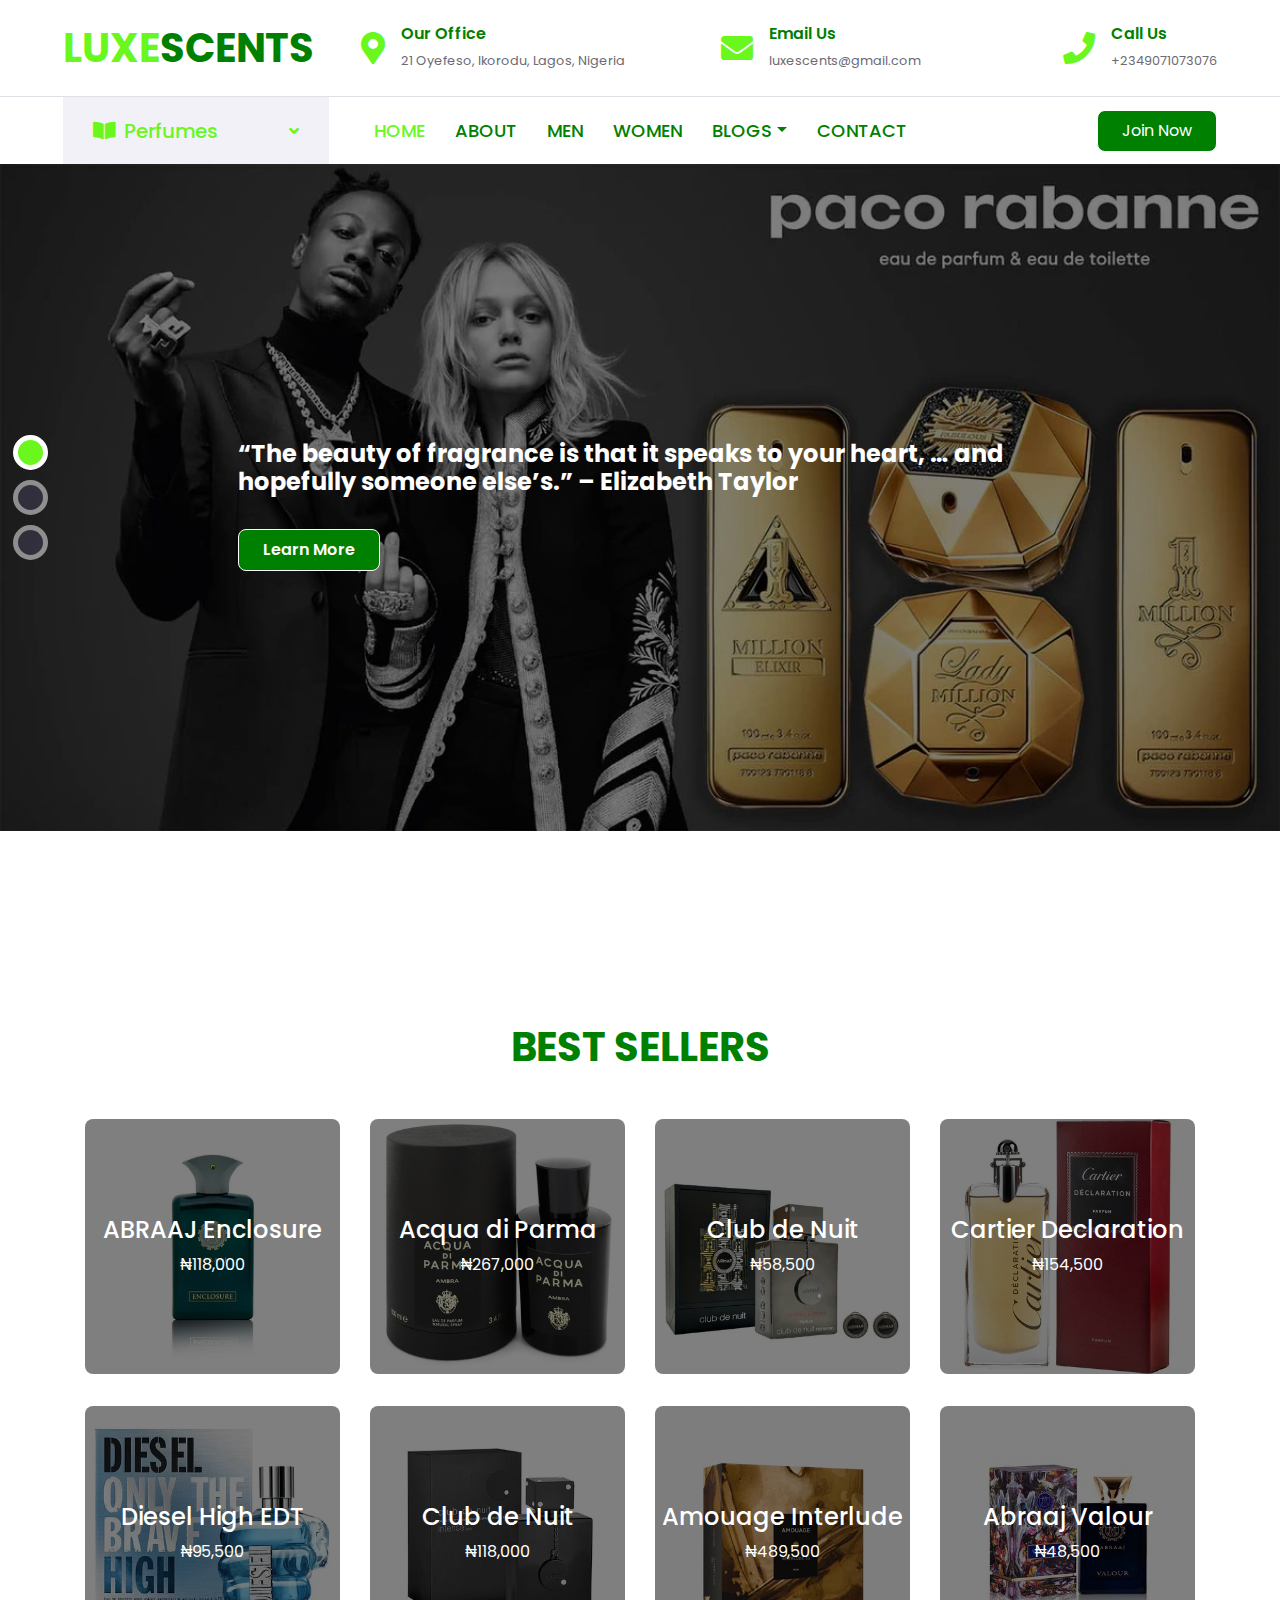
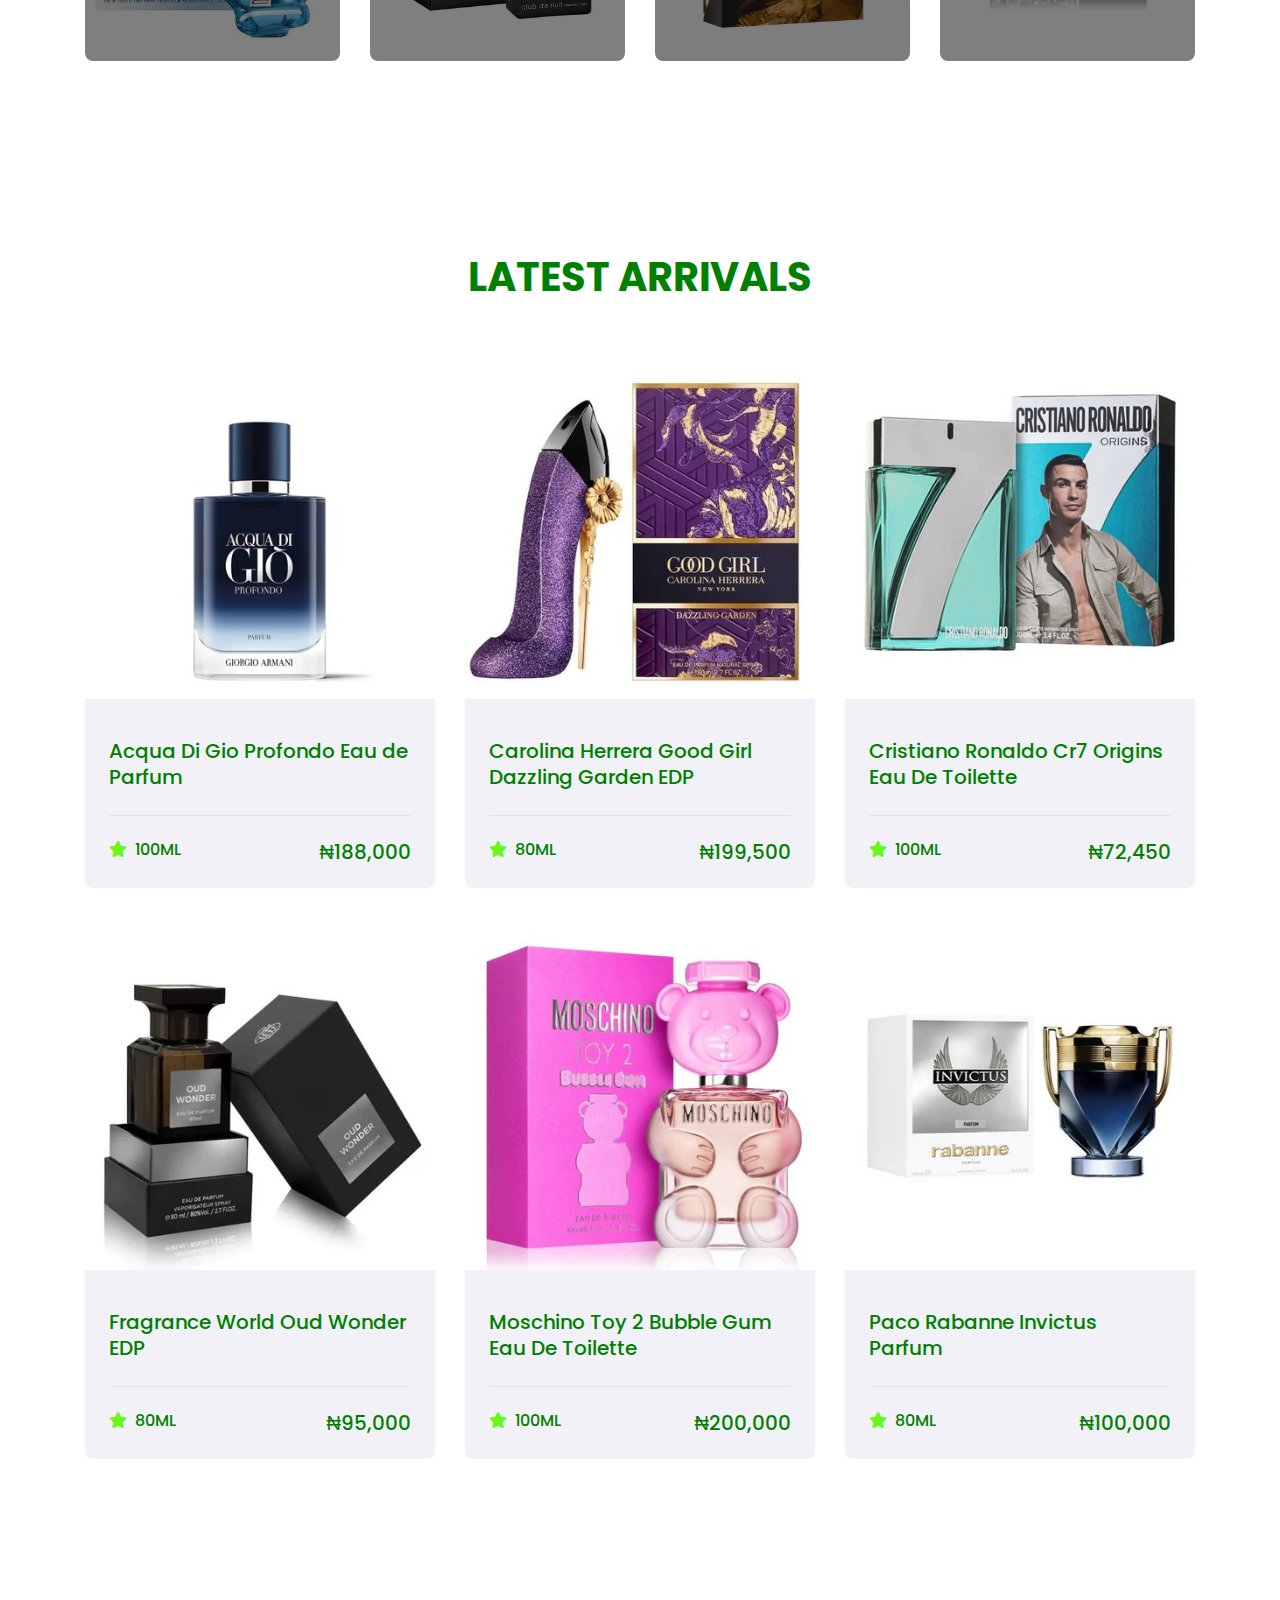
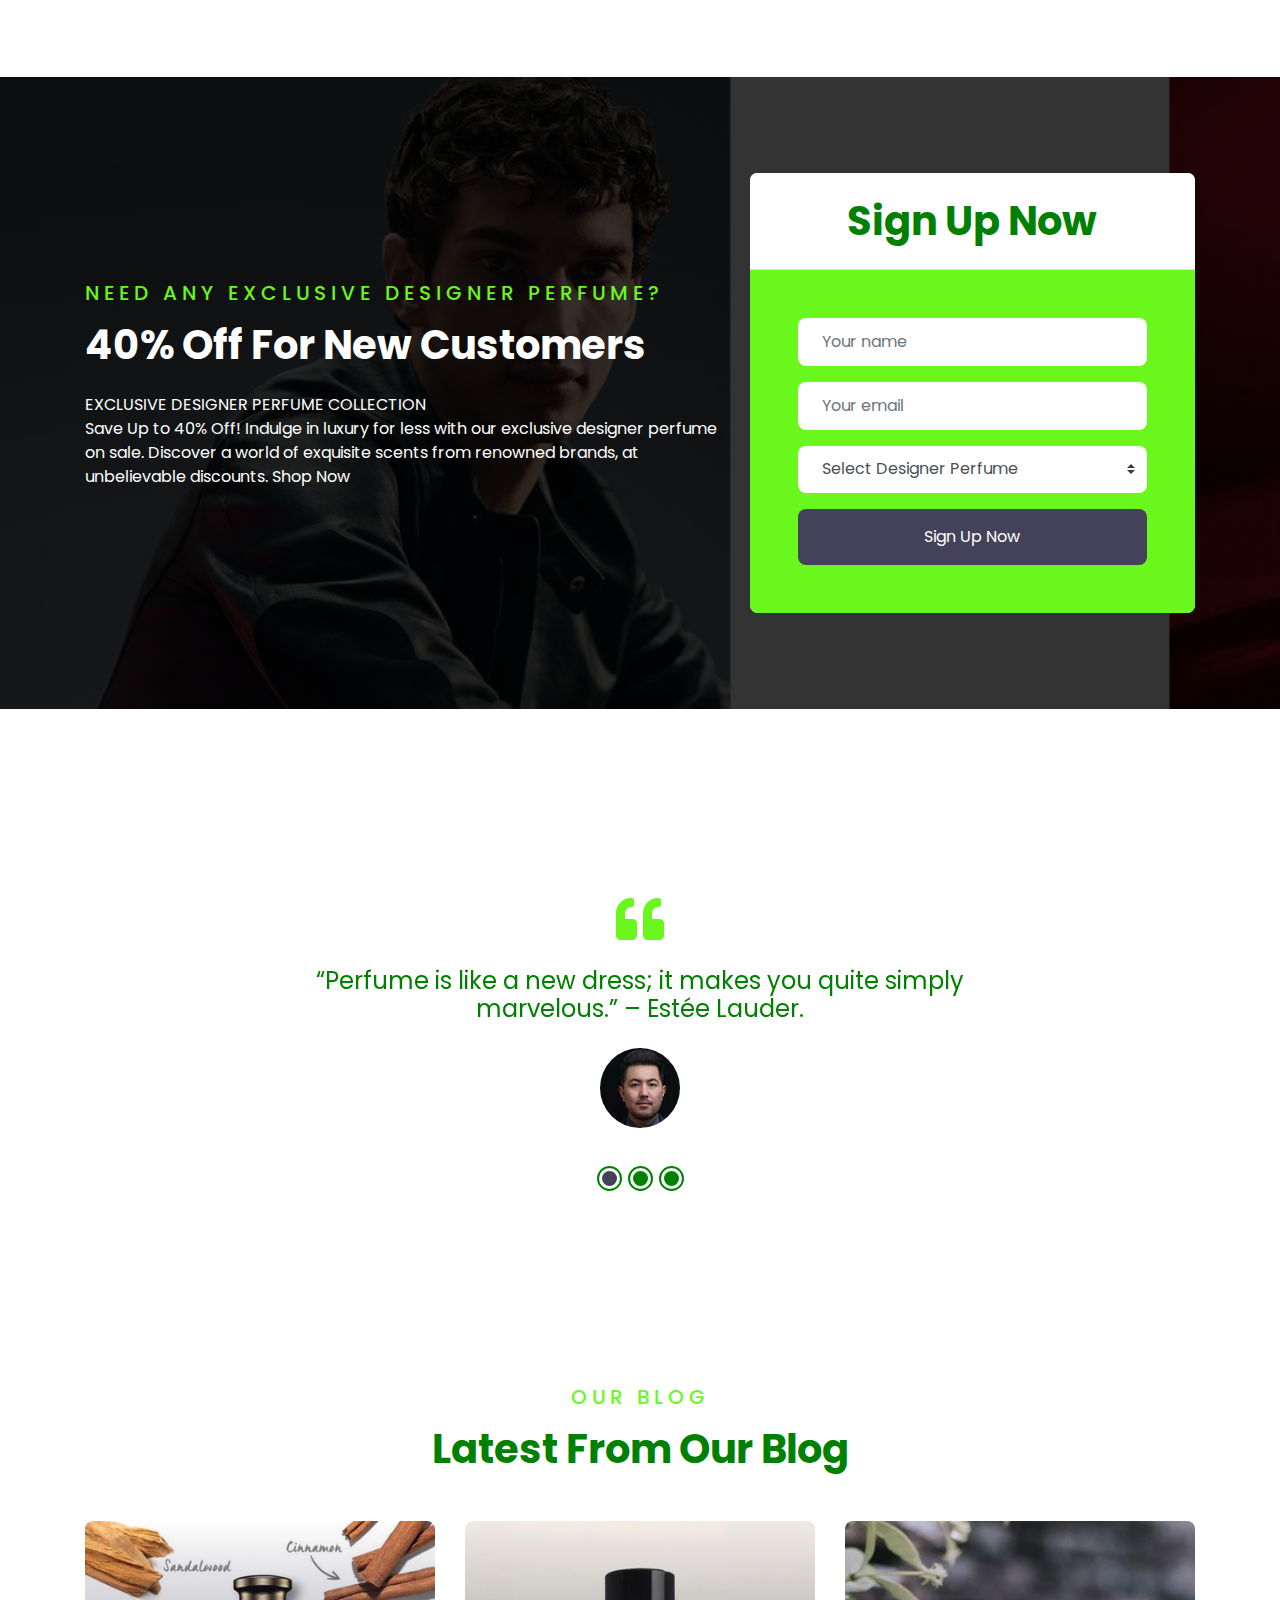
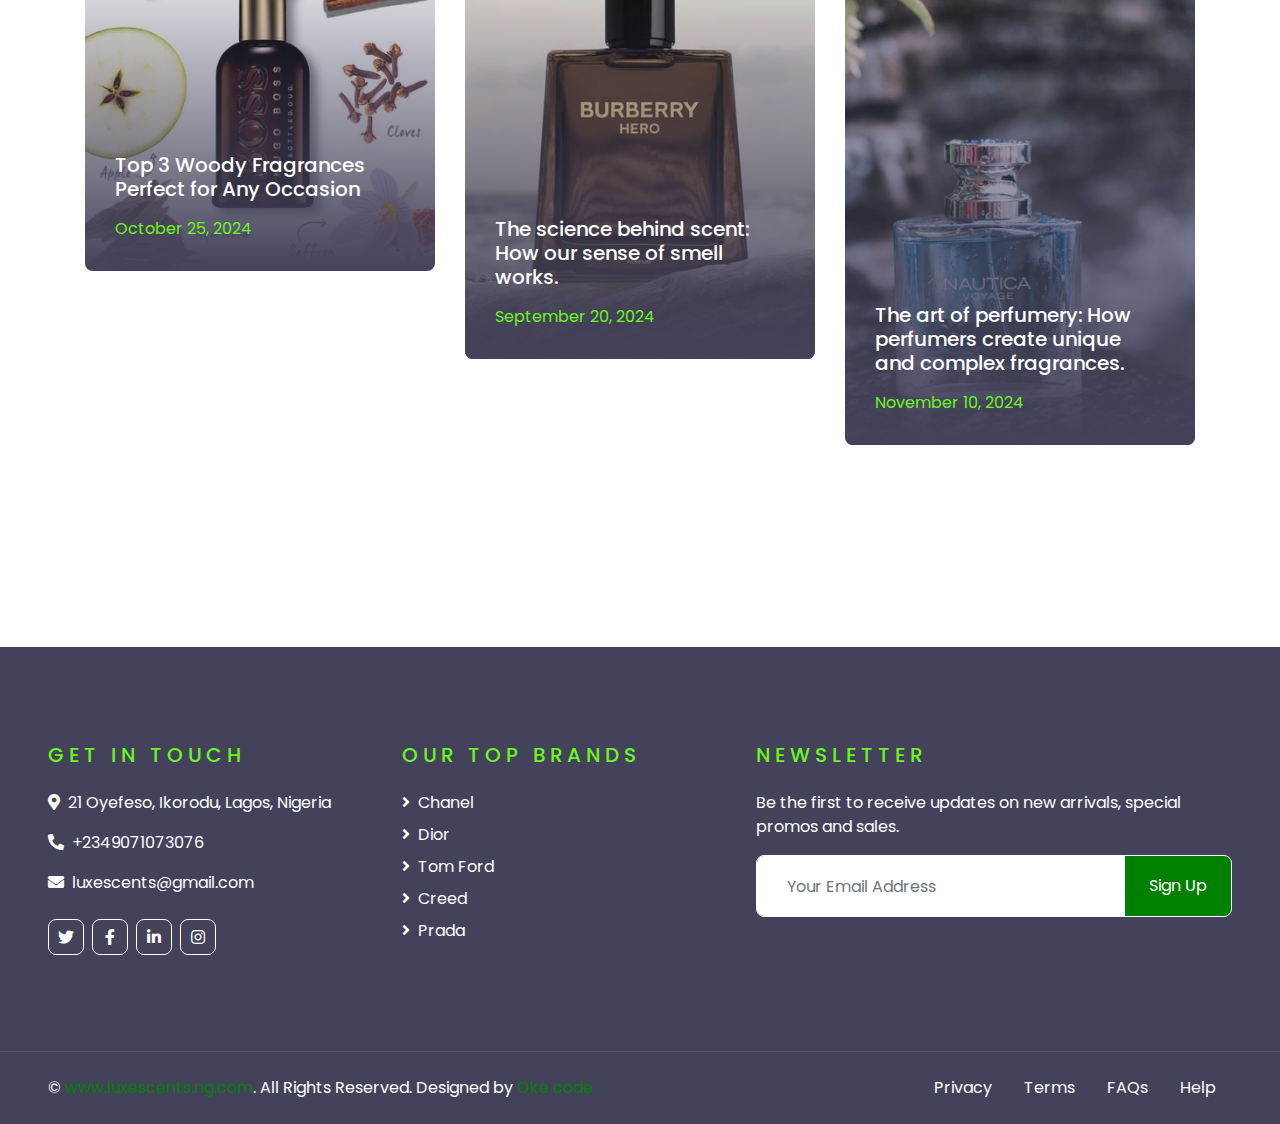
<file: index.html>
<!DOCTYPE html>
<html lang="en">

<head>
    <meta charset="utf-8">
    <title>LUXE SCENTS - Online Perfume Store</title>
    <meta content="width=device-width, initial-scale=1.0" name="viewport">
    <meta content="Free HTML Templates" name="keywords">
    <meta content="Free HTML Templates" name="description">

    <!-- Favicon -->
    <link href="img/favicon.ico" rel="icon">

    <!-- Google Web Fonts -->
    <link rel="preconnect" href="https://fonts.gstatic.com">
    <link href="https://fonts.googleapis.com/css2?family=Poppins:wght@400;500;600;700&display=swap" rel="stylesheet"> 

    <!-- Font Awesome -->
    <link href="https://cdnjs.cloudflare.com/ajax/libs/font-awesome/5.10.0/css/all.min.css" rel="stylesheet">

    <!-- Libraries Stylesheet -->
    <link href="lib/owlcarousel/assets/owl.carousel.min.css" rel="stylesheet">

    <!-- Customized Bootstrap Stylesheet -->
    <link href="css/style.css" rel="stylesheet">
</head>

<body>
    <!-- Topbar Start -->
    <div class="container-fluid d-none d-lg-block">
        <div class="row align-items-center py-4 px-xl-5">
            <div class="col-lg-3">
                <a href="" class="text-decoration-none">
                    <h1 class="m-0"><span class="text-primary">LUXE</span>SCENTS</h1>
                </a>
            </div>
            <div class="col-lg-3 text-right">
                <div class="d-inline-flex align-items-center">
                    <i class="fa fa-2x fa-map-marker-alt text-primary mr-3"></i>
                    <div class="text-left">
                        <h6 class="font-weight-semi-bold mb-1">Our Office</h6>
                        <small>21 Oyefeso, Ikorodu, Lagos, Nigeria</small>
                    </div>
                </div>
            </div>
            <div class="col-lg-3 text-right">
                <div class="d-inline-flex align-items-center">
                    <i class="fa fa-2x fa-envelope text-primary mr-3"></i>
                    <div class="text-left">
                        <h6 class="font-weight-semi-bold mb-1">Email Us</h6>
                        <small>luxescents@gmail.com</small>
                    </div>
                </div>
            </div>
            <div class="col-lg-3 text-right">
                <div class="d-inline-flex align-items-center">
                    <i class="fa fa-2x fa-phone text-primary mr-3"></i>
                    <div class="text-left">
                        <h6 class="font-weight-semi-bold mb-1">Call Us</h6>
                        <small>+2349071073076</small>
                    </div>
                </div>
            </div>
        </div>
    </div>
    <!-- Topbar End -->


    <!-- Navbar Start -->
    <div class="container-fluid">
        <div class="row border-top px-xl-5">
            <div class="col-lg-3 d-none d-lg-block">
                <a class="d-flex align-items-center justify-content-between bg-secondary w-100 text-decoration-none" data-toggle="collapse" href="#navbar-vertical" style="height: 67px; padding: 0 30px;">
                    <h5 class="text-primary m-0"><i class="fa fa-book-open mr-2"></i>Perfumes</h5>
                    <i class="fa fa-angle-down text-primary"></i>
                </a>
                <nav class="collapse position-absolute navbar navbar-vertical navbar-light align-items-start p-0 border border-top-0 border-bottom-0 bg-light" id="navbar-vertical" style="width: calc(100% - 30px); z-index: 9;">
                    <div class="navbar-nav w-100">
                        <div class="nav-item dropdown">
                            <a href="#" class="nav-link" data-toggle="dropdown">Designer Perfume <i class="fa fa-angle-down float-right mt-1"></i></a>
                            <div class="dropdown-menu position-absolute bg-secondary border-0 rounded-0 w-100 m-0">
                                <a href="" class="dropdown-item">Sauvage</a>
                                <a href="" class="dropdown-item">Chanel</a>
                                <a href="" class="dropdown-item">Tom Ford</a>
                            </div>
                        </div>
                        <a href="" class="nav-item nav-link">Body Mist</a>
                        <a href="" class="nav-item nav-link">Roll-on Deodorant</a>
                        <a href="" class="nav-item nav-link">Oils</a>
                        <a href="" class="nav-item nav-link">Cologne</a>
                    </div>
                </nav>
            </div>
            <div class="col-lg-9">
                <nav class="navbar navbar-expand-lg bg-light navbar-light py-3 py-lg-0 px-0">
                    <a href="" class="text-decoration-none d-block d-lg-none">
                        <h1 class="m-0"><span class="text-primary">LUXE</span>SCENTS</h1>
                    </a>
                    <button type="button" class="navbar-toggler" data-toggle="collapse" data-target="#navbarCollapse">
                        <span class="navbar-toggler-icon"></span>
                    </button>
                    <div class="collapse navbar-collapse justify-content-between" id="navbarCollapse">
                        <div class="navbar-nav py-0">
                            <a href="index.html" class="nav-item nav-link active">HOME</a>
                            <a href="about.html" class="nav-item nav-link">ABOUT</a>
                            <a href="men.html" class="nav-item nav-link">MEN</a>
                            <a href="women.html" class="nav-item nav-link">WOMEN</a>
                            <div class="nav-item dropdown">
                                <a href="#" class="nav-link dropdown-toggle" data-toggle="dropdown">BLOGS</a>
                                <div class="dropdown-menu rounded-0 m-0">
                                    <a href="blog.html" class="dropdown-item">BLOG LIST</a>
                                   
                                </div>
                            </div>
                            <a href="contact.html" class="nav-item nav-link">CONTACT</a>
                        </div>
                        <a class="btn btn-primary py-2 px-4 ml-auto d-none d-lg-block" href="">Join Now</a>
                    </div>
                </nav>
            </div>
        </div>
    </div>
    <!-- Navbar End -->


    <!-- Carousel Start -->
    <div class="container-fluid p-0 pb-5 mb-5">
        <div id="header-carousel" class="carousel slide carousel-fade" data-ride="carousel">
            <ol class="carousel-indicators">
                <li data-target="#header-carousel" data-slide-to="0" class="active"></li>
                <li data-target="#header-carousel" data-slide-to="1"></li>
                <li data-target="#header-carousel" data-slide-to="2"></li>
            </ol>
            <div class="carousel-inner">
                <div class="carousel-item active" style="min-height: 300px;">
                    <img class="position-relative w-100" src="img/carousel-1.jpg" style="min-height: 300px; object-fit: cover;">
                    <div class="carousel-caption d-flex align-items-center justify-content-center">
                        <div class="p-5" style="width: 100%; max-width: 900px;">
                            <h5 class="text-white text-uppercase mb-md-3"></h5>
                            <h1 class="display-3 text-white mb-md-4">“The beauty of fragrance is that it speaks to your heart, … and hopefully someone else’s.” – Elizabeth Taylor</h1>
                            <a href="" class="btn btn-primary py-md-2 px-md-4 font-weight-semi-bold mt-2">Learn More</a>
                        </div>
                    </div>
                </div>
                <div class="carousel-item" style="min-height: 300px;">
                    <img class="position-relative w-100" src="img/carousel-2.jpg" style="min-height: 300px; object-fit: cover;">
                    <div class="carousel-caption d-flex align-items-center justify-content-center">
                        <div class="p-5" style="width: 100%; max-width: 900px;">
                            <h5 class="text-white text-uppercase mb-md-3"></h5>
                            <h1 class="display-3 text-white mb-md-4">“Good manners and good cologne is what transforms the man into a gentleman!”- Tom Ford</h1>
                            <a href="" class="btn btn-primary py-md-2 px-md-4 font-weight-semi-bold mt-2">Learn More</a>
                        </div>
                    </div>
                </div>
                <div class="carousel-item" style="min-height: 300px;">
                    <img class="position-relative w-100" src="img/carousel-3.jpg" style="min-height: 300px; object-fit: cover;">
                    <div class="carousel-caption d-flex align-items-center justify-content-center">
                        <div class="p-5" style="width: 100%; max-width: 900px;">
                            <h5 class="text-white text-uppercase mb-md-3"></h5>
                            <h1 class="display-3 text-white mb-md-4">“A perfume is like a piece of clothing, a message, a way of presenting oneself a costume, that differs according to the woman who wears it.” – Paloma Picasso
</h1>
						<a href="" class="btn btn-primary py-md-2 px-md-4 font-weight-semi-bold mt-2">Learn More</a>
                        </div>
                    </div>
                </div>
            </div>
        </div>
    </div>
    <!-- Carousel End -->


   <!-- About Start -->
    <!-- <div class="container-fluid py-5">
        <div class="container py-5">
            <div class="row align-items-center">
                <div class="col-lg-5">
                    <img class="img-fluid rounded mb-4 mb-lg-0" src="img/about.jpg" alt="">
                </div>
                <div class="col-lg-7">
                    <div class="text-left mb-4">
                        <h5 class="text-primary text-uppercase mb-3" style="letter-spacing: 5px;">About Us</h5>
                        <h1>Innovative Way To Learn</h1>
                    </div>
                    <p>Aliquyam accusam clita nonumy ipsum sit sea clita ipsum clita, ipsum dolores amet voluptua duo dolores et sit ipsum rebum, sadipscing et erat eirmod diam kasd labore clita est. Diam sanctus gubergren sit rebum clita amet, sea est sea vero sed et. Sadipscing labore tempor at sit dolor clita consetetur diam. Diam ut diam tempor no et, lorem dolore invidunt no nonumy stet ea labore, dolor justo et sit gubergren diam sed sed no ipsum. Sit tempor ut nonumy elitr dolores justo aliquyam ipsum stet</p>
                    <a href="" class="btn btn-primary py-md-2 px-md-4 font-weight-semi-bold mt-2">Learn More</a>
                </div>
            </div>
        </div>
    </div> -->
    <!-- About End -->


    <!-- Category Start -->
    <div class="container-fluid py-5">
        <div class="container pt-5 pb-3">
            <div class="text-center mb-5">
				 <h1>BEST SELLERS</h1>
                <!-- <h5 class="text-primary text-uppercase mb-3" style="letter-spacing: 5px;">
					Your Favourite Designer Fragrances at the best prices you will find online in Nigeria
				</h5> -->  
            </div>
            <div class="row">
                <div class="col-lg-3 col-md-6 mb-4">
                    <div class="cat-item position-relative overflow-hidden rounded mb-2">
                        <img class="img-fluid" src="img/cat-1.jpg" alt="">
                        <a class="cat-overlay text-white text-decoration-none" href="">
                            <h4 class="text-white font-weight-medium" >ABRAAJ Enclosure</h4>
                            <span>&#8358;118,000</span>
                        </a>
                    </div>
                </div>
                <div class="col-lg-3 col-md-6 mb-4">
                    <div class="cat-item position-relative overflow-hidden rounded mb-2">
                        <img class="img-fluid" src="img/cat-2.jpg" alt="">
                        <a class="cat-overlay text-white text-decoration-none" href="">
                            <h4 class="text-white font-weight-medium">Acqua di Parma</h4>
                            <span>&#8358;267,000</span>
                        </a>
                    </div>
                </div>
                <div class="col-lg-3 col-md-6 mb-4">
                    <div class="cat-item position-relative overflow-hidden rounded mb-2">
                        <img class="img-fluid" src="img/cat-3.jpg" alt="">
                        <a class="cat-overlay text-white text-decoration-none" href="">
                            <h4 class="text-white font-weight-medium">Club de Nuit</h4>
                            <span>&#8358;58,500</span>
                        </a>
                    </div>
                </div>
                <div class="col-lg-3 col-md-6 mb-4">
                    <div class="cat-item position-relative overflow-hidden rounded mb-2">
                        <img class="img-fluid" src="img/cat-4.jpg" alt="">
                        <a class="cat-overlay text-white text-decoration-none" href="">
                            <h4 class="text-white font-weight-medium">Cartier Declaration</h4>
                            <span>&#8358;154,500</span>
                        </a>
                    </div>
                </div>
                <div class="col-lg-3 col-md-6 mb-4">
                    <div class="cat-item position-relative overflow-hidden rounded mb-2">
                        <img class="img-fluid" src="img/cat-5.jpg" alt="">
                        <a class="cat-overlay text-white text-decoration-none" href="">
                            <h4 class="text-white font-weight-medium">Diesel High EDT</h4>
                            <span>&#8358;95,500</span>
                        </a>
                    </div>
                </div>
                <div class="col-lg-3 col-md-6 mb-4">
                    <div class="cat-item position-relative overflow-hidden rounded mb-2">
                        <img class="img-fluid" src="img/cat-6.jpg" alt="">
                        <a class="cat-overlay text-white text-decoration-none" href="">
                            <h4 class="text-white font-weight-medium">Club de Nuit</h4>
                            <span>&#8358;118,000</span>
                        </a>
                    </div>
                </div>
                <div class="col-lg-3 col-md-6 mb-4">
                    <div class="cat-item position-relative overflow-hidden rounded mb-2">
                        <img class="img-fluid" src="img/cat-7.jpg" alt="">
                        <a class="cat-overlay text-white text-decoration-none" href="">
                            <h4 class="text-white font-weight-medium">Amouage Interlude</h4>
                            <span>&#8358;489,500</span>
                        </a>
                    </div>
                </div>
                <div class="col-lg-3 col-md-6 mb-4">
                    <div class="cat-item position-relative overflow-hidden rounded mb-2">
                        <img class="img-fluid" src="img/cat-8.jpg" alt="">
                        <a class="cat-overlay text-white text-decoration-none" href="">
                            <h4 class="text-white font-weight-medium">Abraaj Valour </h4>
                            <span>&#8358;48,500</span>
                        </a>
                    </div>
                </div>
            </div>
        </div>
    </div>
    <!-- Category Start -->


    <!-- Courses Start -->
    <div class="container-fluid py-5">
        <div class="container py-5">
            <div class="text-center mb-5">
                <!-- <h5 class="text-primary text-uppercase mb-3" style="letter-spacing: 5px;">Courses</h5> -->
                <h1>LATEST ARRIVALS</h1>
            </div>
            <div class="row">
                <div class="col-lg-4 col-md-6 mb-4">
                    <div class="rounded overflow-hidden mb-2">
                        <img class="img-fluid" src="img/course-1.jpg" alt="">
                        <div class="bg-secondary p-4">
                            <div class="d-flex justify-content-between mb-3">
                                <!-- <small class="m-0"><i class="fa fa-users text-primary mr-2"></i>25 Students</small>
                                <small class="m-0"><i class="far fa-clock text-primary mr-2"></i>01h 30m</small> -->
                            </div>
                            <a class="h5" href="detail_page.html">Acqua Di Gio Profondo Eau de Parfum</a>
                            <div class="border-top mt-4 pt-4">
                                <div class="d-flex justify-content-between">
                                    <h6 class="m-0"><i class="fa fa-star text-primary mr-2"></i>100ML<small></small></h6>
                                    <h5 class="m-0">&#8358;188,000</h5>
                                </div>
                            </div>
                        </div>
                    </div>
                </div>
                <div class="col-lg-4 col-md-6 mb-4">
                    <div class="rounded overflow-hidden mb-2">
                        <img class="img-fluid" src="img/course-2.jpg" alt="">
                        <div class="bg-secondary p-4">
                            <div class="d-flex justify-content-between mb-3">
                                <!-- <small class="m-0"><i class="fa fa-users text-primary mr-2"></i>25 Students</small>
                                <small class="m-0"><i class="far fa-clock text-primary mr-2"></i>01h 30m</small> -->
                            </div>
                            <a class="h5" href="">Carolina Herrera Good Girl Dazzling Garden EDP</a>
                            <div class="border-top mt-4 pt-4">
                                <div class="d-flex justify-content-between">
                                    <h6 class="m-0"><i class="fa fa-star text-primary mr-2"></i>80ML <small></small></h6>
                                    <h5 class="m-0">&#8358;199,500</h5>
                                </div>
                            </div>
                        </div>
                    </div>
                </div>
                <div class="col-lg-4 col-md-6 mb-4">
                    <div class="rounded overflow-hidden mb-2">
                        <img class="img-fluid" src="img/course-3.jpg" alt="">
                        <div class="bg-secondary p-4">
                            <div class="d-flex justify-content-between mb-3">
                                <!-- <small class="m-0"><i class="fa fa-users text-primary mr-2"></i>25 Students</small>
                                <small class="m-0"><i class="far fa-clock text-primary mr-2"></i>01h 30m</small> -->
                            </div>
                            <a class="h5" href="">Cristiano Ronaldo Cr7 Origins Eau De Toilette</a>
                            <div class="border-top mt-4 pt-4">
                                <div class="d-flex justify-content-between">
                                    <h6 class="m-0"><i class="fa fa-star text-primary mr-2"></i>100ML<small></small></h6>
                                    <h5 class="m-0">&#8358;72,450</h5>
                                </div>
                            </div>
                        </div>
                    </div>
                </div>
                <div class="col-lg-4 col-md-6 mb-4">
                    <div class="rounded overflow-hidden mb-2">
                        <img class="img-fluid" src="img/course-4.jpg" alt="">
                        <div class="bg-secondary p-4">
                            <div class="d-flex justify-content-between mb-3">
                               <!--  <small class="m-0"><i class="fa fa-users text-primary mr-2"></i>25 Students</small>
                                <small class="m-0"><i class="far fa-clock text-primary mr-2"></i>01h 30m</small> -->
                            </div>
                            <a class="h5" href="">Fragrance World Oud Wonder EDP</a>
                            <div class="border-top mt-4 pt-4">
                                <div class="d-flex justify-content-between">
                                    <h6 class="m-0"><i class="fa fa-star text-primary mr-2"></i>80ML <small></small></h6>
                                    <h5 class="m-0">&#8358;95,000</h5>
                                </div>
                            </div>
                        </div>
                    </div>
                </div>
                <div class="col-lg-4 col-md-6 mb-4">
                    <div class="rounded overflow-hidden mb-2">
                        <img class="img-fluid" src="img/course-5.jpg" alt="">
                        <div class="bg-secondary p-4">
                            <div class="d-flex justify-content-between mb-3">
                               <!--  <small class="m-0"><i class="fa fa-users text-primary mr-2"></i>25 Students</small>
                                <small class="m-0"><i class="far fa-clock text-primary mr-2"></i>01h 30m</small> -->
                            </div>
                            <a class="h5" href="">Moschino Toy 2 Bubble Gum Eau De Toilette</a>
                            <div class="border-top mt-4 pt-4">
                                <div class="d-flex justify-content-between">
                                    <h6 class="m-0"><i class="fa fa-star text-primary mr-2"></i>100ML <small></small></h6>
                                    <h5 class="m-0">&#8358;200,000</h5>
                                </div>
                            </div>
                        </div>
                    </div>
                </div>
                <div class="col-lg-4 col-md-6 mb-4">
                    <div class="rounded overflow-hidden mb-2">
                        <img class="img-fluid" src="img/course-6.jpg" alt="">
                        <div class="bg-secondary p-4">
                            <div class="d-flex justify-content-between mb-3">
                                <!-- <small class="m-0"><i class="fa fa-users text-primary mr-2"></i>25 Students</small>
                                <small class="m-0"><i class="far fa-clock text-primary mr-2"></i>01h 30m</small> -->
                            </div>
                            <a class="h5" href="">Paco Rabanne Invictus Parfum</a>
                            <div class="border-top mt-4 pt-4">
                                <div class="d-flex justify-content-between">
                                    <h6 class="m-0"><i class="fa fa-star text-primary mr-2"></i>80ML<small></small></h6>
                                    <h5 class="m-0">&#8358;100,000</h5>
                                </div>
                            </div>
                        </div>
                    </div>
                </div>
            </div>
        </div>
    </div>
    <!-- Courses End -->


    <!-- Registration Start -->
    <div class="container-fluid bg-registration py-5" style="margin: 90px 0;">
        <div class="container py-5">
            <div class="row align-items-center">
                <div class="col-lg-7 mb-5 mb-lg-0">
                    <div class="mb-4">
                        <h5 class="text-primary text-uppercase mb-3" style="letter-spacing: 5px;">Need Any Exclusive Designer Perfume?</h5>
                        <h1 class="text-white">40% Off For New Customers</h1>
                    </div>
                    <p class="text-white">EXCLUSIVE DESIGNER PERFUME COLLECTION <br />Save Up to 40% Off! Indulge in luxury for less with our exclusive designer perfume on sale. Discover a world of exquisite scents from renowned brands, at unbelievable discounts. Shop Now</p>
                    <!-- <ul class="list-inline text-white m-0">
                        <li class="py-2"><i class="fa fa-check text-primary mr-3"></i>Labore eos amet dolor amet diam</li>
                        <li class="py-2"><i class="fa fa-check text-primary mr-3"></i>Etsea et sit dolor amet ipsum</li>
                        <li class="py-2"><i class="fa fa-check text-primary mr-3"></i>Diam dolor diam elitripsum vero.</li>
                    </ul> -->
                </div>
                <div class="col-lg-5">
                    <div class="card border-0">
                        <div class="card-header bg-light text-center p-4">
                            <h1 class="m-0">Sign Up Now</h1>
                        </div>
                        <div class="card-body rounded-bottom bg-primary p-5">
                            <form>
                                <div class="form-group">
                                    <input type="text" class="form-control border-0 p-4" placeholder="Your name" required="required" />
                                </div>
                                <div class="form-group">
                                    <input type="email" class="form-control border-0 p-4" placeholder="Your email" required="required" />
                                </div>
                                <div class="form-group">
                                    <select class="custom-select border-0 px-4" style="height: 47px;">
                                        <option selected>Select Designer Perfume</option>
                                        <option value="1">TOM Ford</option>
                                        <option value="2">Giorgio Armani</option>
                                        <option value="3">Calvin Klein</option>
										<option value="3">Chloé</option>
										<option value="3">Gucci</option>
										<option value="3">Saint Laurent</option>
										<option value="3">Cartier</option>
										<option value="3">Chanel</option>
										<option value="3">Hermes</option>
										<option value="3">Jean Paul Gaultier</option>
										<option value="3">Jimmy Choo</option>
										<option value="3">Michael Kors</option>
										<option value="3">Roberto Cavalli</option>
										<option value="3">Prada</option>
										<option value="3">Armani</option>
                                    </select>
                                </div>
                                <div>
                                    <button class="btn btn-dark btn-block border-0 py-3" type="submit">Sign Up Now</button>
                                </div>
                            </form>
                        </div>
                    </div>
                </div>
            </div>
        </div>
    </div>
    <!-- Registration End -->


    <!-- Team Start -->
    <!-- <div class="container-fluid py-5">
        <div class="container pt-5 pb-3">
            <div class="text-center mb-5">
                <h5 class="text-primary text-uppercase mb-3" style="letter-spacing: 5px;">Teachers</h5>
                <h1>Meet Our Teachers</h1>
            </div>
            <div class="row">
                <div class="col-md-6 col-lg-3 text-center team mb-4">
                    <div class="team-item rounded overflow-hidden mb-2">
                        <div class="team-img position-relative">
                            <img class="img-fluid" src="img/team-1.jpg" alt="">
                            <div class="team-social">
                                <a class="btn btn-outline-light btn-square mx-1" href="#"><i class="fab fa-twitter"></i></a>
                                <a class="btn btn-outline-light btn-square mx-1" href="#"><i class="fab fa-facebook-f"></i></a>
                                <a class="btn btn-outline-light btn-square mx-1" href="#"><i class="fab fa-linkedin-in"></i></a>
                            </div>
                        </div>
                        <div class="bg-secondary p-4">
                            <h5>Jhon Doe</h5>
                            <p class="m-0">Web Designer</p>
                        </div>
                    </div>
                </div>
                <div class="col-md-6 col-lg-3 text-center team mb-4">
                    <div class="team-item rounded overflow-hidden mb-2">
                        <div class="team-img position-relative">
                            <img class="img-fluid" src="img/team-2.jpg" alt="">
                            <div class="team-social">
                                <a class="btn btn-outline-light btn-square mx-1" href="#"><i class="fab fa-twitter"></i></a>
                                <a class="btn btn-outline-light btn-square mx-1" href="#"><i class="fab fa-facebook-f"></i></a>
                                <a class="btn btn-outline-light btn-square mx-1" href="#"><i class="fab fa-linkedin-in"></i></a>
                            </div>
                        </div>
                        <div class="bg-secondary p-4">
                            <h5>Jhon Doe</h5>
                            <p class="m-0">Web Designer</p>
                        </div>
                    </div>
                </div>
                <div class="col-md-6 col-lg-3 text-center team mb-4">
                    <div class="team-item rounded overflow-hidden mb-2">
                        <div class="team-img position-relative">
                            <img class="img-fluid" src="img/team-3.jpg" alt="">
                            <div class="team-social">
                                <a class="btn btn-outline-light btn-square mx-1" href="#"><i class="fab fa-twitter"></i></a>
                                <a class="btn btn-outline-light btn-square mx-1" href="#"><i class="fab fa-facebook-f"></i></a>
                                <a class="btn btn-outline-light btn-square mx-1" href="#"><i class="fab fa-linkedin-in"></i></a>
                            </div>
                        </div>
                        <div class="bg-secondary p-4">
                            <h5>Jhon Doe</h5>
                            <p class="m-0">Web Designer</p>
                        </div>
                    </div>
                </div>
                <div class="col-md-6 col-lg-3 text-center team mb-4">
                    <div class="team-item rounded overflow-hidden mb-2">
                        <div class="team-img position-relative">
                            <img class="img-fluid" src="img/team-4.jpg" alt="">
                            <div class="team-social">
                                <a class="btn btn-outline-light btn-square mx-1" href="#"><i class="fab fa-twitter"></i></a>
                                <a class="btn btn-outline-light btn-square mx-1" href="#"><i class="fab fa-facebook-f"></i></a>
                                <a class="btn btn-outline-light btn-square mx-1" href="#"><i class="fab fa-linkedin-in"></i></a>
                            </div>
                        </div>
                        <div class="bg-secondary p-4">
                            <h5>Jhon Doe</h5>
                            <p class="m-0">Web Designer</p>
                        </div>
                    </div>
                </div>
            </div>
        </div>
    </div> -->
    <!-- Team End -->


    <!-- Testimonial Start -->
    <div class="container-fluid py-5">
        <div class="container py-5">
           <!--  <div class="text-center mb-5">
                <h5 class="text-primary text-uppercase mb-3" style="letter-spacing: 5px;">Testimonial</h5>
                <h1>What Say Our Students</h1>
            </div> -->
            <div class="row justify-content-center">
                <div class="col-lg-8">
                    <div class="owl-carousel testimonial-carousel">
                        <div class="text-center">
                            <i class="fa fa-3x fa-quote-left text-primary mb-4"></i>
                            <h4 class="font-weight-normal mb-4">“Perfume is like a new dress; it makes you quite simply marvelous.” – Estée Lauder.</h4>
                            <img class="img-fluid mx-auto mb-3" src="img/testimonial-1.jpg" alt="">
                            <!-- <h5 class="m-0">Client Name</h5>
                            <span>Profession</span> -->
                        </div>
                        <div class="text-center">
                            <i class="fa fa-3x fa-quote-left text-primary mb-4"></i>
                            <h4 class="font-weight-normal mb-4">“No elegance is possible without perfume. It is the unseen, unforgettable, ultimate accessory.” – Coco Chanel</h4>
                            <img class="img-fluid mx-auto mb-3" src="img/testimonial-2.jpg" alt="">
                            <!-- <h5 class="m-0">Client Name</h5>
                            <span>Profession</span> -->
                        </div>
                        <div class="text-center">
                            <i class="fa fa-3x fa-quote-left text-primary mb-4"></i>
                            <h4 class="font-weight-normal mb-4">"Good Manners and Good Colognes is What Transforms a Man into a Gentleman" – TOM FORD</h4>
                            <img class="img-fluid mx-auto mb-3" src="img/testimonial-3.jpg" alt="">
                            <!-- <h5 class="m-0">Client Name</h5>
                            <span>Profession</span> -->
                        </div>
                    </div>
                </div>
            </div>
        </div>
    </div>
    <!-- Testimonial End -->


    <!-- Blog Start -->
    <div class="container-fluid py-5">
        <div class="container pt-5 pb-3">
            <div class="text-center mb-5">
                <h5 class="text-primary text-uppercase mb-3" style="letter-spacing: 5px;">Our Blog</h5>
                <h1>Latest From Our Blog</h1>
            </div>
            <div class="row pb-3">
                <div class="col-lg-4 mb-4">
                    <div class="blog-item position-relative overflow-hidden rounded mb-2">
                        <img class="img-fluid" src="img/blog-1.jpg" alt="">
                        <a class="blog-overlay text-decoration-none" href="">
                            <h5 class="text-white mb-3">Top 3 Woody Fragrances Perfect for Any Occasion</h5>
                            <p class="text-primary m-0">October 25, 2024</p>
                        </a>
                    </div>
                </div>
                <div class="col-lg-4 mb-4">
                    <div class="blog-item position-relative overflow-hidden rounded mb-2">
                        <img class="img-fluid" src="img/blog-2.jpg" alt="">
                        <a class="blog-overlay text-decoration-none" href="">
                            <h5 class="text-white mb-3">The science behind scent: How our sense of smell works.</h5>
                            <p class="text-primary m-0">September 20, 2024</p>
                        </a>
                    </div>
                </div>
                <div class="col-lg-4 mb-4">
                    <div class="blog-item position-relative overflow-hidden rounded mb-2">
                        <img class="img-fluid" src="img/blog-3.jpg" alt="">
                        <a class="blog-overlay text-decoration-none" href="">
                            <h5 class="text-white mb-3">The art of perfumery: How perfumers create unique and complex fragrances.</h5>
                            <p class="text-primary m-0">November 10, 2024</p>
                        </a>
                    </div>
                </div>
            </div>
        </div>
    </div>
    <!-- Blog End -->


    <!-- Footer Start -->
    <div class="container-fluid bg-dark text-white py-5 px-sm-3 px-lg-5" style="margin-top: 90px;">
        <div class="row pt-5">
            <div class="col-lg-7 col-md-12">
                <div class="row">
                    <div class="col-md-6 mb-5">
                        <h5 class="text-primary text-uppercase mb-4" style="letter-spacing: 5px;">Get In Touch</h5>
                        <p><i class="fa fa-map-marker-alt mr-2"></i>21 Oyefeso, Ikorodu, Lagos, Nigeria</p>
                        <p><i class="fa fa-phone-alt mr-2"></i>+2349071073076</p>
                        <p><i class="fa fa-envelope mr-2"></i>luxescents@gmail.com</p>
                        <div class="d-flex justify-content-start mt-4">
                            <a class="btn btn-outline-light btn-square mr-2" href="#"><i class="fab fa-twitter"></i></a>
                            <a class="btn btn-outline-light btn-square mr-2" href="#"><i class="fab fa-facebook-f"></i></a>
                            <a class="btn btn-outline-light btn-square mr-2" href="#"><i class="fab fa-linkedin-in"></i></a>
                            <a class="btn btn-outline-light btn-square" href="#"><i class="fab fa-instagram"></i></a>
                        </div>
                    </div>
                    <div class="col-md-6 mb-5">
                        <h5 class="text-primary text-uppercase mb-4" style="letter-spacing: 5px;">Our Top Brands</h5>
                        <div class="d-flex flex-column justify-content-start">
                            <a class="text-white mb-2" href="#"><i class="fa fa-angle-right mr-2"></i>Chanel</a>
                            <a class="text-white mb-2" href="#"><i class="fa fa-angle-right mr-2"></i>Dior</a>
                            <a class="text-white mb-2" href="#"><i class="fa fa-angle-right mr-2"></i>Tom Ford</a>
                            <a class="text-white mb-2" href="#"><i class="fa fa-angle-right mr-2"></i>Creed</a>
                            <a class="text-white" href="#"><i class="fa fa-angle-right mr-2"></i>Prada</a>
                        </div>
                    </div>
                </div>
            </div>
            <div class="col-lg-5 col-md-12 mb-5">
                <h5 class="text-primary text-uppercase mb-4" style="letter-spacing: 5px;">Newsletter</h5>
                <p>Be the first to receive updates on new arrivals, special promos and sales.</p>
                <div class="w-100">
                    <div class="input-group">
                        <input type="text" class="form-control border-light" style="padding: 30px;" placeholder="Your Email Address">
                        <div class="input-group-append">
                            <button class="btn btn-primary px-4">Sign Up</button>
                        </div>
                    </div>
                </div>
            </div>
        </div>
    </div>
    <div class="container-fluid bg-dark text-white border-top py-4 px-sm-3 px-md-5" style="border-color: rgba(256, 256, 256, .1) !important;">
        <div class="row">
            <div class="col-lg-6 text-center text-md-left mb-3 mb-md-0">
                <p class="m-0 text-white">&copy; <a href="#">www.luxescents.ng.com</a>. All Rights Reserved. Designed by <a href="https://htmlcodex.com">Oke code</a>
                </p>
            </div>
            <div class="col-lg-6 text-center text-md-right">
                <ul class="nav d-inline-flex">
                    <li class="nav-item">
                        <a class="nav-link text-white py-0" href="#">Privacy</a>
                    </li>
                    <li class="nav-item">
                        <a class="nav-link text-white py-0" href="#">Terms</a>
                    </li>
                    <li class="nav-item">
                        <a class="nav-link text-white py-0" href="#">FAQs</a>
                    </li>
                    <li class="nav-item">
                        <a class="nav-link text-white py-0" href="#">Help</a>
                    </li>
                </ul>
            </div>
        </div>
    </div>
    <!-- Footer End -->


    <!-- Back to Top -->
    <a href="#" class="btn btn-lg btn-primary btn-lg-square back-to-top"><i class="fa fa-angle-double-up"></i></a>


    <!-- JavaScript Libraries -->
    <script src="https://code.jquery.com/jquery-3.4.1.min.js"></script>
    <script src="https://stackpath.bootstrapcdn.com/bootstrap/4.4.1/js/bootstrap.bundle.min.js"></script>
    <script src="lib/easing/easing.min.js"></script>
    <script src="lib/owlcarousel/owl.carousel.min.js"></script>

    <!-- Contact Javascript File -->
    <script src="mail/jqBootstrapValidation.min.js"></script>
    <script src="mail/contact.js"></script>

    <!-- Template Javascript -->
    <script src="js/main.js"></script>
</body>

</html>
</file>
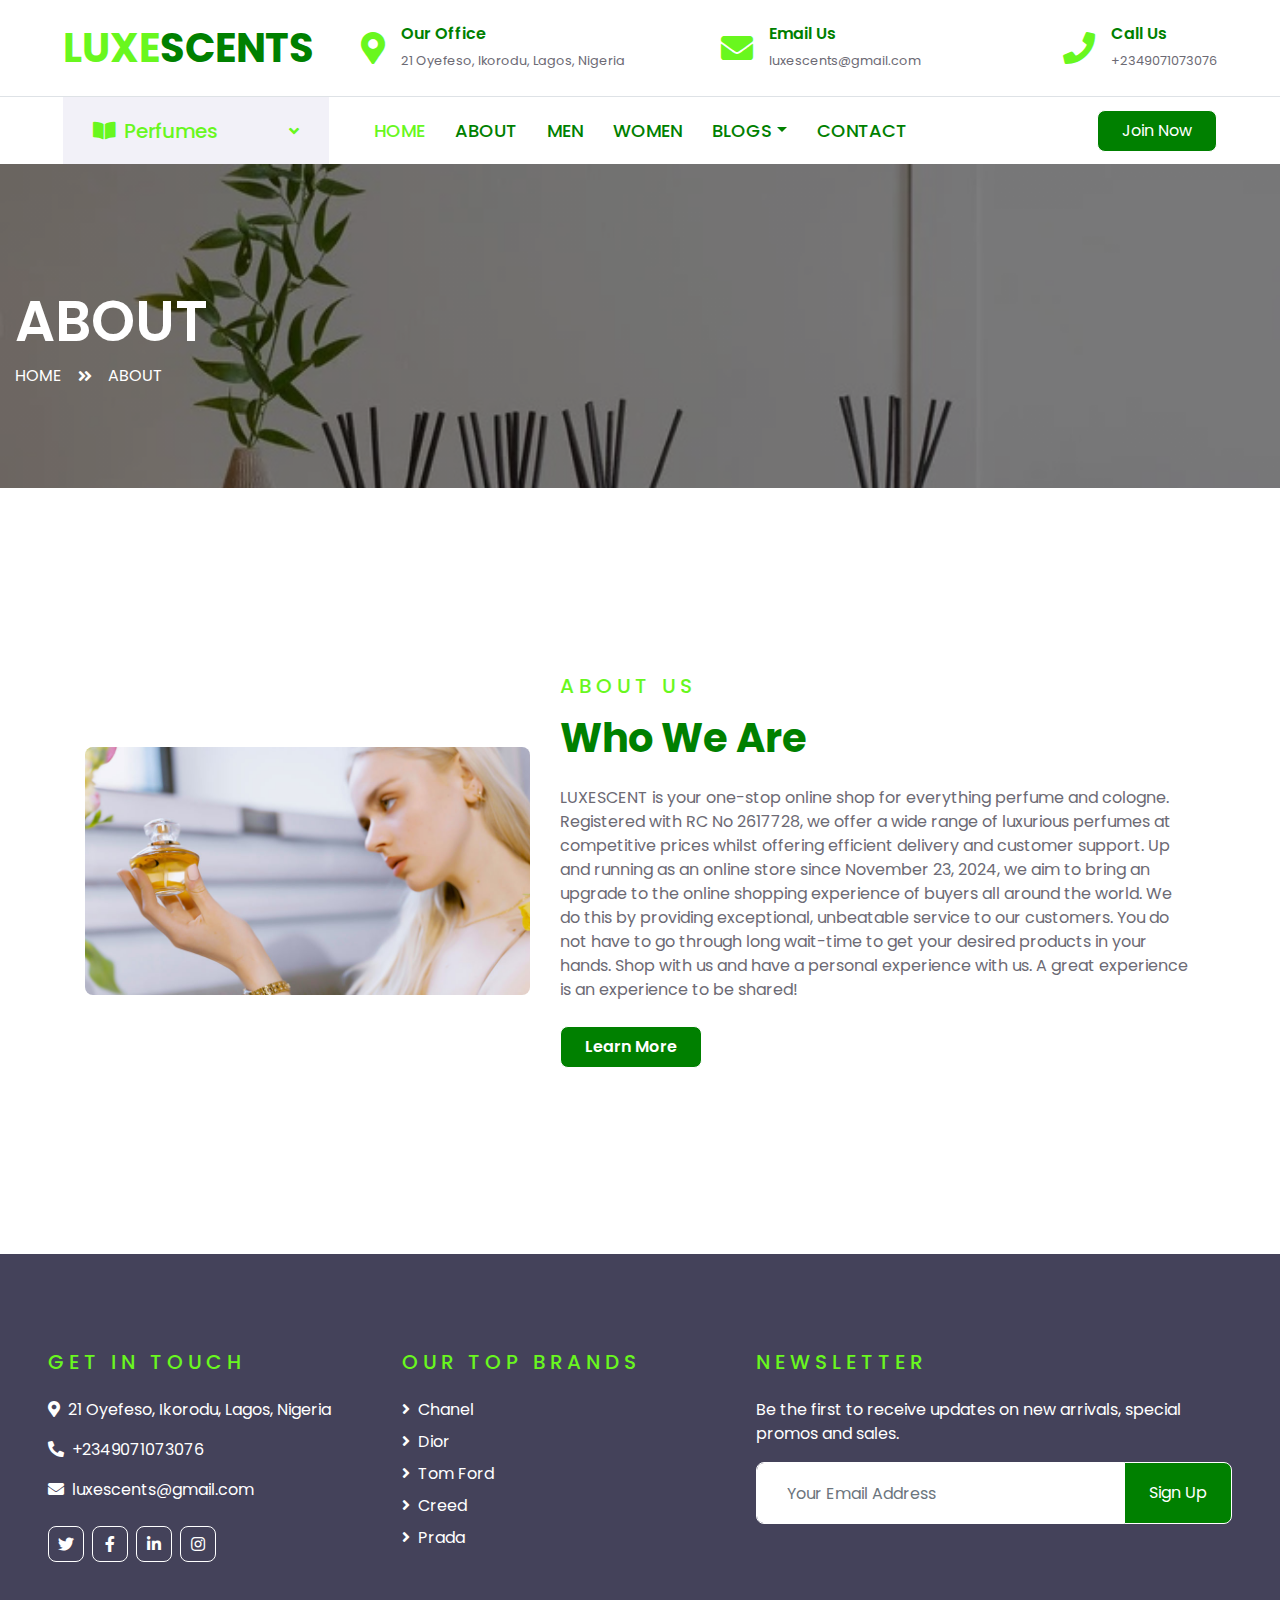
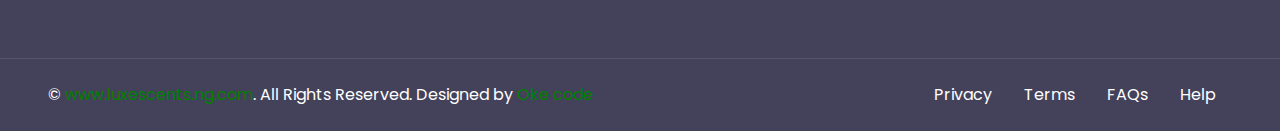
<file: about.html>
<!DOCTYPE html>
<html lang="en">

<head>
    <meta charset="utf-8">
    <title>LUXE SCENTS - Online Perfume Store</title>
    <meta content="width=device-width, initial-scale=1.0" name="viewport">
    <meta content="Free HTML Templates" name="keywords">
    <meta content="Free HTML Templates" name="description">

    <!-- Favicon -->
    <link href="img/favicon.ico" rel="icon">

    <!-- Google Web Fonts -->
    <link rel="preconnect" href="https://fonts.gstatic.com">
    <link href="https://fonts.googleapis.com/css2?family=Poppins:wght@400;500;600;700&display=swap" rel="stylesheet"> 

    <!-- Font Awesome -->
    <link href="https://cdnjs.cloudflare.com/ajax/libs/font-awesome/5.10.0/css/all.min.css" rel="stylesheet">

    <!-- Libraries Stylesheet -->
    <link href="lib/owlcarousel/assets/owl.carousel.min.css" rel="stylesheet">

    <!-- Customized Bootstrap Stylesheet -->
    <link href="css/style.css" rel="stylesheet">
</head>

<body>
    <!-- Topbar Start -->
    <div class="container-fluid d-none d-lg-block">
        <div class="row align-items-center py-4 px-xl-5">
            <div class="col-lg-3">
                <a href="" class="text-decoration-none">
                    <h1 class="m-0"><span class="text-primary">LUXE</span>SCENTS</h1>
                </a>
            </div>
            <div class="col-lg-3 text-right">
                <div class="d-inline-flex align-items-center">
                    <i class="fa fa-2x fa-map-marker-alt text-primary mr-3"></i>
                    <div class="text-left">
                        <h6 class="font-weight-semi-bold mb-1">Our Office</h6>
                        <small>21 Oyefeso, Ikorodu, Lagos, Nigeria</small>
                    </div>
                </div>
            </div>
            <div class="col-lg-3 text-right">
                <div class="d-inline-flex align-items-center">
                    <i class="fa fa-2x fa-envelope text-primary mr-3"></i>
                    <div class="text-left">
                        <h6 class="font-weight-semi-bold mb-1">Email Us</h6>
                        <small>luxescents@gmail.com</small>
                    </div>
                </div>
            </div>
            <div class="col-lg-3 text-right">
                <div class="d-inline-flex align-items-center">
                    <i class="fa fa-2x fa-phone text-primary mr-3"></i>
                    <div class="text-left">
                        <h6 class="font-weight-semi-bold mb-1">Call Us</h6>
                        <small>+2349071073076</small>
                    </div>
                </div>
            </div>
        </div>
    </div>
    <!-- Topbar End -->


    <!-- Navbar Start -->
    <div class="container-fluid">
        <div class="row border-top px-xl-5">
            <div class="col-lg-3 d-none d-lg-block">
                <a class="d-flex align-items-center justify-content-between bg-secondary w-100 text-decoration-none" data-toggle="collapse" href="#navbar-vertical" style="height: 67px; padding: 0 30px;">
                    <h5 class="text-primary m-0"><i class="fa fa-book-open mr-2"></i>Perfumes</h5>
                    <i class="fa fa-angle-down text-primary"></i>
                </a>
                <nav class="collapse position-absolute navbar navbar-vertical navbar-light align-items-start p-0 border border-top-0 border-bottom-0 bg-light" id="navbar-vertical" style="width: calc(100% - 30px); z-index: 9;">
                    <div class="navbar-nav w-100">
                        <div class="nav-item dropdown">
                            <a href="#" class="nav-link" data-toggle="dropdown">Designer Perfume <i class="fa fa-angle-down float-right mt-1"></i></a>
                            <div class="dropdown-menu position-absolute bg-secondary border-0 rounded-0 w-100 m-0">
                                <a href="" class="dropdown-item">Sauvage</a>
                                <a href="" class="dropdown-item">Chanel</a>
                                <a href="" class="dropdown-item">Tom Ford</a>
                            </div>
                        </div>
                        <a href="" class="nav-item nav-link">Body Mist</a>
                        <a href="" class="nav-item nav-link">Roll-on Deodorant</a>
                        <a href="" class="nav-item nav-link">Oils</a>
                        <a href="" class="nav-item nav-link">Cologne</a>
                    </div>
                </nav>
            </div>
            <div class="col-lg-9">
                <nav class="navbar navbar-expand-lg bg-light navbar-light py-3 py-lg-0 px-0">
                    <a href="" class="text-decoration-none d-block d-lg-none">
                        <h1 class="m-0"><span class="text-primary">LUXE</span>SCENTS</h1>
                    </a>
                    <button type="button" class="navbar-toggler" data-toggle="collapse" data-target="#navbarCollapse">
                        <span class="navbar-toggler-icon"></span>
                    </button>
                    <div class="collapse navbar-collapse justify-content-between" id="navbarCollapse">
                        <div class="navbar-nav py-0">
                            <a href="index.html" class="nav-item nav-link active">HOME</a>
                            <a href="about.html" class="nav-item nav-link">ABOUT</a>
                            <a href="men.html" class="nav-item nav-link">MEN</a>
                            <a href="women.html" class="nav-item nav-link">WOMEN</a>
                             <div class="nav-item dropdown">
                                <a href="#" class="nav-link dropdown-toggle" data-toggle="dropdown">BLOGS</a>
                                <div class="dropdown-menu rounded-0 m-0">
                                    <a href="blog.html" class="dropdown-item">BLOG LIST</a>
                                   
                                </div>
                            </div>
                            <a href="contact.html" class="nav-item nav-link">CONTACT</a>
                        </div>
                        <a class="btn btn-primary py-2 px-4 ml-auto d-none d-lg-block" href="">Join Now</a>
                    </div>
                </nav>
            </div>
        </div>
    </div>
    <!-- Navbar End -->


    <!-- Header Start -->
    <div class="container-fluid page-header" style="margin-bottom: 90px;">
			<img
        <div class="container">
            <div class="d-flex flex-column justify-content-center" style="min-height: 300px">
                <h3 class="display-4 text-white text-uppercase">About</h3>
                <div class="d-inline-flex text-white">
                    <p class="m-0 text-uppercase"><a class="text-white" href="index.html">Home</a></p>
                    <i class="fa fa-angle-double-right pt-1 px-3"></i>
                    <p class="m-0 text-uppercase">About</p>
                </div>
            </div>
        </div>
    </div>
    <!-- Header End -->


    <!-- About Start -->
    <div class="container-fluid py-5">
        <div class="container py-5">
            <div class="row align-items-center">
                <div class="col-lg-5">
                    <img class="img-fluid rounded mb-4 mb-lg-0" src="img/about.jpg" alt="">
                </div>
                <div class="col-lg-7">
                    <div class="text-left mb-4">
                        <h5 class="text-primary text-uppercase mb-3" style="letter-spacing: 5px;">About Us</h5>
                        <h1>Who We Are</h1>
                    </div>
                    <p>LUXESCENT is your one-stop online shop for everything perfume and cologne. Registered with RC No 2617728, we offer a wide range of luxurious perfumes at competitive prices whilst offering efficient delivery and customer support. Up and running as an online store since November 23, 2024, we aim to bring an upgrade to the online shopping experience of buyers all around the world. We do this by providing exceptional, unbeatable service to our customers. You do not have to go through long wait-time to get your desired products in your hands. Shop with us and have a personal experience with us. A great experience is an experience to be shared!</p>
                    <a href="" class="btn btn-primary py-md-2 px-md-4 font-weight-semi-bold mt-2">Learn More</a>
                </div>
            </div>
        </div>
    </div>
    <!-- About End -->


    <!-- Registration Start -->
    <!-- <div class="container-fluid bg-registration py-5" style="margin: 90px 0;">
        <div class="container py-5">
            <div class="row align-items-center">
                <div class="col-lg-7 mb-5 mb-lg-0">
                    <div class="mb-4">
                        <h5 class="text-primary text-uppercase mb-3" style="letter-spacing: 5px;">Need Any Courses</h5>
                        <h1 class="text-white">30% Off For New Students</h1>
                    </div>
                    <p class="text-white">Invidunt lorem justo sanctus clita. Erat lorem labore ea, justo dolor lorem ipsum ut sed eos,
                        ipsum et dolor kasd sit ea justo. Erat justo sed sed diam. Ea et erat ut sed diam sea ipsum est
                        dolor</p>
                    <ul class="list-inline text-white m-0">
                        <li class="py-2"><i class="fa fa-check text-primary mr-3"></i>Labore eos amet dolor amet diam</li>
                        <li class="py-2"><i class="fa fa-check text-primary mr-3"></i>Etsea et sit dolor amet ipsum</li>
                        <li class="py-2"><i class="fa fa-check text-primary mr-3"></i>Diam dolor diam elitripsum vero.</li>
                    </ul>
                </div>
                <div class="col-lg-5">
                    <div class="card border-0">
                        <div class="card-header bg-light text-center p-4">
                            <h1 class="m-0">Sign Up Now</h1>
                        </div>
                        <div class="card-body rounded-bottom bg-primary p-5">
                            <form>
                                <div class="form-group">
                                    <input type="text" class="form-control border-0 p-4" placeholder="Your name" required="required" />
                                </div>
                                <div class="form-group">
                                    <input type="email" class="form-control border-0 p-4" placeholder="Your email" required="required" />
                                </div>
                                <div class="form-group">
                                    <select class="custom-select border-0 px-4" style="height: 47px;">
                                        <option selected>Select a course</option>
                                        <option value="1">Course 1</option>
                                        <option value="2">Course 1</option>
                                        <option value="3">Course 1</option>
                                    </select>
                                </div>
                                <div>
                                    <button class="btn btn-dark btn-block border-0 py-3" type="submit">Sign Up Now</button>
                                </div>
                            </form>
                        </div>
                    </div>
                </div>
            </div>
        </div>
    </div> -->
    <!-- Registration End -->


    <!-- Testimonial Start -->
    <!-- <div class="container-fluid py-5">
        <div class="container py-5">
            <div class="text-center mb-5">
                <h5 class="text-primary text-uppercase mb-3" style="letter-spacing: 5px;">Testimonial</h5>
                <h1>What Say Our Students</h1>
            </div>
            <div class="row justify-content-center">
                <div class="col-lg-8">
                    <div class="owl-carousel testimonial-carousel">
                        <div class="text-center">
                            <i class="fa fa-3x fa-quote-left text-primary mb-4"></i>
                            <h4 class="font-weight-normal mb-4">Dolor eirmod diam stet kasd sed. Aliqu rebum est eos. Rebum elitr dolore et eos labore, stet justo sed est sed. Diam sed sed dolor stet amet eirmod eos labore diam</h4>
                            <img class="img-fluid mx-auto mb-3" src="img/testimonial-1.jpg" alt="">
                            <h5 class="m-0">Client Name</h5>
                            <span>Profession</span>
                        </div>
                        <div class="text-center">
                            <i class="fa fa-3x fa-quote-left text-primary mb-4"></i>
                            <h4 class="font-weight-normal mb-4">Dolor eirmod diam stet kasd sed. Aliqu rebum est eos. Rebum elitr dolore et eos labore, stet justo sed est sed. Diam sed sed dolor stet amet eirmod eos labore diam</h4>
                            <img class="img-fluid mx-auto mb-3" src="img/testimonial-2.jpg" alt="">
                            <h5 class="m-0">Client Name</h5>
                            <span>Profession</span>
                        </div>
                        <div class="text-center">
                            <i class="fa fa-3x fa-quote-left text-primary mb-4"></i>
                            <h4 class="font-weight-normal mb-4">Dolor eirmod diam stet kasd sed. Aliqu rebum est eos. Rebum elitr dolore et eos labore, stet justo sed est sed. Diam sed sed dolor stet amet eirmod eos labore diam</h4>
                            <img class="img-fluid mx-auto mb-3" src="img/testimonial-3.jpg" alt="">
                            <h5 class="m-0">Client Name</h5>
                            <span>Profession</span>
                        </div>
                    </div>
                </div>
            </div>
        </div>
    </div> -->
    <!-- Testimonial End -->


    <!-- Footer Start -->
   <div class="container-fluid bg-dark text-white py-5 px-sm-3 px-lg-5" style="margin-top: 90px;">
        <div class="row pt-5">
            <div class="col-lg-7 col-md-12">
                <div class="row">
                    <div class="col-md-6 mb-5">
                        <h5 class="text-primary text-uppercase mb-4" style="letter-spacing: 5px;">Get In Touch</h5>
                        <p><i class="fa fa-map-marker-alt mr-2"></i>21 Oyefeso, Ikorodu, Lagos, Nigeria</p>
                        <p><i class="fa fa-phone-alt mr-2"></i>+2349071073076</p>
                        <p><i class="fa fa-envelope mr-2"></i>luxescents@gmail.com</p>
                        <div class="d-flex justify-content-start mt-4">
                            <a class="btn btn-outline-light btn-square mr-2" href="#"><i class="fab fa-twitter"></i></a>
                            <a class="btn btn-outline-light btn-square mr-2" href="#"><i class="fab fa-facebook-f"></i></a>
                            <a class="btn btn-outline-light btn-square mr-2" href="#"><i class="fab fa-linkedin-in"></i></a>
                            <a class="btn btn-outline-light btn-square" href="#"><i class="fab fa-instagram"></i></a>
                        </div>
                    </div>
                    <div class="col-md-6 mb-5">
                        <h5 class="text-primary text-uppercase mb-4" style="letter-spacing: 5px;">Our Top Brands</h5>
                        <div class="d-flex flex-column justify-content-start">
                            <a class="text-white mb-2" href="#"><i class="fa fa-angle-right mr-2"></i>Chanel</a>
                            <a class="text-white mb-2" href="#"><i class="fa fa-angle-right mr-2"></i>Dior</a>
                            <a class="text-white mb-2" href="#"><i class="fa fa-angle-right mr-2"></i>Tom Ford</a>
                            <a class="text-white mb-2" href="#"><i class="fa fa-angle-right mr-2"></i>Creed</a>
                            <a class="text-white" href="#"><i class="fa fa-angle-right mr-2"></i>Prada</a>
                        </div>
                    </div>
                </div>
            </div>
            <div class="col-lg-5 col-md-12 mb-5">
                <h5 class="text-primary text-uppercase mb-4" style="letter-spacing: 5px;">Newsletter</h5>
                <p>Be the first to receive updates on new arrivals, special promos and sales.</p>
                <div class="w-100">
                    <div class="input-group">
                        <input type="text" class="form-control border-light" style="padding: 30px;" placeholder="Your Email Address">
                        <div class="input-group-append">
                            <button class="btn btn-primary px-4">Sign Up</button>
                        </div>
                    </div>
                </div>
            </div>
        </div>
    </div>
    <div class="container-fluid bg-dark text-white border-top py-4 px-sm-3 px-md-5" style="border-color: rgba(256, 256, 256, .1) !important;">
        <div class="row">
            <div class="col-lg-6 text-center text-md-left mb-3 mb-md-0">
                <p class="m-0 text-white">&copy; <a href="#">www.luxescents.ng.com</a>. All Rights Reserved. Designed by <a href="https://htmlcodex.com">Oke code</a>
                </p>
            </div>
            <div class="col-lg-6 text-center text-md-right">
                <ul class="nav d-inline-flex">
                    <li class="nav-item">
                        <a class="nav-link text-white py-0" href="#">Privacy</a>
                    </li>
                    <li class="nav-item">
                        <a class="nav-link text-white py-0" href="#">Terms</a>
                    </li>
                    <li class="nav-item">
                        <a class="nav-link text-white py-0" href="#">FAQs</a>
                    </li>
                    <li class="nav-item">
                        <a class="nav-link text-white py-0" href="#">Help</a>
                    </li>
                </ul>
            </div>
        </div>
    </div>
    <!-- Footer End -->


    <!-- Back to Top -->
    <a href="#" class="btn btn-lg btn-primary btn-lg-square back-to-top"><i class="fa fa-angle-double-up"></i></a>


    <!-- JavaScript Libraries -->
    <script src="https://code.jquery.com/jquery-3.4.1.min.js"></script>
    <script src="https://stackpath.bootstrapcdn.com/bootstrap/4.4.1/js/bootstrap.bundle.min.js"></script>
    <script src="lib/easing/easing.min.js"></script>
    <script src="lib/owlcarousel/owl.carousel.min.js"></script>

    <!-- Contact Javascript File -->
    <script src="mail/jqBootstrapValidation.min.js"></script>
    <script src="mail/contact.js"></script>

    <!-- Template Javascript -->
    <script src="js/main.js"></script>
</body>

</html>
</file>
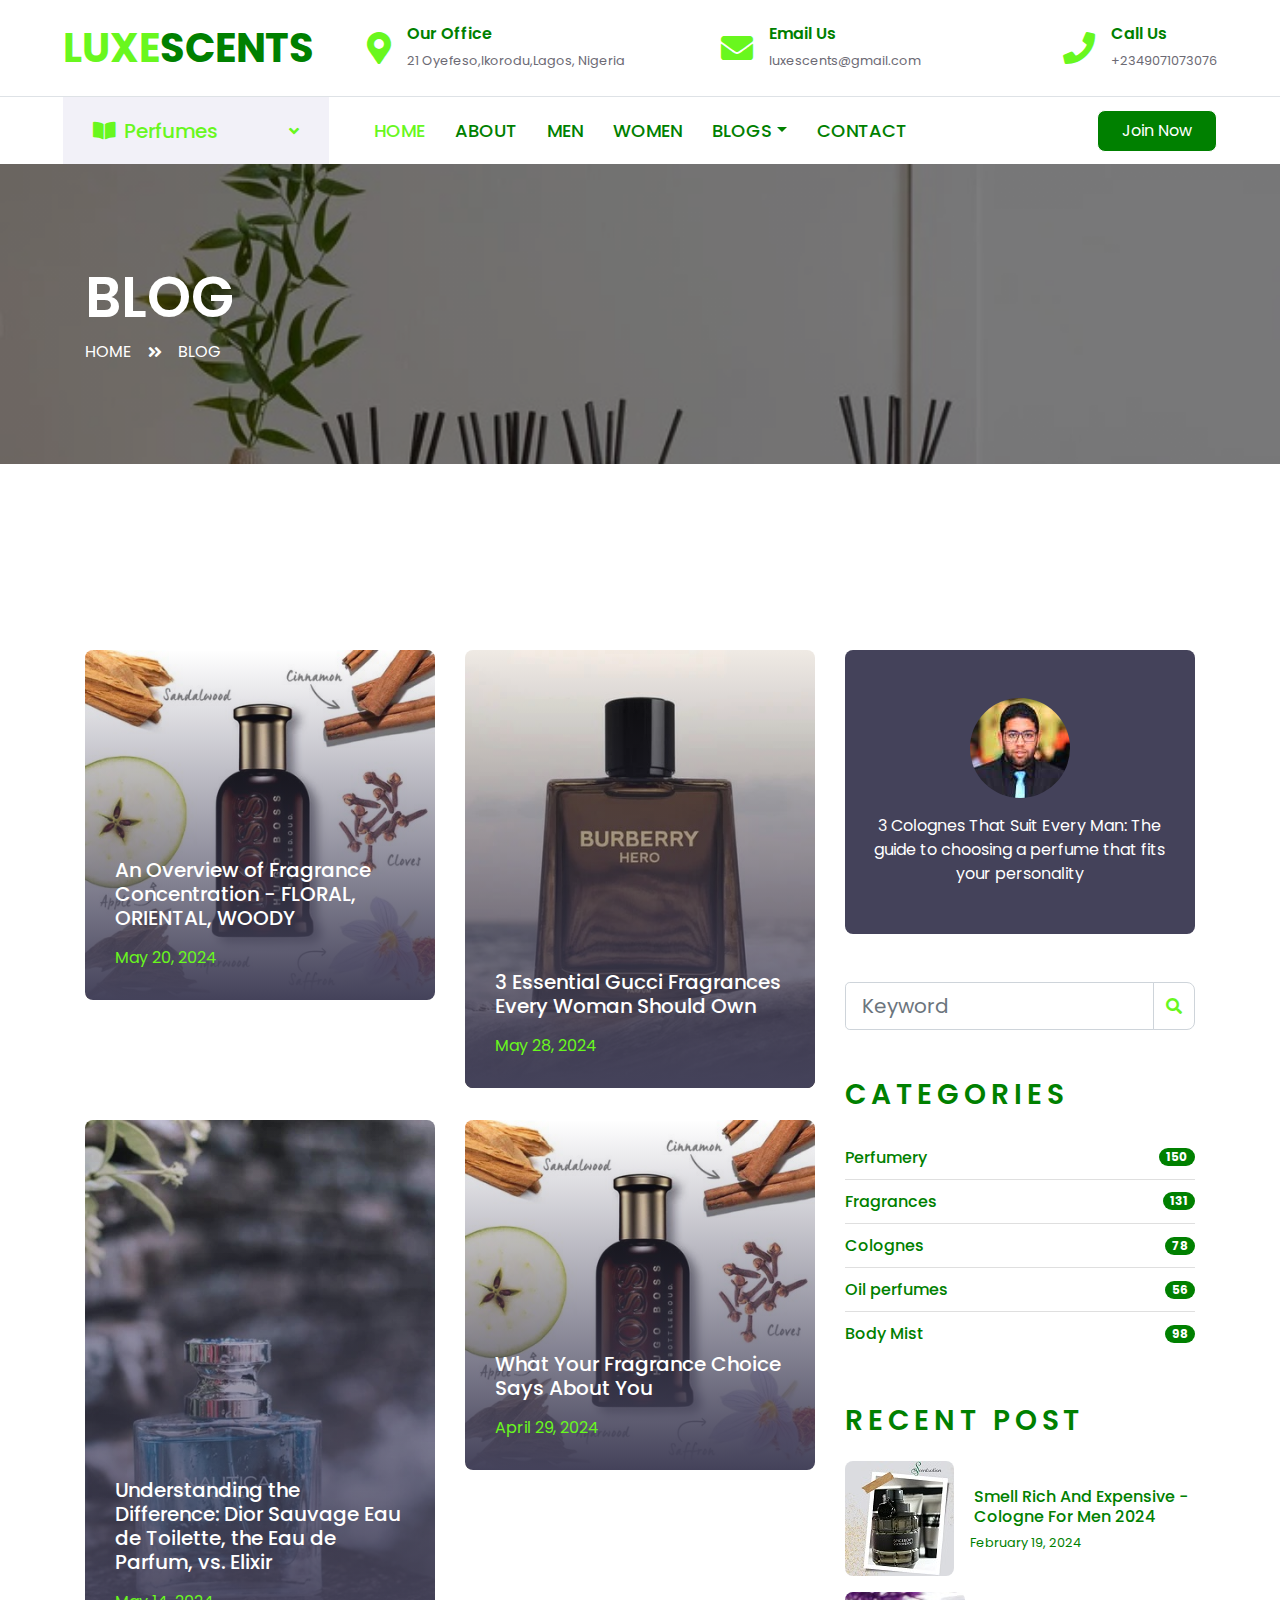
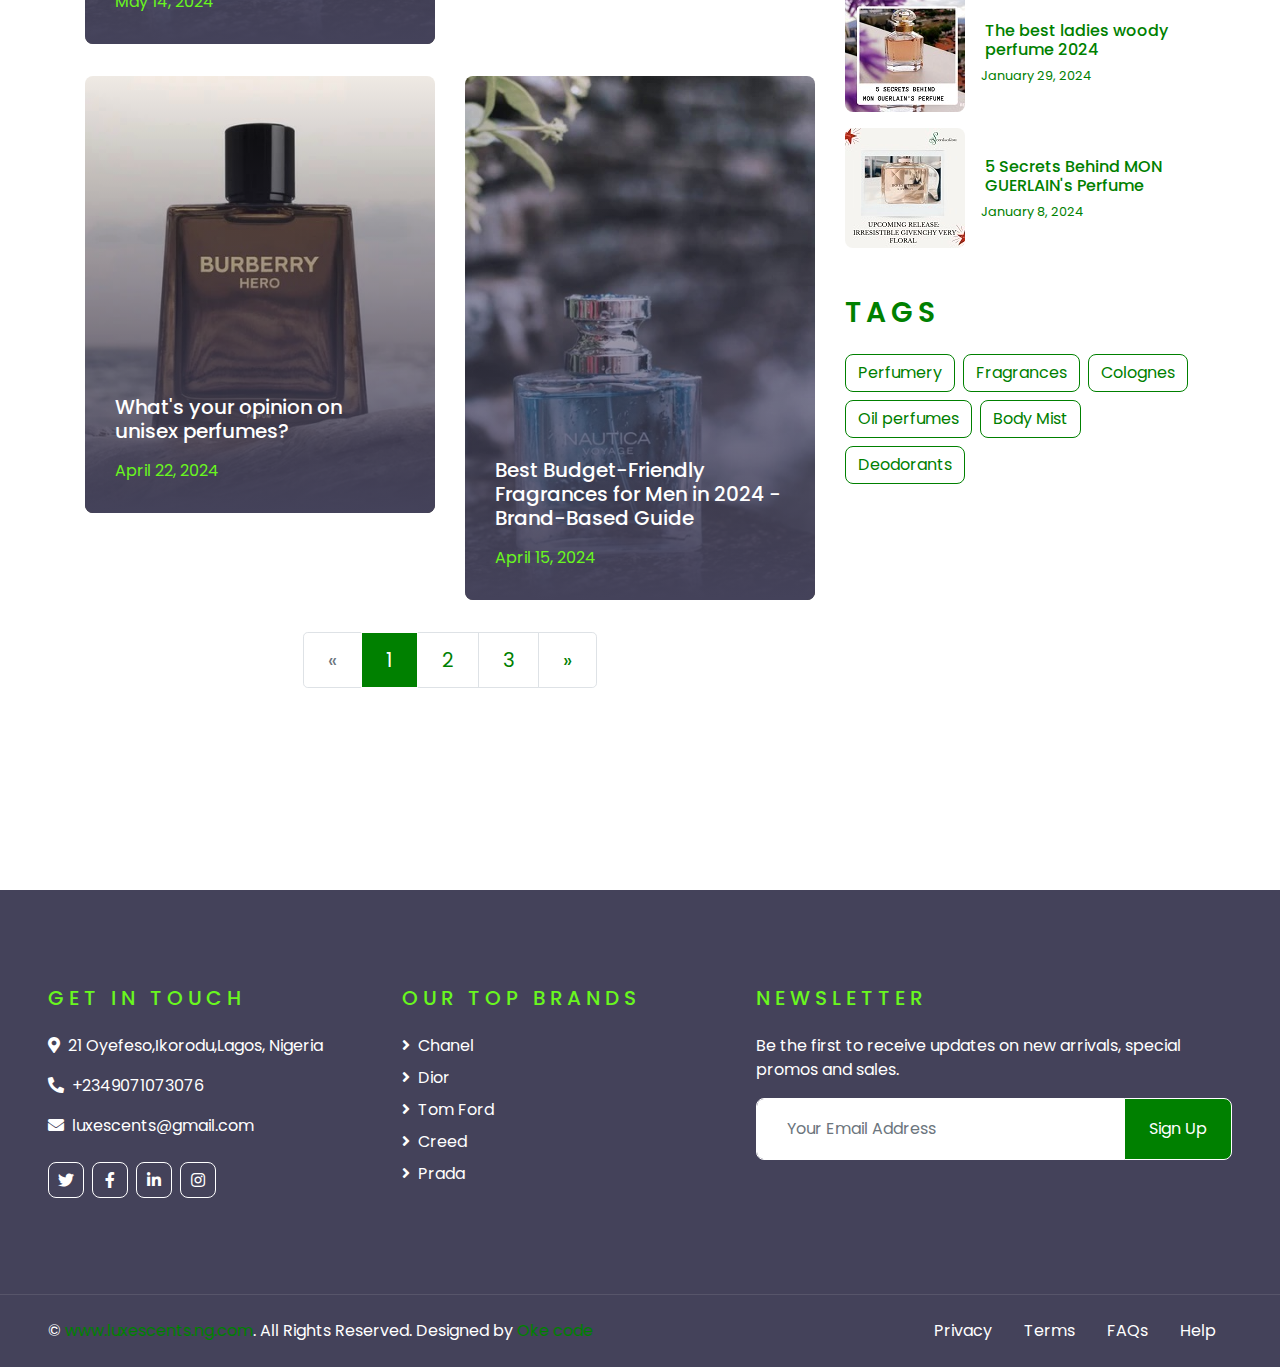
<file: blog.html>
<!DOCTYPE html>
<html lang="en">

<head>
    <meta charset="utf-8">
    <title>LUXE SCENTS - Online Perfume Store</title>
    <meta content="width=device-width, initial-scale=1.0" name="viewport">
    <meta content="Free HTML Templates" name="keywords">
    <meta content="Free HTML Templates" name="description">

    <!-- Favicon -->
    <link href="img/favicon.ico" rel="icon">

    <!-- Google Web Fonts -->
    <link rel="preconnect" href="https://fonts.gstatic.com">
    <link href="https://fonts.googleapis.com/css2?family=Poppins:wght@400;500;600;700&display=swap" rel="stylesheet"> 

    <!-- Font Awesome -->
    <link href="https://cdnjs.cloudflare.com/ajax/libs/font-awesome/5.10.0/css/all.min.css" rel="stylesheet">

    <!-- Libraries Stylesheet -->
    <link href="lib/owlcarousel/assets/owl.carousel.min.css" rel="stylesheet">

    <!-- Customized Bootstrap Stylesheet -->
    <link href="css/style.css" rel="stylesheet">
</head>

<body>
    <!-- Topbar Start -->
    <div class="container-fluid d-none d-lg-block">
        <div class="row align-items-center py-4 px-xl-5">
            <div class="col-lg-3">
                <a href="" class="text-decoration-none">
                    <h1 class="m-0"><span class="text-primary">LUXE</span>SCENTS</h1>
                </a>
            </div>
            <div class="col-lg-3 text-right">
                <div class="d-inline-flex align-items-center">
                    <i class="fa fa-2x fa-map-marker-alt text-primary mr-3"></i>
                    <div class="text-left">
                        <h6 class="font-weight-semi-bold mb-1">Our Office</h6>
                        <small>21 Oyefeso,Ikorodu,Lagos, Nigeria</small>
                    </div>
                </div>
            </div>
            <div class="col-lg-3 text-right">
                <div class="d-inline-flex align-items-center">
                    <i class="fa fa-2x fa-envelope text-primary mr-3"></i>
                    <div class="text-left">
                        <h6 class="font-weight-semi-bold mb-1">Email Us</h6>
                        <small>luxescents@gmail.com</small>
                    </div>
                </div>
            </div>
            <div class="col-lg-3 text-right">
                <div class="d-inline-flex align-items-center">
                    <i class="fa fa-2x fa-phone text-primary mr-3"></i>
                    <div class="text-left">
                        <h6 class="font-weight-semi-bold mb-1">Call Us</h6>
                        <small>+2349071073076</small>
                    </div>
                </div>
            </div>
        </div>
    </div>
    <!-- Topbar End -->


    <!-- Navbar Start -->
    <div class="container-fluid">
        <div class="row border-top px-xl-5">
            <div class="col-lg-3 d-none d-lg-block">
                <a class="d-flex align-items-center justify-content-between bg-secondary w-100 text-decoration-none" data-toggle="collapse" href="#navbar-vertical" style="height: 67px; padding: 0 30px;">
                    <h5 class="text-primary m-0"><i class="fa fa-book-open mr-2"></i>Perfumes</h5>
                    <i class="fa fa-angle-down text-primary"></i>
                </a>
                <nav class="collapse position-absolute navbar navbar-vertical navbar-light align-items-start p-0 border border-top-0 border-bottom-0 bg-light" id="navbar-vertical" style="width: calc(100% - 30px); z-index: 9;">
                    <div class="navbar-nav w-100">
                        <div class="nav-item dropdown">
                            <a href="#" class="nav-link" data-toggle="dropdown">Designer Perfume <i class="fa fa-angle-down float-right mt-1"></i></a>
                            <div class="dropdown-menu position-absolute bg-secondary border-0 rounded-0 w-100 m-0">
                                <a href="" class="dropdown-item">Sauvage</a>
                                <a href="" class="dropdown-item">Chanel</a>
                                <a href="" class="dropdown-item">Tom Ford</a>
                            </div>
                        </div>
                        <a href="" class="nav-item nav-link">Body Mist</a>
                        <a href="" class="nav-item nav-link">Roll-on Deodorant</a>
                        <a href="" class="nav-item nav-link">Oils</a>
                        <a href="" class="nav-item nav-link">Cologne</a>
                    </div>
                </nav>
            </div>
            <div class="col-lg-9">
                <nav class="navbar navbar-expand-lg bg-light navbar-light py-3 py-lg-0 px-0">
                    <a href="" class="text-decoration-none d-block d-lg-none">
                        <h1 class="m-0"><span class="text-primary">LUXE</span>SCENTS</h1>
                    </a>
                    <button type="button" class="navbar-toggler" data-toggle="collapse" data-target="#navbarCollapse">
                        <span class="navbar-toggler-icon"></span>
                    </button>
                    <div class="collapse navbar-collapse justify-content-between" id="navbarCollapse">
                        <div class="navbar-nav py-0">
                            <a href="index.html" class="nav-item nav-link active">HOME</a>
                            <a href="about.html" class="nav-item nav-link">ABOUT</a>
                            <a href="men.html" class="nav-item nav-link">MEN</a>
                            <a href="women.html" class="nav-item nav-link">WOMEN</a>
                            <div class="nav-item dropdown">
                                <a href="#" class="nav-link dropdown-toggle" data-toggle="dropdown">BLOGS</a>
                                <div class="dropdown-menu rounded-0 m-0">
                                    <a href="blog.html" class="dropdown-item">BLOG LIST</a>
                                   
                                </div>
                            </div>
                            <a href="contact.html" class="nav-item nav-link">CONTACT</a>
                        </div>
                        <a class="btn btn-primary py-2 px-4 ml-auto d-none d-lg-block" href="">Join Now</a>
                    </div>
                </nav>
            </div>
        </div>
    </div>
    <!-- Navbar End -->


    <!-- Header Start -->
    <div class="container-fluid page-header" style="margin-bottom: 90px;">
        <div class="container">
            <div class="d-flex flex-column justify-content-center" style="min-height: 300px">
                <h3 class="display-4 text-white text-uppercase">Blog</h3>
                <div class="d-inline-flex text-white">
                    <p class="m-0 text-uppercase"><a class="text-white" href="index.html">Home</a></p>
                    <i class="fa fa-angle-double-right pt-1 px-3"></i>
                    <p class="m-0 text-uppercase">Blog</p>
                </div>
            </div>
        </div>
    </div>
    <!-- Header End -->


    <!-- Blog Start -->
    <div class="container-fluid py-5">
        <div class="container py-5">
            <div class="row">
                <div class="col-lg-8">
                    <div class="row pb-3">
                        <div class="col-lg-6 mb-4">
                            <div class="blog-item position-relative overflow-hidden rounded mb-2">
                                <img class="img-fluid" src="img/blog-1.jpg" alt="">
                                <a class="blog-overlay text-decoration-none" href="">
                                    <h5 class="text-white mb-3">An Overview of Fragrance Concentration - FLORAL, ORIENTAL, WOODY</h5>
                                    <p class="text-primary m-0">May 20, 2024</p>
                                </a>
                            </div>
                        </div>
                        <div class="col-lg-6 mb-4">
                            <div class="blog-item position-relative overflow-hidden rounded mb-2">
                                <img class="img-fluid" src="img/blog-2.jpg" alt="">
                                <a class="blog-overlay text-decoration-none" href="">
                                    <h5 class="text-white mb-3">3 Essential Gucci Fragrances Every Woman Should Own</h5>
                                    <p class="text-primary m-0">May 28, 2024</p>
                                </a>
                            </div>
                        </div>
                        <div class="col-lg-6 mb-4">
                            <div class="blog-item position-relative overflow-hidden rounded mb-2">
                                <img class="img-fluid" src="img/blog-3.jpg" alt="">
                                <a class="blog-overlay text-decoration-none" href="">
                                    <h5 class="text-white mb-3">Understanding the Difference: Dior Sauvage Eau de Toilette, the Eau de Parfum, vs. Elixir</h5>
                                    <p class="text-primary m-0">May 14, 2024</p>
                                </a>
                            </div>
                        </div>
                        <div class="col-lg-6 mb-4">
                            <div class="blog-item position-relative overflow-hidden rounded mb-2">
                                <img class="img-fluid" src="img/blog-1.jpg" alt="">
                                <a class="blog-overlay text-decoration-none" href="">
                                    <h5 class="text-white mb-3">What Your Fragrance Choice Says About You</h5>
                                    <p class="text-primary m-0">April 29, 2024</p>
                                </a>
                            </div>
                        </div>
                        <div class="col-lg-6 mb-4">
                            <div class="blog-item position-relative overflow-hidden rounded mb-2">
                                <img class="img-fluid" src="img/blog-2.jpg" alt="">
                                <a class="blog-overlay text-decoration-none" href="">
                                    <h5 class="text-white mb-3">What's your opinion on unisex perfumes?</h5>
                                    <p class="text-primary m-0">April 22, 2024</p>
                                </a>
                            </div>
                        </div>
                        <div class="col-lg-6 mb-4">
                            <div class="blog-item position-relative overflow-hidden rounded mb-2">
                                <img class="img-fluid" src="img/blog-3.jpg" alt="">
                                <a class="blog-overlay text-decoration-none" href="">
                                    <h5 class="text-white mb-3">Best Budget-Friendly Fragrances for Men in 2024 - Brand-Based Guide</h5>
                                    <p class="text-primary m-0">April 15, 2024</p>
                                </a>
                            </div>
                        </div>
                        <div class="col-12">
                            <nav aria-label="Page navigation">
                                <ul class="pagination pagination-lg justify-content-center mb-0">
                                  <li class="page-item disabled">
                                    <a class="page-link" href="#" aria-label="Previous">
                                      <span aria-hidden="true">&laquo;</span>
                                      <span class="sr-only">Previous</span>
                                    </a>
                                  </li>
                                  <li class="page-item active"><a class="page-link" href="#">1</a></li>
                                  <li class="page-item"><a class="page-link" href="#">2</a></li>
                                  <li class="page-item"><a class="page-link" href="#">3</a></li>
                                  <li class="page-item">
                                    <a class="page-link" href="#" aria-label="Next">
                                      <span aria-hidden="true">&raquo;</span>
                                      <span class="sr-only">Next</span>
                                    </a>
                                  </li>
                                </ul>
                              </nav>
                        </div>
                    </div>
                </div>
    
                <div class="col-lg-4 mt-5 mt-lg-0">
                    <!-- Author Bio -->
                    <div class="d-flex flex-column text-center bg-dark rounded mb-5 py-5 px-4">
                        <img src="img/user.jpg" class="img-fluid rounded-circle mx-auto mb-3" style="width: 100px;">
                       <!--  <h3 class="text-primary mb-3">John Doe</h3>
                        <h3 class="text-uppercase mb-4" style="letter-spacing: 5px;">Tag Cloud</h3> -->
                        <p class="text-white m-0">3 Colognes That Suit Every Man: The guide to choosing a perfume that fits your personality</p>
                    </div>
    
                    <!-- Search Form -->
                    <div class="mb-5">
                        <form action="">
                            <div class="input-group">
                                <input type="text" class="form-control form-control-lg" placeholder="Keyword">
                                <div class="input-group-append">
                                    <span class="input-group-text bg-transparent text-primary"><i
                                            class="fa fa-search"></i></span>
                                </div>
                            </div>
                        </form>
                    </div>
    
                    <!-- Category List -->
                    <div class="mb-5">
                        <h3 class="text-uppercase mb-4" style="letter-spacing: 5px;">Categories</h3>
                        <ul class="list-group list-group-flush">
                            <li class="list-group-item d-flex justify-content-between align-items-center px-0">
                                <a href="" class="text-decoration-none h6 m-0">Perfumery</a>
                                <span class="badge badge-primary badge-pill">150</span>
                            </li>
                            <li class="list-group-item d-flex justify-content-between align-items-center px-0">
                                <a href="" class="text-decoration-none h6 m-0">Fragrances</a>
                                <span class="badge badge-primary badge-pill">131</span>
                            </li>
                            <li class="list-group-item d-flex justify-content-between align-items-center px-0">
                                <a href="" class="text-decoration-none h6 m-0">Colognes</a>
                                <span class="badge badge-primary badge-pill">78</span>
                            </li>
                            <li class="list-group-item d-flex justify-content-between align-items-center px-0">
                                <a href="" class="text-decoration-none h6 m-0">Oil perfumes</a>
                                <span class="badge badge-primary badge-pill">56</span>
                            </li>
                            <li class="list-group-item d-flex justify-content-between align-items-center px-0">
                                <a href="" class="text-decoration-none h6 m-0">Body Mist</a>
                                <span class="badge badge-primary badge-pill">98</span>
                            </li>
                        </ul>
                    </div>
    
                    <!-- Recent Post -->
                    <div class="mb-5">
                        <h3 class="text-uppercase mb-4" style="letter-spacing: 5px;">Recent Post</h3>
                        <a class="d-flex align-items-center text-decoration-none mb-3" href="">
                            <img class="img-fluid rounded" src="img/blog-80x80.jpg" alt="">
                            <div class="pl-3">
                                <h6 class="m-1">Smell Rich And Expensive - Cologne For Men 2024</h6>
                                <small>February 19, 2024</small>
                            </div>
                        </a>
                        <a class="d-flex align-items-center text-decoration-none mb-3" href="">
                            <img class="img-fluid rounded" src="img/blog2.jpg" alt="">
                            <div class="pl-3">
                                <h6 class="m-1">The best ladies woody perfume 2024</h6>
                                <small>January 29, 2024</small>
                            </div>
                        </a>
                        <a class="d-flex align-items-center text-decoration-none mb-3" href="">
                            <img class="img-fluid rounded" src="img/blog3.jpg" alt="">
                            <div class="pl-3">
                                <h6 class="m-1">5 Secrets Behind MON GUERLAIN's Perfume</h6>
                                <small>January 8, 2024</small>
                            </div>
                        </a>
                    </div>
    
                    <!-- Tag Cloud -->
                    <div class="mb-5">
                        <h3 class="text-uppercase mb-4" style="letter-spacing: 5px;">Tags</h3>
                        <div class="d-flex flex-wrap m-n1">
                            <a href="" class="btn btn-outline-primary m-1">Perfumery</a>
                            <a href="" class="btn btn-outline-primary m-1">Fragrances</a>
                            <a href="" class="btn btn-outline-primary m-1">Colognes</a>
                            <a href="" class="btn btn-outline-primary m-1">Oil perfumes</a>
                            <a href="" class="btn btn-outline-primary m-1">Body Mist</a>
                            <a href="" class="btn btn-outline-primary m-1">Deodorants</a>
                        </div>
                    </div>
                </div>
            </div>
        </div>
    </div>
    <!-- Blog End -->


    <!-- Footer Start -->
    <div class="container-fluid bg-dark text-white py-5 px-sm-3 px-lg-5" style="margin-top: 90px;">
        <div class="row pt-5">
            <div class="col-lg-7 col-md-12">
                <div class="row">
                    <div class="col-md-6 mb-5">
                        <h5 class="text-primary text-uppercase mb-4" style="letter-spacing: 5px;">Get In Touch</h5>
                        <p><i class="fa fa-map-marker-alt mr-2"></i>21 Oyefeso,Ikorodu,Lagos, Nigeria</p>
                        <p><i class="fa fa-phone-alt mr-2"></i>+2349071073076</p>
                        <p><i class="fa fa-envelope mr-2"></i>luxescents@gmail.com</p>
                        <div class="d-flex justify-content-start mt-4">
                            <a class="btn btn-outline-light btn-square mr-2" href="#"><i class="fab fa-twitter"></i></a>
                            <a class="btn btn-outline-light btn-square mr-2" href="#"><i class="fab fa-facebook-f"></i></a>
                            <a class="btn btn-outline-light btn-square mr-2" href="#"><i class="fab fa-linkedin-in"></i></a>
                            <a class="btn btn-outline-light btn-square" href="#"><i class="fab fa-instagram"></i></a>
                        </div>
                    </div>
                    <div class="col-md-6 mb-5">
                        <h5 class="text-primary text-uppercase mb-4" style="letter-spacing: 5px;">Our Top Brands</h5>
                        <div class="d-flex flex-column justify-content-start">
                            <a class="text-white mb-2" href="#"><i class="fa fa-angle-right mr-2"></i>Chanel</a>
                            <a class="text-white mb-2" href="#"><i class="fa fa-angle-right mr-2"></i>Dior</a>
                            <a class="text-white mb-2" href="#"><i class="fa fa-angle-right mr-2"></i>Tom Ford</a>
                            <a class="text-white mb-2" href="#"><i class="fa fa-angle-right mr-2"></i>Creed</a>
                            <a class="text-white" href="#"><i class="fa fa-angle-right mr-2"></i>Prada</a>
                        </div>
                    </div>
                </div>
            </div>
            <div class="col-lg-5 col-md-12 mb-5">
                <h5 class="text-primary text-uppercase mb-4" style="letter-spacing: 5px;">Newsletter</h5>
                <p>Be the first to receive updates on new arrivals, special promos and sales.</p>
                <div class="w-100">
                    <div class="input-group">
                        <input type="text" class="form-control border-light" style="padding: 30px;" placeholder="Your Email Address">
                        <div class="input-group-append">
                            <button class="btn btn-primary px-4">Sign Up</button>
                        </div>
                    </div>
                </div>
            </div>
        </div>
    </div>
    <div class="container-fluid bg-dark text-white border-top py-4 px-sm-3 px-md-5" style="border-color: rgba(256, 256, 256, .1) !important;">
        <div class="row">
            <div class="col-lg-6 text-center text-md-left mb-3 mb-md-0">
                <p class="m-0 text-white">&copy; <a href="#">www.luxescents.ng.com</a>. All Rights Reserved. Designed by <a href="https://htmlcodex.com">Oke code</a>
                </p>
            </div>
            <div class="col-lg-6 text-center text-md-right">
                <ul class="nav d-inline-flex">
                    <li class="nav-item">
                        <a class="nav-link text-white py-0" href="#">Privacy</a>
                    </li>
                    <li class="nav-item">
                        <a class="nav-link text-white py-0" href="#">Terms</a>
                    </li>
                    <li class="nav-item">
                        <a class="nav-link text-white py-0" href="#">FAQs</a>
                    </li>
                    <li class="nav-item">
                        <a class="nav-link text-white py-0" href="#">Help</a>
                    </li>
                </ul>
            </div>
        </div>
    </div>
    <!-- Footer End -->


    <!-- Back to Top -->
    <a href="#" class="btn btn-lg btn-primary btn-lg-square back-to-top"><i class="fa fa-angle-double-up"></i></a>


    <!-- JavaScript Libraries -->
    <script src="https://code.jquery.com/jquery-3.4.1.min.js"></script>
    <script src="https://stackpath.bootstrapcdn.com/bootstrap/4.4.1/js/bootstrap.bundle.min.js"></script>
    <script src="lib/easing/easing.min.js"></script>
    <script src="lib/owlcarousel/owl.carousel.min.js"></script>

    <!-- Contact Javascript File -->
    <script src="mail/jqBootstrapValidation.min.js"></script>
    <script src="mail/contact.js"></script>

    <!-- Template Javascript -->
    <script src="js/main.js"></script>
</body>

</html>
</file>
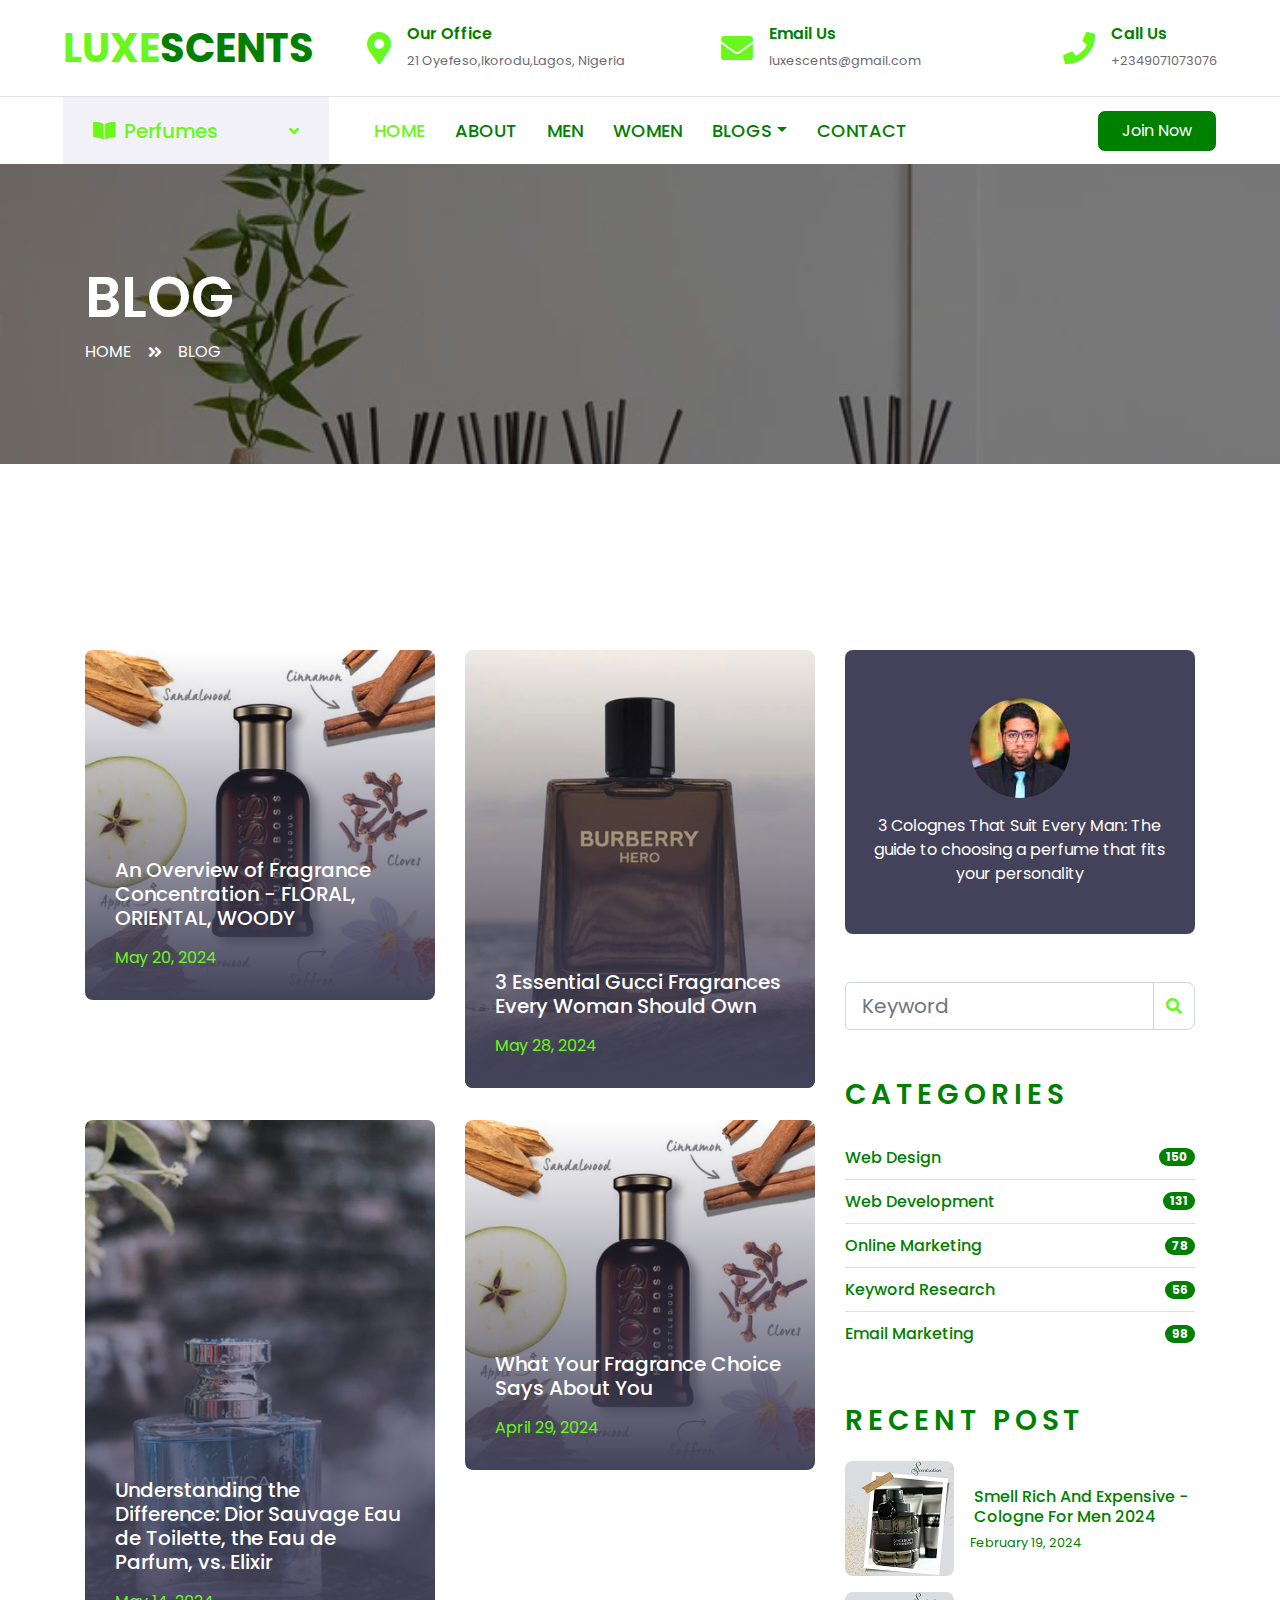
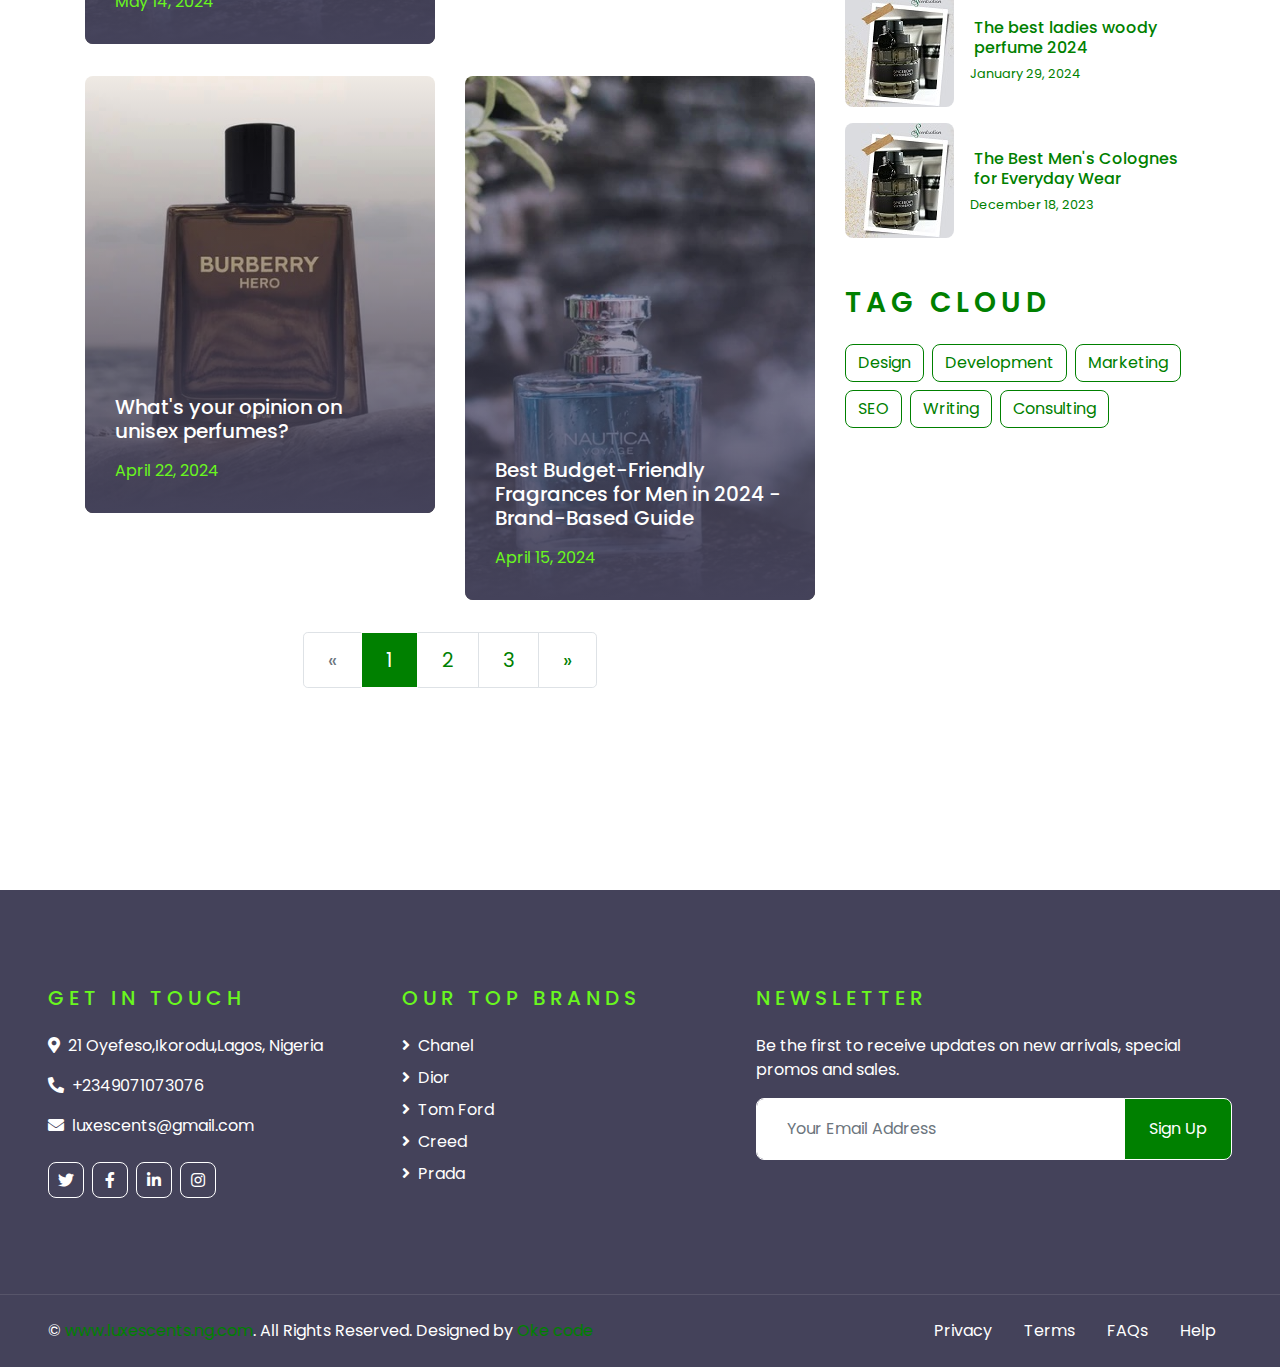
<file: brand.html>
<!DOCTYPE html>
<html lang="en">

<head>
    <meta charset="utf-8">
    <title>LUXE SCENTS - Online Perfume Store</title>
    <meta content="width=device-width, initial-scale=1.0" name="viewport">
    <meta content="Free HTML Templates" name="keywords">
    <meta content="Free HTML Templates" name="description">

    <!-- Favicon -->
    <link href="img/favicon.ico" rel="icon">

    <!-- Google Web Fonts -->
    <link rel="preconnect" href="https://fonts.gstatic.com">
    <link href="https://fonts.googleapis.com/css2?family=Poppins:wght@400;500;600;700&display=swap" rel="stylesheet"> 

    <!-- Font Awesome -->
    <link href="https://cdnjs.cloudflare.com/ajax/libs/font-awesome/5.10.0/css/all.min.css" rel="stylesheet">

    <!-- Libraries Stylesheet -->
    <link href="lib/owlcarousel/assets/owl.carousel.min.css" rel="stylesheet">

    <!-- Customized Bootstrap Stylesheet -->
    <link href="css/style.css" rel="stylesheet">
</head>

<body>
    <!-- Topbar Start -->
    <div class="container-fluid d-none d-lg-block">
        <div class="row align-items-center py-4 px-xl-5">
            <div class="col-lg-3">
                <a href="" class="text-decoration-none">
                    <h1 class="m-0"><span class="text-primary">LUXE</span>SCENTS</h1>
                </a>
            </div>
            <div class="col-lg-3 text-right">
                <div class="d-inline-flex align-items-center">
                    <i class="fa fa-2x fa-map-marker-alt text-primary mr-3"></i>
                    <div class="text-left">
                        <h6 class="font-weight-semi-bold mb-1">Our Office</h6>
                        <small>21 Oyefeso,Ikorodu,Lagos, Nigeria</small>
                    </div>
                </div>
            </div>
            <div class="col-lg-3 text-right">
                <div class="d-inline-flex align-items-center">
                    <i class="fa fa-2x fa-envelope text-primary mr-3"></i>
                    <div class="text-left">
                        <h6 class="font-weight-semi-bold mb-1">Email Us</h6>
                        <small>luxescents@gmail.com</small>
                    </div>
                </div>
            </div>
            <div class="col-lg-3 text-right">
                <div class="d-inline-flex align-items-center">
                    <i class="fa fa-2x fa-phone text-primary mr-3"></i>
                    <div class="text-left">
                        <h6 class="font-weight-semi-bold mb-1">Call Us</h6>
                        <small>+2349071073076</small>
                    </div>
                </div>
            </div>
        </div>
    </div>
    <!-- Topbar End -->


    <!-- Navbar Start -->
    <div class="container-fluid">
        <div class="row border-top px-xl-5">
            <div class="col-lg-3 d-none d-lg-block">
                <a class="d-flex align-items-center justify-content-between bg-secondary w-100 text-decoration-none" data-toggle="collapse" href="#navbar-vertical" style="height: 67px; padding: 0 30px;">
                    <h5 class="text-primary m-0"><i class="fa fa-book-open mr-2"></i>Perfumes</h5>
                    <i class="fa fa-angle-down text-primary"></i>
                </a>
                <nav class="collapse position-absolute navbar navbar-vertical navbar-light align-items-start p-0 border border-top-0 border-bottom-0 bg-light" id="navbar-vertical" style="width: calc(100% - 30px); z-index: 9;">
                    <div class="navbar-nav w-100">
                        <div class="nav-item dropdown">
                            <a href="#" class="nav-link" data-toggle="dropdown">Designer Perfume <i class="fa fa-angle-down float-right mt-1"></i></a>
                            <div class="dropdown-menu position-absolute bg-secondary border-0 rounded-0 w-100 m-0">
                                <a href="" class="dropdown-item">Sauvage</a>
                                <a href="" class="dropdown-item">Chanel</a>
                                <a href="" class="dropdown-item">Tom Ford</a>
                            </div>
                        </div>
                        <a href="" class="nav-item nav-link">Body Mist</a>
                        <a href="" class="nav-item nav-link">Roll-on Deodorant</a>
                        <a href="" class="nav-item nav-link">Oils</a>
                        <a href="" class="nav-item nav-link">Cologne</a>
                    </div>
                </nav>
            </div>
            <div class="col-lg-9">
                <nav class="navbar navbar-expand-lg bg-light navbar-light py-3 py-lg-0 px-0">
                    <a href="" class="text-decoration-none d-block d-lg-none">
                        <h1 class="m-0"><span class="text-primary">LUXE</span>SCENTS</h1>
                    </a>
                    <button type="button" class="navbar-toggler" data-toggle="collapse" data-target="#navbarCollapse">
                        <span class="navbar-toggler-icon"></span>
                    </button>
                    <div class="collapse navbar-collapse justify-content-between" id="navbarCollapse">
                        <div class="navbar-nav py-0">
                            <a href="index.html" class="nav-item nav-link active">HOME</a>
                            <a href="about.html" class="nav-item nav-link">ABOUT</a>
                            <a href="men.html" class="nav-item nav-link">MEN</a>
                            <a href="women.html" class="nav-item nav-link">WOMEN</a>
                            <div class="nav-item dropdown">
                                <a href="#" class="nav-link dropdown-toggle" data-toggle="dropdown">BLOGS</a>
                                <div class="dropdown-menu rounded-0 m-0">
                                    <a href="blog.html" class="dropdown-item">BLOG LIST</a>
                                   
                                </div>
                            </div>
                            <a href="contact.html" class="nav-item nav-link">CONTACT</a>
                        </div>
                        <a class="btn btn-primary py-2 px-4 ml-auto d-none d-lg-block" href="">Join Now</a>
                    </div>
                </nav>
            </div>
        </div>
    </div>
    <!-- Navbar End -->


    <!-- Header Start -->
    <div class="container-fluid page-header" style="margin-bottom: 90px;">
        <div class="container">
            <div class="d-flex flex-column justify-content-center" style="min-height: 300px">
                <h3 class="display-4 text-white text-uppercase">Blog</h3>
                <div class="d-inline-flex text-white">
                    <p class="m-0 text-uppercase"><a class="text-white" href="index.html">Home</a></p>
                    <i class="fa fa-angle-double-right pt-1 px-3"></i>
                    <p class="m-0 text-uppercase">Blog</p>
                </div>
            </div>
        </div>
    </div>
    <!-- Header End -->


    <!-- Blog Start -->
    <div class="container-fluid py-5">
        <div class="container py-5">
            <div class="row">
                <div class="col-lg-8">
                    <div class="row pb-3">
                        <div class="col-lg-6 mb-4">
                            <div class="blog-item position-relative overflow-hidden rounded mb-2">
                                <img class="img-fluid" src="img/blog-1.jpg" alt="">
                                <a class="blog-overlay text-decoration-none" href="">
                                    <h5 class="text-white mb-3">An Overview of Fragrance Concentration - FLORAL, ORIENTAL, WOODY</h5>
                                    <p class="text-primary m-0">May 20, 2024</p>
                                </a>
                            </div>
                        </div>
                        <div class="col-lg-6 mb-4">
                            <div class="blog-item position-relative overflow-hidden rounded mb-2">
                                <img class="img-fluid" src="img/blog-2.jpg" alt="">
                                <a class="blog-overlay text-decoration-none" href="">
                                    <h5 class="text-white mb-3">3 Essential Gucci Fragrances Every Woman Should Own</h5>
                                    <p class="text-primary m-0">May 28, 2024</p>
                                </a>
                            </div>
                        </div>
                        <div class="col-lg-6 mb-4">
                            <div class="blog-item position-relative overflow-hidden rounded mb-2">
                                <img class="img-fluid" src="img/blog-3.jpg" alt="">
                                <a class="blog-overlay text-decoration-none" href="">
                                    <h5 class="text-white mb-3">Understanding the Difference: Dior Sauvage Eau de Toilette, the Eau de Parfum, vs. Elixir</h5>
                                    <p class="text-primary m-0">May 14, 2024</p>
                                </a>
                            </div>
                        </div>
                        <div class="col-lg-6 mb-4">
                            <div class="blog-item position-relative overflow-hidden rounded mb-2">
                                <img class="img-fluid" src="img/blog-1.jpg" alt="">
                                <a class="blog-overlay text-decoration-none" href="">
                                    <h5 class="text-white mb-3">What Your Fragrance Choice Says About You</h5>
                                    <p class="text-primary m-0">April 29, 2024</p>
                                </a>
                            </div>
                        </div>
                        <div class="col-lg-6 mb-4">
                            <div class="blog-item position-relative overflow-hidden rounded mb-2">
                                <img class="img-fluid" src="img/blog-2.jpg" alt="">
                                <a class="blog-overlay text-decoration-none" href="">
                                    <h5 class="text-white mb-3">What's your opinion on unisex perfumes?</h5>
                                    <p class="text-primary m-0">April 22, 2024</p>
                                </a>
                            </div>
                        </div>
                        <div class="col-lg-6 mb-4">
                            <div class="blog-item position-relative overflow-hidden rounded mb-2">
                                <img class="img-fluid" src="img/blog-3.jpg" alt="">
                                <a class="blog-overlay text-decoration-none" href="">
                                    <h5 class="text-white mb-3">Best Budget-Friendly Fragrances for Men in 2024 - Brand-Based Guide</h5>
                                    <p class="text-primary m-0">April 15, 2024</p>
                                </a>
                            </div>
                        </div>
                        <div class="col-12">
                            <nav aria-label="Page navigation">
                                <ul class="pagination pagination-lg justify-content-center mb-0">
                                  <li class="page-item disabled">
                                    <a class="page-link" href="#" aria-label="Previous">
                                      <span aria-hidden="true">&laquo;</span>
                                      <span class="sr-only">Previous</span>
                                    </a>
                                  </li>
                                  <li class="page-item active"><a class="page-link" href="#">1</a></li>
                                  <li class="page-item"><a class="page-link" href="#">2</a></li>
                                  <li class="page-item"><a class="page-link" href="#">3</a></li>
                                  <li class="page-item">
                                    <a class="page-link" href="#" aria-label="Next">
                                      <span aria-hidden="true">&raquo;</span>
                                      <span class="sr-only">Next</span>
                                    </a>
                                  </li>
                                </ul>
                              </nav>
                        </div>
                    </div>
                </div>
    
                <div class="col-lg-4 mt-5 mt-lg-0">
                    <!-- Author Bio -->
                    <div class="d-flex flex-column text-center bg-dark rounded mb-5 py-5 px-4">
                        <img src="img/user.jpg" class="img-fluid rounded-circle mx-auto mb-3" style="width: 100px;">
                       <!--  <h3 class="text-primary mb-3">John Doe</h3>
                        <h3 class="text-uppercase mb-4" style="letter-spacing: 5px;">Tag Cloud</h3> -->
                        <p class="text-white m-0">3 Colognes That Suit Every Man: The guide to choosing a perfume that fits your personality</p>
                    </div>
    
                    <!-- Search Form -->
                    <div class="mb-5">
                        <form action="">
                            <div class="input-group">
                                <input type="text" class="form-control form-control-lg" placeholder="Keyword">
                                <div class="input-group-append">
                                    <span class="input-group-text bg-transparent text-primary"><i
                                            class="fa fa-search"></i></span>
                                </div>
                            </div>
                        </form>
                    </div>
    
                    <!-- Category List -->
                    <div class="mb-5">
                        <h3 class="text-uppercase mb-4" style="letter-spacing: 5px;">Categories</h3>
                        <ul class="list-group list-group-flush">
                            <li class="list-group-item d-flex justify-content-between align-items-center px-0">
                                <a href="" class="text-decoration-none h6 m-0">Web Design</a>
                                <span class="badge badge-primary badge-pill">150</span>
                            </li>
                            <li class="list-group-item d-flex justify-content-between align-items-center px-0">
                                <a href="" class="text-decoration-none h6 m-0">Web Development</a>
                                <span class="badge badge-primary badge-pill">131</span>
                            </li>
                            <li class="list-group-item d-flex justify-content-between align-items-center px-0">
                                <a href="" class="text-decoration-none h6 m-0">Online Marketing</a>
                                <span class="badge badge-primary badge-pill">78</span>
                            </li>
                            <li class="list-group-item d-flex justify-content-between align-items-center px-0">
                                <a href="" class="text-decoration-none h6 m-0">Keyword Research</a>
                                <span class="badge badge-primary badge-pill">56</span>
                            </li>
                            <li class="list-group-item d-flex justify-content-between align-items-center px-0">
                                <a href="" class="text-decoration-none h6 m-0">Email Marketing</a>
                                <span class="badge badge-primary badge-pill">98</span>
                            </li>
                        </ul>
                    </div>
    
                    <!-- Recent Post -->
                    <div class="mb-5">
                        <h3 class="text-uppercase mb-4" style="letter-spacing: 5px;">Recent Post</h3>
                        <a class="d-flex align-items-center text-decoration-none mb-3" href="">
                            <img class="img-fluid rounded" src="img/blog-80x80.jpg" alt="">
                            <div class="pl-3">
                                <h6 class="m-1">Smell Rich And Expensive - Cologne For Men 2024</h6>
                                <small>February 19, 2024</small>
                            </div>
                        </a>
                        <a class="d-flex align-items-center text-decoration-none mb-3" href="">
                            <img class="img-fluid rounded" src="img/blog-80x80.jpg" alt="">
                            <div class="pl-3">
                                <h6 class="m-1">The best ladies woody perfume 2024</h6>
                                <small>January 29, 2024</small>
                            </div>
                        </a>
                        <a class="d-flex align-items-center text-decoration-none mb-3" href="">
                            <img class="img-fluid rounded" src="img/blog-80x80.jpg" alt="">
                            <div class="pl-3">
                                <h6 class="m-1">The Best Men's Colognes for Everyday Wear</h6>
                                <small>December 18, 2023</small>
                            </div>
                        </a>
                    </div>
    
                    <!-- Tag Cloud -->
                    <div class="mb-5">
                        <h3 class="text-uppercase mb-4" style="letter-spacing: 5px;">Tag Cloud</h3>
                        <div class="d-flex flex-wrap m-n1">
                            <a href="" class="btn btn-outline-primary m-1">Design</a>
                            <a href="" class="btn btn-outline-primary m-1">Development</a>
                            <a href="" class="btn btn-outline-primary m-1">Marketing</a>
                            <a href="" class="btn btn-outline-primary m-1">SEO</a>
                            <a href="" class="btn btn-outline-primary m-1">Writing</a>
                            <a href="" class="btn btn-outline-primary m-1">Consulting</a>
                        </div>
                    </div>
                </div>
            </div>
        </div>
    </div>
    <!-- Blog End -->


    <!-- Footer Start -->
    <div class="container-fluid bg-dark text-white py-5 px-sm-3 px-lg-5" style="margin-top: 90px;">
        <div class="row pt-5">
            <div class="col-lg-7 col-md-12">
                <div class="row">
                    <div class="col-md-6 mb-5">
                        <h5 class="text-primary text-uppercase mb-4" style="letter-spacing: 5px;">Get In Touch</h5>
                        <p><i class="fa fa-map-marker-alt mr-2"></i>21 Oyefeso,Ikorodu,Lagos, Nigeria</p>
                        <p><i class="fa fa-phone-alt mr-2"></i>+2349071073076</p>
                        <p><i class="fa fa-envelope mr-2"></i>luxescents@gmail.com</p>
                        <div class="d-flex justify-content-start mt-4">
                            <a class="btn btn-outline-light btn-square mr-2" href="#"><i class="fab fa-twitter"></i></a>
                            <a class="btn btn-outline-light btn-square mr-2" href="#"><i class="fab fa-facebook-f"></i></a>
                            <a class="btn btn-outline-light btn-square mr-2" href="#"><i class="fab fa-linkedin-in"></i></a>
                            <a class="btn btn-outline-light btn-square" href="#"><i class="fab fa-instagram"></i></a>
                        </div>
                    </div>
                    <div class="col-md-6 mb-5">
                        <h5 class="text-primary text-uppercase mb-4" style="letter-spacing: 5px;">Our Top Brands</h5>
                        <div class="d-flex flex-column justify-content-start">
                            <a class="text-white mb-2" href="#"><i class="fa fa-angle-right mr-2"></i>Chanel</a>
                            <a class="text-white mb-2" href="#"><i class="fa fa-angle-right mr-2"></i>Dior</a>
                            <a class="text-white mb-2" href="#"><i class="fa fa-angle-right mr-2"></i>Tom Ford</a>
                            <a class="text-white mb-2" href="#"><i class="fa fa-angle-right mr-2"></i>Creed</a>
                            <a class="text-white" href="#"><i class="fa fa-angle-right mr-2"></i>Prada</a>
                        </div>
                    </div>
                </div>
            </div>
            <div class="col-lg-5 col-md-12 mb-5">
                <h5 class="text-primary text-uppercase mb-4" style="letter-spacing: 5px;">Newsletter</h5>
                <p>Be the first to receive updates on new arrivals, special promos and sales.</p>
                <div class="w-100">
                    <div class="input-group">
                        <input type="text" class="form-control border-light" style="padding: 30px;" placeholder="Your Email Address">
                        <div class="input-group-append">
                            <button class="btn btn-primary px-4">Sign Up</button>
                        </div>
                    </div>
                </div>
            </div>
        </div>
    </div>
    <div class="container-fluid bg-dark text-white border-top py-4 px-sm-3 px-md-5" style="border-color: rgba(256, 256, 256, .1) !important;">
        <div class="row">
            <div class="col-lg-6 text-center text-md-left mb-3 mb-md-0">
                <p class="m-0 text-white">&copy; <a href="#">www.luxescents.ng.com</a>. All Rights Reserved. Designed by <a href="https://htmlcodex.com">Oke code</a>
                </p>
            </div>
            <div class="col-lg-6 text-center text-md-right">
                <ul class="nav d-inline-flex">
                    <li class="nav-item">
                        <a class="nav-link text-white py-0" href="#">Privacy</a>
                    </li>
                    <li class="nav-item">
                        <a class="nav-link text-white py-0" href="#">Terms</a>
                    </li>
                    <li class="nav-item">
                        <a class="nav-link text-white py-0" href="#">FAQs</a>
                    </li>
                    <li class="nav-item">
                        <a class="nav-link text-white py-0" href="#">Help</a>
                    </li>
                </ul>
            </div>
        </div>
    </div>
    <!-- Footer End -->


    <!-- Back to Top -->
    <a href="#" class="btn btn-lg btn-primary btn-lg-square back-to-top"><i class="fa fa-angle-double-up"></i></a>


    <!-- JavaScript Libraries -->
    <script src="https://code.jquery.com/jquery-3.4.1.min.js"></script>
    <script src="https://stackpath.bootstrapcdn.com/bootstrap/4.4.1/js/bootstrap.bundle.min.js"></script>
    <script src="lib/easing/easing.min.js"></script>
    <script src="lib/owlcarousel/owl.carousel.min.js"></script>

    <!-- Contact Javascript File -->
    <script src="mail/jqBootstrapValidation.min.js"></script>
    <script src="mail/contact.js"></script>

    <!-- Template Javascript -->
    <script src="js/main.js"></script>
</body>

</html>
</file>
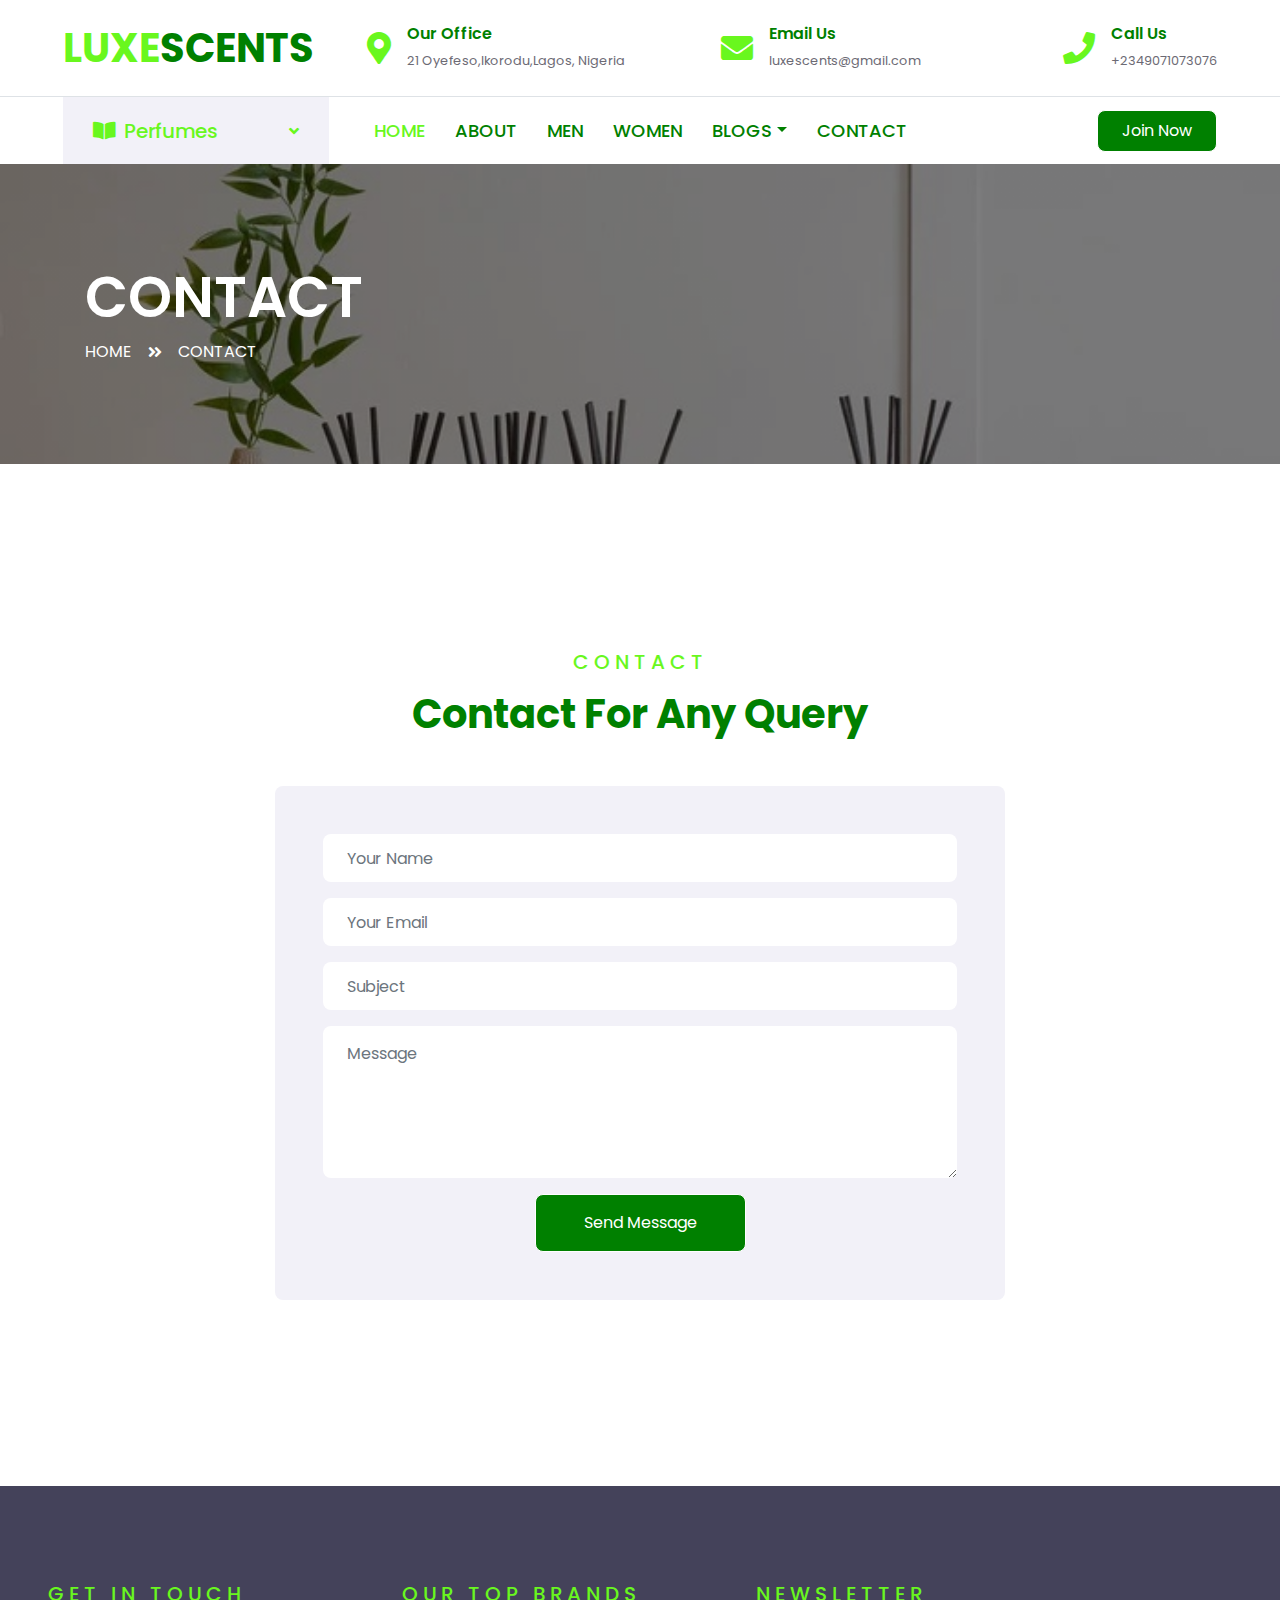
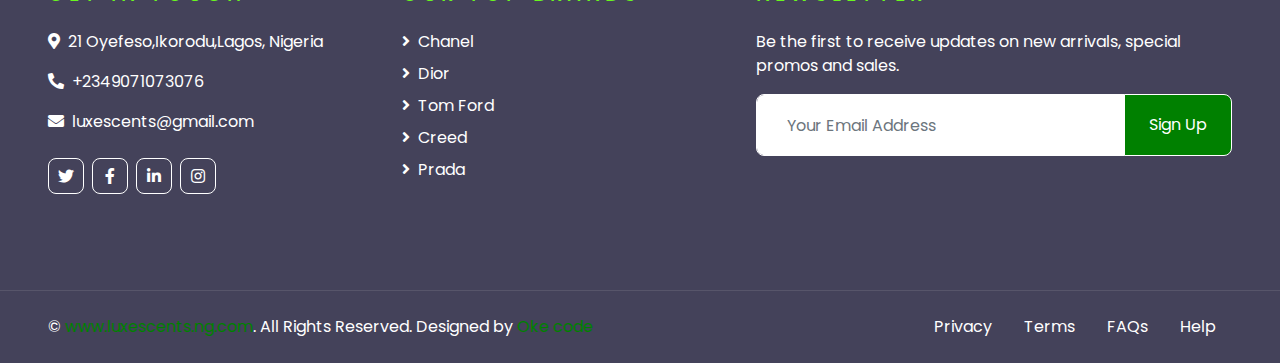
<file: contact.html>
<!DOCTYPE html>
<html lang="en">

<head>
    <meta charset="utf-8">
    <title>LUXE SCENTS - Online Perfume Store</title>
    <meta content="width=device-width, initial-scale=1.0" name="viewport">
    <meta content="Free HTML Templates" name="keywords">
    <meta content="Free HTML Templates" name="description">

    <!-- Favicon -->
    <link href="img/favicon.ico" rel="icon">

    <!-- Google Web Fonts -->
    <link rel="preconnect" href="https://fonts.gstatic.com">
    <link href="https://fonts.googleapis.com/css2?family=Poppins:wght@400;500;600;700&display=swap" rel="stylesheet"> 

    <!-- Font Awesome -->
    <link href="https://cdnjs.cloudflare.com/ajax/libs/font-awesome/5.10.0/css/all.min.css" rel="stylesheet">

    <!-- Libraries Stylesheet -->
    <link href="lib/owlcarousel/assets/owl.carousel.min.css" rel="stylesheet">

    <!-- Customized Bootstrap Stylesheet -->
    <link href="css/style.css" rel="stylesheet">
</head>

<body>
    <!-- Topbar Start -->
    <div class="container-fluid d-none d-lg-block">
        <div class="row align-items-center py-4 px-xl-5">
            <div class="col-lg-3">
                <a href="" class="text-decoration-none">
                    <h1 class="m-0"><span class="text-primary">LUXE</span>SCENTS</h1>
                </a>
            </div>
            <div class="col-lg-3 text-right">
                <div class="d-inline-flex align-items-center">
                    <i class="fa fa-2x fa-map-marker-alt text-primary mr-3"></i>
                    <div class="text-left">
                        <h6 class="font-weight-semi-bold mb-1">Our Office</h6>
                        <small>21 Oyefeso,Ikorodu,Lagos, Nigeria</small>
                    </div>
                </div>
            </div>
            <div class="col-lg-3 text-right">
                <div class="d-inline-flex align-items-center">
                    <i class="fa fa-2x fa-envelope text-primary mr-3"></i>
                    <div class="text-left">
                        <h6 class="font-weight-semi-bold mb-1">Email Us</h6>
                        <small>luxescents@gmail.com</small>
                    </div>
                </div>
            </div>
            <div class="col-lg-3 text-right">
                <div class="d-inline-flex align-items-center">
                    <i class="fa fa-2x fa-phone text-primary mr-3"></i>
                    <div class="text-left">
                        <h6 class="font-weight-semi-bold mb-1">Call Us</h6>
                        <small>+2349071073076</small>
                    </div>
                </div>
            </div>
        </div>
    </div>
    <!-- Topbar End -->


    <!-- Navbar Start -->
    <div class="container-fluid">
        <div class="row border-top px-xl-5">
            <div class="col-lg-3 d-none d-lg-block">
                <a class="d-flex align-items-center justify-content-between bg-secondary w-100 text-decoration-none" data-toggle="collapse" href="#navbar-vertical" style="height: 67px; padding: 0 30px;">
                    <h5 class="text-primary m-0"><i class="fa fa-book-open mr-2"></i>Perfumes</h5>
                    <i class="fa fa-angle-down text-primary"></i>
                </a>
                <nav class="collapse position-absolute navbar navbar-vertical navbar-light align-items-start p-0 border border-top-0 border-bottom-0 bg-light" id="navbar-vertical" style="width: calc(100% - 30px); z-index: 9;">
                    <div class="navbar-nav w-100">
                        <div class="nav-item dropdown">
                            <a href="#" class="nav-link" data-toggle="dropdown">Designer Perfume <i class="fa fa-angle-down float-right mt-1"></i></a>
                            <div class="dropdown-menu position-absolute bg-secondary border-0 rounded-0 w-100 m-0">
                                <a href="" class="dropdown-item">Sauvage</a>
                                <a href="" class="dropdown-item">Chanel</a>
                                <a href="" class="dropdown-item">Tom Ford</a>
                            </div>
                        </div>
                        <a href="" class="nav-item nav-link">Body Mist</a>
                        <a href="" class="nav-item nav-link">Roll-on Deodorant</a>
                        <a href="" class="nav-item nav-link">Oils</a>
                        <a href="" class="nav-item nav-link">Cologne</a>
                    </div>
                </nav>
            </div>
            <div class="col-lg-9">
                <nav class="navbar navbar-expand-lg bg-light navbar-light py-3 py-lg-0 px-0">
                    <a href="" class="text-decoration-none d-block d-lg-none">
                        <h1 class="m-0"><span class="text-primary">LUXE</span>SCENTS</h1>
                    </a>
                    <button type="button" class="navbar-toggler" data-toggle="collapse" data-target="#navbarCollapse">
                        <span class="navbar-toggler-icon"></span>
                    </button>
                    <div class="collapse navbar-collapse justify-content-between" id="navbarCollapse">
                        <div class="navbar-nav py-0">
                            <a href="index.html" class="nav-item nav-link active">HOME</a>
                            <a href="about.html" class="nav-item nav-link">ABOUT</a>
                            <a href="men.html" class="nav-item nav-link">MEN</a>
                            <a href="women.html" class="nav-item nav-link">WOMEN</a>
                             <div class="nav-item dropdown">
                                <a href="#" class="nav-link dropdown-toggle" data-toggle="dropdown">BLOGS</a>
                                <div class="dropdown-menu rounded-0 m-0">
                                    <a href="blog.html" class="dropdown-item">BLOG LIST</a>
                                   
                                </div>
                            </div>
                            <a href="contact.html" class="nav-item nav-link">CONTACT</a>
                        </div>
                        <a class="btn btn-primary py-2 px-4 ml-auto d-none d-lg-block" href="">Join Now</a>
                    </div>
                </nav>
            </div>
        </div>
    </div>
    <!-- Navbar End -->


    <!-- Header Start -->
    <div class="container-fluid page-header" style="margin-bottom: 90px;">
        <div class="container">
            <div class="d-flex flex-column justify-content-center" style="min-height: 300px">
                <h3 class="display-4 text-white text-uppercase">Contact</h3>
                <div class="d-inline-flex text-white">
                    <p class="m-0 text-uppercase"><a class="text-white" href="index.html">Home</a></p>
                    <i class="fa fa-angle-double-right pt-1 px-3"></i>
                    <p class="m-0 text-uppercase">Contact</p>
                </div>
            </div>
        </div>
    </div>
    <!-- Header End -->


    <!-- Contact Start -->
    <div class="container-fluid py-5">
        <div class="container py-5">
            <div class="text-center mb-5">
                <h5 class="text-primary text-uppercase mb-3" style="letter-spacing: 5px;">Contact</h5>
                <h1>Contact For Any Query</h1>
            </div>
            <div class="row justify-content-center">
                <div class="col-lg-8">
                    <div class="contact-form bg-secondary rounded p-5">
                        <div id="success"></div>
                        <form name="sentMessage" id="contactForm" novalidate="novalidate">
                            <div class="control-group">
                                <input type="text" class="form-control border-0 p-4" id="name" placeholder="Your Name" required="required" data-validation-required-message="Please enter your name" />
                                <p class="help-block text-danger"></p>
                            </div>
                            <div class="control-group">
                                <input type="email" class="form-control border-0 p-4" id="email" placeholder="Your Email" required="required" data-validation-required-message="Please enter your email" />
                                <p class="help-block text-danger"></p>
                            </div>
                            <div class="control-group">
                                <input type="text" class="form-control border-0 p-4" id="subject" placeholder="Subject" required="required" data-validation-required-message="Please enter a subject" />
                                <p class="help-block text-danger"></p>
                            </div>
                            <div class="control-group">
                                <textarea class="form-control border-0 py-3 px-4" rows="5" id="message" placeholder="Message" required="required" data-validation-required-message="Please enter your message"></textarea>
                                <p class="help-block text-danger"></p>
                            </div>
                            <div class="text-center">
                                <button class="btn btn-primary py-3 px-5" type="submit" id="sendMessageButton">Send Message</button>
                            </div>
                        </form>
                    </div>
                </div>
            </div>
        </div>
    </div>
    <!-- Contact End -->


    <!-- Footer Start -->
    <div class="container-fluid bg-dark text-white py-5 px-sm-3 px-lg-5" style="margin-top: 90px;">
        <div class="row pt-5">
            <div class="col-lg-7 col-md-12">
                <div class="row">
                    <div class="col-md-6 mb-5">
                        <h5 class="text-primary text-uppercase mb-4" style="letter-spacing: 5px;">Get In Touch</h5>
                        <p><i class="fa fa-map-marker-alt mr-2"></i>21 Oyefeso,Ikorodu,Lagos, Nigeria</p>
                        <p><i class="fa fa-phone-alt mr-2"></i>+2349071073076</p>
                        <p><i class="fa fa-envelope mr-2"></i>luxescents@gmail.com</p>
                        <div class="d-flex justify-content-start mt-4">
                            <a class="btn btn-outline-light btn-square mr-2" href="#"><i class="fab fa-twitter"></i></a>
                            <a class="btn btn-outline-light btn-square mr-2" href="#"><i class="fab fa-facebook-f"></i></a>
                            <a class="btn btn-outline-light btn-square mr-2" href="#"><i class="fab fa-linkedin-in"></i></a>
                            <a class="btn btn-outline-light btn-square" href="#"><i class="fab fa-instagram"></i></a>
                        </div>
                    </div>
                    <div class="col-md-6 mb-5">
                        <h5 class="text-primary text-uppercase mb-4" style="letter-spacing: 5px;">Our Top Brands</h5>
                        <div class="d-flex flex-column justify-content-start">
                            <a class="text-white mb-2" href="#"><i class="fa fa-angle-right mr-2"></i>Chanel</a>
                            <a class="text-white mb-2" href="#"><i class="fa fa-angle-right mr-2"></i>Dior</a>
                            <a class="text-white mb-2" href="#"><i class="fa fa-angle-right mr-2"></i>Tom Ford</a>
                            <a class="text-white mb-2" href="#"><i class="fa fa-angle-right mr-2"></i>Creed</a>
                            <a class="text-white" href="#"><i class="fa fa-angle-right mr-2"></i>Prada</a>
                        </div>
                    </div>
                </div>
            </div>
            <div class="col-lg-5 col-md-12 mb-5">
                <h5 class="text-primary text-uppercase mb-4" style="letter-spacing: 5px;">Newsletter</h5>
                <p>Be the first to receive updates on new arrivals, special promos and sales.</p>
                <div class="w-100">
                    <div class="input-group">
                        <input type="text" class="form-control border-light" style="padding: 30px;" placeholder="Your Email Address">
                        <div class="input-group-append">
                            <button class="btn btn-primary px-4">Sign Up</button>
                        </div>
                    </div>
                </div>
            </div>
        </div>
    </div>
    <div class="container-fluid bg-dark text-white border-top py-4 px-sm-3 px-md-5" style="border-color: rgba(256, 256, 256, .1) !important;">
        <div class="row">
            <div class="col-lg-6 text-center text-md-left mb-3 mb-md-0">
                <p class="m-0 text-white">&copy; <a href="#">www.luxescents.ng.com</a>. All Rights Reserved. Designed by <a href="https://htmlcodex.com">Oke code</a>
                </p>
            </div>
            <div class="col-lg-6 text-center text-md-right">
                <ul class="nav d-inline-flex">
                    <li class="nav-item">
                        <a class="nav-link text-white py-0" href="#">Privacy</a>
                    </li>
                    <li class="nav-item">
                        <a class="nav-link text-white py-0" href="#">Terms</a>
                    </li>
                    <li class="nav-item">
                        <a class="nav-link text-white py-0" href="#">FAQs</a>
                    </li>
                    <li class="nav-item">
                        <a class="nav-link text-white py-0" href="#">Help</a>
                    </li>
                </ul>
            </div>
        </div>
    </div>
    <!-- Footer End -->


    <!-- Back to Top -->
    <a href="#" class="btn btn-lg btn-primary btn-lg-square back-to-top"><i class="fa fa-angle-double-up"></i></a>


    <!-- JavaScript Libraries -->
    <script src="https://code.jquery.com/jquery-3.4.1.min.js"></script>
    <script src="https://stackpath.bootstrapcdn.com/bootstrap/4.4.1/js/bootstrap.bundle.min.js"></script>
    <script src="lib/easing/easing.min.js"></script>
    <script src="lib/owlcarousel/owl.carousel.min.js"></script>

    <!-- Contact Javascript File -->
    <script src="mail/jqBootstrapValidation.min.js"></script>
    <script src="mail/contact.js"></script>

    <!-- Template Javascript -->
    <script src="js/main.js"></script>
</body>

</html>
</file>
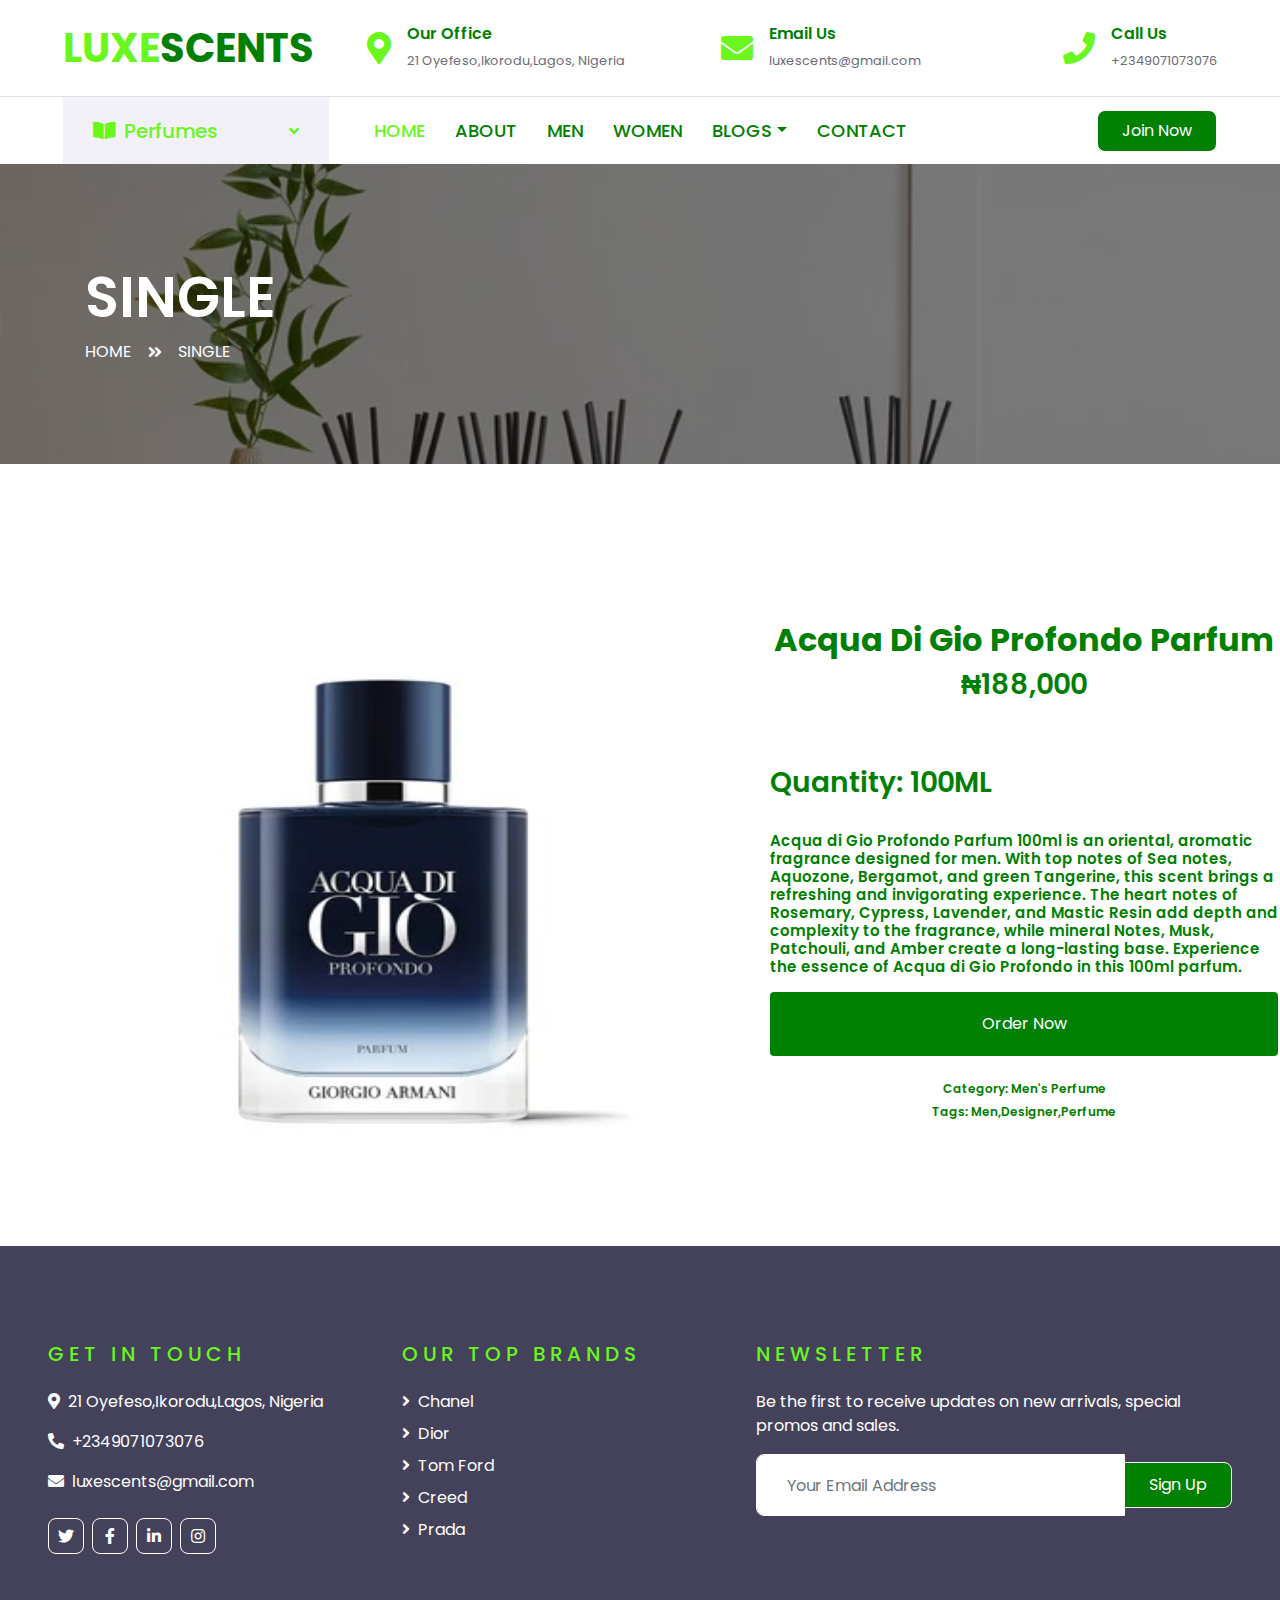
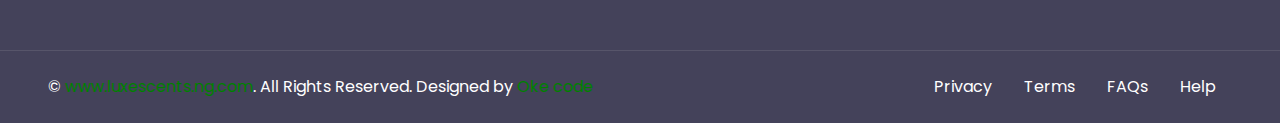
<file: detail_page.html>
<!DOCTYPE html>
<html lang="en">

<head>
    <meta charset="utf-8">
    <title>LUXE SCENTS - Online Perfume Store</title>
    <meta content="width=device-width, initial-scale=1.0" name="viewport">
    <meta content="Free HTML Templates" name="keywords">
    <meta content="Free HTML Templates" name="description">

    <!-- Favicon -->
    <link href="img/favicon.ico" rel="icon">

    <!-- Google Web Fonts -->
    <link rel="preconnect" href="https://fonts.gstatic.com">
    <link href="https://fonts.googleapis.com/css2?family=Poppins:wght@400;500;600;700&display=swap" rel="stylesheet"> 

    <!-- Font Awesome -->
    <link href="https://cdnjs.cloudflare.com/ajax/libs/font-awesome/5.10.0/css/all.min.css" rel="stylesheet">

    <!-- Libraries Stylesheet -->
    <link href="lib/owlcarousel/assets/owl.carousel.min.css" rel="stylesheet">

    <!-- Customized Bootstrap Stylesheet -->
    <link href="css/style.css" rel="stylesheet">
	
	<link href="css/detail_page.css" rel="stylesheet">
</head>

<body>
    <!-- Topbar Start -->
    <div class="container-fluid d-none d-lg-block">
        <div class="row align-items-center py-4 px-xl-5">
            <div class="col-lg-3">
                <a href="" class="text-decoration-none">
                    <h1 class="m-0"><span class="text-primary">LUXE</span>SCENTS</h1>
                </a>
            </div>
            <div class="col-lg-3 text-right">
                <div class="d-inline-flex align-items-center">
                    <i class="fa fa-2x fa-map-marker-alt text-primary mr-3"></i>
                    <div class="text-left">
                        <h6 class="font-weight-semi-bold mb-1">Our Office</h6>
                        <small>21 Oyefeso,Ikorodu,Lagos, Nigeria</small>
                    </div>
                </div>
            </div>
            <div class="col-lg-3 text-right">
                <div class="d-inline-flex align-items-center">
                    <i class="fa fa-2x fa-envelope text-primary mr-3"></i>
                    <div class="text-left">
                        <h6 class="font-weight-semi-bold mb-1">Email Us</h6>
                        <small>luxescents@gmail.com</small>
                    </div>
                </div>
            </div>
            <div class="col-lg-3 text-right">
                <div class="d-inline-flex align-items-center">
                    <i class="fa fa-2x fa-phone text-primary mr-3"></i>
                    <div class="text-left">
                        <h6 class="font-weight-semi-bold mb-1">Call Us</h6>
                        <small>+2349071073076</small>
                    </div>
                </div>
            </div>
        </div>
    </div>
    <!-- Topbar End -->


    <!-- Navbar Start -->
    <div class="container-fluid">
        <div class="row border-top px-xl-5">
            <div class="col-lg-3 d-none d-lg-block">
                <a class="d-flex align-items-center justify-content-between bg-secondary w-100 text-decoration-none" data-toggle="collapse" href="#navbar-vertical" style="height: 67px; padding: 0 30px;">
                    <h5 class="text-primary m-0"><i class="fa fa-book-open mr-2"></i>Perfumes</h5>
                    <i class="fa fa-angle-down text-primary"></i>
                </a>
                <nav class="collapse position-absolute navbar navbar-vertical navbar-light align-items-start p-0 border border-top-0 border-bottom-0 bg-light" id="navbar-vertical" style="width: calc(100% - 30px); z-index: 9;">
                    <div class="navbar-nav w-100">
                        <div class="nav-item dropdown">
                            <a href="#" class="nav-link" data-toggle="dropdown">Designer Perfume <i class="fa fa-angle-down float-right mt-1"></i></a>
                            <div class="dropdown-menu position-absolute bg-secondary border-0 rounded-0 w-100 m-0">
                                <a href="" class="dropdown-item">Sauvage</a>
                                <a href="" class="dropdown-item">Chanel</a>
                                <a href="" class="dropdown-item">Tom Ford</a>
                            </div>
                        </div>
                        <a href="" class="nav-item nav-link">Body Mist</a>
                        <a href="" class="nav-item nav-link">Roll-on Deodorant</a>
                        <a href="" class="nav-item nav-link">Oils</a>
                        <a href="" class="nav-item nav-link">Cologne</a>
                    </div>
                </nav>
            </div>
            <div class="col-lg-9">
                <nav class="navbar navbar-expand-lg bg-light navbar-light py-3 py-lg-0 px-0">
                    <a href="" class="text-decoration-none d-block d-lg-none">
                        <h1 class="m-0"><span class="text-primary">LUXE</span>SCENTS</h1>
                    </a>
                    <button type="button" class="navbar-toggler" data-toggle="collapse" data-target="#navbarCollapse">
                        <span class="navbar-toggler-icon"></span>
                    </button>
                    <div class="collapse navbar-collapse justify-content-between" id="navbarCollapse">
                        <div class="navbar-nav py-0">
                            <a href="index.html" class="nav-item nav-link active">HOME</a>
                            <a href="about.html" class="nav-item nav-link">ABOUT</a>
                            <a href="men.html" class="nav-item nav-link">MEN</a>
                            <a href="women.html" class="nav-item nav-link">WOMEN</a>
                             <div class="nav-item dropdown">
                                <a href="#" class="nav-link dropdown-toggle" data-toggle="dropdown">BLOGS</a>
                                <div class="dropdown-menu rounded-0 m-0">
                                    <a href="blog.html" class="dropdown-item">BLOG LIST</a>
                                   
                                </div>
                            </div>
                            <a href="contact.html" class="nav-item nav-link">CONTACT</a>
                        </div>
                        <a class="btn btn-primary py-2 px-4 ml-auto d-none d-lg-block" href="">Join Now</a>
                    </div>
                </nav>
            </div>
        </div>
    </div>
    <!-- Navbar End -->


    <!-- Header Start -->
    <div class="container-fluid page-header" style="margin-bottom: 90px;">
        <div class="container">
            <div class="d-flex flex-column justify-content-center" style="min-height: 300px">
                <h3 class="display-4 text-white text-uppercase">Single</h3>
                <div class="d-inline-flex text-white">
                    <p class="m-0 text-uppercase"><a class="text-white" href="">Home</a></p>
                    <i class="fa fa-angle-double-right pt-1 px-3"></i>
                    <p class="m-0 text-uppercase">Single</p>
                </div>
            </div>
        </div>
    </div>
    <!-- Header End -->


    <!-- Detail Start -->
    
		<table  border="0" width="100%" height="500px">
			<tr>
				<td width="60%">
					<img src="img/course-1.jpg" alt="images/jpg" width="100%" height="600px"/>
				</td>
				<td width="40%">
					<table border="0" width="100%" height="400px">
						<tr>
							<td height="200px" align="center">
								<h2>Acqua Di Gio Profondo Parfum</h2>
								<h3>&#8358;188,000</h3>
							</td>
						</tr>
						<tr>
							<td height="220px">
								<h3>Quantity: 100ML</h3>
								<br/>
								<h3 style="font-size:15px;" >Acqua di Gio Profondo Parfum 100ml is an oriental, aromatic fragrance designed for men. With top notes of Sea notes, Aquozone, Bergamot, and green Tangerine, this scent brings a refreshing and invigorating experience. The heart notes of Rosemary, Cypress, Lavender, and Mastic Resin add depth and complexity to the fragrance, while mineral Notes, Musk, Patchouli, and Amber create a long-lasting base. Experience the essence of Acqua di Gio Profondo in this 100ml parfum.</h3>
								<a href="checkout_page.html">
									<button> Order Now </button>
								</a>
							</td>
						</tr>
						<tr>
							<td height="80px" align="center" style="background-color:#fff; color:#ffffff;">
								<h3 style="font-size:12px;">Category: Men's Perfume</h3>
								<h3 style="font-size:12px;">Tags: Men,Designer,Perfume</h3>
							</td>
						</tr>
					</table>
				</td>
			</tr>
		</table>					
   
    <!-- Detail End -->


    <!-- Footer Start -->
    <div class="container-fluid bg-dark text-white py-5 px-sm-3 px-lg-5" style="margin-top: 90px;">
        <div class="row pt-5">
            <div class="col-lg-7 col-md-12">
                <div class="row">
                    <div class="col-md-6 mb-5">
                        <h5 class="text-primary text-uppercase mb-4" style="letter-spacing: 5px;">Get In Touch</h5>
                        <p><i class="fa fa-map-marker-alt mr-2"></i>21 Oyefeso,Ikorodu,Lagos, Nigeria</p>
                        <p><i class="fa fa-phone-alt mr-2"></i>+2349071073076</p>
                        <p><i class="fa fa-envelope mr-2"></i>luxescents@gmail.com</p>
                        <div class="d-flex justify-content-start mt-4">
                            <a class="btn btn-outline-light btn-square mr-2" href="#"><i class="fab fa-twitter"></i></a>
                            <a class="btn btn-outline-light btn-square mr-2" href="#"><i class="fab fa-facebook-f"></i></a>
                            <a class="btn btn-outline-light btn-square mr-2" href="#"><i class="fab fa-linkedin-in"></i></a>
                            <a class="btn btn-outline-light btn-square" href="#"><i class="fab fa-instagram"></i></a>
                        </div>
                    </div>
                    <div class="col-md-6 mb-5">
                        <h5 class="text-primary text-uppercase mb-4" style="letter-spacing: 5px;">Our Top Brands</h5>
                        <div class="d-flex flex-column justify-content-start">
                            <a class="text-white mb-2" href="#"><i class="fa fa-angle-right mr-2"></i>Chanel</a>
                            <a class="text-white mb-2" href="#"><i class="fa fa-angle-right mr-2"></i>Dior</a>
                            <a class="text-white mb-2" href="#"><i class="fa fa-angle-right mr-2"></i>Tom Ford</a>
                            <a class="text-white mb-2" href="#"><i class="fa fa-angle-right mr-2"></i>Creed</a>
                            <a class="text-white" href="#"><i class="fa fa-angle-right mr-2"></i>Prada</a>
                        </div>
                    </div>
                </div>
            </div>
            <div class="col-lg-5 col-md-12 mb-5">
                <h5 class="text-primary text-uppercase mb-4" style="letter-spacing: 5px;">Newsletter</h5>
                <p>Be the first to receive updates on new arrivals, special promos and sales.</p>
                <div class="w-100">
                    <div class="input-group">
                        <input type="text" class="form-control border-light" style="padding: 30px;" placeholder="Your Email Address">
                        <div class="input-group-append">
                            <button class="btn btn-primary px-4">Sign Up</button>
                        </div>
                    </div>
                </div>
            </div>
        </div>
    </div>
    <div class="container-fluid bg-dark text-white border-top py-4 px-sm-3 px-md-5" style="border-color: rgba(256, 256, 256, .1) !important;">
        <div class="row">
            <div class="col-lg-6 text-center text-md-left mb-3 mb-md-0">
                <p class="m-0 text-white">&copy; <a href="#">www.luxescents.ng.com</a>. All Rights Reserved. Designed by <a href="https://htmlcodex.com">Oke code</a>
                </p>
            </div>
            <div class="col-lg-6 text-center text-md-right">
                <ul class="nav d-inline-flex">
                    <li class="nav-item">
                        <a class="nav-link text-white py-0" href="#">Privacy</a>
                    </li>
                    <li class="nav-item">
                        <a class="nav-link text-white py-0" href="#">Terms</a>
                    </li>
                    <li class="nav-item">
                        <a class="nav-link text-white py-0" href="#">FAQs</a>
                    </li>
                    <li class="nav-item">
                        <a class="nav-link text-white py-0" href="#">Help</a>
                    </li>
                </ul>
            </div>
        </div>
    </div>
    <!-- Footer End -->


    <!-- Back to Top -->
    <a href="#" class="btn btn-lg btn-primary btn-lg-square back-to-top"><i class="fa fa-angle-double-up"></i></a>


    <!-- JavaScript Libraries -->
    <script src="https://code.jquery.com/jquery-3.4.1.min.js"></script>
    <script src="https://stackpath.bootstrapcdn.com/bootstrap/4.4.1/js/bootstrap.bundle.min.js"></script>
    <script src="lib/easing/easing.min.js"></script>
    <script src="lib/owlcarousel/owl.carousel.min.js"></script>

    <!-- Contact Javascript File -->
    <script src="mail/jqBootstrapValidation.min.js"></script>
    <script src="mail/contact.js"></script>

    <!-- Template Javascript -->
    <script src="js/main.js"></script>
</body>

</html>
</file>
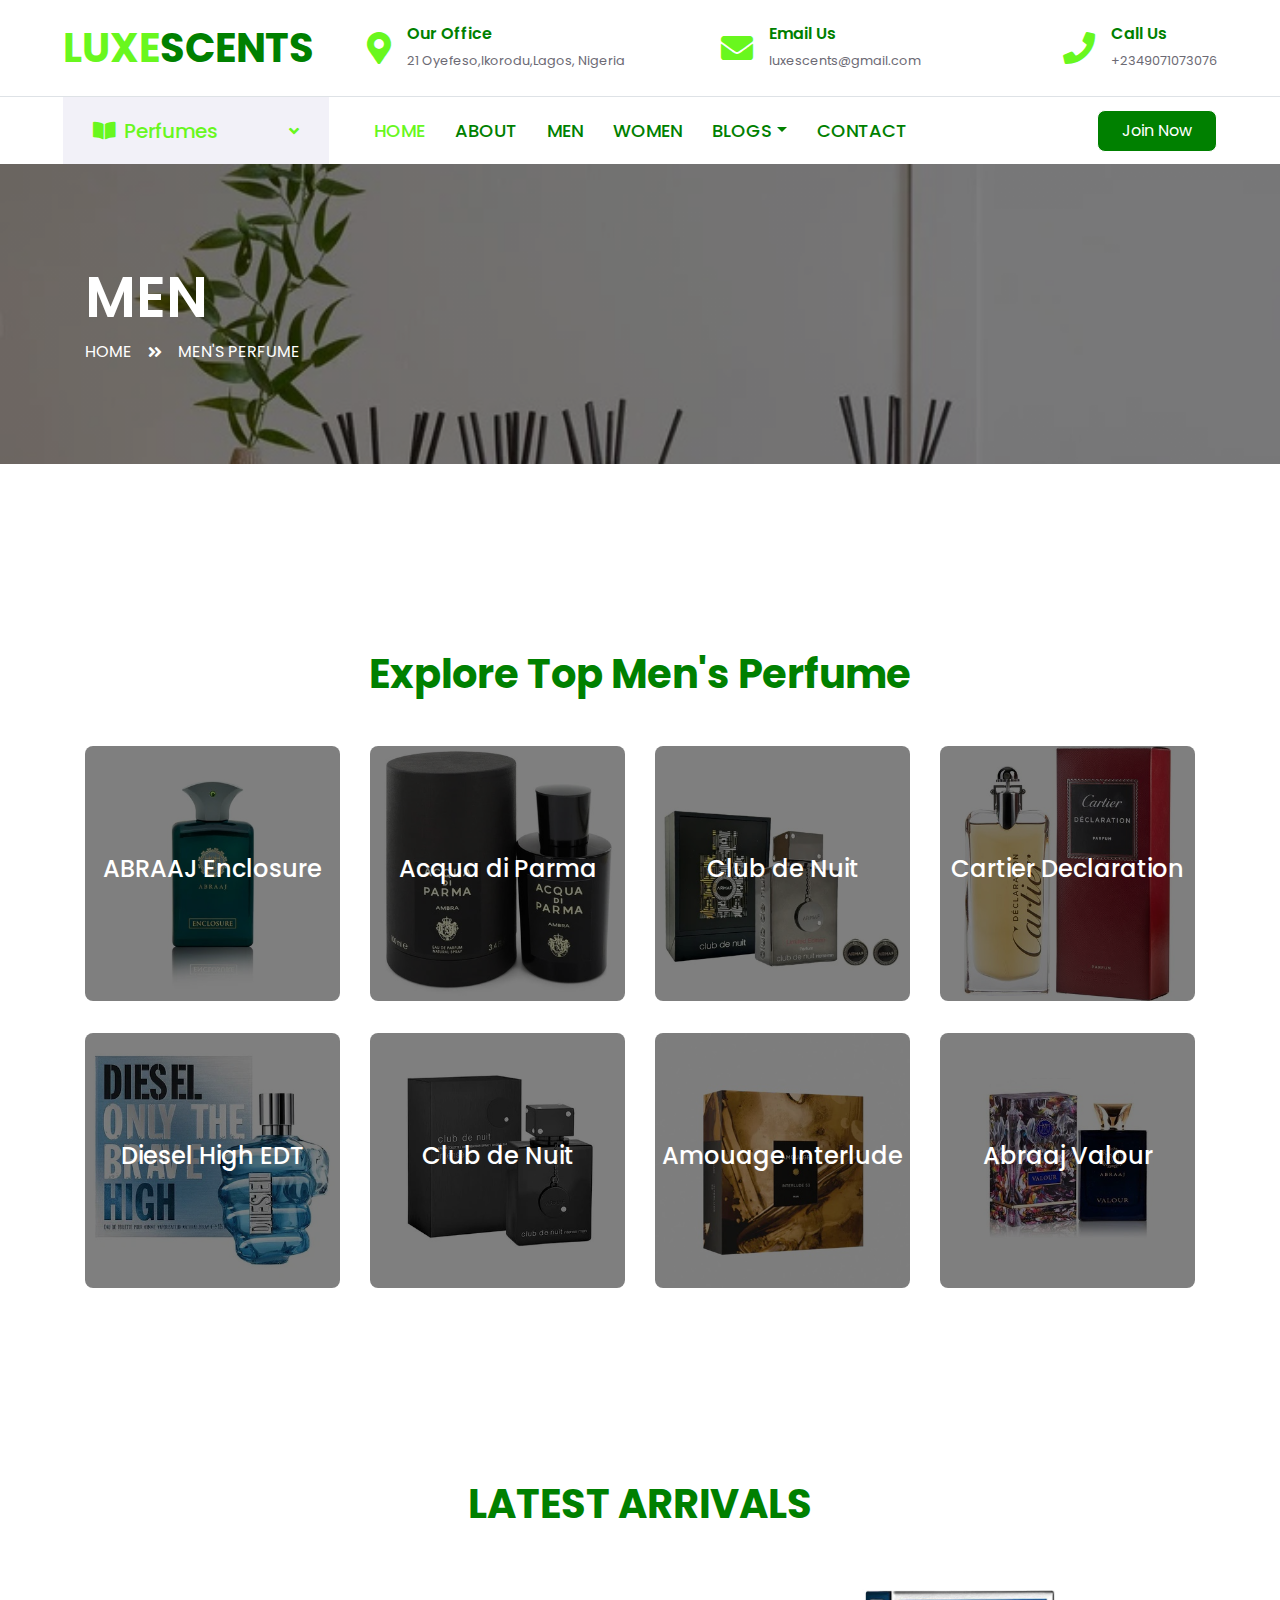
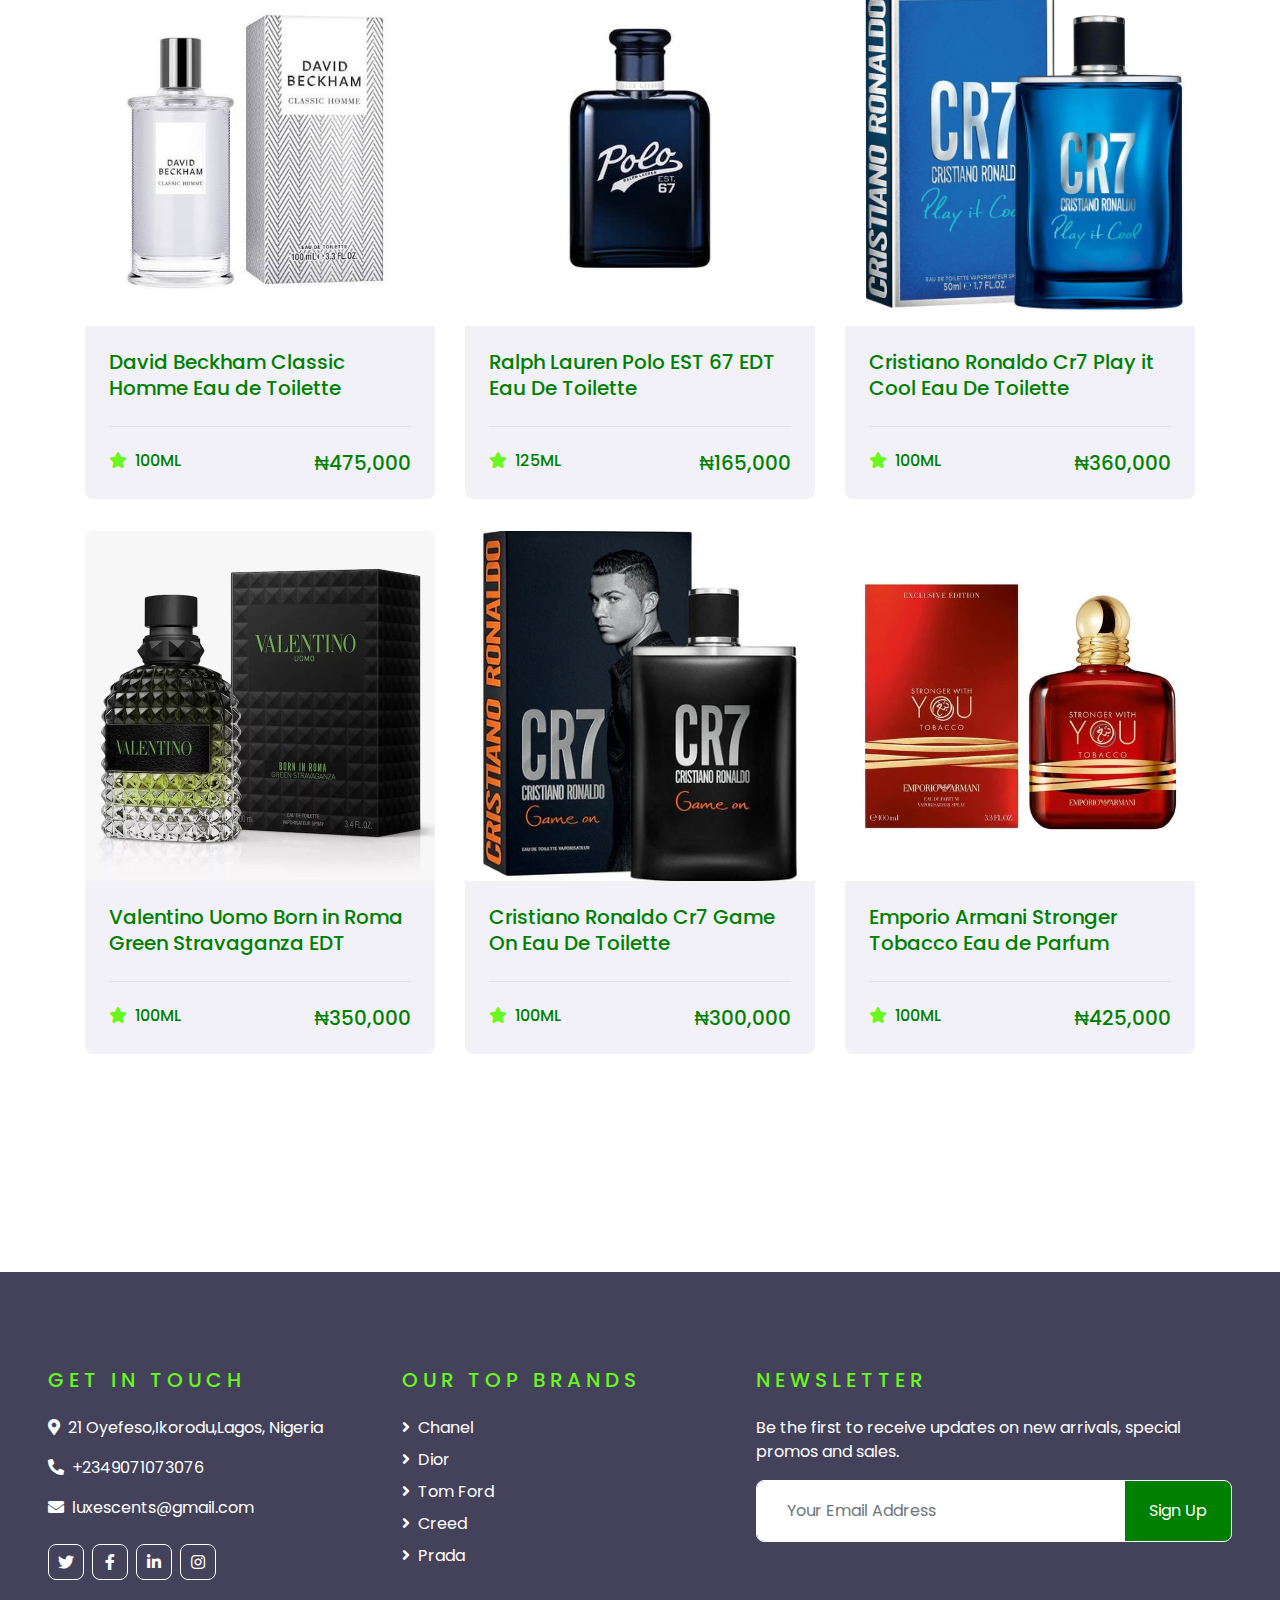
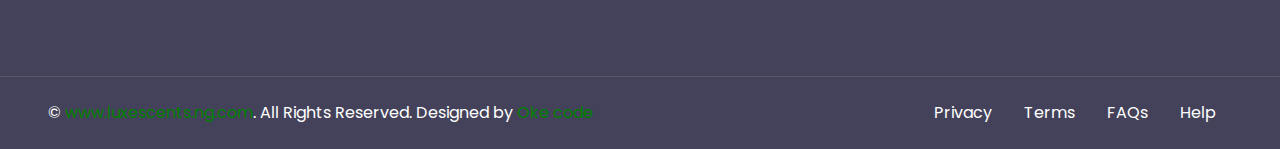
<file: men.html>
<!DOCTYPE html>
<html lang="en">

<head>
    <meta charset="utf-8">
    <title>LUXE SCENTS - Online Perfume Store</title>
    <meta content="width=device-width, initial-scale=1.0" name="viewport">
    <meta content="Free HTML Templates" name="keywords">
    <meta content="Free HTML Templates" name="description">

    <!-- Favicon -->
    <link href="img/favicon.ico" rel="icon">

    <!-- Google Web Fonts -->
    <link rel="preconnect" href="https://fonts.gstatic.com">
    <link href="https://fonts.googleapis.com/css2?family=Poppins:wght@400;500;600;700&display=swap" rel="stylesheet"> 

    <!-- Font Awesome -->
    <link href="https://cdnjs.cloudflare.com/ajax/libs/font-awesome/5.10.0/css/all.min.css" rel="stylesheet">

    <!-- Libraries Stylesheet -->
    <link href="lib/owlcarousel/assets/owl.carousel.min.css" rel="stylesheet">

    <!-- Customized Bootstrap Stylesheet -->
    <link href="css/style.css" rel="stylesheet">
</head>

<body>
    <!-- Topbar Start -->
    <div class="container-fluid d-none d-lg-block">
        <div class="row align-items-center py-4 px-xl-5">
            <div class="col-lg-3">
                <a href="" class="text-decoration-none">
                    <h1 class="m-0"><span class="text-primary">LUXE</span>SCENTS</h1>
                </a>
            </div>
            <div class="col-lg-3 text-right">
                <div class="d-inline-flex align-items-center">
                    <i class="fa fa-2x fa-map-marker-alt text-primary mr-3"></i>
                    <div class="text-left">
                        <h6 class="font-weight-semi-bold mb-1">Our Office</h6>
                        <small>21 Oyefeso,Ikorodu,Lagos, Nigeria</small>
                    </div>
                </div>
            </div>
            <div class="col-lg-3 text-right">
                <div class="d-inline-flex align-items-center">
                    <i class="fa fa-2x fa-envelope text-primary mr-3"></i>
                    <div class="text-left">
                        <h6 class="font-weight-semi-bold mb-1">Email Us</h6>
                        <small>luxescents@gmail.com</small>
                    </div>
                </div>
            </div>
            <div class="col-lg-3 text-right">
                <div class="d-inline-flex align-items-center">
                    <i class="fa fa-2x fa-phone text-primary mr-3"></i>
                    <div class="text-left">
                        <h6 class="font-weight-semi-bold mb-1">Call Us</h6>
                        <small>+2349071073076</small>
                    </div>
                </div>
            </div>
        </div>
    </div>
    <!-- Topbar End -->


    <!-- Navbar Start -->
    <div class="container-fluid">
        <div class="row border-top px-xl-5">
            <div class="col-lg-3 d-none d-lg-block">
                <a class="d-flex align-items-center justify-content-between bg-secondary w-100 text-decoration-none" data-toggle="collapse" href="#navbar-vertical" style="height: 67px; padding: 0 30px;">
                    <h5 class="text-primary m-0"><i class="fa fa-book-open mr-2"></i>Perfumes</h5>
                    <i class="fa fa-angle-down text-primary"></i>
                </a>
                <nav class="collapse position-absolute navbar navbar-vertical navbar-light align-items-start p-0 border border-top-0 border-bottom-0 bg-light" id="navbar-vertical" style="width: calc(100% - 30px); z-index: 9;">
                    <div class="navbar-nav w-100">
                        <div class="nav-item dropdown">
                            <a href="#" class="nav-link" data-toggle="dropdown">Designer Perfume <i class="fa fa-angle-down float-right mt-1"></i></a>
                            <div class="dropdown-menu position-absolute bg-secondary border-0 rounded-0 w-100 m-0">
                                <a href="" class="dropdown-item">Sauvage</a>
                                <a href="" class="dropdown-item">Chanel</a>
                                <a href="" class="dropdown-item">Tom Ford</a>
                            </div>
                        </div>
                        <a href="" class="nav-item nav-link">Body Mist</a>
                        <a href="" class="nav-item nav-link">Roll-on Deodorant</a>
                        <a href="" class="nav-item nav-link">Oils</a>
                        <a href="" class="nav-item nav-link">Cologne</a>
                    </div>
                </nav>
            </div>
            <div class="col-lg-9">
                <nav class="navbar navbar-expand-lg bg-light navbar-light py-3 py-lg-0 px-0">
                    <a href="" class="text-decoration-none d-block d-lg-none">
                        <h1 class="m-0"><span class="text-primary">LUXE</span>SCENTS</h1>
                    </a>
                    <button type="button" class="navbar-toggler" data-toggle="collapse" data-target="#navbarCollapse">
                        <span class="navbar-toggler-icon"></span>
                    </button>
                    <div class="collapse navbar-collapse justify-content-between" id="navbarCollapse">
                        <div class="navbar-nav py-0">
                            <a href="index.html" class="nav-item nav-link active">HOME</a>
                            <a href="about.html" class="nav-item nav-link">ABOUT</a>
                            <a href="men.html" class="nav-item nav-link">MEN</a>
                            <a href="women.html" class="nav-item nav-link">WOMEN</a>
                             <div class="nav-item dropdown">
                                <a href="#" class="nav-link dropdown-toggle" data-toggle="dropdown">BLOGS</a>
                                <div class="dropdown-menu rounded-0 m-0">
                                    <a href="blog.html" class="dropdown-item">BLOG LIST</a>
                                   
                                </div>
                            </div>
                            <a href="contact.html" class="nav-item nav-link">CONTACT</a>
                        </div>
                        <a class="btn btn-primary py-2 px-4 ml-auto d-none d-lg-block" href="">Join Now</a>
                    </div>
                </nav>
            </div>
        </div>
    </div>
    <!-- Navbar End -->


    <!-- Header Start -->
    <div class="container-fluid page-header" style="margin-bottom: 90px;">
        <div class="container">
            <div class="d-flex flex-column justify-content-center" style="min-height: 300px">
                <h3 class="display-4 text-white text-uppercase">MEN</h3>
                <div class="d-inline-flex text-white">
                    <p class="m-0 text-uppercase"><a class="text-white" href="index.html">Home</a></p>
                    <i class="fa fa-angle-double-right pt-1 px-3"></i>
                    <p class="m-0 text-uppercase">Men's Perfume</p>
                </div>
            </div>
        </div>
    </div>
    <!-- Header End -->


    <!-- Category Start -->
    <div class="container-fluid py-5">
        <div class="container pt-5 pb-3">
            <div class="text-center mb-5">
                <!-- <h5 class="text-primary text-uppercase mb-3" style="letter-spacing: 5px;">Subjects</h5> -->
                <h1>Explore Top Men's Perfume</h1>
            </div>
            <div class="row">
                <div class="col-lg-3 col-md-6 mb-4">
                    <div class="cat-item position-relative overflow-hidden rounded mb-2">
                        <img class="img-fluid" src="img/cat-1.jpg" alt="">
                        <a class="cat-overlay text-white text-decoration-none" href="">
                            <h4 class="text-white font-weight-medium">ABRAAJ Enclosure</h4>
                            <!-- <span>100 Courses</span> -->
                        </a>
                    </div>
                </div>
                <div class="col-lg-3 col-md-6 mb-4">
                    <div class="cat-item position-relative overflow-hidden rounded mb-2">
                        <img class="img-fluid" src="img/cat-2.jpg" alt="">
                        <a class="cat-overlay text-white text-decoration-none" href="">
                            <h4 class="text-white font-weight-medium">Acqua di Parma</h4>
                            <!-- <span>100 Courses</span> -->
                        </a>
                    </div>
                </div>
                <div class="col-lg-3 col-md-6 mb-4">
                    <div class="cat-item position-relative overflow-hidden rounded mb-2">
                        <img class="img-fluid" src="img/cat-3.jpg" alt="">
                        <a class="cat-overlay text-white text-decoration-none" href="">
                            <h4 class="text-white font-weight-medium">Club de Nuit</h4>
                            <!-- <span>100 Courses</span> -->
                        </a>
                    </div>
                </div>
                <div class="col-lg-3 col-md-6 mb-4">
                    <div class="cat-item position-relative overflow-hidden rounded mb-2">
                        <img class="img-fluid" src="img/cat-4.jpg" alt="">
                        <a class="cat-overlay text-white text-decoration-none" href="">
                            <h4 class="text-white font-weight-medium">Cartier Declaration</h4>
                            <!-- <span>100 Courses</span> -->
                        </a>
                    </div>
                </div>
                <div class="col-lg-3 col-md-6 mb-4">
                    <div class="cat-item position-relative overflow-hidden rounded mb-2">
                        <img class="img-fluid" src="img/cat-5.jpg" alt="">
                        <a class="cat-overlay text-white text-decoration-none" href="">
                            <h4 class="text-white font-weight-medium">Diesel High EDT</h4>
                           <!--  <span>100 Courses</span> -->
                        </a>
                    </div>
                </div>
                <div class="col-lg-3 col-md-6 mb-4">
                    <div class="cat-item position-relative overflow-hidden rounded mb-2">
                        <img class="img-fluid" src="img/cat-6.jpg" alt="">
                        <a class="cat-overlay text-white text-decoration-none" href="">
                            <h4 class="text-white font-weight-medium">Club de Nuit</h4>
                            <!-- <span>100 Courses</span> -->
                        </a>
                    </div>
                </div>
                <div class="col-lg-3 col-md-6 mb-4">
                    <div class="cat-item position-relative overflow-hidden rounded mb-2">
                        <img class="img-fluid" src="img/cat-7.jpg" alt="">
                        <a class="cat-overlay text-white text-decoration-none" href="">
                            <h4 class="text-white font-weight-medium">Amouage Interlude</h4>
                            <!-- <span>100 Courses</span> -->
                        </a>
                    </div>
                </div>
                <div class="col-lg-3 col-md-6 mb-4">
                    <div class="cat-item position-relative overflow-hidden rounded mb-2">
                        <img class="img-fluid" src="img/cat-8.jpg" alt="">
                        <a class="cat-overlay text-white text-decoration-none" href="">
                            <h4 class="text-white font-weight-medium">Abraaj Valour</h4>
                           <!--  <span>100 Courses</span> -->
                        </a>
                    </div>
                </div>
            </div>
        </div>
    </div>
    <!-- Category Start -->


    <!-- Courses Start -->
    <div class="container-fluid py-5">
        <div class="container py-5">
            <div class="text-center mb-5">
               <!--  <h5 class="text-primary text-uppercase mb-3" style="letter-spacing: 5px;">Courses</h5> -->
                <h1>LATEST ARRIVALS</h1>
            </div>
            <div class="row">
                <div class="col-lg-4 col-md-6 mb-4">
                    <div class="rounded overflow-hidden mb-2">
                        <img class="img-fluid" src="img/man-1.jpg" alt="">
                        <div class="bg-secondary p-4">
                            <!-- <div class="d-flex justify-content-between mb-3">
                            <small class="m-0"><i class="fa fa-users text-primary mr-2"></i>25 Students</small>
                                <small class="m-0"><i class="far fa-clock text-primary mr-2"></i>01h 30m</small>
                            </div> -->
                            <a class="h5" href="">David Beckham Classic Homme Eau de Toilette</a>
                            <div class="border-top mt-4 pt-4">
                                <div class="d-flex justify-content-between">
                                    <h6 class="m-0"><i class="fa fa-star text-primary mr-2"></i>100ML <small></small></h6>
                                    <h5 class="m-0">&#8358;475,000</h5>
                                </div>
                            </div>
                        </div>
                    </div>
                </div>
                <div class="col-lg-4 col-md-6 mb-4">
                    <div class="rounded overflow-hidden mb-2">
                        <img class="img-fluid" src="img/man-2.jpg" alt="">
                        <div class="bg-secondary p-4">
                            <!-- <div class="d-flex justify-content-between mb-3">
                                <small class="m-0"><i class="fa fa-users text-primary mr-2"></i>25 Students</small>
                                <small class="m-0"><i class="far fa-clock text-primary mr-2"></i>01h 30m</small>
                            </div> -->
                            <a class="h5" href="">Ralph Lauren Polo EST 67 EDT Eau De Toilette</a>
                             <div class="border-top mt-4 pt-4">
                                <div class="d-flex justify-content-between">
                                    <h6 class="m-0"><i class="fa fa-star text-primary mr-2"></i>125ML <small></small></h6>
                                    <h5 class="m-0">&#8358;165,000</h5>
                                </div>
                            </div>
                        </div>
                    </div>
                </div>
                <div class="col-lg-4 col-md-6 mb-4">
                    <div class="rounded overflow-hidden mb-2">
                        <img class="img-fluid" src="img/man-3.jpg" alt="">
                        <div class="bg-secondary p-4">
                            <!-- <div class="d-flex justify-content-between mb-3">
                                <small class="m-0"><i class="fa fa-users text-primary mr-2"></i>25 Students</small>
                                <small class="m-0"><i class="far fa-clock text-primary mr-2"></i>01h 30m</small>
                            </div> -->
                            <a class="h5" href="">Cristiano Ronaldo Cr7 Play it Cool Eau De Toilette</a>
                            <div class="border-top mt-4 pt-4">
                                <div class="d-flex justify-content-between">
                                    <h6 class="m-0"><i class="fa fa-star text-primary mr-2"></i>100ML <small></small></h6>
                                    <h5 class="m-0">&#8358;360,000</h5>
                                </div>
                            </div>
                        </div>
                    </div>
                </div>
                <div class="col-lg-4 col-md-6 mb-4">
                    <div class="rounded overflow-hidden mb-2">
                        <img class="img-fluid" src="img/man-4.jpg" alt="">
                        <div class="bg-secondary p-4">
                            <!-- <div class="d-flex justify-content-between mb-3">
                                <small class="m-0"><i class="fa fa-users text-primary mr-2"></i>25 Students</small>
                                <small class="m-0"><i class="far fa-clock text-primary mr-2"></i>01h 30m</small>
                            </div> -->
                            <a class="h5" href="">Valentino Uomo Born in Roma Green Stravaganza EDT</a>
                            <div class="border-top mt-4 pt-4">
                                <div class="d-flex justify-content-between">
                                    <h6 class="m-0"><i class="fa fa-star text-primary mr-2"></i>100ML <small></small></h6>
                                    <h5 class="m-0">&#8358;350,000</h5>
                                </div>
                            </div>
                        </div>
                    </div>
                </div>
                <div class="col-lg-4 col-md-6 mb-4">
                    <div class="rounded overflow-hidden mb-2">
                        <img class="img-fluid" src="img/man-5.jpg" alt="">
                        <div class="bg-secondary p-4">
                            <!-- <div class="d-flex justify-content-between mb-3">
                                <small class="m-0"><i class="fa fa-users text-primary mr-2"></i>25 Students</small>
                                <small class="m-0"><i class="far fa-clock text-primary mr-2"></i>01h 30m</small>
                            </div> -->
                            <a class="h5" href="">Cristiano Ronaldo Cr7 Game On Eau De Toilette </a>
                            <div class="border-top mt-4 pt-4">
                                <div class="d-flex justify-content-between">
                                    <h6 class="m-0"><i class="fa fa-star text-primary mr-2"></i>100ML <small></small></h6>
                                    <h5 class="m-0">&#8358;300,000</h5>
                                </div>
                            </div>
                        </div>
                    </div>
                </div>
                <div class="col-lg-4 col-md-6 mb-4">
                    <div class="rounded overflow-hidden mb-2">
                        <img class="img-fluid" src="img/man-6.jpg" alt="">
                        <div class="bg-secondary p-4">
                            <!-- <div class="d-flex justify-content-between mb-3">
                                <small class="m-0"><i class="fa fa-users text-primary mr-2"></i>25 Students</small>
                                <small class="m-0"><i class="far fa-clock text-primary mr-2"></i>01h 30m</small>
                            </div> -->
                            <a class="h5" href="">Emporio Armani Stronger Tobacco Eau de Parfum</a>
                             <div class="border-top mt-4 pt-4">
                                <div class="d-flex justify-content-between">
                                    <h6 class="m-0"><i class="fa fa-star text-primary mr-2"></i>100ML <small></small></h6>
                                    <h5 class="m-0">&#8358;425,000</h5>
                                </div>
                            </div>
                        </div>
                    </div>
                </div>
            </div>
        </div>
    </div>
    <!-- Courses End -->


    <!-- Footer Start -->
    <div class="container-fluid bg-dark text-white py-5 px-sm-3 px-lg-5" style="margin-top: 90px;">
        <div class="row pt-5">
            <div class="col-lg-7 col-md-12">
                <div class="row">
                    <div class="col-md-6 mb-5">
                        <h5 class="text-primary text-uppercase mb-4" style="letter-spacing: 5px;">Get In Touch</h5>
                        <p><i class="fa fa-map-marker-alt mr-2"></i>21 Oyefeso,Ikorodu,Lagos, Nigeria</p>
                        <p><i class="fa fa-phone-alt mr-2"></i>+2349071073076</p>
                        <p><i class="fa fa-envelope mr-2"></i>luxescents@gmail.com</p>
                        <div class="d-flex justify-content-start mt-4">
                            <a class="btn btn-outline-light btn-square mr-2" href="#"><i class="fab fa-twitter"></i></a>
                            <a class="btn btn-outline-light btn-square mr-2" href="#"><i class="fab fa-facebook-f"></i></a>
                            <a class="btn btn-outline-light btn-square mr-2" href="#"><i class="fab fa-linkedin-in"></i></a>
                            <a class="btn btn-outline-light btn-square" href="#"><i class="fab fa-instagram"></i></a>
                        </div>
                    </div>
                    <div class="col-md-6 mb-5">
                        <h5 class="text-primary text-uppercase mb-4" style="letter-spacing: 5px;">Our Top Brands</h5>
                        <div class="d-flex flex-column justify-content-start">
                            <a class="text-white mb-2" href="#"><i class="fa fa-angle-right mr-2"></i>Chanel</a>
                            <a class="text-white mb-2" href="#"><i class="fa fa-angle-right mr-2"></i>Dior</a>
                            <a class="text-white mb-2" href="#"><i class="fa fa-angle-right mr-2"></i>Tom Ford</a>
                            <a class="text-white mb-2" href="#"><i class="fa fa-angle-right mr-2"></i>Creed</a>
                            <a class="text-white" href="#"><i class="fa fa-angle-right mr-2"></i>Prada</a>
                        </div>
                    </div>
                </div>
            </div>
            <div class="col-lg-5 col-md-12 mb-5">
                <h5 class="text-primary text-uppercase mb-4" style="letter-spacing: 5px;">Newsletter</h5>
                <p>Be the first to receive updates on new arrivals, special promos and sales.</p>
                <div class="w-100">
                    <div class="input-group">
                        <input type="text" class="form-control border-light" style="padding: 30px;" placeholder="Your Email Address">
                        <div class="input-group-append">
                            <button class="btn btn-primary px-4">Sign Up</button>
                        </div>
                    </div>
                </div>
            </div>
        </div>
    </div>
    <div class="container-fluid bg-dark text-white border-top py-4 px-sm-3 px-md-5" style="border-color: rgba(256, 256, 256, .1) !important;">
        <div class="row">
            <div class="col-lg-6 text-center text-md-left mb-3 mb-md-0">
                <p class="m-0 text-white">&copy; <a href="#">www.luxescents.ng.com</a>. All Rights Reserved. Designed by <a href="https://htmlcodex.com">Oke code</a>
                </p>
            </div>
            <div class="col-lg-6 text-center text-md-right">
                <ul class="nav d-inline-flex">
                    <li class="nav-item">
                        <a class="nav-link text-white py-0" href="#">Privacy</a>
                    </li>
                    <li class="nav-item">
                        <a class="nav-link text-white py-0" href="#">Terms</a>
                    </li>
                    <li class="nav-item">
                        <a class="nav-link text-white py-0" href="#">FAQs</a>
                    </li>
                    <li class="nav-item">
                        <a class="nav-link text-white py-0" href="#">Help</a>
                    </li>
                </ul>
            </div>
        </div>
    </div>
    <!-- Footer End -->


    <!-- Back to Top -->
    <a href="#" class="btn btn-lg btn-primary btn-lg-square back-to-top"><i class="fa fa-angle-double-up"></i></a>


    <!-- JavaScript Libraries -->
    <script src="https://code.jquery.com/jquery-3.4.1.min.js"></script>
    <script src="https://stackpath.bootstrapcdn.com/bootstrap/4.4.1/js/bootstrap.bundle.min.js"></script>
    <script src="lib/easing/easing.min.js"></script>
    <script src="lib/owlcarousel/owl.carousel.min.js"></script>

    <!-- Contact Javascript File -->
    <script src="mail/jqBootstrapValidation.min.js"></script>
    <script src="mail/contact.js"></script>

    <!-- Template Javascript -->
    <script src="js/main.js"></script>
</body>

</html>
</file>
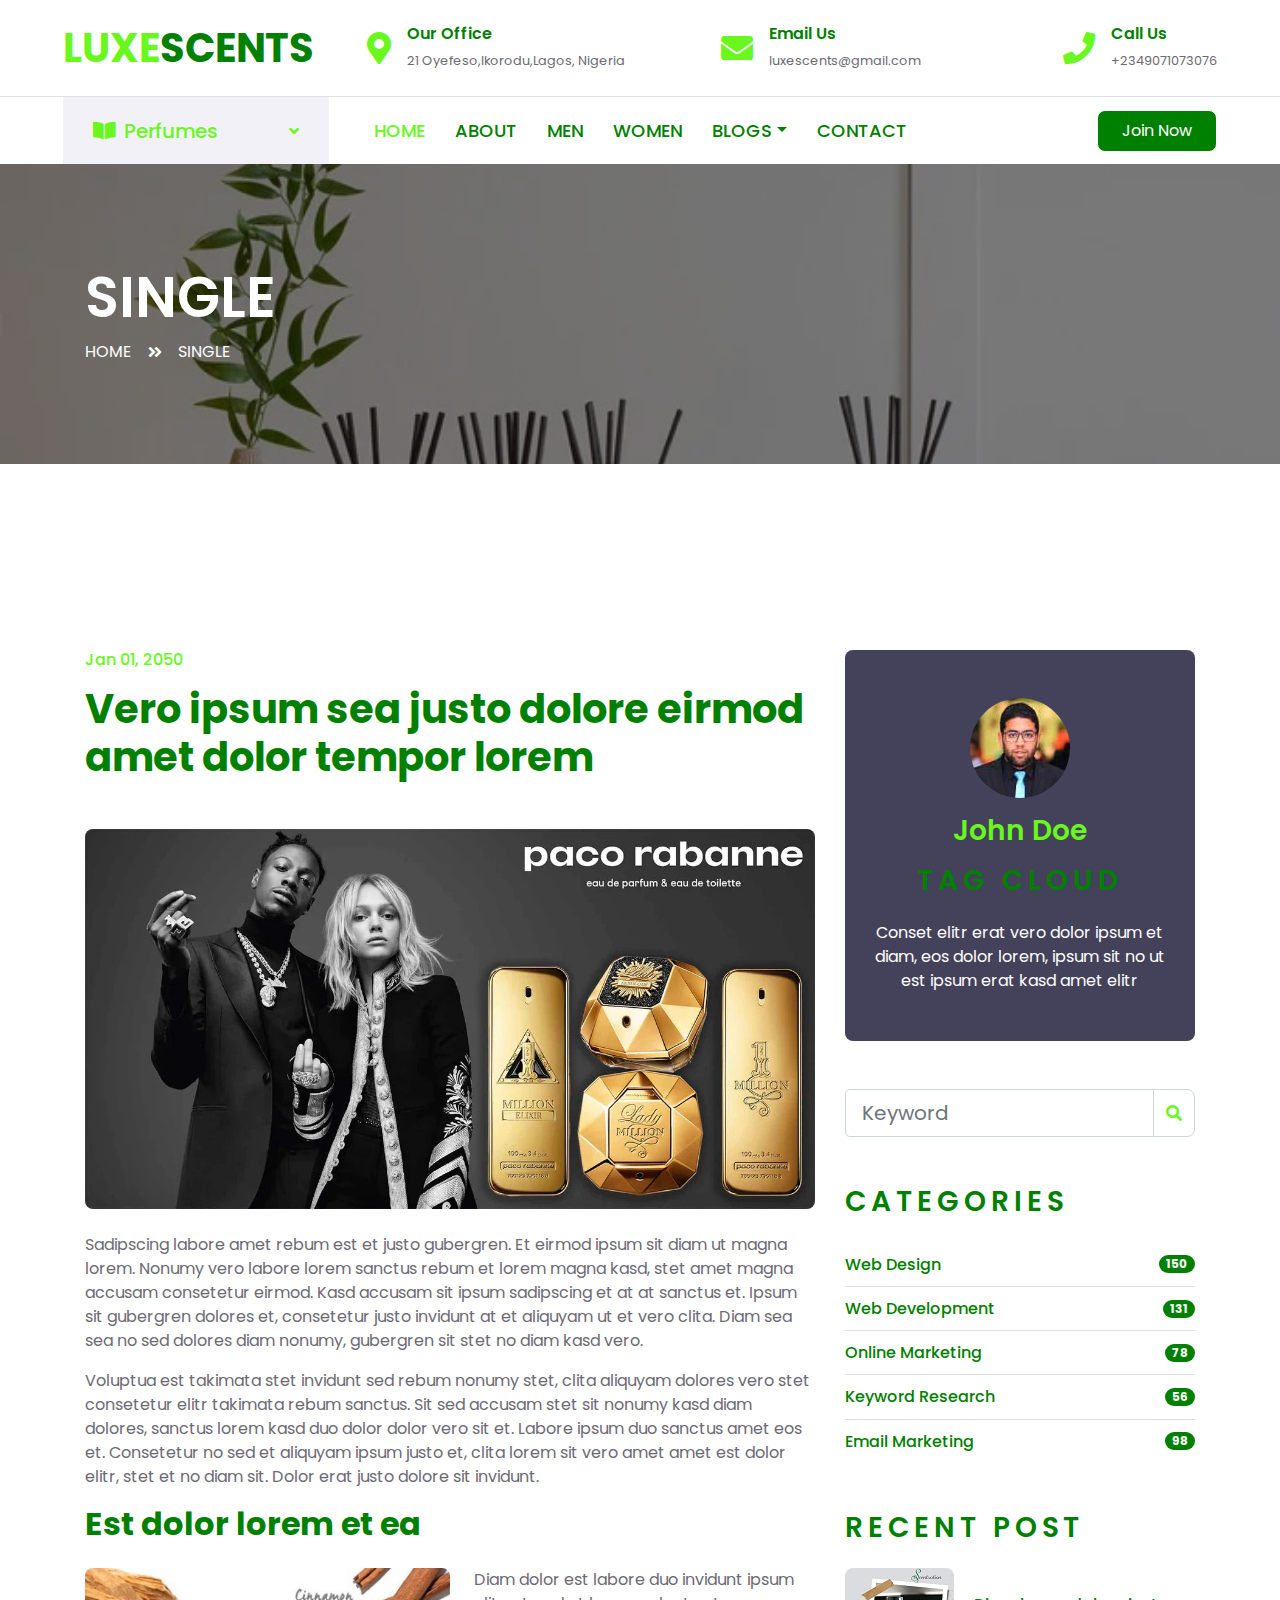
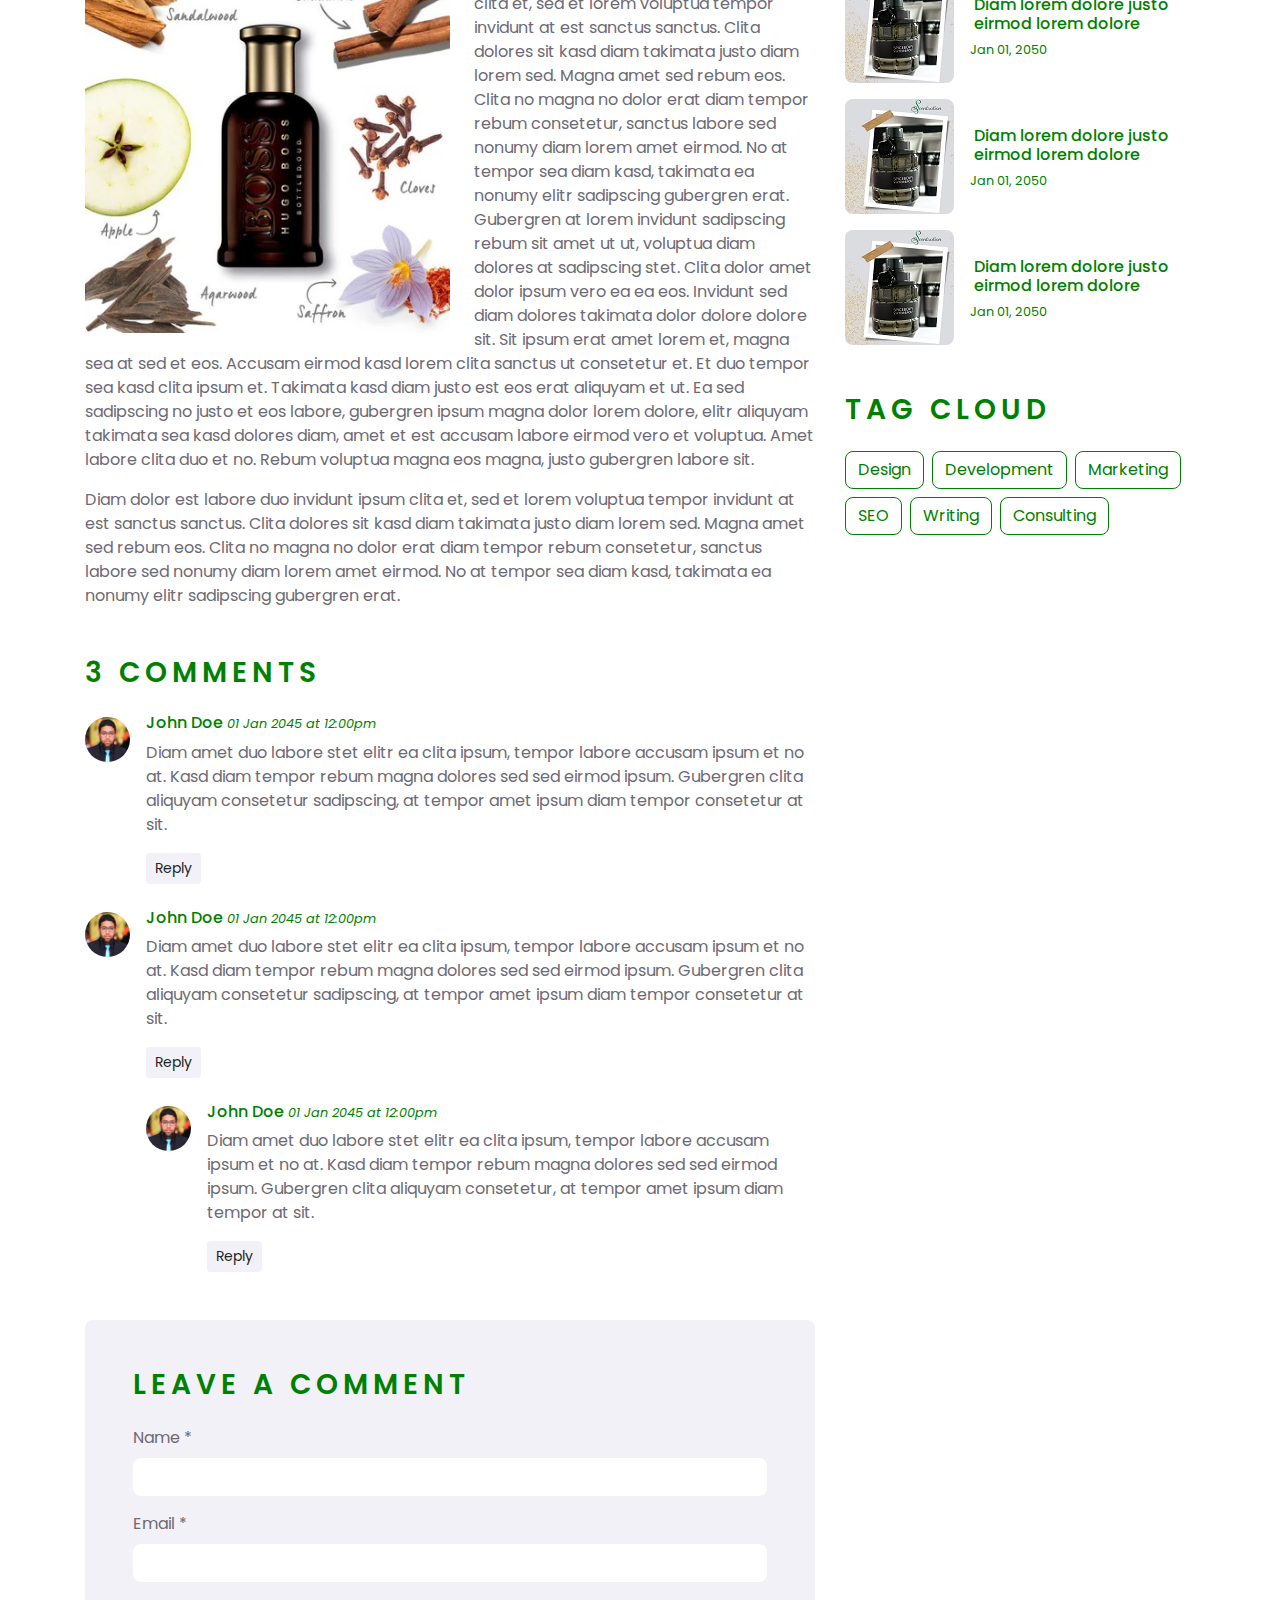
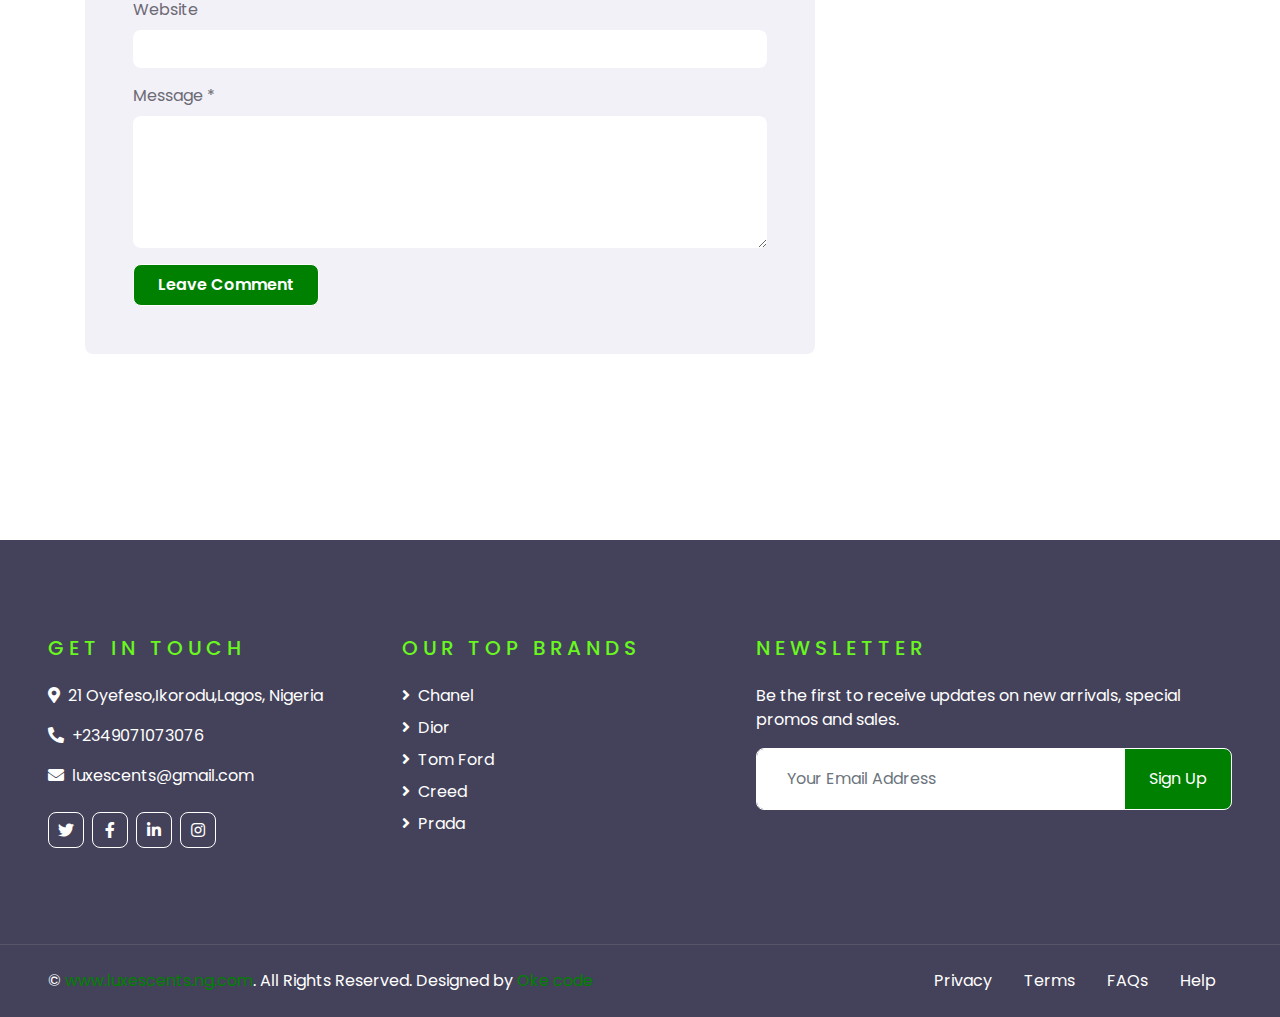
<file: single.html>
<!DOCTYPE html>
<html lang="en">

<head>
    <meta charset="utf-8">
    <title>LUXE SCENTS - Online Perfume Store</title>
    <meta content="width=device-width, initial-scale=1.0" name="viewport">
    <meta content="Free HTML Templates" name="keywords">
    <meta content="Free HTML Templates" name="description">

    <!-- Favicon -->
    <link href="img/favicon.ico" rel="icon">

    <!-- Google Web Fonts -->
    <link rel="preconnect" href="https://fonts.gstatic.com">
    <link href="https://fonts.googleapis.com/css2?family=Poppins:wght@400;500;600;700&display=swap" rel="stylesheet"> 

    <!-- Font Awesome -->
    <link href="https://cdnjs.cloudflare.com/ajax/libs/font-awesome/5.10.0/css/all.min.css" rel="stylesheet">

    <!-- Libraries Stylesheet -->
    <link href="lib/owlcarousel/assets/owl.carousel.min.css" rel="stylesheet">

    <!-- Customized Bootstrap Stylesheet -->
    <link href="css/style.css" rel="stylesheet">
</head>

<body>
    <!-- Topbar Start -->
    <div class="container-fluid d-none d-lg-block">
        <div class="row align-items-center py-4 px-xl-5">
            <div class="col-lg-3">
                <a href="" class="text-decoration-none">
                    <h1 class="m-0"><span class="text-primary">LUXE</span>SCENTS</h1>
                </a>
            </div>
            <div class="col-lg-3 text-right">
                <div class="d-inline-flex align-items-center">
                    <i class="fa fa-2x fa-map-marker-alt text-primary mr-3"></i>
                    <div class="text-left">
                        <h6 class="font-weight-semi-bold mb-1">Our Office</h6>
                        <small>21 Oyefeso,Ikorodu,Lagos, Nigeria</small>
                    </div>
                </div>
            </div>
            <div class="col-lg-3 text-right">
                <div class="d-inline-flex align-items-center">
                    <i class="fa fa-2x fa-envelope text-primary mr-3"></i>
                    <div class="text-left">
                        <h6 class="font-weight-semi-bold mb-1">Email Us</h6>
                        <small>luxescents@gmail.com</small>
                    </div>
                </div>
            </div>
            <div class="col-lg-3 text-right">
                <div class="d-inline-flex align-items-center">
                    <i class="fa fa-2x fa-phone text-primary mr-3"></i>
                    <div class="text-left">
                        <h6 class="font-weight-semi-bold mb-1">Call Us</h6>
                        <small>+2349071073076</small>
                    </div>
                </div>
            </div>
        </div>
    </div>
    <!-- Topbar End -->


    <!-- Navbar Start -->
    <div class="container-fluid">
        <div class="row border-top px-xl-5">
            <div class="col-lg-3 d-none d-lg-block">
                <a class="d-flex align-items-center justify-content-between bg-secondary w-100 text-decoration-none" data-toggle="collapse" href="#navbar-vertical" style="height: 67px; padding: 0 30px;">
                    <h5 class="text-primary m-0"><i class="fa fa-book-open mr-2"></i>Perfumes</h5>
                    <i class="fa fa-angle-down text-primary"></i>
                </a>
                <nav class="collapse position-absolute navbar navbar-vertical navbar-light align-items-start p-0 border border-top-0 border-bottom-0 bg-light" id="navbar-vertical" style="width: calc(100% - 30px); z-index: 9;">
                    <div class="navbar-nav w-100">
                        <div class="nav-item dropdown">
                            <a href="#" class="nav-link" data-toggle="dropdown">Designer Perfume <i class="fa fa-angle-down float-right mt-1"></i></a>
                            <div class="dropdown-menu position-absolute bg-secondary border-0 rounded-0 w-100 m-0">
                                <a href="" class="dropdown-item">Sauvage</a>
                                <a href="" class="dropdown-item">Chanel</a>
                                <a href="" class="dropdown-item">Tom Ford</a>
                            </div>
                        </div>
                        <a href="" class="nav-item nav-link">Body Mist</a>
                        <a href="" class="nav-item nav-link">Roll-on Deodorant</a>
                        <a href="" class="nav-item nav-link">Oils</a>
                        <a href="" class="nav-item nav-link">Cologne</a>
                    </div>
                </nav>
            </div>
            <div class="col-lg-9">
                <nav class="navbar navbar-expand-lg bg-light navbar-light py-3 py-lg-0 px-0">
                    <a href="" class="text-decoration-none d-block d-lg-none">
                        <h1 class="m-0"><span class="text-primary">LUXE</span>SCENTS</h1>
                    </a>
                    <button type="button" class="navbar-toggler" data-toggle="collapse" data-target="#navbarCollapse">
                        <span class="navbar-toggler-icon"></span>
                    </button>
                    <div class="collapse navbar-collapse justify-content-between" id="navbarCollapse">
                        <div class="navbar-nav py-0">
                            <a href="index.html" class="nav-item nav-link active">HOME</a>
                            <a href="about.html" class="nav-item nav-link">ABOUT</a>
                            <a href="men.html" class="nav-item nav-link">MEN</a>
                            <a href="women.html" class="nav-item nav-link">WOMEN</a>
                             <div class="nav-item dropdown">
                                <a href="#" class="nav-link dropdown-toggle" data-toggle="dropdown">BLOGS</a>
                                <div class="dropdown-menu rounded-0 m-0">
                                    <a href="blog.html" class="dropdown-item">BLOG LIST</a>
                                   
                                </div>
                            </div>
                            <a href="contact.html" class="nav-item nav-link">CONTACT</a>
                        </div>
                        <a class="btn btn-primary py-2 px-4 ml-auto d-none d-lg-block" href="">Join Now</a>
                    </div>
                </nav>
            </div>
        </div>
    </div>
    <!-- Navbar End -->


    <!-- Header Start -->
    <div class="container-fluid page-header" style="margin-bottom: 90px;">
        <div class="container">
            <div class="d-flex flex-column justify-content-center" style="min-height: 300px">
                <h3 class="display-4 text-white text-uppercase">Single</h3>
                <div class="d-inline-flex text-white">
                    <p class="m-0 text-uppercase"><a class="text-white" href="">Home</a></p>
                    <i class="fa fa-angle-double-right pt-1 px-3"></i>
                    <p class="m-0 text-uppercase">Single</p>
                </div>
            </div>
        </div>
    </div>
    <!-- Header End -->


    <!-- Detail Start -->
    <div class="container-fluid py-5">
        <div class="container py-5">
            <div class="row">
                <div class="col-lg-8">
                    <div class="mb-5">
                        <h6 class="text-primary mb-3">Jan 01, 2050</h6>
                        <h1 class="mb-5">Vero ipsum sea justo dolore eirmod amet dolor tempor lorem</h1>
                        <img class="img-fluid rounded w-100 mb-4" src="img/carousel-1.jpg" alt="Image">
                        <p>Sadipscing labore amet rebum est et justo gubergren. Et eirmod ipsum sit diam ut magna lorem.
                            Nonumy vero labore lorem sanctus rebum et lorem magna kasd, stet amet magna accusam
                            consetetur eirmod. Kasd accusam sit ipsum sadipscing et at at sanctus et. Ipsum sit
                            gubergren dolores et, consetetur justo invidunt at et aliquyam ut et vero clita. Diam sea
                            sea no sed dolores diam nonumy, gubergren sit stet no diam kasd vero.</p>
                        <p>Voluptua est takimata stet invidunt sed rebum nonumy stet, clita aliquyam dolores vero stet
                            consetetur elitr takimata rebum sanctus. Sit sed accusam stet sit nonumy kasd diam dolores,
                            sanctus lorem kasd duo dolor dolor vero sit et. Labore ipsum duo sanctus amet eos et.
                            Consetetur no sed et aliquyam ipsum justo et, clita lorem sit vero amet amet est dolor
                            elitr, stet et no diam sit. Dolor erat justo dolore sit invidunt.</p>
                        <h2 class="mb-4">Est dolor lorem et ea</h2>
                        <img class="img-fluid rounded w-50 float-left mr-4 mb-3" src="img/blog-1.jpg" alt="Image">
                        <p>Diam dolor est labore duo invidunt ipsum clita et, sed et lorem voluptua tempor invidunt at
                            est sanctus sanctus. Clita dolores sit kasd diam takimata justo diam lorem sed. Magna amet
                            sed rebum eos. Clita no magna no dolor erat diam tempor rebum consetetur, sanctus labore sed
                            nonumy diam lorem amet eirmod. No at tempor sea diam kasd, takimata ea nonumy elitr
                            sadipscing gubergren erat. Gubergren at lorem invidunt sadipscing rebum sit amet ut ut,
                            voluptua diam dolores at sadipscing stet. Clita dolor amet dolor ipsum vero ea ea eos.
                            Invidunt sed diam dolores takimata dolor dolore dolore sit. Sit ipsum erat amet lorem et,
                            magna sea at sed et eos. Accusam eirmod kasd lorem clita sanctus ut consetetur et. Et duo
                            tempor sea kasd clita ipsum et. Takimata kasd diam justo est eos erat aliquyam et ut. Ea sed
                            sadipscing no justo et eos labore, gubergren ipsum magna dolor lorem dolore, elitr aliquyam
                            takimata sea kasd dolores diam, amet et est accusam labore eirmod vero et voluptua. Amet
                            labore clita duo et no. Rebum voluptua magna eos magna, justo gubergren labore sit.</p>
                        <p>Diam dolor est labore duo invidunt ipsum clita et, sed et lorem voluptua tempor invidunt at
                            est sanctus sanctus. Clita dolores sit kasd diam takimata justo diam lorem sed. Magna amet
                            sed rebum eos. Clita no magna no dolor erat diam tempor rebum consetetur, sanctus labore sed
                            nonumy diam lorem amet eirmod. No at tempor sea diam kasd, takimata ea nonumy elitr
                            sadipscing gubergren erat.</p>
                    </div>

                    <!-- Comment List -->
                    <div class="mb-5">
                        <h3 class="text-uppercase mb-4" style="letter-spacing: 5px;">3 Comments</h3>
                        <div class="media mb-4">
                            <img src="img/user.jpg" alt="Image" class="img-fluid rounded-circle mr-3 mt-1"
                                style="width: 45px;">
                            <div class="media-body">
                                <h6>John Doe <small><i>01 Jan 2045 at 12:00pm</i></small></h6>
                                <p>Diam amet duo labore stet elitr ea clita ipsum, tempor labore accusam ipsum et no at.
                                    Kasd diam tempor rebum magna dolores sed sed eirmod ipsum. Gubergren clita aliquyam
                                    consetetur sadipscing, at tempor amet ipsum diam tempor consetetur at sit.</p>
                                <button class="btn btn-sm btn-secondary">Reply</button>
                            </div>
                        </div>
                        <div class="media mb-4">
                            <img src="img/user.jpg" alt="Image" class="img-fluid rounded-circle mr-3 mt-1"
                                style="width: 45px;">
                            <div class="media-body">
                                <h6>John Doe <small><i>01 Jan 2045 at 12:00pm</i></small></h6>
                                <p>Diam amet duo labore stet elitr ea clita ipsum, tempor labore accusam ipsum et no at.
                                    Kasd diam tempor rebum magna dolores sed sed eirmod ipsum. Gubergren clita aliquyam
                                    consetetur sadipscing, at tempor amet ipsum diam tempor consetetur at sit.</p>
                                <button class="btn btn-sm btn-secondary">Reply</button>
                                <div class="media mt-4">
                                    <img src="img/user.jpg" alt="Image" class="img-fluid rounded-circle mr-3 mt-1"
                                        style="width: 45px;">
                                    <div class="media-body">
                                        <h6>John Doe <small><i>01 Jan 2045 at 12:00pm</i></small></h6>
                                        <p>Diam amet duo labore stet elitr ea clita ipsum, tempor labore accusam ipsum
                                            et no at. Kasd diam tempor rebum magna dolores sed sed eirmod ipsum.
                                            Gubergren clita aliquyam consetetur, at tempor amet ipsum diam tempor at
                                            sit.</p>
                                        <button class="btn btn-sm btn-secondary">Reply</button>
                                    </div>
                                </div>
                            </div>
                        </div>
                    </div>

                    <!-- Comment Form -->
                    <div class="bg-secondary rounded p-5">
                        <h3 class="text-uppercase mb-4" style="letter-spacing: 5px;">Leave a comment</h3>
                        <form>
                            <div class="form-group">
                                <label for="name">Name *</label>
                                <input type="text" class="form-control border-0" id="name">
                            </div>
                            <div class="form-group">
                                <label for="email">Email *</label>
                                <input type="email" class="form-control border-0" id="email">
                            </div>
                            <div class="form-group">
                                <label for="website">Website</label>
                                <input type="url" class="form-control border-0" id="website">
                            </div>

                            <div class="form-group">
                                <label for="message">Message *</label>
                                <textarea id="message" cols="30" rows="5" class="form-control border-0"></textarea>
                            </div>
                            <div class="form-group mb-0">
                                <input type="submit" value="Leave Comment" class="btn btn-primary py-md-2 px-md-4 font-weight-semi-bold">
                            </div>
                        </form>
                    </div>
                </div>

                <div class="col-lg-4 mt-5 mt-lg-0">
                    <!-- Author Bio -->
                    <div class="d-flex flex-column text-center bg-dark rounded mb-5 py-5 px-4">
                        <img src="img/user.jpg" class="img-fluid rounded-circle mx-auto mb-3" style="width: 100px;">
                        <h3 class="text-primary mb-3">John Doe</h3>
                        <h3 class="text-uppercase mb-4" style="letter-spacing: 5px;">Tag Cloud</h3>
                        <p class="text-white m-0">Conset elitr erat vero dolor ipsum et diam, eos dolor lorem, ipsum sit
                            no ut est ipsum erat kasd amet elitr</p>
                    </div>

                    <!-- Search Form -->
                    <div class="mb-5">
                        <form action="">
                            <div class="input-group">
                                <input type="text" class="form-control form-control-lg" placeholder="Keyword">
                                <div class="input-group-append">
                                    <span class="input-group-text bg-transparent text-primary"><i
                                            class="fa fa-search"></i></span>
                                </div>
                            </div>
                        </form>
                    </div>

                    <!-- Category List -->
                    <div class="mb-5">
                        <h3 class="text-uppercase mb-4" style="letter-spacing: 5px;">Categories</h3>
                        <ul class="list-group list-group-flush">
                            <li class="list-group-item d-flex justify-content-between align-items-center px-0">
                                <a href="" class="text-decoration-none h6 m-0">Web Design</a>
                                <span class="badge badge-primary badge-pill">150</span>
                            </li>
                            <li class="list-group-item d-flex justify-content-between align-items-center px-0">
                                <a href="" class="text-decoration-none h6 m-0">Web Development</a>
                                <span class="badge badge-primary badge-pill">131</span>
                            </li>
                            <li class="list-group-item d-flex justify-content-between align-items-center px-0">
                                <a href="" class="text-decoration-none h6 m-0">Online Marketing</a>
                                <span class="badge badge-primary badge-pill">78</span>
                            </li>
                            <li class="list-group-item d-flex justify-content-between align-items-center px-0">
                                <a href="" class="text-decoration-none h6 m-0">Keyword Research</a>
                                <span class="badge badge-primary badge-pill">56</span>
                            </li>
                            <li class="list-group-item d-flex justify-content-between align-items-center px-0">
                                <a href="" class="text-decoration-none h6 m-0">Email Marketing</a>
                                <span class="badge badge-primary badge-pill">98</span>
                            </li>
                        </ul>
                    </div>

                    <!-- Recent Post -->
                    <div class="mb-5">
                        <h3 class="text-uppercase mb-4" style="letter-spacing: 5px;">Recent Post</h3>
                        <a class="d-flex align-items-center text-decoration-none mb-3" href="">
                            <img class="img-fluid rounded" src="img/blog-80x80.jpg" alt="">
                            <div class="pl-3">
                                <h6 class="m-1">Diam lorem dolore justo eirmod lorem dolore</h6>
                                <small>Jan 01, 2050</small>
                            </div>
                        </a>
                        <a class="d-flex align-items-center text-decoration-none mb-3" href="">
                            <img class="img-fluid rounded" src="img/blog-80x80.jpg" alt="">
                            <div class="pl-3">
                                <h6 class="m-1">Diam lorem dolore justo eirmod lorem dolore</h6>
                                <small>Jan 01, 2050</small>
                            </div>
                        </a>
                        <a class="d-flex align-items-center text-decoration-none mb-3" href="">
                            <img class="img-fluid rounded" src="img/blog-80x80.jpg" alt="">
                            <div class="pl-3">
                                <h6 class="m-1">Diam lorem dolore justo eirmod lorem dolore</h6>
                                <small>Jan 01, 2050</small>
                            </div>
                        </a>
                    </div>

                    <!-- Tag Cloud -->
                    <div class="mb-5">
                        <h3 class="text-uppercase mb-4" style="letter-spacing: 5px;">Tag Cloud</h3>
                        <div class="d-flex flex-wrap m-n1">
                            <a href="" class="btn btn-outline-primary m-1">Design</a>
                            <a href="" class="btn btn-outline-primary m-1">Development</a>
                            <a href="" class="btn btn-outline-primary m-1">Marketing</a>
                            <a href="" class="btn btn-outline-primary m-1">SEO</a>
                            <a href="" class="btn btn-outline-primary m-1">Writing</a>
                            <a href="" class="btn btn-outline-primary m-1">Consulting</a>
                        </div>
                    </div>
                </div>
            </div>
        </div>
    </div>
    <!-- Detail End -->


    <!-- Footer Start -->
    <div class="container-fluid bg-dark text-white py-5 px-sm-3 px-lg-5" style="margin-top: 90px;">
        <div class="row pt-5">
            <div class="col-lg-7 col-md-12">
                <div class="row">
                    <div class="col-md-6 mb-5">
                        <h5 class="text-primary text-uppercase mb-4" style="letter-spacing: 5px;">Get In Touch</h5>
                        <p><i class="fa fa-map-marker-alt mr-2"></i>21 Oyefeso,Ikorodu,Lagos, Nigeria</p>
                        <p><i class="fa fa-phone-alt mr-2"></i>+2349071073076</p>
                        <p><i class="fa fa-envelope mr-2"></i>luxescents@gmail.com</p>
                        <div class="d-flex justify-content-start mt-4">
                            <a class="btn btn-outline-light btn-square mr-2" href="#"><i class="fab fa-twitter"></i></a>
                            <a class="btn btn-outline-light btn-square mr-2" href="#"><i class="fab fa-facebook-f"></i></a>
                            <a class="btn btn-outline-light btn-square mr-2" href="#"><i class="fab fa-linkedin-in"></i></a>
                            <a class="btn btn-outline-light btn-square" href="#"><i class="fab fa-instagram"></i></a>
                        </div>
                    </div>
                    <div class="col-md-6 mb-5">
                        <h5 class="text-primary text-uppercase mb-4" style="letter-spacing: 5px;">Our Top Brands</h5>
                        <div class="d-flex flex-column justify-content-start">
                            <a class="text-white mb-2" href="#"><i class="fa fa-angle-right mr-2"></i>Chanel</a>
                            <a class="text-white mb-2" href="#"><i class="fa fa-angle-right mr-2"></i>Dior</a>
                            <a class="text-white mb-2" href="#"><i class="fa fa-angle-right mr-2"></i>Tom Ford</a>
                            <a class="text-white mb-2" href="#"><i class="fa fa-angle-right mr-2"></i>Creed</a>
                            <a class="text-white" href="#"><i class="fa fa-angle-right mr-2"></i>Prada</a>
                        </div>
                    </div>
                </div>
            </div>
            <div class="col-lg-5 col-md-12 mb-5">
                <h5 class="text-primary text-uppercase mb-4" style="letter-spacing: 5px;">Newsletter</h5>
                <p>Be the first to receive updates on new arrivals, special promos and sales.</p>
                <div class="w-100">
                    <div class="input-group">
                        <input type="text" class="form-control border-light" style="padding: 30px;" placeholder="Your Email Address">
                        <div class="input-group-append">
                            <button class="btn btn-primary px-4">Sign Up</button>
                        </div>
                    </div>
                </div>
            </div>
        </div>
    </div>
    <div class="container-fluid bg-dark text-white border-top py-4 px-sm-3 px-md-5" style="border-color: rgba(256, 256, 256, .1) !important;">
        <div class="row">
            <div class="col-lg-6 text-center text-md-left mb-3 mb-md-0">
                <p class="m-0 text-white">&copy; <a href="#">www.luxescents.ng.com</a>. All Rights Reserved. Designed by <a href="https://htmlcodex.com">Oke code</a>
                </p>
            </div>
            <div class="col-lg-6 text-center text-md-right">
                <ul class="nav d-inline-flex">
                    <li class="nav-item">
                        <a class="nav-link text-white py-0" href="#">Privacy</a>
                    </li>
                    <li class="nav-item">
                        <a class="nav-link text-white py-0" href="#">Terms</a>
                    </li>
                    <li class="nav-item">
                        <a class="nav-link text-white py-0" href="#">FAQs</a>
                    </li>
                    <li class="nav-item">
                        <a class="nav-link text-white py-0" href="#">Help</a>
                    </li>
                </ul>
            </div>
        </div>
    </div>
    <!-- Footer End -->


    <!-- Back to Top -->
    <a href="#" class="btn btn-lg btn-primary btn-lg-square back-to-top"><i class="fa fa-angle-double-up"></i></a>


    <!-- JavaScript Libraries -->
    <script src="https://code.jquery.com/jquery-3.4.1.min.js"></script>
    <script src="https://stackpath.bootstrapcdn.com/bootstrap/4.4.1/js/bootstrap.bundle.min.js"></script>
    <script src="lib/easing/easing.min.js"></script>
    <script src="lib/owlcarousel/owl.carousel.min.js"></script>

    <!-- Contact Javascript File -->
    <script src="mail/jqBootstrapValidation.min.js"></script>
    <script src="mail/contact.js"></script>

    <!-- Template Javascript -->
    <script src="js/main.js"></script>
</body>

</html>
</file>
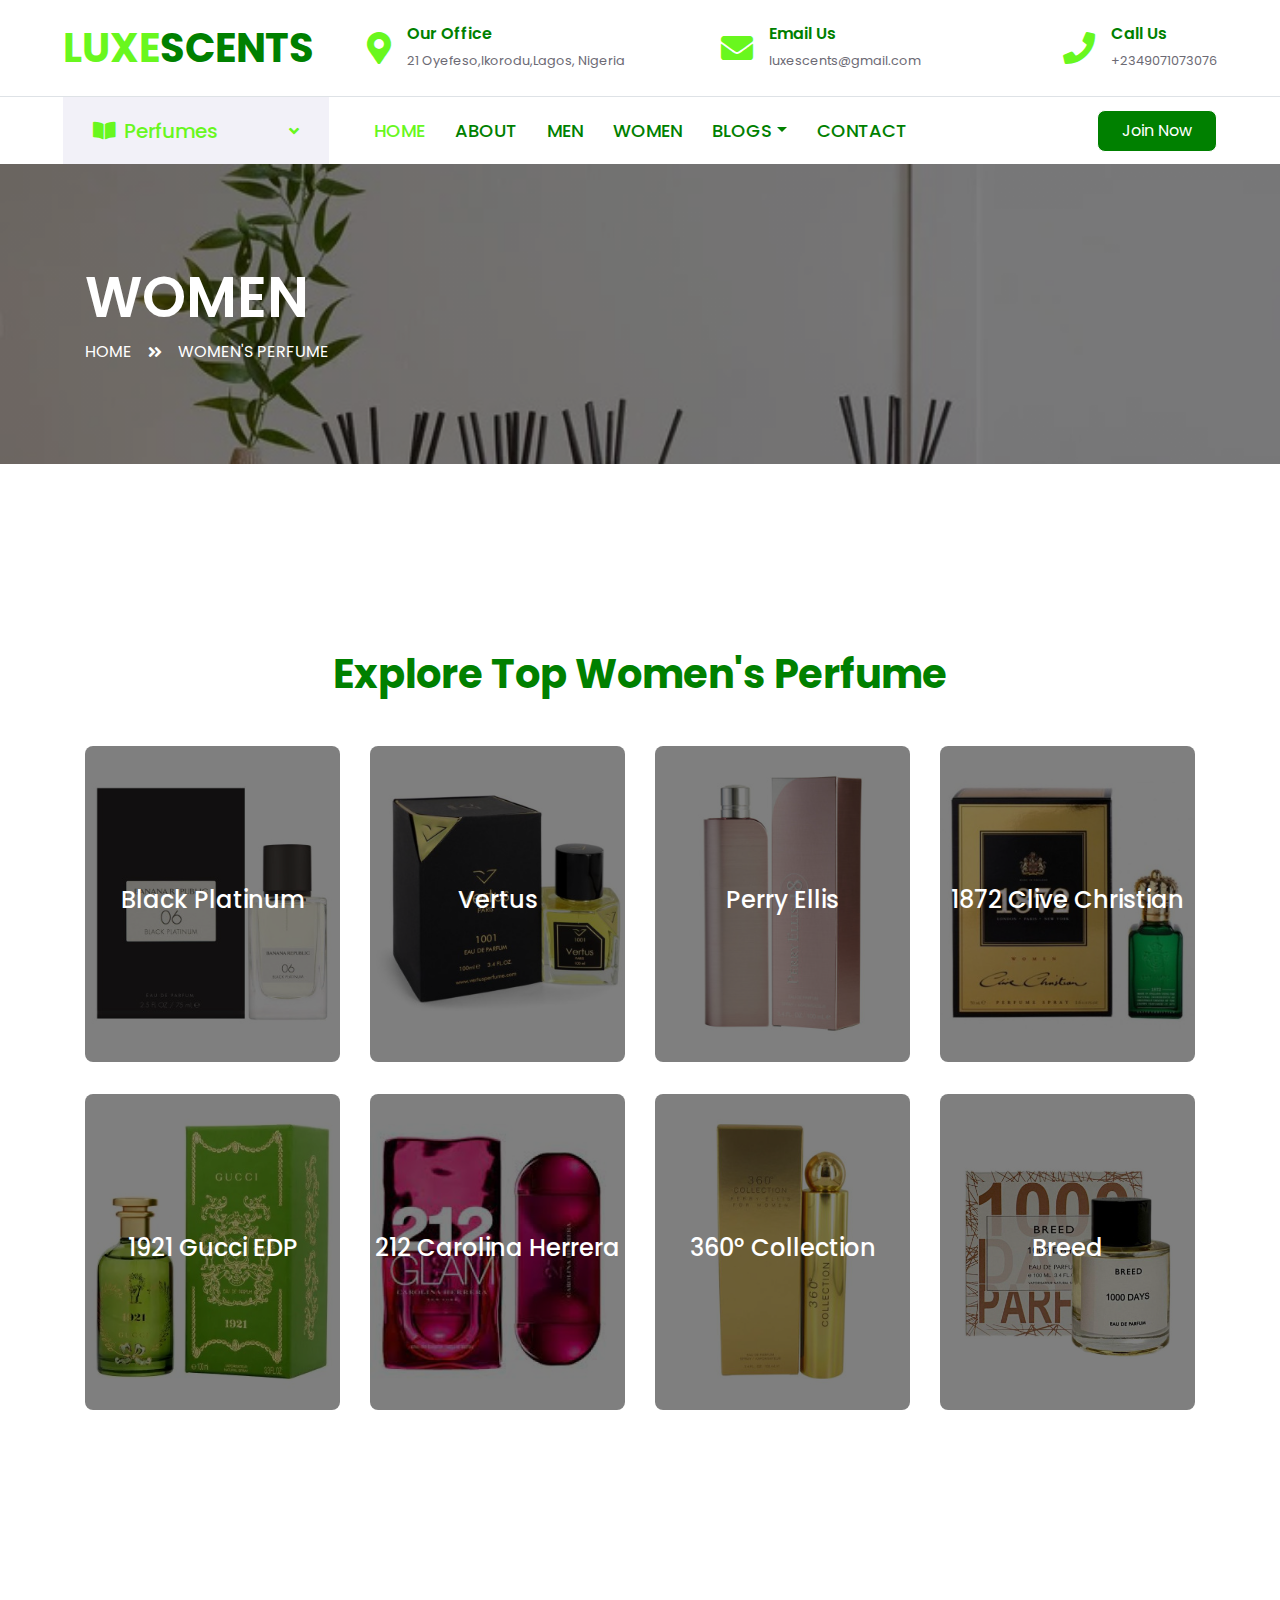
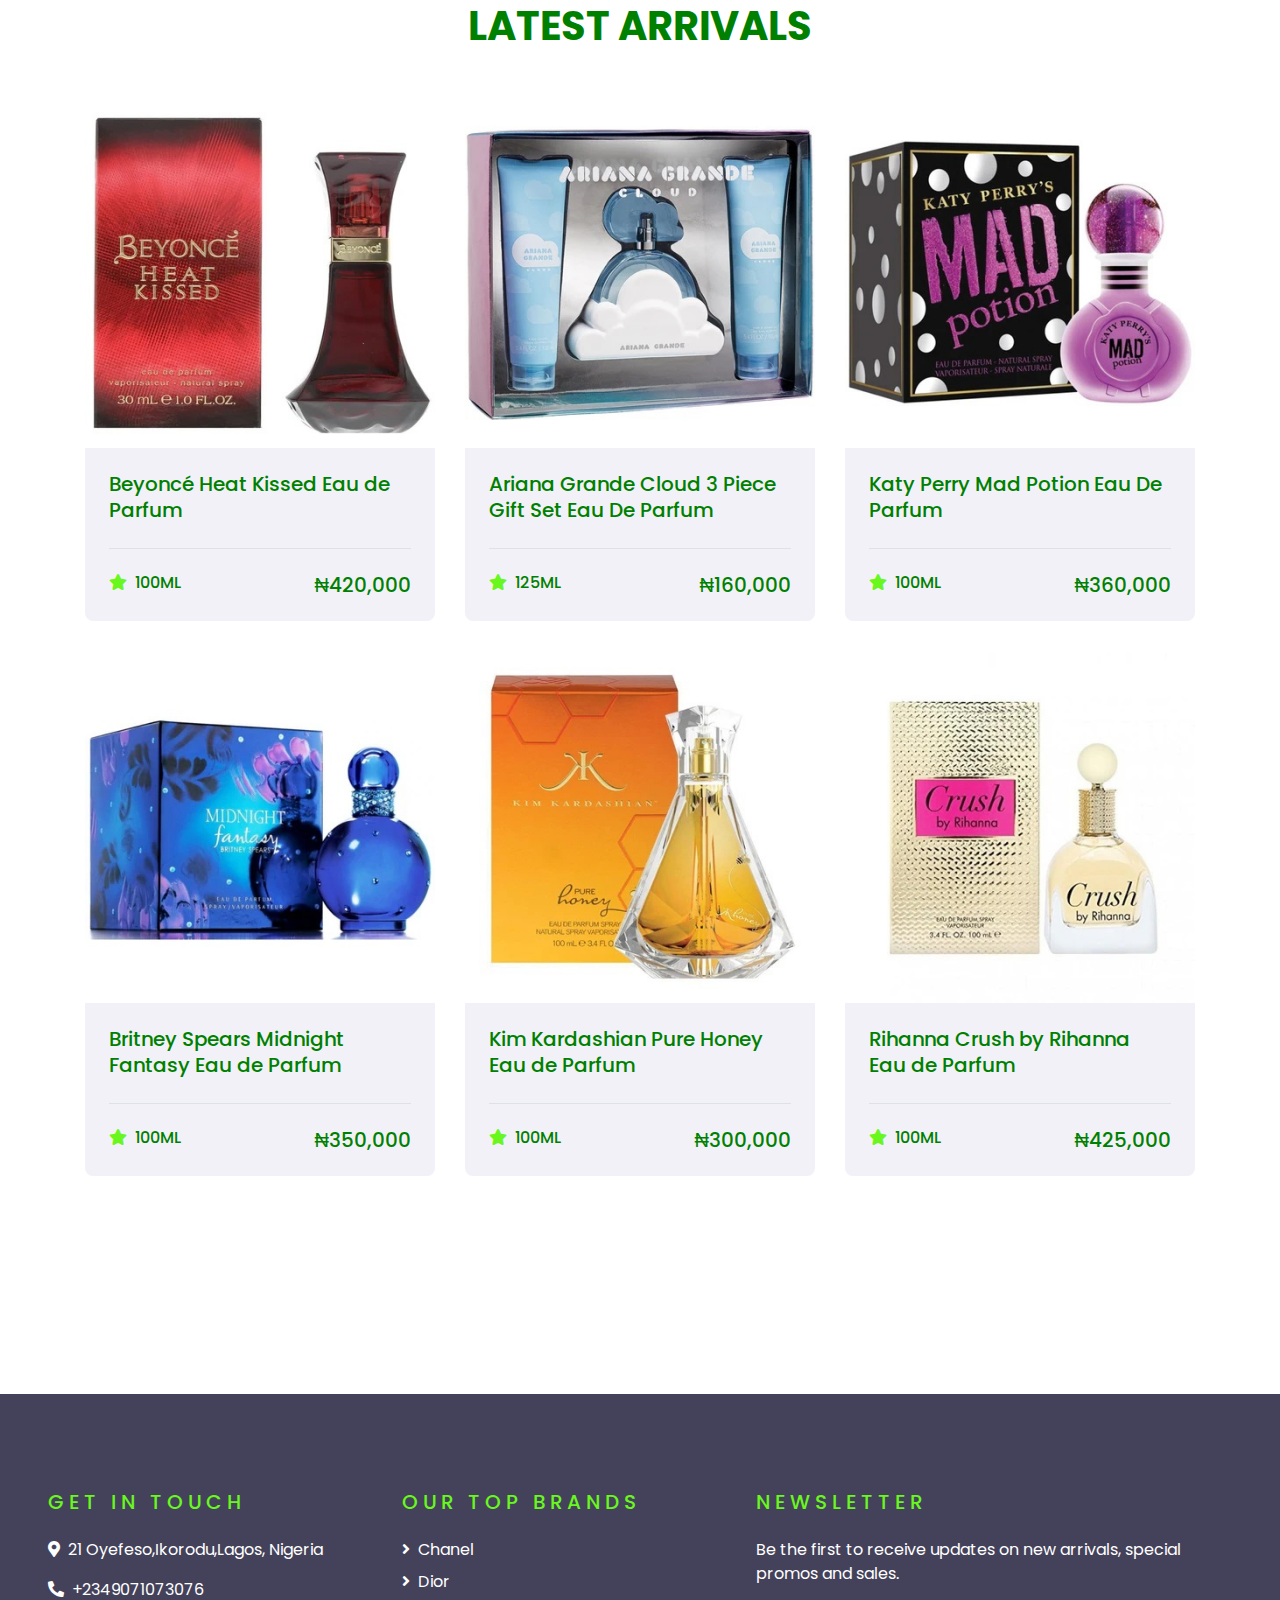
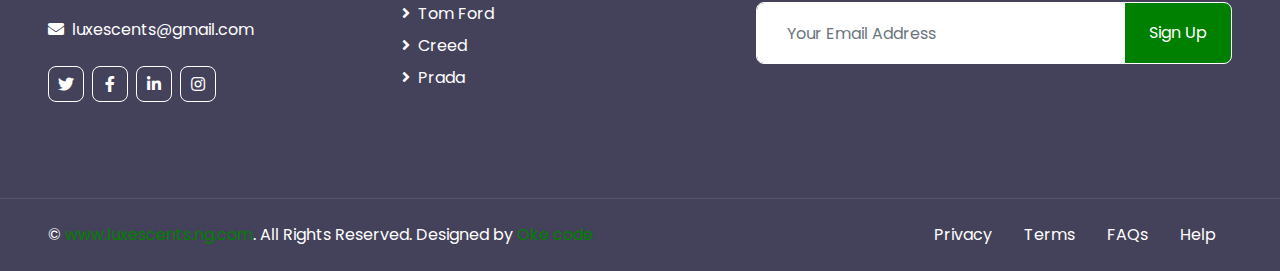
<file: women.html>
<!DOCTYPE html>
<html lang="en">

<hea<head>
    <meta charset="utf-8">
    <title>LUXE SCENTS - Online Perfume Store</title>
    <meta content="width=device-width, initial-scale=1.0" name="viewport">
    <meta content="Free HTML Templates" name="keywords">
    <meta content="Free HTML Templates" name="description">

    <!-- Favicon -->
    <link href="img/favicon.ico" rel="icon">

    <!-- Google Web Fonts -->
    <link rel="preconnect" href="https://fonts.gstatic.com">
    <link href="https://fonts.googleapis.com/css2?family=Poppins:wght@400;500;600;700&display=swap" rel="stylesheet"> 

    <!-- Font Awesome -->
    <link href="https://cdnjs.cloudflare.com/ajax/libs/font-awesome/5.10.0/css/all.min.css" rel="stylesheet">

    <!-- Libraries Stylesheet -->
    <link href="lib/owlcarousel/assets/owl.carousel.min.css" rel="stylesheet">

    <!-- Customized Bootstrap Stylesheet -->
    <link href="css/style.css" rel="stylesheet">
</head>

<body>
    <!-- Topbar Start -->
    <div class="container-fluid d-none d-lg-block">
        <div class="row align-items-center py-4 px-xl-5">
            <div class="col-lg-3">
                <a href="" class="text-decoration-none">
                    <h1 class="m-0"><span class="text-primary">LUXE</span>SCENTS</h1>
                </a>
            </div>
            <div class="col-lg-3 text-right">
                <div class="d-inline-flex align-items-center">
                    <i class="fa fa-2x fa-map-marker-alt text-primary mr-3"></i>
                    <div class="text-left">
                        <h6 class="font-weight-semi-bold mb-1">Our Office</h6>
                        <small>21 Oyefeso,Ikorodu,Lagos, Nigeria</small>
                    </div>
                </div>
            </div>
            <div class="col-lg-3 text-right">
                <div class="d-inline-flex align-items-center">
                    <i class="fa fa-2x fa-envelope text-primary mr-3"></i>
                    <div class="text-left">
                        <h6 class="font-weight-semi-bold mb-1">Email Us</h6>
                        <small>luxescents@gmail.com</small>
                    </div>
                </div>
            </div>
            <div class="col-lg-3 text-right">
                <div class="d-inline-flex align-items-center">
                    <i class="fa fa-2x fa-phone text-primary mr-3"></i>
                    <div class="text-left">
                        <h6 class="font-weight-semi-bold mb-1">Call Us</h6>
                        <small>+2349071073076</small>
                    </div>
                </div>
            </div>
        </div>
    </div>
    <!-- Topbar End -->


    <!-- Navbar Start -->
    <div class="container-fluid">
        <div class="row border-top px-xl-5">
            <div class="col-lg-3 d-none d-lg-block">
                <a class="d-flex align-items-center justify-content-between bg-secondary w-100 text-decoration-none" data-toggle="collapse" href="#navbar-vertical" style="height: 67px; padding: 0 30px;">
                    <h5 class="text-primary m-0"><i class="fa fa-book-open mr-2"></i>Perfumes</h5>
                    <i class="fa fa-angle-down text-primary"></i>
                </a>
                <nav class="collapse position-absolute navbar navbar-vertical navbar-light align-items-start p-0 border border-top-0 border-bottom-0 bg-light" id="navbar-vertical" style="width: calc(100% - 30px); z-index: 9;">
                    <div class="navbar-nav w-100">
                        <div class="nav-item dropdown">
                            <a href="#" class="nav-link" data-toggle="dropdown">Designer Perfume <i class="fa fa-angle-down float-right mt-1"></i></a>
                            <div class="dropdown-menu position-absolute bg-secondary border-0 rounded-0 w-100 m-0">
                                <a href="" class="dropdown-item">Sauvage</a>
                                <a href="" class="dropdown-item">Chanel</a>
                                <a href="" class="dropdown-item">Tom Ford</a>
                            </div>
                        </div>
                        <a href="" class="nav-item nav-link">Body Mist</a>
                        <a href="" class="nav-item nav-link">Roll-on Deodorant</a>
                        <a href="" class="nav-item nav-link">Oils</a>
                        <a href="" class="nav-item nav-link">Cologne</a>
                    </div>
                </nav>
            </div>
            <div class="col-lg-9">
                <nav class="navbar navbar-expand-lg bg-light navbar-light py-3 py-lg-0 px-0">
                    <a href="" class="text-decoration-none d-block d-lg-none">
                        <h1 class="m-0"><span class="text-primary">LUXE</span>SCENTS</h1>
                    </a>
                    <button type="button" class="navbar-toggler" data-toggle="collapse" data-target="#navbarCollapse">
                        <span class="navbar-toggler-icon"></span>
                    </button>
                    <div class="collapse navbar-collapse justify-content-between" id="navbarCollapse">
                        <div class="navbar-nav py-0">
                            <a href="index.html" class="nav-item nav-link active">HOME</a>
                            <a href="about.html" class="nav-item nav-link">ABOUT</a>
                            <a href="men.html" class="nav-item nav-link">MEN</a>
                            <a href="women.html" class="nav-item nav-link">WOMEN</a>
                            <div class="nav-item dropdown">
                                <a href="#" class="nav-link dropdown-toggle" data-toggle="dropdown">BLOGS</a>
                                <div class="dropdown-menu rounded-0 m-0">
                                    <a href="blog.html" class="dropdown-item">BLOG LIST</a>
                                   
                                </div>
                            </div>
                            <a href="contact.html" class="nav-item nav-link">CONTACT</a>
                        </div>
                        <a class="btn btn-primary py-2 px-4 ml-auto d-none d-lg-block" href="">Join Now</a>
                    </div>
                </nav>
            </div>
        </div>
    </div>
    <!-- Navbar End -->


    <!-- Header Start -->
    <div class="container-fluid page-header" style="margin-bottom: 90px;">
        <div class="container">
            <div class="d-flex flex-column justify-content-center" style="min-height: 300px">
                <h3 class="display-4 text-white text-uppercase">Women</h3>
                <div class="d-inline-flex text-white">
                    <p class="m-0 text-uppercase"><a class="text-white" href="index.html">Home</a></p>
                    <i class="fa fa-angle-double-right pt-1 px-3"></i>
                    <p class="m-0 text-uppercase">WOMEN'S PERFUME</p>
                </div>
            </div>
        </div>
    </div>
    <!-- Header End -->

 <!-- Category Start -->
    <div class="container-fluid py-5">
        <div class="container pt-5 pb-3">
            <div class="text-center mb-5">
                <!-- <h5 class="text-primary text-uppercase mb-3" style="letter-spacing: 5px;">Subjects</h5> -->
                <h1>Explore Top Women's Perfume</h1>
            </div>
            <div class="row">
                <div class="col-lg-3 col-md-6 mb-4">
                    <div class="cat-item position-relative overflow-hidden rounded mb-2">
                        <img class="img-fluid" src="img/w-1.jpg" alt="">
                        <a class="cat-overlay text-white text-decoration-none" href="">
                            <h4 class="text-white font-weight-medium">Black Platinum</h4>
                            <!-- <span>100 Courses</span> -->
                        </a>
                    </div>
                </div>
                <div class="col-lg-3 col-md-6 mb-4">
                    <div class="cat-item position-relative overflow-hidden rounded mb-2">
                        <img class="img-fluid" src="img/w-2.jpg" alt="">
                        <a class="cat-overlay text-white text-decoration-none" href="">
                            <h4 class="text-white font-weight-medium">Vertus </h4>
                            <!-- <span>100 Courses</span> -->
                        </a>
                    </div>
                </div>
                <div class="col-lg-3 col-md-6 mb-4">
                    <div class="cat-item position-relative overflow-hidden rounded mb-2">
                        <img class="img-fluid" src="img/w-3.jpg" alt="">
                        <a class="cat-overlay text-white text-decoration-none" href="">
                            <h4 class="text-white font-weight-medium"> Perry Ellis</h4>
                            <!-- <span>100 Courses</span> -->
                        </a>
                    </div>
                </div>
                <div class="col-lg-3 col-md-6 mb-4">
                    <div class="cat-item position-relative overflow-hidden rounded mb-2">
                        <img class="img-fluid" src="img/w-4.jpg" alt="">
                        <a class="cat-overlay text-white text-decoration-none" href="">
                            <h4 class="text-white font-weight-medium">1872 Clive Christian</h4>
                            <!-- <span>100 Courses</span> -->
                        </a>
                    </div>
                </div>
                <div class="col-lg-3 col-md-6 mb-4">
                    <div class="cat-item position-relative overflow-hidden rounded mb-2">
                        <img class="img-fluid" src="img/w-5.jpg" alt="">
                        <a class="cat-overlay text-white text-decoration-none" href="">
                            <h4 class="text-white font-weight-medium">1921 Gucci EDP</h4>
                           <!--  <span>100 Courses</span> -->
                        </a>
                    </div>
                </div>
                <div class="col-lg-3 col-md-6 mb-4">
                    <div class="cat-item position-relative overflow-hidden rounded mb-2">
                        <img class="img-fluid" src="img/w-6.jpg" alt="">
                        <a class="cat-overlay text-white text-decoration-none" href="">
                            <h4 class="text-white font-weight-medium">212 Carolina Herrera</h4>
                            <!-- <span>100 Courses</span> -->
                        </a>
                    </div>
                </div>
                <div class="col-lg-3 col-md-6 mb-4">
                    <div class="cat-item position-relative overflow-hidden rounded mb-2">
                        <img class="img-fluid" src="img/w-7.jpg" alt="">
                        <a class="cat-overlay text-white text-decoration-none" href="">
                            <h4 class="text-white font-weight-medium">360° Collection</h4>
                            <!-- <span>100 Courses</span> -->
                        </a>
                    </div>
                </div>
                <div class="col-lg-3 col-md-6 mb-4">
                    <div class="cat-item position-relative overflow-hidden rounded mb-2">
                        <img class="img-fluid" src="img/w-8.jpg" alt="">
                        <a class="cat-overlay text-white text-decoration-none" href="">
                            <h4 class="text-white font-weight-medium">Breed </h4>
                           <!--  <span>100 Courses</span> -->
                        </a>
                    </div>
                </div>
            </div>
        </div>
    </div>
    <!-- Category Start -->


    <!-- Courses Start -->
    <div class="container-fluid py-5">
        <div class="container py-5">
            <div class="text-center mb-5">
               <!--  <h5 class="text-primary text-uppercase mb-3" style="letter-spacing: 5px;">Courses</h5> -->
                <h1>LATEST ARRIVALS</h1>
            </div>
            <div class="row">
                <div class="col-lg-4 col-md-6 mb-4">
                    <div class="rounded overflow-hidden mb-2">
                        <img class="img-fluid" src="img/woman-1.jpg" alt="">
                        <div class="bg-secondary p-4">
                            <!-- <div class="d-flex justify-content-between mb-3">
                            <small class="m-0"><i class="fa fa-users text-primary mr-2"></i>25 Students</small>
                                <small class="m-0"><i class="far fa-clock text-primary mr-2"></i>01h 30m</small>
                            </div> -->
                            <a class="h5" href="">Beyoncé Heat Kissed Eau de Parfum </a>
                            <div class="border-top mt-4 pt-4">
                                <div class="d-flex justify-content-between">
                                    <h6 class="m-0"><i class="fa fa-star text-primary mr-2"></i>100ML <small></small></h6>
                                    <h5 class="m-0">&#8358;420,000</h5>
                                </div>
                            </div>
                        </div>
                    </div>
                </div>
                <div class="col-lg-4 col-md-6 mb-4">
                    <div class="rounded overflow-hidden mb-2">
                        <img class="img-fluid" src="img/woman-2.jpg" alt="">
                        <div class="bg-secondary p-4">
                            <!-- <div class="d-flex justify-content-between mb-3">
                                <small class="m-0"><i class="fa fa-users text-primary mr-2"></i>25 Students</small>
                                <small class="m-0"><i class="far fa-clock text-primary mr-2"></i>01h 30m</small>
                            </div> -->
                            <a class="h5" href="">Ariana Grande Cloud 3 Piece Gift Set Eau De Parfum </a>
                             <div class="border-top mt-4 pt-4">
                                <div class="d-flex justify-content-between">
                                    <h6 class="m-0"><i class="fa fa-star text-primary mr-2"></i>125ML <small></small></h6>
                                    <h5 class="m-0">&#8358;160,000</h5>
                                </div>
                            </div>
                        </div>
                    </div>
                </div>
                <div class="col-lg-4 col-md-6 mb-4">
                    <div class="rounded overflow-hidden mb-2">
                        <img class="img-fluid" src="img/woman-3.jpg" alt="">
                        <div class="bg-secondary p-4">
                            <!-- <div class="d-flex justify-content-between mb-3">
                                <small class="m-0"><i class="fa fa-users text-primary mr-2"></i>25 Students</small>
                                <small class="m-0"><i class="far fa-clock text-primary mr-2"></i>01h 30m</small>
                            </div> -->
                            <a class="h5" href="">Katy Perry Mad Potion Eau De Parfum</a>
                            <div class="border-top mt-4 pt-4">
                                <div class="d-flex justify-content-between">
                                    <h6 class="m-0"><i class="fa fa-star text-primary mr-2"></i>100ML <small></small></h6>
                                    <h5 class="m-0">&#8358;360,000</h5>
                                </div>
                            </div>
                        </div>
                    </div>
                </div>
                <div class="col-lg-4 col-md-6 mb-4">
                    <div class="rounded overflow-hidden mb-2">
                        <img class="img-fluid" src="img/woman-4.jpg" alt="">
                        <div class="bg-secondary p-4">
                            <!-- <div class="d-flex justify-content-between mb-3">
                                <small class="m-0"><i class="fa fa-users text-primary mr-2"></i>25 Students</small>
                                <small class="m-0"><i class="far fa-clock text-primary mr-2"></i>01h 30m</small>
                            </div> -->
                            <a class="h5" href="">Britney Spears Midnight Fantasy Eau de Parfum</a>
                            <div class="border-top mt-4 pt-4">
                                <div class="d-flex justify-content-between">
                                    <h6 class="m-0"><i class="fa fa-star text-primary mr-2"></i>100ML <small></small></h6>
                                    <h5 class="m-0">&#8358;350,000</h5>
                                </div>
                            </div>
                        </div>
                    </div>
                </div>
                <div class="col-lg-4 col-md-6 mb-4">
                    <div class="rounded overflow-hidden mb-2">
                        <img class="img-fluid" src="img/woman-5.jpg" alt="">
                        <div class="bg-secondary p-4">
                            <!-- <div class="d-flex justify-content-between mb-3">
                                <small class="m-0"><i class="fa fa-users text-primary mr-2"></i>25 Students</small>
                                <small class="m-0"><i class="far fa-clock text-primary mr-2"></i>01h 30m</small>
                            </div> -->
                            <a class="h5" href="">Kim Kardashian Pure Honey Eau de Parfum </a>
                            <div class="border-top mt-4 pt-4">
                                <div class="d-flex justify-content-between">
                                    <h6 class="m-0"><i class="fa fa-star text-primary mr-2"></i>100ML <small></small></h6>
                                    <h5 class="m-0">&#8358;300,000</h5>
                                </div>
                            </div>
                        </div>
                    </div>
                </div>
                <div class="col-lg-4 col-md-6 mb-4">
                    <div class="rounded overflow-hidden mb-2">
                        <img class="img-fluid" src="img/woman-6.jpg" alt="">
                        <div class="bg-secondary p-4">
                            <!-- <div class="d-flex justify-content-between mb-3">
                                <small class="m-0"><i class="fa fa-users text-primary mr-2"></i>25 Students</small>
                                <small class="m-0"><i class="far fa-clock text-primary mr-2"></i>01h 30m</small>
                            </div> -->
                            <a class="h5" href="">Rihanna Crush by Rihanna Eau de Parfum</a>
                             <div class="border-top mt-4 pt-4">
                                <div class="d-flex justify-content-between">
                                    <h6 class="m-0"><i class="fa fa-star text-primary mr-2"></i>100ML <small></small></h6>
                                    <h5 class="m-0">&#8358;425,000</h5>
                                </div>
                            </div>
                        </div>
                    </div>
                </div>
            </div>
        </div>
    </div>
    <!-- Courses End -->

    <!-- Footer Start -->
    <div class="container-fluid bg-dark text-white py-5 px-sm-3 px-lg-5" style="margin-top: 90px;">
        <div class="row pt-5">
            <div class="col-lg-7 col-md-12">
                <div class="row">
                    <div class="col-md-6 mb-5">
                        <h5 class="text-primary text-uppercase mb-4" style="letter-spacing: 5px;">Get In Touch</h5>
                        <p><i class="fa fa-map-marker-alt mr-2"></i>21 Oyefeso,Ikorodu,Lagos, Nigeria</p>
                        <p><i class="fa fa-phone-alt mr-2"></i>+2349071073076</p>
                        <p><i class="fa fa-envelope mr-2"></i>luxescents@gmail.com</p>
                        <div class="d-flex justify-content-start mt-4">
                            <a class="btn btn-outline-light btn-square mr-2" href="#"><i class="fab fa-twitter"></i></a>
                            <a class="btn btn-outline-light btn-square mr-2" href="#"><i class="fab fa-facebook-f"></i></a>
                            <a class="btn btn-outline-light btn-square mr-2" href="#"><i class="fab fa-linkedin-in"></i></a>
                            <a class="btn btn-outline-light btn-square" href="#"><i class="fab fa-instagram"></i></a>
                        </div>
                    </div>
                    <div class="col-md-6 mb-5">
                        <h5 class="text-primary text-uppercase mb-4" style="letter-spacing: 5px;">Our Top Brands</h5>
                        <div class="d-flex flex-column justify-content-start">
                            <a class="text-white mb-2" href="#"><i class="fa fa-angle-right mr-2"></i>Chanel</a>
                            <a class="text-white mb-2" href="#"><i class="fa fa-angle-right mr-2"></i>Dior</a>
                            <a class="text-white mb-2" href="#"><i class="fa fa-angle-right mr-2"></i>Tom Ford</a>
                            <a class="text-white mb-2" href="#"><i class="fa fa-angle-right mr-2"></i>Creed</a>
                            <a class="text-white" href="#"><i class="fa fa-angle-right mr-2"></i>Prada</a>
                        </div>
                    </div>
                </div>
            </div>
            <div class="col-lg-5 col-md-12 mb-5">
                <h5 class="text-primary text-uppercase mb-4" style="letter-spacing: 5px;">Newsletter</h5>
                <p>Be the first to receive updates on new arrivals, special promos and sales.</p>
                <div class="w-100">
                    <div class="input-group">
                        <input type="text" class="form-control border-light" style="padding: 30px;" placeholder="Your Email Address">
                        <div class="input-group-append">
                            <button class="btn btn-primary px-4">Sign Up</button>
                        </div>
                    </div>
                </div>
            </div>
        </div>
    </div>
    <div class="container-fluid bg-dark text-white border-top py-4 px-sm-3 px-md-5" style="border-color: rgba(256, 256, 256, .1) !important;">
        <div class="row">
            <div class="col-lg-6 text-center text-md-left mb-3 mb-md-0">
                <p class="m-0 text-white">&copy; <a href="#">www.luxescents.ng.com</a>. All Rights Reserved. Designed by <a href="https://htmlcodex.com">Oke code</a>
                </p>
            </div>
            <div class="col-lg-6 text-center text-md-right">
                <ul class="nav d-inline-flex">
                    <li class="nav-item">
                        <a class="nav-link text-white py-0" href="#">Privacy</a>
                    </li>
                    <li class="nav-item">
                        <a class="nav-link text-white py-0" href="#">Terms</a>
                    </li>
                    <li class="nav-item">
                        <a class="nav-link text-white py-0" href="#">FAQs</a>
                    </li>
                    <li class="nav-item">
                        <a class="nav-link text-white py-0" href="#">Help</a>
                    </li>
                </ul>
            </div>
        </div>
    </div>
    <!-- Footer End -->


    <!-- Back to Top -->
    <a href="#" class="btn btn-lg btn-primary btn-lg-square back-to-top"><i class="fa fa-angle-double-up"></i></a>


    <!-- JavaScript Libraries -->
    <script src="https://code.jquery.com/jquery-3.4.1.min.js"></script>
    <script src="https://stackpath.bootstrapcdn.com/bootstrap/4.4.1/js/bootstrap.bundle.min.js"></script>
    <script src="lib/easing/easing.min.js"></script>
    <script src="lib/owlcarousel/owl.carousel.min.js"></script>

    <!-- Contact Javascript File -->
    <script src="mail/jqBootstrapValidation.min.js"></script>
    <script src="mail/contact.js"></script>

    <!-- Template Javascript -->
    <script src="js/main.js"></script>
</body>

</html>
</file>
<file: css/detail_page.css>
button {
  background-color:#008000;
  color: white;
  padding: 20px 20px;
  margin: 8px 0;
  border: none;
  border-radius: 4px;
  cursor: pointer;
  width:100%
}
</file>
<file: css/style.css>
/******* Bootstrap Theming ********/
/*!
 * Bootstrap v4.5.3 (https://getbootstrap.com/)
 * Copyright 2011-2020 The Bootstrap Authors
 * Copyright 2011-2020 Twitter, Inc.
 * Licensed under MIT (https://github.com/twbs/bootstrap/blob/main/LICENSE)
 */
:root {
  --blue: #007bff;
  --indigo: #6610f2;
  --purple: #6f42c1;
  --pink: #e83e8c;
  --red: #dc3545;
  --orange: #fd7e14;
  --yellow: #ffc107;
  --green: #28a745;
  --teal: #20c997;
  --cyan: #17a2b8;
  --white: #fff;
  --gray: #6c757d;
  --gray-dark: #343a40;
  --primary: #FF6600;
  --secondary: #F2F1F8;
  --success: #28a745;
  --info: #17a2b8;
  --warning: #ffc107;
  --danger: #dc3545;
  --light: #FFFFFF;
  --dark: #44425A;
  --breakpoint-xs: 0;
  --breakpoint-sm: 576px;
  --breakpoint-md: 768px;
  --breakpoint-lg: 992px;
  --breakpoint-xl: 1200px;
  --font-family-sans-serif: "Poppins", sans-serif;
  --font-family-monospace: SFMono-Regular, Menlo, Monaco, Consolas, "Liberation Mono", "Courier New", monospace;
}

*,
*::before,
*::after {
  box-sizing: border-box;
}

html {
  font-family: sans-serif;
  line-height: 1.15;
  -webkit-text-size-adjust: 100%;
  -webkit-tap-highlight-color: rgba(0, 0, 0, 0);
}

article, aside, figcaption, figure, footer, header, hgroup, main, nav, section {
  display: block;
}

body {
  margin: 0;
  font-family: "Poppins", sans-serif;
  font-size: 1rem;
  font-weight: 400;
  line-height: 1.5;
  color: #6C6A74;
  text-align: left;
  background-color: #fff;
}

[tabindex="-1"]:focus:not(:focus-visible) {
  outline: 0 !important;
}

hr {
  box-sizing: content-box;
  height: 0;
  overflow: visible;
}

h1, h2, h3, h4, h5, h6 {
  margin-top: 0;
  margin-bottom: 0.5rem;
}

p {
  margin-top: 0;
  margin-bottom: 1rem;
}

abbr[title],
abbr[data-original-title] {
  text-decoration: underline;
  text-decoration: underline dotted;
  cursor: help;
  border-bottom: 0;
  text-decoration-skip-ink: none;
}

address {
  margin-bottom: 1rem;
  font-style: normal;
  line-height: inherit;
}

ol,
ul,
dl {
  margin-top: 0;
  margin-bottom: 1rem;
}

ol ol,
ul ul,
ol ul,
ul ol {
  margin-bottom: 0;
}

dt {
  font-weight: 700;
}

dd {
  margin-bottom: .5rem;
  margin-left: 0;
}

blockquote {
  margin: 0 0 1rem;
}

b,
strong {
  font-weight: bolder;
}

small {
  font-size: 80%;
}

sub,
sup {
  position: relative;
  font-size: 75%;
  line-height: 0;
  vertical-align: baseline;
}

sub {
  bottom: -.25em;
}

sup {
  top: -.5em;
}

a {
  color: #008000;
  text-decoration: none;
  background-color: transparent;
}

a:hover {
  color: #69f71e;
  text-decoration: underline;
}

a:not([href]):not([class]) {
  color: inherit;
  text-decoration: none;
}

a:not([href]):not([class]):hover {
  color: inherit;
  text-decoration: none;
}

pre,
code,
kbd,
samp {
  font-family: SFMono-Regular, Menlo, Monaco, Consolas, "Liberation Mono", "Courier New", monospace;
  font-size: 1em;
}

pre {
  margin-top: 0;
  margin-bottom: 1rem;
  overflow: auto;
  -ms-overflow-style: scrollbar;
}

figure {
  margin: 0 0 1rem;
}

img {
  vertical-align: middle;
  border-style: none;
}

svg {
  overflow: hidden;
  vertical-align: middle;
}

table {
  border-collapse: collapse;
}

caption {
  padding-top: 0.75rem;
  padding-bottom: 0.75rem;
  color: #6c757d;
  text-align: left;
  caption-side: bottom;
}

th {
  text-align: inherit;
  text-align: -webkit-match-parent;
}

label {
  display: inline-block;
  margin-bottom: 0.5rem;
}

button {
  border-radius: 0;
}

button:focus {
  outline: 1px dotted;
  outline: 5px auto -webkit-focus-ring-color;
}

input,
button,
select,
optgroup,
textarea {
  margin: 0;
  font-family: inherit;
  font-size: inherit;
  line-height: inherit;
}

button,
input {
  overflow: visible;
}

button,
select {
  text-transform: none;
}

[role="button"] {
  cursor: pointer;
}

select {
  word-wrap: normal;
}

button,
[type="button"],
[type="reset"],
[type="submit"] {
  -webkit-appearance: button;
}

button:not(:disabled),
[type="button"]:not(:disabled),
[type="reset"]:not(:disabled),
[type="submit"]:not(:disabled) {
  cursor: pointer;
}

button::-moz-focus-inner,
[type="button"]::-moz-focus-inner,
[type="reset"]::-moz-focus-inner,
[type="submit"]::-moz-focus-inner {
  padding: 0;
  border-style: none;
}

input[type="radio"],
input[type="checkbox"] {
  box-sizing: border-box;
  padding: 0;
}

textarea {
  overflow: auto;
  resize: vertical;
}

fieldset {
  min-width: 0;
  padding: 0;
  margin: 0;
  border: 0;
}

legend {
  display: block;
  width: 100%;
  max-width: 100%;
  padding: 0;
  margin-bottom: .5rem;
  font-size: 1.5rem;
  line-height: inherit;
  color: inherit;
  white-space: normal;
}

@media (max-width: 1200px) {
  legend {
    font-size: calc(1.275rem + 0.3vw) ;
  }
}

progress {
  vertical-align: baseline;
}

[type="number"]::-webkit-inner-spin-button,
[type="number"]::-webkit-outer-spin-button {
  height: auto;
}

[type="search"] {
  outline-offset: -2px;
  -webkit-appearance: none;
}

[type="search"]::-webkit-search-decoration {
  -webkit-appearance: none;
}

::-webkit-file-upload-button {
  font: inherit;
  -webkit-appearance: button;
}

output {
  display: inline-block;
}

summary {
  display: list-item;
  cursor: pointer;
}

template {
  display: none;
}

[hidden] {
  display: none !important;
}

h1, h2, h3, h4, h5, h6,
.h1, .h2, .h3, .h4, .h5, .h6 {
  margin-bottom: 0.5rem;
  font-weight: 500;
  line-height: 1.2;
  color: #008000;
}

h1, .h1 {
  font-size: 2.5rem;
}

@media (max-width: 1200px) {
  h1, .h1 {
    font-size: calc(1.375rem + 1.5vw) ;
  }
}

h2, .h2 {
  font-size: 2rem;
}

@media (max-width: 1200px) {
  h2, .h2 {
    font-size: calc(1.325rem + 0.9vw) ;
  }
}

h3, .h3 {
  font-size: 1.75rem;
}

@media (max-width: 1200px) {
  h3, .h3 {
    font-size: calc(1.3rem + 0.6vw) ;
  }
}

h4, .h4 {
  font-size: 1.5rem;
}

@media (max-width: 1200px) {
  h4, .h4 {
    font-size: calc(1.275rem + 0.3vw) ;
  }
}

h5, .h5 {
  font-size: 1.25rem;
}

h6, .h6 {
  font-size: 1rem;
}

.lead {
  font-size: 1.25rem;
  font-weight: 300;
}

.display-1 {
  font-size: 6rem;
  font-weight: 300;
  line-height: 1.2;
}

@media (max-width: 1200px) {
  .display-1 {
    font-size: calc(1.725rem + 5.7vw) ;
  }
}

.display-2 {
  font-size: 5.5rem;
  font-weight: 300;
  line-height: 1.2;
}

@media (max-width: 1200px) {
  .display-2 {
    font-size: calc(1.675rem + 5.1vw) ;
  }
}

.display-3 {
  font-size: 1.5rem;
  font-weight: 100;
  line-height: 1.2;
}

@media (max-width: 1200px) {
  .display-3 {
    font-size: calc(1.575rem + 3.9vw) ;
  }
}

.display-4 {
  font-size: 3.5rem;
  font-weight: 300;
  line-height: 1.2;
}

@media (max-width: 1200px) {
  .display-4 {
    font-size: calc(1.475rem + 2.7vw) ;
  }
}

hr {
  margin-top: 1rem;
  margin-bottom: 1rem;
  border: 0;
  border-top: 1px solid rgba(0, 0, 0, 0.1);
}

small,
.small {
  font-size: 80%;
  font-weight: 400;
}

mark,
.mark {
  padding: 0.2em;
  background-color: #fcf8e3;
}

.list-unstyled {
  padding-left: 0;
  list-style: none;
}

.list-inline {
  padding-left: 0;
  list-style: none;
}

.list-inline-item {
  display: inline-block;
}

.list-inline-item:not(:last-child) {
  margin-right: 0.5rem;
}

.initialism {
  font-size: 90%;
  text-transform: uppercase;
}

.blockquote {
  margin-bottom: 1rem;
  font-size: 1.25rem;
}

.blockquote-footer {
  display: block;
  font-size: 80%;
  color: #6c757d;
}

.blockquote-footer::before {
  content: "\2014\00A0";
}

.img-fluid {
  max-width: 100%;
  height: auto;
}

.img-thumbnail {
  padding: 0.25rem;
  background-color: #fff;
  border: 1px solid #dee2e6;
  border-radius: 8px;
  max-width: 100%;
  height: auto;
}

.figure {
  display: inline-block;
}

.figure-img {
  margin-bottom: 0.5rem;
  line-height: 1;
}

.figure-caption {
  font-size: 90%;
  color: #6c757d;
}

code {
  font-size: 87.5%;
  color: #e83e8c;
  word-wrap: break-word;
}

a > code {
  color: inherit;
}

kbd {
  padding: 0.2rem 0.4rem;
  font-size: 87.5%;
  color: #fff;
  background-color: #212529;
  border-radius: 0.2rem;
}

kbd kbd {
  padding: 0;
  font-size: 100%;
  font-weight: 700;
}

pre {
  display: block;
  font-size: 87.5%;
  color: #212529;
}

pre code {
  font-size: inherit;
  color: inherit;
  word-break: normal;
}

.pre-scrollable {
  max-height: 340px;
  overflow-y: scroll;
}

.container,
.container-fluid,
.container-sm,
.container-md,
.container-lg,
.container-xl {
  width: 100%;
  padding-right: 15px;
  padding-left: 15px;
  margin-right: auto;
  margin-left: auto;
}

@media (min-width: 576px) {
  .container, .container-sm {
    max-width: 540px;
  }
}

@media (min-width: 768px) {
  .container, .container-sm, .container-md {
    max-width: 720px;
  }
}

@media (min-width: 992px) {
  .container, .container-sm, .container-md, .container-lg {
    max-width: 960px;
  }
}

@media (min-width: 1200px) {
  .container, .container-sm, .container-md, .container-lg, .container-xl {
    max-width: 1140px;
  }
}

.row {
  display: flex;
  flex-wrap: wrap;
  margin-right: -15px;
  margin-left: -15px;
}

.no-gutters {
  margin-right: 0;
  margin-left: 0;
}

.no-gutters > .col,
.no-gutters > [class*="col-"] {
  padding-right: 0;
  padding-left: 0;
}

.col-1, .col-2, .col-3, .col-4, .col-5, .col-6, .col-7, .col-8, .col-9, .col-10, .col-11, .col-12, .col,
.col-auto, .col-sm-1, .col-sm-2, .col-sm-3, .col-sm-4, .col-sm-5, .col-sm-6, .col-sm-7, .col-sm-8, .col-sm-9, .col-sm-10, .col-sm-11, .col-sm-12, .col-sm,
.col-sm-auto, .col-md-1, .col-md-2, .col-md-3, .col-md-4, .col-md-5, .col-md-6, .col-md-7, .col-md-8, .col-md-9, .col-md-10, .col-md-11, .col-md-12, .col-md,
.col-md-auto, .col-lg-1, .col-lg-2, .col-lg-3, .col-lg-4, .col-lg-5, .col-lg-6, .col-lg-7, .col-lg-8, .col-lg-9, .col-lg-10, .col-lg-11, .col-lg-12, .col-lg,
.col-lg-auto, .col-xl-1, .col-xl-2, .col-xl-3, .col-xl-4, .col-xl-5, .col-xl-6, .col-xl-7, .col-xl-8, .col-xl-9, .col-xl-10, .col-xl-11, .col-xl-12, .col-xl,
.col-xl-auto {
  position: relative;
  width: 100%;
  padding-right: 15px;
  padding-left: 15px;
}

.col {
  flex-basis: 0;
  flex-grow: 1;
  max-width: 100%;
}

.row-cols-1 > * {
  flex: 0 0 100%;
  max-width: 100%;
}

.row-cols-2 > * {
  flex: 0 0 50%;
  max-width: 50%;
}

.row-cols-3 > * {
  flex: 0 0 33.33333%;
  max-width: 33.33333%;
}

.row-cols-4 > * {
  flex: 0 0 25%;
  max-width: 25%;
}

.row-cols-5 > * {
  flex: 0 0 20%;
  max-width: 20%;
}

.row-cols-6 > * {
  flex: 0 0 16.66667%;
  max-width: 16.66667%;
}

.col-auto {
  flex: 0 0 auto;
  width: auto;
  max-width: 100%;
}

.col-1 {
  flex: 0 0 8.33333%;
  max-width: 8.33333%;
}

.col-2 {
  flex: 0 0 16.66667%;
  max-width: 16.66667%;
}

.col-3 {
  flex: 0 0 25%;
  max-width: 25%;
}

.col-4 {
  flex: 0 0 33.33333%;
  max-width: 33.33333%;
}

.col-5 {
  flex: 0 0 41.66667%;
  max-width: 41.66667%;
}

.col-6 {
  flex: 0 0 50%;
  max-width: 50%;
}

.col-7 {
  flex: 0 0 58.33333%;
  max-width: 58.33333%;
}

.col-8 {
  flex: 0 0 66.66667%;
  max-width: 66.66667%;
}

.col-9 {
  flex: 0 0 75%;
  max-width: 75%;
}

.col-10 {
  flex: 0 0 83.33333%;
  max-width: 83.33333%;
}

.col-11 {
  flex: 0 0 91.66667%;
  max-width: 91.66667%;
}

.col-12 {
  flex: 0 0 100%;
  max-width: 100%;
}

.order-first {
  order: -1;
}

.order-last {
  order: 13;
}

.order-0 {
  order: 0;
}

.order-1 {
  order: 1;
}

.order-2 {
  order: 2;
}

.order-3 {
  order: 3;
}

.order-4 {
  order: 4;
}

.order-5 {
  order: 5;
}

.order-6 {
  order: 6;
}

.order-7 {
  order: 7;
}

.order-8 {
  order: 8;
}

.order-9 {
  order: 9;
}

.order-10 {
  order: 10;
}

.order-11 {
  order: 11;
}

.order-12 {
  order: 12;
}

.offset-1 {
  margin-left: 8.33333%;
}

.offset-2 {
  margin-left: 16.66667%;
}

.offset-3 {
  margin-left: 25%;
}

.offset-4 {
  margin-left: 33.33333%;
}

.offset-5 {
  margin-left: 41.66667%;
}

.offset-6 {
  margin-left: 50%;
}

.offset-7 {
  margin-left: 58.33333%;
}

.offset-8 {
  margin-left: 66.66667%;
}

.offset-9 {
  margin-left: 75%;
}

.offset-10 {
  margin-left: 83.33333%;
}

.offset-11 {
  margin-left: 91.66667%;
}

@media (min-width: 576px) {
  .col-sm {
    flex-basis: 0;
    flex-grow: 1;
    max-width: 100%;
  }
  .row-cols-sm-1 > * {
    flex: 0 0 100%;
    max-width: 100%;
  }
  .row-cols-sm-2 > * {
    flex: 0 0 50%;
    max-width: 50%;
  }
  .row-cols-sm-3 > * {
    flex: 0 0 33.33333%;
    max-width: 33.33333%;
  }
  .row-cols-sm-4 > * {
    flex: 0 0 25%;
    max-width: 25%;
  }
  .row-cols-sm-5 > * {
    flex: 0 0 20%;
    max-width: 20%;
  }
  .row-cols-sm-6 > * {
    flex: 0 0 16.66667%;
    max-width: 16.66667%;
  }
  .col-sm-auto {
    flex: 0 0 auto;
    width: auto;
    max-width: 100%;
  }
  .col-sm-1 {
    flex: 0 0 8.33333%;
    max-width: 8.33333%;
  }
  .col-sm-2 {
    flex: 0 0 16.66667%;
    max-width: 16.66667%;
  }
  .col-sm-3 {
    flex: 0 0 25%;
    max-width: 25%;
  }
  .col-sm-4 {
    flex: 0 0 33.33333%;
    max-width: 33.33333%;
  }
  .col-sm-5 {
    flex: 0 0 41.66667%;
    max-width: 41.66667%;
  }
  .col-sm-6 {
    flex: 0 0 50%;
    max-width: 50%;
  }
  .col-sm-7 {
    flex: 0 0 58.33333%;
    max-width: 58.33333%;
  }
  .col-sm-8 {
    flex: 0 0 66.66667%;
    max-width: 66.66667%;
  }
  .col-sm-9 {
    flex: 0 0 75%;
    max-width: 75%;
  }
  .col-sm-10 {
    flex: 0 0 83.33333%;
    max-width: 83.33333%;
  }
  .col-sm-11 {
    flex: 0 0 91.66667%;
    max-width: 91.66667%;
  }
  .col-sm-12 {
    flex: 0 0 100%;
    max-width: 100%;
  }
  .order-sm-first {
    order: -1;
  }
  .order-sm-last {
    order: 13;
  }
  .order-sm-0 {
    order: 0;
  }
  .order-sm-1 {
    order: 1;
  }
  .order-sm-2 {
    order: 2;
  }
  .order-sm-3 {
    order: 3;
  }
  .order-sm-4 {
    order: 4;
  }
  .order-sm-5 {
    order: 5;
  }
  .order-sm-6 {
    order: 6;
  }
  .order-sm-7 {
    order: 7;
  }
  .order-sm-8 {
    order: 8;
  }
  .order-sm-9 {
    order: 9;
  }
  .order-sm-10 {
    order: 10;
  }
  .order-sm-11 {
    order: 11;
  }
  .order-sm-12 {
    order: 12;
  }
  .offset-sm-0 {
    margin-left: 0;
  }
  .offset-sm-1 {
    margin-left: 8.33333%;
  }
  .offset-sm-2 {
    margin-left: 16.66667%;
  }
  .offset-sm-3 {
    margin-left: 25%;
  }
  .offset-sm-4 {
    margin-left: 33.33333%;
  }
  .offset-sm-5 {
    margin-left: 41.66667%;
  }
  .offset-sm-6 {
    margin-left: 50%;
  }
  .offset-sm-7 {
    margin-left: 58.33333%;
  }
  .offset-sm-8 {
    margin-left: 66.66667%;
  }
  .offset-sm-9 {
    margin-left: 75%;
  }
  .offset-sm-10 {
    margin-left: 83.33333%;
  }
  .offset-sm-11 {
    margin-left: 91.66667%;
  }
}

@media (min-width: 768px) {
  .col-md {
    flex-basis: 0;
    flex-grow: 1;
    max-width: 100%;
  }
  .row-cols-md-1 > * {
    flex: 0 0 100%;
    max-width: 100%;
  }
  .row-cols-md-2 > * {
    flex: 0 0 50%;
    max-width: 50%;
  }
  .row-cols-md-3 > * {
    flex: 0 0 33.33333%;
    max-width: 33.33333%;
  }
  .row-cols-md-4 > * {
    flex: 0 0 25%;
    max-width: 25%;
  }
  .row-cols-md-5 > * {
    flex: 0 0 20%;
    max-width: 20%;
  }
  .row-cols-md-6 > * {
    flex: 0 0 16.66667%;
    max-width: 16.66667%;
  }
  .col-md-auto {
    flex: 0 0 auto;
    width: auto;
    max-width: 100%;
  }
  .col-md-1 {
    flex: 0 0 8.33333%;
    max-width: 8.33333%;
  }
  .col-md-2 {
    flex: 0 0 16.66667%;
    max-width: 16.66667%;
  }
  .col-md-3 {
    flex: 0 0 25%;
    max-width: 25%;
  }
  .col-md-4 {
    flex: 0 0 33.33333%;
    max-width: 33.33333%;
  }
  .col-md-5 {
    flex: 0 0 41.66667%;
    max-width: 41.66667%;
  }
  .col-md-6 {
    flex: 0 0 50%;
    max-width: 50%;
  }
  .col-md-7 {
    flex: 0 0 58.33333%;
    max-width: 58.33333%;
  }
  .col-md-8 {
    flex: 0 0 66.66667%;
    max-width: 66.66667%;
  }
  .col-md-9 {
    flex: 0 0 75%;
    max-width: 75%;
  }
  .col-md-10 {
    flex: 0 0 83.33333%;
    max-width: 83.33333%;
  }
  .col-md-11 {
    flex: 0 0 91.66667%;
    max-width: 91.66667%;
  }
  .col-md-12 {
    flex: 0 0 100%;
    max-width: 100%;
  }
  .order-md-first {
    order: -1;
  }
  .order-md-last {
    order: 13;
  }
  .order-md-0 {
    order: 0;
  }
  .order-md-1 {
    order: 1;
  }
  .order-md-2 {
    order: 2;
  }
  .order-md-3 {
    order: 3;
  }
  .order-md-4 {
    order: 4;
  }
  .order-md-5 {
    order: 5;
  }
  .order-md-6 {
    order: 6;
  }
  .order-md-7 {
    order: 7;
  }
  .order-md-8 {
    order: 8;
  }
  .order-md-9 {
    order: 9;
  }
  .order-md-10 {
    order: 10;
  }
  .order-md-11 {
    order: 11;
  }
  .order-md-12 {
    order: 12;
  }
  .offset-md-0 {
    margin-left: 0;
  }
  .offset-md-1 {
    margin-left: 8.33333%;
  }
  .offset-md-2 {
    margin-left: 16.66667%;
  }
  .offset-md-3 {
    margin-left: 25%;
  }
  .offset-md-4 {
    margin-left: 33.33333%;
  }
  .offset-md-5 {
    margin-left: 41.66667%;
  }
  .offset-md-6 {
    margin-left: 50%;
  }
  .offset-md-7 {
    margin-left: 58.33333%;
  }
  .offset-md-8 {
    margin-left: 66.66667%;
  }
  .offset-md-9 {
    margin-left: 75%;
  }
  .offset-md-10 {
    margin-left: 83.33333%;
  }
  .offset-md-11 {
    margin-left: 91.66667%;
  }
}

@media (min-width: 992px) {
  .col-lg {
    flex-basis: 0;
    flex-grow: 1;
    max-width: 100%;
  }
  .row-cols-lg-1 > * {
    flex: 0 0 100%;
    max-width: 100%;
  }
  .row-cols-lg-2 > * {
    flex: 0 0 50%;
    max-width: 50%;
  }
  .row-cols-lg-3 > * {
    flex: 0 0 33.33333%;
    max-width: 33.33333%;
  }
  .row-cols-lg-4 > * {
    flex: 0 0 25%;
    max-width: 25%;
  }
  .row-cols-lg-5 > * {
    flex: 0 0 20%;
    max-width: 20%;
  }
  .row-cols-lg-6 > * {
    flex: 0 0 16.66667%;
    max-width: 16.66667%;
  }
  .col-lg-auto {
    flex: 0 0 auto;
    width: auto;
    max-width: 100%;
  }
  .col-lg-1 {
    flex: 0 0 8.33333%;
    max-width: 8.33333%;
  }
  .col-lg-2 {
    flex: 0 0 16.66667%;
    max-width: 16.66667%;
  }
  .col-lg-3 {
    flex: 0 0 25%;
    max-width: 25%;
  }
  .col-lg-4 {
    flex: 0 0 33.33333%;
    max-width: 33.33333%;
  }
  .col-lg-5 {
    flex: 0 0 41.66667%;
    max-width: 41.66667%;
  }
  .col-lg-6 {
    flex: 0 0 50%;
    max-width: 50%;
  }
  .col-lg-7 {
    flex: 0 0 58.33333%;
    max-width: 58.33333%;
  }
  .col-lg-8 {
    flex: 0 0 66.66667%;
    max-width: 66.66667%;
  }
  .col-lg-9 {
    flex: 0 0 75%;
    max-width: 75%;
  }
  .col-lg-10 {
    flex: 0 0 83.33333%;
    max-width: 83.33333%;
  }
  .col-lg-11 {
    flex: 0 0 91.66667%;
    max-width: 91.66667%;
  }
  .col-lg-12 {
    flex: 0 0 100%;
    max-width: 100%;
  }
  .order-lg-first {
    order: -1;
  }
  .order-lg-last {
    order: 13;
  }
  .order-lg-0 {
    order: 0;
  }
  .order-lg-1 {
    order: 1;
  }
  .order-lg-2 {
    order: 2;
  }
  .order-lg-3 {
    order: 3;
  }
  .order-lg-4 {
    order: 4;
  }
  .order-lg-5 {
    order: 5;
  }
  .order-lg-6 {
    order: 6;
  }
  .order-lg-7 {
    order: 7;
  }
  .order-lg-8 {
    order: 8;
  }
  .order-lg-9 {
    order: 9;
  }
  .order-lg-10 {
    order: 10;
  }
  .order-lg-11 {
    order: 11;
  }
  .order-lg-12 {
    order: 12;
  }
  .offset-lg-0 {
    margin-left: 0;
  }
  .offset-lg-1 {
    margin-left: 8.33333%;
  }
  .offset-lg-2 {
    margin-left: 16.66667%;
  }
  .offset-lg-3 {
    margin-left: 25%;
  }
  .offset-lg-4 {
    margin-left: 33.33333%;
  }
  .offset-lg-5 {
    margin-left: 41.66667%;
  }
  .offset-lg-6 {
    margin-left: 50%;
  }
  .offset-lg-7 {
    margin-left: 58.33333%;
  }
  .offset-lg-8 {
    margin-left: 66.66667%;
  }
  .offset-lg-9 {
    margin-left: 75%;
  }
  .offset-lg-10 {
    margin-left: 83.33333%;
  }
  .offset-lg-11 {
    margin-left: 91.66667%;
  }
}

@media (min-width: 1200px) {
  .col-xl {
    flex-basis: 0;
    flex-grow: 1;
    max-width: 100%;
  }
  .row-cols-xl-1 > * {
    flex: 0 0 100%;
    max-width: 100%;
  }
  .row-cols-xl-2 > * {
    flex: 0 0 50%;
    max-width: 50%;
  }
  .row-cols-xl-3 > * {
    flex: 0 0 33.33333%;
    max-width: 33.33333%;
  }
  .row-cols-xl-4 > * {
    flex: 0 0 25%;
    max-width: 25%;
  }
  .row-cols-xl-5 > * {
    flex: 0 0 20%;
    max-width: 20%;
  }
  .row-cols-xl-6 > * {
    flex: 0 0 16.66667%;
    max-width: 16.66667%;
  }
  .col-xl-auto {
    flex: 0 0 auto;
    width: auto;
    max-width: 100%;
  }
  .col-xl-1 {
    flex: 0 0 8.33333%;
    max-width: 8.33333%;
  }
  .col-xl-2 {
    flex: 0 0 16.66667%;
    max-width: 16.66667%;
  }
  .col-xl-3 {
    flex: 0 0 25%;
    max-width: 25%;
  }
  .col-xl-4 {
    flex: 0 0 33.33333%;
    max-width: 33.33333%;
  }
  .col-xl-5 {
    flex: 0 0 41.66667%;
    max-width: 41.66667%;
  }
  .col-xl-6 {
    flex: 0 0 50%;
    max-width: 50%;
  }
  .col-xl-7 {
    flex: 0 0 58.33333%;
    max-width: 58.33333%;
  }
  .col-xl-8 {
    flex: 0 0 66.66667%;
    max-width: 66.66667%;
  }
  .col-xl-9 {
    flex: 0 0 75%;
    max-width: 75%;
  }
  .col-xl-10 {
    flex: 0 0 83.33333%;
    max-width: 83.33333%;
  }
  .col-xl-11 {
    flex: 0 0 91.66667%;
    max-width: 91.66667%;
  }
  .col-xl-12 {
    flex: 0 0 100%;
    max-width: 100%;
  }
  .order-xl-first {
    order: -1;
  }
  .order-xl-last {
    order: 13;
  }
  .order-xl-0 {
    order: 0;
  }
  .order-xl-1 {
    order: 1;
  }
  .order-xl-2 {
    order: 2;
  }
  .order-xl-3 {
    order: 3;
  }
  .order-xl-4 {
    order: 4;
  }
  .order-xl-5 {
    order: 5;
  }
  .order-xl-6 {
    order: 6;
  }
  .order-xl-7 {
    order: 7;
  }
  .order-xl-8 {
    order: 8;
  }
  .order-xl-9 {
    order: 9;
  }
  .order-xl-10 {
    order: 10;
  }
  .order-xl-11 {
    order: 11;
  }
  .order-xl-12 {
    order: 12;
  }
  .offset-xl-0 {
    margin-left: 0;
  }
  .offset-xl-1 {
    margin-left: 8.33333%;
  }
  .offset-xl-2 {
    margin-left: 16.66667%;
  }
  .offset-xl-3 {
    margin-left: 25%;
  }
  .offset-xl-4 {
    margin-left: 33.33333%;
  }
  .offset-xl-5 {
    margin-left: 41.66667%;
  }
  .offset-xl-6 {
    margin-left: 50%;
  }
  .offset-xl-7 {
    margin-left: 58.33333%;
  }
  .offset-xl-8 {
    margin-left: 66.66667%;
  }
  .offset-xl-9 {
    margin-left: 75%;
  }
  .offset-xl-10 {
    margin-left: 83.33333%;
  }
  .offset-xl-11 {
    margin-left: 91.66667%;
  }
}

.table {
  width: 100%;
  margin-bottom: 1rem;
  color: #6C6A74;
}

.table th,
.table td {
  padding: 0.75rem;
  vertical-align: top;
  border-top: 1px solid #dee2e6;
}

.table thead th {
  vertical-align: bottom;
  border-bottom: 2px solid #dee2e6;
}

.table tbody + tbody {
  border-top: 2px solid #dee2e6;
}

.table-sm th,
.table-sm td {
  padding: 0.3rem;
}

.table-bordered {
  border: 1px solid #dee2e6;
}

.table-bordered th,
.table-bordered td {
  border: 1px solid #dee2e6;
}

.table-bordered thead th,
.table-bordered thead td {
  border-bottom-width: 2px;
}

.table-borderless th,
.table-borderless td,
.table-borderless thead th,
.table-borderless tbody + tbody {
  border: 0;
}

.table-striped tbody tr:nth-of-type(odd) {
  background-color: rgba(0, 0, 0, 0.05);
}

.table-hover tbody tr:hover {
  color: #6C6A74;
  background-color: rgba(0, 0, 0, 0.075);
}

.table-primary,
.table-primary > th,
.table-primary > td {
  background-color: #ffd4b8;
}

.table-primary th,
.table-primary td,
.table-primary thead th,
.table-primary tbody + tbody {
  border-color: #ffaf7a;
}

.table-hover .table-primary:hover {
  background-color: #ffc59f;
}

.table-hover .table-primary:hover > td,
.table-hover .table-primary:hover > th {
  background-color: #ffc59f;
}

.table-secondary,
.table-secondary > th,
.table-secondary > td {
  background-color: #fbfbfd;
}

.table-secondary th,
.table-secondary td,
.table-secondary thead th,
.table-secondary tbody + tbody {
  border-color: #f8f8fb;
}

.table-hover .table-secondary:hover {
  background-color: #eaeaf5;
}

.table-hover .table-secondary:hover > td,
.table-hover .table-secondary:hover > th {
  background-color: #eaeaf5;
}

.table-success,
.table-success > th,
.table-success > td {
  background-color: #c3e6cb;
}

.table-success th,
.table-success td,
.table-success thead th,
.table-success tbody + tbody {
  border-color: #8fd19e;
}

.table-hover .table-success:hover {
  background-color: #b1dfbb;
}

.table-hover .table-success:hover > td,
.table-hover .table-success:hover > th {
  background-color: #b1dfbb;
}

.table-info,
.table-info > th,
.table-info > td {
  background-color: #bee5eb;
}

.table-info th,
.table-info td,
.table-info thead th,
.table-info tbody + tbody {
  border-color: #86cfda;
}

.table-hover .table-info:hover {
  background-color: #abdde5;
}

.table-hover .table-info:hover > td,
.table-hover .table-info:hover > th {
  background-color: #abdde5;
}

.table-warning,
.table-warning > th,
.table-warning > td {
  background-color: #ffeeba;
}

.table-warning th,
.table-warning td,
.table-warning thead th,
.table-warning tbody + tbody {
  border-color: #ffdf7e;
}

.table-hover .table-warning:hover {
  background-color: #ffe8a1;
}

.table-hover .table-warning:hover > td,
.table-hover .table-warning:hover > th {
  background-color: #ffe8a1;
}

.table-danger,
.table-danger > th,
.table-danger > td {
  background-color: #f5c6cb;
}

.table-danger th,
.table-danger td,
.table-danger thead th,
.table-danger tbody + tbody {
  border-color: #ed969e;
}

.table-hover .table-danger:hover {
  background-color: #f1b0b7;
}

.table-hover .table-danger:hover > td,
.table-hover .table-danger:hover > th {
  background-color: #f1b0b7;
}

.table-light,
.table-light > th,
.table-light > td {
  background-color: white;
}

.table-light th,
.table-light td,
.table-light thead th,
.table-light tbody + tbody {
  border-color: white;
}

.table-hover .table-light:hover {
  background-color: #f2f2f2;
}

.table-hover .table-light:hover > td,
.table-hover .table-light:hover > th {
  background-color: #f2f2f2;
}

.table-dark,
.table-dark > th,
.table-dark > td {
  background-color: #cbcad1;
}

.table-dark th,
.table-dark td,
.table-dark thead th,
.table-dark tbody + tbody {
  border-color: #9e9da9;
}

.table-hover .table-dark:hover {
  background-color: #bebcc5;
}

.table-hover .table-dark:hover > td,
.table-hover .table-dark:hover > th {
  background-color: #bebcc5;
}

.table-active,
.table-active > th,
.table-active > td {
  background-color: rgba(0, 0, 0, 0.075);
}

.table-hover .table-active:hover {
  background-color: rgba(0, 0, 0, 0.075);
}

.table-hover .table-active:hover > td,
.table-hover .table-active:hover > th {
  background-color: rgba(0, 0, 0, 0.075);
}

.table .thead-dark th {
  color: #fff;
  background-color: #343a40;
  border-color: #454d55;
}

.table .thead-light th {
  color: #495057;
  background-color: #e9ecef;
  border-color: #dee2e6;
}

.table-dark {
  color: #fff;
  background-color: #343a40;
}

.table-dark th,
.table-dark td,
.table-dark thead th {
  border-color: #454d55;
}

.table-dark.table-bordered {
  border: 0;
}

.table-dark.table-striped tbody tr:nth-of-type(odd) {
  background-color: rgba(255, 255, 255, 0.05);
}

.table-dark.table-hover tbody tr:hover {
  color: #fff;
  background-color: rgba(255, 255, 255, 0.075);
}

@media (max-width: 575.98px) {
  .table-responsive-sm {
    display: block;
    width: 100%;
    overflow-x: auto;
    -webkit-overflow-scrolling: touch;
  }
  .table-responsive-sm > .table-bordered {
    border: 0;
  }
}

@media (max-width: 767.98px) {
  .table-responsive-md {
    display: block;
    width: 100%;
    overflow-x: auto;
    -webkit-overflow-scrolling: touch;
  }
  .table-responsive-md > .table-bordered {
    border: 0;
  }
}

@media (max-width: 991.98px) {
  .table-responsive-lg {
    display: block;
    width: 100%;
    overflow-x: auto;
    -webkit-overflow-scrolling: touch;
  }
  .table-responsive-lg > .table-bordered {
    border: 0;
  }
}

@media (max-width: 1199.98px) {
  .table-responsive-xl {
    display: block;
    width: 100%;
    overflow-x: auto;
    -webkit-overflow-scrolling: touch;
  }
  .table-responsive-xl > .table-bordered {
    border: 0;
  }
}

.table-responsive {
  display: block;
  width: 100%;
  overflow-x: auto;
  -webkit-overflow-scrolling: touch;
}

.table-responsive > .table-bordered {
  border: 0;
}

.form-control {
  display: block;
  width: 100%;
  height: calc(1.5em + 0.75rem + 2px);
  padding: 0.375rem 0.75rem;
  font-size: 1rem;
  font-weight: 400;
  line-height: 1.5;
  color: #495057;
  background-color: #fff;
  background-clip: padding-box;
  border: 1px solid #ced4da;
  border-radius: 8px;
  transition: border-color 0.15s ease-in-out, box-shadow 0.15s ease-in-out;
}

@media (prefers-reduced-motion: reduce) {
  .form-control {
    transition: none;
  }
}

.form-control::-ms-expand {
  background-color: transparent;
  border: 0;
}

.form-control:-moz-focusring {
  color: transparent;
  text-shadow: 0 0 0 #495057;
}

.form-control:focus {
  color: #495057;
  background-color: #fff;
  border-color: #ffb380;
  outline: 0;
  box-shadow: 0 0 0 0.2rem rgba(255, 102, 0, 0.25);
}

.form-control::placeholder {
  color: #6c757d;
  opacity: 1;
}

.form-control:disabled, .form-control[readonly] {
  background-color: #e9ecef;
  opacity: 1;
}

input[type="date"].form-control,
input[type="time"].form-control,
input[type="datetime-local"].form-control,
input[type="month"].form-control {
  appearance: none;
}

select.form-control:focus::-ms-value {
  color: #495057;
  background-color: #fff;
}

.form-control-file,
.form-control-range {
  display: block;
  width: 100%;
}

.col-form-label {
  padding-top: calc(0.375rem + 1px);
  padding-bottom: calc(0.375rem + 1px);
  margin-bottom: 0;
  font-size: inherit;
  line-height: 1.5;
}

.col-form-label-lg {
  padding-top: calc(0.5rem + 1px);
  padding-bottom: calc(0.5rem + 1px);
  font-size: 1.25rem;
  line-height: 1.5;
}

.col-form-label-sm {
  padding-top: calc(0.25rem + 1px);
  padding-bottom: calc(0.25rem + 1px);
  font-size: 0.875rem;
  line-height: 1.5;
}

.form-control-plaintext {
  display: block;
  width: 100%;
  padding: 0.375rem 0;
  margin-bottom: 0;
  font-size: 1rem;
  line-height: 1.5;
  color: #6C6A74;
  background-color: transparent;
  border: solid transparent;
  border-width: 1px 0;
}

.form-control-plaintext.form-control-sm, .form-control-plaintext.form-control-lg {
  padding-right: 0;
  padding-left: 0;
}

.form-control-sm {
  height: calc(1.5em + 0.5rem + 2px);
  padding: 0.25rem 0.5rem;
  font-size: 0.875rem;
  line-height: 1.5;
  border-radius: 0.2rem;
}

.form-control-lg {
  height: calc(1.5em + 1rem + 2px);
  padding: 0.5rem 1rem;
  font-size: 1.25rem;
  line-height: 1.5;
  border-radius: 0.3rem;
}

select.form-control[size], select.form-control[multiple] {
  height: auto;
}

textarea.form-control {
  height: auto;
}

.form-group {
  margin-bottom: 1rem;
}

.form-text {
  display: block;
  margin-top: 0.25rem;
}

.form-row {
  display: flex;
  flex-wrap: wrap;
  margin-right: -5px;
  margin-left: -5px;
}

.form-row > .col,
.form-row > [class*="col-"] {
  padding-right: 5px;
  padding-left: 5px;
}

.form-check {
  position: relative;
  display: block;
  padding-left: 1.25rem;
}

.form-check-input {
  position: absolute;
  margin-top: 0.3rem;
  margin-left: -1.25rem;
}

.form-check-input[disabled] ~ .form-check-label,
.form-check-input:disabled ~ .form-check-label {
  color: #6c757d;
}

.form-check-label {
  margin-bottom: 0;
}

.form-check-inline {
  display: inline-flex;
  align-items: center;
  padding-left: 0;
  margin-right: 0.75rem;
}

.form-check-inline .form-check-input {
  position: static;
  margin-top: 0;
  margin-right: 0.3125rem;
  margin-left: 0;
}

.valid-feedback {
  display: none;
  width: 100%;
  margin-top: 0.25rem;
  font-size: 80%;
  color: #28a745;
}

.valid-tooltip {
  position: absolute;
  top: 100%;
  left: 0;
  z-index: 5;
  display: none;
  max-width: 100%;
  padding: 0.25rem 0.5rem;
  margin-top: .1rem;
  font-size: 0.875rem;
  line-height: 1.5;
  color: #fff;
  background-color: rgba(40, 167, 69, 0.9);
  border-radius: 8px;
}

.was-validated :valid ~ .valid-feedback,
.was-validated :valid ~ .valid-tooltip,
.is-valid ~ .valid-feedback,
.is-valid ~ .valid-tooltip {
  display: block;
}

.was-validated .form-control:valid, .form-control.is-valid {
  border-color: #28a745;
  padding-right: calc(1.5em + 0.75rem);
  background-image: url("data:image/svg+xml,%3csvg xmlns='http://www.w3.org/2000/svg' width='8' height='8' viewBox='0 0 8 8'%3e%3cpath fill='%2328a745' d='M2.3 6.73L.6 4.53c-.4-1.04.46-1.4 1.1-.8l1.1 1.4 3.4-3.8c.6-.63 1.6-.27 1.2.7l-4 4.6c-.43.5-.8.4-1.1.1z'/%3e%3c/svg%3e");
  background-repeat: no-repeat;
  background-position: right calc(0.375em + 0.1875rem) center;
  background-size: calc(0.75em + 0.375rem) calc(0.75em + 0.375rem);
}

.was-validated .form-control:valid:focus, .form-control.is-valid:focus {
  border-color: #28a745;
  box-shadow: 0 0 0 0.2rem rgba(40, 167, 69, 0.25);
}

.was-validated textarea.form-control:valid, textarea.form-control.is-valid {
  padding-right: calc(1.5em + 0.75rem);
  background-position: top calc(0.375em + 0.1875rem) right calc(0.375em + 0.1875rem);
}

.was-validated .custom-select:valid, .custom-select.is-valid {
  border-color: #28a745;
  padding-right: calc(0.75em + 2.3125rem);
  background: url("data:image/svg+xml,%3csvg xmlns='http://www.w3.org/2000/svg' width='4' height='5' viewBox='0 0 4 5'%3e%3cpath fill='%23343a40' d='M2 0L0 2h4zm0 5L0 3h4z'/%3e%3c/svg%3e") no-repeat right 0.75rem center/8px 10px, url("data:image/svg+xml,%3csvg xmlns='http://www.w3.org/2000/svg' width='8' height='8' viewBox='0 0 8 8'%3e%3cpath fill='%2328a745' d='M2.3 6.73L.6 4.53c-.4-1.04.46-1.4 1.1-.8l1.1 1.4 3.4-3.8c.6-.63 1.6-.27 1.2.7l-4 4.6c-.43.5-.8.4-1.1.1z'/%3e%3c/svg%3e") #fff no-repeat center right 1.75rem/calc(0.75em + 0.375rem) calc(0.75em + 0.375rem);
}

.was-validated .custom-select:valid:focus, .custom-select.is-valid:focus {
  border-color: #28a745;
  box-shadow: 0 0 0 0.2rem rgba(40, 167, 69, 0.25);
}

.was-validated .form-check-input:valid ~ .form-check-label, .form-check-input.is-valid ~ .form-check-label {
  color: #28a745;
}

.was-validated .form-check-input:valid ~ .valid-feedback,
.was-validated .form-check-input:valid ~ .valid-tooltip, .form-check-input.is-valid ~ .valid-feedback,
.form-check-input.is-valid ~ .valid-tooltip {
  display: block;
}

.was-validated .custom-control-input:valid ~ .custom-control-label, .custom-control-input.is-valid ~ .custom-control-label {
  color: #28a745;
}

.was-validated .custom-control-input:valid ~ .custom-control-label::before, .custom-control-input.is-valid ~ .custom-control-label::before {
  border-color: #28a745;
}

.was-validated .custom-control-input:valid:checked ~ .custom-control-label::before, .custom-control-input.is-valid:checked ~ .custom-control-label::before {
  border-color: #34ce57;
  background-color: #34ce57;
}

.was-validated .custom-control-input:valid:focus ~ .custom-control-label::before, .custom-control-input.is-valid:focus ~ .custom-control-label::before {
  box-shadow: 0 0 0 0.2rem rgba(40, 167, 69, 0.25);
}

.was-validated .custom-control-input:valid:focus:not(:checked) ~ .custom-control-label::before, .custom-control-input.is-valid:focus:not(:checked) ~ .custom-control-label::before {
  border-color: #28a745;
}

.was-validated .custom-file-input:valid ~ .custom-file-label, .custom-file-input.is-valid ~ .custom-file-label {
  border-color: #28a745;
}

.was-validated .custom-file-input:valid:focus ~ .custom-file-label, .custom-file-input.is-valid:focus ~ .custom-file-label {
  border-color: #28a745;
  box-shadow: 0 0 0 0.2rem rgba(40, 167, 69, 0.25);
}

.invalid-feedback {
  display: none;
  width: 100%;
  margin-top: 0.25rem;
  font-size: 80%;
  color: #dc3545;
}

.invalid-tooltip {
  position: absolute;
  top: 100%;
  left: 0;
  z-index: 5;
  display: none;
  max-width: 100%;
  padding: 0.25rem 0.5rem;
  margin-top: .1rem;
  font-size: 0.875rem;
  line-height: 1.5;
  color: #fff;
  background-color: rgba(220, 53, 69, 0.9);
  border-radius: 8px;
}

.was-validated :invalid ~ .invalid-feedback,
.was-validated :invalid ~ .invalid-tooltip,
.is-invalid ~ .invalid-feedback,
.is-invalid ~ .invalid-tooltip {
  display: block;
}

.was-validated .form-control:invalid, .form-control.is-invalid {
  border-color: #dc3545;
  padding-right: calc(1.5em + 0.75rem);
  background-image: url("data:image/svg+xml,%3csvg xmlns='http://www.w3.org/2000/svg' width='12' height='12' fill='none' stroke='%23dc3545' viewBox='0 0 12 12'%3e%3ccircle cx='6' cy='6' r='4.5'/%3e%3cpath stroke-linejoin='round' d='M5.8 3.6h.4L6 6.5z'/%3e%3ccircle cx='6' cy='8.2' r='.6' fill='%23dc3545' stroke='none'/%3e%3c/svg%3e");
  background-repeat: no-repeat;
  background-position: right calc(0.375em + 0.1875rem) center;
  background-size: calc(0.75em + 0.375rem) calc(0.75em + 0.375rem);
}

.was-validated .form-control:invalid:focus, .form-control.is-invalid:focus {
  border-color: #dc3545;
  box-shadow: 0 0 0 0.2rem rgba(220, 53, 69, 0.25);
}

.was-validated textarea.form-control:invalid, textarea.form-control.is-invalid {
  padding-right: calc(1.5em + 0.75rem);
  background-position: top calc(0.375em + 0.1875rem) right calc(0.375em + 0.1875rem);
}

.was-validated .custom-select:invalid, .custom-select.is-invalid {
  border-color: #dc3545;
  padding-right: calc(0.75em + 2.3125rem);
  background: url("data:image/svg+xml,%3csvg xmlns='http://www.w3.org/2000/svg' width='4' height='5' viewBox='0 0 4 5'%3e%3cpath fill='%23343a40' d='M2 0L0 2h4zm0 5L0 3h4z'/%3e%3c/svg%3e") no-repeat right 0.75rem center/8px 10px, url("data:image/svg+xml,%3csvg xmlns='http://www.w3.org/2000/svg' width='12' height='12' fill='none' stroke='%23dc3545' viewBox='0 0 12 12'%3e%3ccircle cx='6' cy='6' r='4.5'/%3e%3cpath stroke-linejoin='round' d='M5.8 3.6h.4L6 6.5z'/%3e%3ccircle cx='6' cy='8.2' r='.6' fill='%23dc3545' stroke='none'/%3e%3c/svg%3e") #fff no-repeat center right 1.75rem/calc(0.75em + 0.375rem) calc(0.75em + 0.375rem);
}

.was-validated .custom-select:invalid:focus, .custom-select.is-invalid:focus {
  border-color: #dc3545;
  box-shadow: 0 0 0 0.2rem rgba(220, 53, 69, 0.25);
}

.was-validated .form-check-input:invalid ~ .form-check-label, .form-check-input.is-invalid ~ .form-check-label {
  color: #dc3545;
}

.was-validated .form-check-input:invalid ~ .invalid-feedback,
.was-validated .form-check-input:invalid ~ .invalid-tooltip, .form-check-input.is-invalid ~ .invalid-feedback,
.form-check-input.is-invalid ~ .invalid-tooltip {
  display: block;
}

.was-validated .custom-control-input:invalid ~ .custom-control-label, .custom-control-input.is-invalid ~ .custom-control-label {
  color: #dc3545;
}

.was-validated .custom-control-input:invalid ~ .custom-control-label::before, .custom-control-input.is-invalid ~ .custom-control-label::before {
  border-color: #dc3545;
}

.was-validated .custom-control-input:invalid:checked ~ .custom-control-label::before, .custom-control-input.is-invalid:checked ~ .custom-control-label::before {
  border-color: #e4606d;
  background-color: #e4606d;
}

.was-validated .custom-control-input:invalid:focus ~ .custom-control-label::before, .custom-control-input.is-invalid:focus ~ .custom-control-label::before {
  box-shadow: 0 0 0 0.2rem rgba(220, 53, 69, 0.25);
}

.was-validated .custom-control-input:invalid:focus:not(:checked) ~ .custom-control-label::before, .custom-control-input.is-invalid:focus:not(:checked) ~ .custom-control-label::before {
  border-color: #dc3545;
}

.was-validated .custom-file-input:invalid ~ .custom-file-label, .custom-file-input.is-invalid ~ .custom-file-label {
  border-color: #dc3545;
}

.was-validated .custom-file-input:invalid:focus ~ .custom-file-label, .custom-file-input.is-invalid:focus ~ .custom-file-label {
  border-color: #dc3545;
  box-shadow: 0 0 0 0.2rem rgba(220, 53, 69, 0.25);
}

.form-inline {
  display: flex;
  flex-flow: row wrap;
  align-items: center;
}

.form-inline .form-check {
  width: 100%;
}

@media (min-width: 576px) {
  .form-inline label {
    display: flex;
    align-items: center;
    justify-content: center;
    margin-bottom: 0;
  }
  .form-inline .form-group {
    display: flex;
    flex: 0 0 auto;
    flex-flow: row wrap;
    align-items: center;
    margin-bottom: 0;
  }
  .form-inline .form-control {
    display: inline-block;
    width: auto;
    vertical-align: middle;
  }
  .form-inline .form-control-plaintext {
    display: inline-block;
  }
  .form-inline .input-group,
  .form-inline .custom-select {
    width: auto;
  }
  .form-inline .form-check {
    display: flex;
    align-items: center;
    justify-content: center;
    width: auto;
    padding-left: 0;
  }
  .form-inline .form-check-input {
    position: relative;
    flex-shrink: 0;
    margin-top: 0;
    margin-right: 0.25rem;
    margin-left: 0;
  }
  .form-inline .custom-control {
    align-items: center;
    justify-content: center;
  }
  .form-inline .custom-control-label {
    margin-bottom: 0;
  }
}

.btn {
  display: inline-block;
  font-weight: 400;
  color: #008000;
  text-align: center;
  vertical-align: middle;
  user-select: none;
  background-color: transparent;
  border: 1px solid transparent;
  padding: 0.375rem 0.75rem;
  font-size: 1rem;
  line-height: 1.5;
  border-radius: 8px;
  transition: color 0.15s ease-in-out, background-color 0.15s ease-in-out, border-color 0.15s ease-in-out, box-shadow 0.15s ease-in-out;
}

@media (prefers-reduced-motion: reduce) {
  .btn {
    transition: none;
  }
}

.btn:hover {
  color: #6C6A74;
  text-decoration: none;
}

.btn:focus, .btn.focus {
  outline: 0;
  box-shadow: 0 0 0 0.2rem rgba(255, 102, 0, 0.25);
}

.btn.disabled, .btn:disabled {
  opacity: 0.65;
}

.btn:not(:disabled):not(.disabled) {
  cursor: pointer;
}

a.btn.disabled,
fieldset:disabled a.btn {
  pointer-events: none;
}

.btn-primary {
  color:#fff;
  background-color: #008000;
  border-color: #FFF;
}

.btn-primary:hover {
  color: #fff;
  background-color:#69f71e;
  border-color: #fff;
}

.btn-primary:focus, .btn-primary.focus {
  color: #fff;
  background-color: #d95700;
  border-color: #cc5200;
  box-shadow: 0 0 0 0.2rem rgba(255, 125, 38, 0.5);
}

.btn-primary.disabled, .btn-primary:disabled {
  color: #fff;
  background-color: #FF6600;
  border-color: #FF6600;
}

.btn-primary:not(:disabled):not(.disabled):active, .btn-primary:not(:disabled):not(.disabled).active,
.show > .btn-primary.dropdown-toggle {
  color: #fff;
  background-color: #69f71e;
  border-color: #FFF;
}

.btn-primary:not(:disabled):not(.disabled):active:focus, .btn-primary:not(:disabled):not(.disabled).active:focus,
.show > .btn-primary.dropdown-toggle:focus {
  box-shadow: 0 0 0 0.2rem rgba(105, 247, 30, 0.5);
}

.btn-secondary {
  color: #212529;
  background-color: #F2F1F8;
  border-color: #F2F1F8;
}

.btn-secondary:hover {
  color: #212529;
  background-color: #dad8eb;
  border-color: #d2cfe7;
}

.btn-secondary:focus, .btn-secondary.focus {
  color: #212529;
  background-color: #dad8eb;
  border-color: #d2cfe7;
  box-shadow: 0 0 0 0.2rem rgba(211, 210, 217, 0.5);
}

.btn-secondary.disabled, .btn-secondary:disabled {
  color: #212529;
  background-color: #F2F1F8;
  border-color: #F2F1F8;
}

.btn-secondary:not(:disabled):not(.disabled):active, .btn-secondary:not(:disabled):not(.disabled).active,
.show > .btn-secondary.dropdown-toggle {
  color: #212529;
  background-color: #d2cfe7;
  border-color: #cbc7e3;
}

.btn-secondary:not(:disabled):not(.disabled):active:focus, .btn-secondary:not(:disabled):not(.disabled).active:focus,
.show > .btn-secondary.dropdown-toggle:focus {
  box-shadow: 0 0 0 0.2rem rgba(211, 210, 217, 0.5);
}

.btn-success {
  color: #fff;
  background-color: #28a745;
  border-color: #28a745;
}

.btn-success:hover {
  color: #fff;
  background-color: #218838;
  border-color: #1e7e34;
}

.btn-success:focus, .btn-success.focus {
  color: #fff;
  background-color: #218838;
  border-color: #1e7e34;
  box-shadow: 0 0 0 0.2rem rgba(72, 180, 97, 0.5);
}

.btn-success.disabled, .btn-success:disabled {
  color: #fff;
  background-color: #28a745;
  border-color: #28a745;
}

.btn-success:not(:disabled):not(.disabled):active, .btn-success:not(:disabled):not(.disabled).active,
.show > .btn-success.dropdown-toggle {
  color: #fff;
  background-color: #1e7e34;
  border-color: #1c7430;
}

.btn-success:not(:disabled):not(.disabled):active:focus, .btn-success:not(:disabled):not(.disabled).active:focus,
.show > .btn-success.dropdown-toggle:focus {
  box-shadow: 0 0 0 0.2rem rgba(72, 180, 97, 0.5);
}

.btn-info {
  color: #fff;
  background-color: #17a2b8;
  border-color: #17a2b8;
}

.btn-info:hover {
  color: #fff;
  background-color: #138496;
  border-color: #117a8b;
}

.btn-info:focus, .btn-info.focus {
  color: #fff;
  background-color: #138496;
  border-color: #117a8b;
  box-shadow: 0 0 0 0.2rem rgba(58, 176, 195, 0.5);
}

.btn-info.disabled, .btn-info:disabled {
  color: #fff;
  background-color: #17a2b8;
  border-color: #17a2b8;
}

.btn-info:not(:disabled):not(.disabled):active, .btn-info:not(:disabled):not(.disabled).active,
.show > .btn-info.dropdown-toggle {
  color: #fff;
  background-color: #117a8b;
  border-color: #10707f;
}

.btn-info:not(:disabled):not(.disabled):active:focus, .btn-info:not(:disabled):not(.disabled).active:focus,
.show > .btn-info.dropdown-toggle:focus {
  box-shadow: 0 0 0 0.2rem rgba(58, 176, 195, 0.5);
}

.btn-warning {
  color: #212529;
  background-color: #ffc107;
  border-color: #ffc107;
}

.btn-warning:hover {
  color: #212529;
  background-color: #e0a800;
  border-color: #d39e00;
}

.btn-warning:focus, .btn-warning.focus {
  color: #212529;
  background-color: #e0a800;
  border-color: #d39e00;
  box-shadow: 0 0 0 0.2rem rgba(222, 170, 12, 0.5);
}

.btn-warning.disabled, .btn-warning:disabled {
  color: #212529;
  background-color: #ffc107;
  border-color: #ffc107;
}

.btn-warning:not(:disabled):not(.disabled):active, .btn-warning:not(:disabled):not(.disabled).active,
.show > .btn-warning.dropdown-toggle {
  color: #212529;
  background-color: #d39e00;
  border-color: #c69500;
}

.btn-warning:not(:disabled):not(.disabled):active:focus, .btn-warning:not(:disabled):not(.disabled).active:focus,
.show > .btn-warning.dropdown-toggle:focus {
  box-shadow: 0 0 0 0.2rem rgba(222, 170, 12, 0.5);
}

.btn-danger {
  color: #fff;
  background-color: #dc3545;
  border-color: #dc3545;
}

.btn-danger:hover {
  color: #fff;
  background-color: #c82333;
  border-color: #bd2130;
}

.btn-danger:focus, .btn-danger.focus {
  color: #fff;
  background-color: #c82333;
  border-color: #bd2130;
  box-shadow: 0 0 0 0.2rem rgba(225, 83, 97, 0.5);
}

.btn-danger.disabled, .btn-danger:disabled {
  color: #fff;
  background-color: #dc3545;
  border-color: #dc3545;
}

.btn-danger:not(:disabled):not(.disabled):active, .btn-danger:not(:disabled):not(.disabled).active,
.show > .btn-danger.dropdown-toggle {
  color: #fff;
  background-color: #bd2130;
  border-color: #b21f2d;
}

.btn-danger:not(:disabled):not(.disabled):active:focus, .btn-danger:not(:disabled):not(.disabled).active:focus,
.show > .btn-danger.dropdown-toggle:focus {
  box-shadow: 0 0 0 0.2rem rgba(225, 83, 97, 0.5);
}

.btn-light {
  color: #212529;
  background-color: #FFFFFF;
  border-color: #FFFFFF;
}

.btn-light:hover {
  color: #212529;
  background-color: #ececec;
  border-color: #e6e6e6;
}

.btn-light:focus, .btn-light.focus {
  color: #212529;
  background-color: #ececec;
  border-color: #e6e6e6;
  box-shadow: 0 0 0 0.2rem rgba(222, 222, 223, 0.5);
}

.btn-light.disabled, .btn-light:disabled {
  color: #212529;
  background-color: #FFFFFF;
  border-color: #FFFFFF;
}

.btn-light:not(:disabled):not(.disabled):active, .btn-light:not(:disabled):not(.disabled).active,
.show > .btn-light.dropdown-toggle {
  color: #212529;
  background-color: #e6e6e6;
  border-color: #dfdfdf;
}

.btn-light:not(:disabled):not(.disabled):active:focus, .btn-light:not(:disabled):not(.disabled).active:focus,
.show > .btn-light.dropdown-toggle:focus {
  box-shadow: 0 0 0 0.2rem rgba(222, 222, 223, 0.5);
}

.btn-dark {
  color: #fff;
  background-color: #44425A;
  border-color: #44425A;
}

.btn-dark:hover {
  color: #fff;
  background-color: #333244;
  border-color: #2e2c3d;
}

.btn-dark:focus, .btn-dark.focus {
  color: #fff;
  background-color: #333244;
  border-color: #2e2c3d;
  box-shadow: 0 0 0 0.2rem rgba(96, 94, 115, 0.5);
}

.btn-dark.disabled, .btn-dark:disabled {
  color: #fff;
  background-color: #44425A;
  border-color: #44425A;
}

.btn-dark:not(:disabled):not(.disabled):active, .btn-dark:not(:disabled):not(.disabled).active,
.show > .btn-dark.dropdown-toggle {
  color: #fff;
  background-color: #2e2c3d;
  border-color: #282735;
}

.btn-dark:not(:disabled):not(.disabled):active:focus, .btn-dark:not(:disabled):not(.disabled).active:focus,
.show > .btn-dark.dropdown-toggle:focus {
  box-shadow: 0 0 0 0.2rem rgba(96, 94, 115, 0.5);
}

.btn-outline-primary {
  color: #008000;
  border-color: #008000;
}

.btn-outline-primary:hover {
  color: #fff;
  background-color: #008000;
  border-color: #008000;
}

.btn-outline-primary:focus, .btn-outline-primary.focus {
  box-shadow: 0 0 0 0.2rem rgba(255, 102, 0, 0.5);
}

.btn-outline-primary.disabled, .btn-outline-primary:disabled {
  color: #FF6600;
  background-color: transparent;
}

.btn-outline-primary:not(:disabled):not(.disabled):active, .btn-outline-primary:not(:disabled):not(.disabled).active,
.show > .btn-outline-primary.dropdown-toggle {
  color: #fff;
  background-color: #69f71e;
  border-color: #FFF;
}

.btn-outline-primary:not(:disabled):not(.disabled):active:focus, .btn-outline-primary:not(:disabled):not(.disabled).active:focus,
.show > .btn-outline-primary.dropdown-toggle:focus {
  box-shadow: 0 0 0 0.2rem rgba(105, 247, 30, 0.5);
}

.btn-outline-secondary {
  color: #F2F1F8;
  border-color: #F2F1F8;
}

.btn-outline-secondary:hover {
  color: #212529;
  background-color: #F2F1F8;
  border-color: #F2F1F8;
}

.btn-outline-secondary:focus, .btn-outline-secondary.focus {
  box-shadow: 0 0 0 0.2rem rgba(242, 241, 248, 0.5);
}

.btn-outline-secondary.disabled, .btn-outline-secondary:disabled {
  color: #F2F1F8;
  background-color: transparent;
}

.btn-outline-secondary:not(:disabled):not(.disabled):active, .btn-outline-secondary:not(:disabled):not(.disabled).active,
.show > .btn-outline-secondary.dropdown-toggle {
  color: #212529;
  background-color: #F2F1F8;
  border-color: #F2F1F8;
}

.btn-outline-secondary:not(:disabled):not(.disabled):active:focus, .btn-outline-secondary:not(:disabled):not(.disabled).active:focus,
.show > .btn-outline-secondary.dropdown-toggle:focus {
  box-shadow: 0 0 0 0.2rem rgba(242, 241, 248, 0.5);
}

.btn-outline-success {
  color: #28a745;
  border-color: #28a745;
}

.btn-outline-success:hover {
  color: #fff;
  background-color: #28a745;
  border-color: #28a745;
}

.btn-outline-success:focus, .btn-outline-success.focus {
  box-shadow: 0 0 0 0.2rem rgba(40, 167, 69, 0.5);
}

.btn-outline-success.disabled, .btn-outline-success:disabled {
  color: #28a745;
  background-color: transparent;
}

.btn-outline-success:not(:disabled):not(.disabled):active, .btn-outline-success:not(:disabled):not(.disabled).active,
.show > .btn-outline-success.dropdown-toggle {
  color: #fff;
  background-color: #28a745;
  border-color: #28a745;
}

.btn-outline-success:not(:disabled):not(.disabled):active:focus, .btn-outline-success:not(:disabled):not(.disabled).active:focus,
.show > .btn-outline-success.dropdown-toggle:focus {
  box-shadow: 0 0 0 0.2rem rgba(40, 167, 69, 0.5);
}

.btn-outline-info {
  color: #17a2b8;
  border-color: #17a2b8;
}

.btn-outline-info:hover {
  color: #fff;
  background-color: #17a2b8;
  border-color: #17a2b8;
}

.btn-outline-info:focus, .btn-outline-info.focus {
  box-shadow: 0 0 0 0.2rem rgba(23, 162, 184, 0.5);
}

.btn-outline-info.disabled, .btn-outline-info:disabled {
  color: #17a2b8;
  background-color: transparent;
}

.btn-outline-info:not(:disabled):not(.disabled):active, .btn-outline-info:not(:disabled):not(.disabled).active,
.show > .btn-outline-info.dropdown-toggle {
  color: #fff;
  background-color: #17a2b8;
  border-color: #17a2b8;
}

.btn-outline-info:not(:disabled):not(.disabled):active:focus, .btn-outline-info:not(:disabled):not(.disabled).active:focus,
.show > .btn-outline-info.dropdown-toggle:focus {
  box-shadow: 0 0 0 0.2rem rgba(23, 162, 184, 0.5);
}

.btn-outline-warning {
  color: #ffc107;
  border-color: #ffc107;
}

.btn-outline-warning:hover {
  color: #212529;
  background-color: #ffc107;
  border-color: #ffc107;
}

.btn-outline-warning:focus, .btn-outline-warning.focus {
  box-shadow: 0 0 0 0.2rem rgba(255, 193, 7, 0.5);
}

.btn-outline-warning.disabled, .btn-outline-warning:disabled {
  color: #ffc107;
  background-color: transparent;
}

.btn-outline-warning:not(:disabled):not(.disabled):active, .btn-outline-warning:not(:disabled):not(.disabled).active,
.show > .btn-outline-warning.dropdown-toggle {
  color: #212529;
  background-color: #ffc107;
  border-color: #ffc107;
}

.btn-outline-warning:not(:disabled):not(.disabled):active:focus, .btn-outline-warning:not(:disabled):not(.disabled).active:focus,
.show > .btn-outline-warning.dropdown-toggle:focus {
  box-shadow: 0 0 0 0.2rem rgba(255, 193, 7, 0.5);
}

.btn-outline-danger {
  color: #dc3545;
  border-color: #dc3545;
}

.btn-outline-danger:hover {
  color: #fff;
  background-color: #dc3545;
  border-color: #dc3545;
}

.btn-outline-danger:focus, .btn-outline-danger.focus {
  box-shadow: 0 0 0 0.2rem rgba(220, 53, 69, 0.5);
}

.btn-outline-danger.disabled, .btn-outline-danger:disabled {
  color: #dc3545;
  background-color: transparent;
}

.btn-outline-danger:not(:disabled):not(.disabled):active, .btn-outline-danger:not(:disabled):not(.disabled).active,
.show > .btn-outline-danger.dropdown-toggle {
  color: #fff;
  background-color: #dc3545;
  border-color: #dc3545;
}

.btn-outline-danger:not(:disabled):not(.disabled):active:focus, .btn-outline-danger:not(:disabled):not(.disabled).active:focus,
.show > .btn-outline-danger.dropdown-toggle:focus {
  box-shadow: 0 0 0 0.2rem rgba(220, 53, 69, 0.5);
}

.btn-outline-light {
  color: #FFFFFF;
  border-color: #FFFFFF;
}

.btn-outline-light:hover {
  color: #212529;
  background-color: #FFFFFF;
  border-color: #FFFFFF;
}

.btn-outline-light:focus, .btn-outline-light.focus {
  box-shadow: 0 0 0 0.2rem rgba(255, 255, 255, 0.5);
}

.btn-outline-light.disabled, .btn-outline-light:disabled {
  color: #FFFFFF;
  background-color: transparent;
}

.btn-outline-light:not(:disabled):not(.disabled):active, .btn-outline-light:not(:disabled):not(.disabled).active,
.show > .btn-outline-light.dropdown-toggle {
  color: #212529;
  background-color: #FFFFFF;
  border-color: #FFFFFF;
}

.btn-outline-light:not(:disabled):not(.disabled):active:focus, .btn-outline-light:not(:disabled):not(.disabled).active:focus,
.show > .btn-outline-light.dropdown-toggle:focus {
  box-shadow: 0 0 0 0.2rem rgba(255, 255, 255, 0.5);
}

.btn-outline-dark {
  color: #44425A;
  border-color: #44425A;
}

.btn-outline-dark:hover {
  color: #fff;
  background-color: #44425A;
  border-color: #44425A;
}

.btn-outline-dark:focus, .btn-outline-dark.focus {
  box-shadow: 0 0 0 0.2rem rgba(68, 66, 90, 0.5);
}

.btn-outline-dark.disabled, .btn-outline-dark:disabled {
  color: #44425A;
  background-color: transparent;
}

.btn-outline-dark:not(:disabled):not(.disabled):active, .btn-outline-dark:not(:disabled):not(.disabled).active,
.show > .btn-outline-dark.dropdown-toggle {
  color: #fff;
  background-color: #44425A;
  border-color: #44425A;
}

.btn-outline-dark:not(:disabled):not(.disabled):active:focus, .btn-outline-dark:not(:disabled):not(.disabled).active:focus,
.show > .btn-outline-dark.dropdown-toggle:focus {
  box-shadow: 0 0 0 0.2rem rgba(68, 66, 90, 0.5);
}

.btn-link {
  font-weight: 400;
  color: #FF6600;
  text-decoration: none;
}

.btn-link:hover {
  color: #b34700;
  text-decoration: underline;
}

.btn-link:focus, .btn-link.focus {
  text-decoration: underline;
}

.btn-link:disabled, .btn-link.disabled {
  color: #6c757d;
  pointer-events: none;
}

.btn-lg, .btn-group-lg > .btn {
  padding: 0.5rem 1rem;
  font-size: 1.25rem;
  line-height: 1.5;
  border-radius: 0.3rem;
}

.btn-sm, .btn-group-sm > .btn {
  padding: 0.25rem 0.5rem;
  font-size: 0.875rem;
  line-height: 1.5;
  border-radius: 0.2rem;
}

.btn-block {
  display: block;
  width: 100%;
}

.btn-block + .btn-block {
  margin-top: 0.5rem;
}

input[type="submit"].btn-block,
input[type="reset"].btn-block,
input[type="button"].btn-block {
  width: 100%;
}

.fade {
  transition: opacity 0.15s linear;
}

@media (prefers-reduced-motion: reduce) {
  .fade {
    transition: none;
  }
}

.fade:not(.show) {
  opacity: 0;
}

.collapse:not(.show) {
  display: none;
}

.collapsing {
  position: relative;
  height: 0;
  overflow: hidden;
  transition: height 0.35s ease;
}

@media (prefers-reduced-motion: reduce) {
  .collapsing {
    transition: none;
  }
}

.dropup,
.dropright,
.dropdown,
.dropleft {
  position: relative;
}

.dropdown-toggle {
  white-space: nowrap;
}

.dropdown-toggle::after {
  display: inline-block;
  margin-left: 0.255em;
  vertical-align: 0.255em;
  content: "";
  border-top: 0.3em solid;
  border-right: 0.3em solid transparent;
  border-bottom: 0;
  border-left: 0.3em solid transparent;
}

.dropdown-toggle:empty::after {
  margin-left: 0;
}

.dropdown-menu {
  position: absolute;
  top: 100%;
  left: 0;
  z-index: 1000;
  display: none;
  float: left;
  min-width: 10rem;
  padding: 0.5rem 0;
  margin: 0.125rem 0 0;
  font-size: 1rem;
  color: #6C6A74;
  text-align: left;
  list-style: none;
  background-color: #fff;
  background-clip: padding-box;
  border: 1px solid rgba(0, 0, 0, 0.15);
  border-radius: 8px;
}

.dropdown-menu-left {
  right: auto;
  left: 0;
}

.dropdown-menu-right {
  right: 0;
  left: auto;
}

@media (min-width: 576px) {
  .dropdown-menu-sm-left {
    right: auto;
    left: 0;
  }
  .dropdown-menu-sm-right {
    right: 0;
    left: auto;
  }
}

@media (min-width: 768px) {
  .dropdown-menu-md-left {
    right: auto;
    left: 0;
  }
  .dropdown-menu-md-right {
    right: 0;
    left: auto;
  }
}

@media (min-width: 992px) {
  .dropdown-menu-lg-left {
    right: auto;
    left: 0;
  }
  .dropdown-menu-lg-right {
    right: 0;
    left: auto;
  }
}

@media (min-width: 1200px) {
  .dropdown-menu-xl-left {
    right: auto;
    left: 0;
  }
  .dropdown-menu-xl-right {
    right: 0;
    left: auto;
  }
}

.dropup .dropdown-menu {
  top: auto;
  bottom: 100%;
  margin-top: 0;
  margin-bottom: 0.125rem;
}

.dropup .dropdown-toggle::after {
  display: inline-block;
  margin-left: 0.255em;
  vertical-align: 0.255em;
  content: "";
  border-top: 0;
  border-right: 0.3em solid transparent;
  border-bottom: 0.3em solid;
  border-left: 0.3em solid transparent;
}

.dropup .dropdown-toggle:empty::after {
  margin-left: 0;
}

.dropright .dropdown-menu {
  top: 0;
  right: auto;
  left: 100%;
  margin-top: 0;
  margin-left: 0.125rem;
}

.dropright .dropdown-toggle::after {
  display: inline-block;
  margin-left: 0.255em;
  vertical-align: 0.255em;
  content: "";
  border-top: 0.3em solid transparent;
  border-right: 0;
  border-bottom: 0.3em solid transparent;
  border-left: 0.3em solid;
}

.dropright .dropdown-toggle:empty::after {
  margin-left: 0;
}

.dropright .dropdown-toggle::after {
  vertical-align: 0;
}

.dropleft .dropdown-menu {
  top: 0;
  right: 100%;
  left: auto;
  margin-top: 0;
  margin-right: 0.125rem;
}

.dropleft .dropdown-toggle::after {
  display: inline-block;
  margin-left: 0.255em;
  vertical-align: 0.255em;
  content: "";
}

.dropleft .dropdown-toggle::after {
  display: none;
}

.dropleft .dropdown-toggle::before {
  display: inline-block;
  margin-right: 0.255em;
  vertical-align: 0.255em;
  content: "";
  border-top: 0.3em solid transparent;
  border-right: 0.3em solid;
  border-bottom: 0.3em solid transparent;
}

.dropleft .dropdown-toggle:empty::after {
  margin-left: 0;
}

.dropleft .dropdown-toggle::before {
  vertical-align: 0;
}

.dropdown-menu[x-placement^="top"], .dropdown-menu[x-placement^="right"], .dropdown-menu[x-placement^="bottom"], .dropdown-menu[x-placement^="left"] {
  right: auto;
  bottom: auto;
}

.dropdown-divider {
  height: 0;
  margin: 0.5rem 0;
  overflow: hidden;
  border-top: 1px solid #e9ecef;
}

.dropdown-item {
  display: block;
  width: 100%;
  padding: 0.25rem 1.5rem;
  clear: both;
  font-weight: 400;
  color: #212529;
  text-align: inherit;
  white-space: nowrap;
  background-color: transparent;
  border: 0;
}

.dropdown-item:hover, .dropdown-item:focus {
  color: #16181b;
  text-decoration: none;
  background-color: #f8f9fa;
}

.dropdown-item.active, .dropdown-item:active {
  color: #fff;
  text-decoration: none;
  background-color:#008000;
}

.dropdown-item.disabled, .dropdown-item:disabled {
  color: #6c757d;
  pointer-events: none;
  background-color: transparent;
}

.dropdown-menu.show {
  display: block;
}

.dropdown-header {
  display: block;
  padding: 0.5rem 1.5rem;
  margin-bottom: 0;
  font-size: 0.875rem;
  color: #6c757d;
  white-space: nowrap;
}

.dropdown-item-text {
  display: block;
  padding: 0.25rem 1.5rem;
  color: #212529;
}

.btn-group,
.btn-group-vertical {
  position: relative;
  display: inline-flex;
  vertical-align: middle;
}

.btn-group > .btn,
.btn-group-vertical > .btn {
  position: relative;
  flex: 1 1 auto;
}

.btn-group > .btn:hover,
.btn-group-vertical > .btn:hover {
  z-index: 1;
}

.btn-group > .btn:focus, .btn-group > .btn:active, .btn-group > .btn.active,
.btn-group-vertical > .btn:focus,
.btn-group-vertical > .btn:active,
.btn-group-vertical > .btn.active {
  z-index: 1;
}

.btn-toolbar {
  display: flex;
  flex-wrap: wrap;
  justify-content: flex-start;
}

.btn-toolbar .input-group {
  width: auto;
}

.btn-group > .btn:not(:first-child),
.btn-group > .btn-group:not(:first-child) {
  margin-left: -1px;
}

.btn-group > .btn:not(:last-child):not(.dropdown-toggle),
.btn-group > .btn-group:not(:last-child) > .btn {
  border-top-right-radius: 0;
  border-bottom-right-radius: 0;
}

.btn-group > .btn:not(:first-child),
.btn-group > .btn-group:not(:first-child) > .btn {
  border-top-left-radius: 0;
  border-bottom-left-radius: 0;
}

.dropdown-toggle-split {
  padding-right: 0.5625rem;
  padding-left: 0.5625rem;
}

.dropdown-toggle-split::after,
.dropup .dropdown-toggle-split::after,
.dropright .dropdown-toggle-split::after {
  margin-left: 0;
}

.dropleft .dropdown-toggle-split::before {
  margin-right: 0;
}

.btn-sm + .dropdown-toggle-split, .btn-group-sm > .btn + .dropdown-toggle-split {
  padding-right: 0.375rem;
  padding-left: 0.375rem;
}

.btn-lg + .dropdown-toggle-split, .btn-group-lg > .btn + .dropdown-toggle-split {
  padding-right: 0.75rem;
  padding-left: 0.75rem;
}

.btn-group-vertical {
  flex-direction: column;
  align-items: flex-start;
  justify-content: center;
}

.btn-group-vertical > .btn,
.btn-group-vertical > .btn-group {
  width: 100%;
}

.btn-group-vertical > .btn:not(:first-child),
.btn-group-vertical > .btn-group:not(:first-child) {
  margin-top: -1px;
}

.btn-group-vertical > .btn:not(:last-child):not(.dropdown-toggle),
.btn-group-vertical > .btn-group:not(:last-child) > .btn {
  border-bottom-right-radius: 0;
  border-bottom-left-radius: 0;
}

.btn-group-vertical > .btn:not(:first-child),
.btn-group-vertical > .btn-group:not(:first-child) > .btn {
  border-top-left-radius: 0;
  border-top-right-radius: 0;
}

.btn-group-toggle > .btn,
.btn-group-toggle > .btn-group > .btn {
  margin-bottom: 0;
}

.btn-group-toggle > .btn input[type="radio"],
.btn-group-toggle > .btn input[type="checkbox"],
.btn-group-toggle > .btn-group > .btn input[type="radio"],
.btn-group-toggle > .btn-group > .btn input[type="checkbox"] {
  position: absolute;
  clip: rect(0, 0, 0, 0);
  pointer-events: none;
}

.input-group {
  position: relative;
  display: flex;
  flex-wrap: wrap;
  align-items: stretch;
  width: 100%;
}

.input-group > .form-control,
.input-group > .form-control-plaintext,
.input-group > .custom-select,
.input-group > .custom-file {
  position: relative;
  flex: 1 1 auto;
  width: 1%;
  min-width: 0;
  margin-bottom: 0;
}

.input-group > .form-control + .form-control,
.input-group > .form-control + .custom-select,
.input-group > .form-control + .custom-file,
.input-group > .form-control-plaintext + .form-control,
.input-group > .form-control-plaintext + .custom-select,
.input-group > .form-control-plaintext + .custom-file,
.input-group > .custom-select + .form-control,
.input-group > .custom-select + .custom-select,
.input-group > .custom-select + .custom-file,
.input-group > .custom-file + .form-control,
.input-group > .custom-file + .custom-select,
.input-group > .custom-file + .custom-file {
  margin-left: -1px;
}

.input-group > .form-control:focus,
.input-group > .custom-select:focus,
.input-group > .custom-file .custom-file-input:focus ~ .custom-file-label {
  z-index: 3;
}

.input-group > .custom-file .custom-file-input:focus {
  z-index: 4;
}

.input-group > .form-control:not(:last-child),
.input-group > .custom-select:not(:last-child) {
  border-top-right-radius: 0;
  border-bottom-right-radius: 0;
}

.input-group > .form-control:not(:first-child),
.input-group > .custom-select:not(:first-child) {
  border-top-left-radius: 0;
  border-bottom-left-radius: 0;
}

.input-group > .custom-file {
  display: flex;
  align-items: center;
}

.input-group > .custom-file:not(:last-child) .custom-file-label,
.input-group > .custom-file:not(:last-child) .custom-file-label::after {
  border-top-right-radius: 0;
  border-bottom-right-radius: 0;
}

.input-group > .custom-file:not(:first-child) .custom-file-label {
  border-top-left-radius: 0;
  border-bottom-left-radius: 0;
}

.input-group-prepend,
.input-group-append {
  display: flex;
}

.input-group-prepend .btn,
.input-group-append .btn {
  position: relative;
  z-index: 2;
}

.input-group-prepend .btn:focus,
.input-group-append .btn:focus {
  z-index: 3;
}

.input-group-prepend .btn + .btn,
.input-group-prepend .btn + .input-group-text,
.input-group-prepend .input-group-text + .input-group-text,
.input-group-prepend .input-group-text + .btn,
.input-group-append .btn + .btn,
.input-group-append .btn + .input-group-text,
.input-group-append .input-group-text + .input-group-text,
.input-group-append .input-group-text + .btn {
  margin-left: -1px;
}

.input-group-prepend {
  margin-right: -1px;
}

.input-group-append {
  margin-left: -1px;
}

.input-group-text {
  display: flex;
  align-items: center;
  padding: 0.375rem 0.75rem;
  margin-bottom: 0;
  font-size: 1rem;
  font-weight: 400;
  line-height: 1.5;
  color: #495057;
  text-align: center;
  white-space: nowrap;
  background-color: #e9ecef;
  border: 1px solid #ced4da;
  border-radius: 8px;
}

.input-group-text input[type="radio"],
.input-group-text input[type="checkbox"] {
  margin-top: 0;
}

.input-group-lg > .form-control:not(textarea),
.input-group-lg > .custom-select {
  height: calc(1.5em + 1rem + 2px);
}

.input-group-lg > .form-control,
.input-group-lg > .custom-select,
.input-group-lg > .input-group-prepend > .input-group-text,
.input-group-lg > .input-group-append > .input-group-text,
.input-group-lg > .input-group-prepend > .btn,
.input-group-lg > .input-group-append > .btn {
  padding: 0.5rem 1rem;
  font-size: 1.25rem;
  line-height: 1.5;
  border-radius: 0.3rem;
}

.input-group-sm > .form-control:not(textarea),
.input-group-sm > .custom-select {
  height: calc(1.5em + 0.5rem + 2px);
}

.input-group-sm > .form-control,
.input-group-sm > .custom-select,
.input-group-sm > .input-group-prepend > .input-group-text,
.input-group-sm > .input-group-append > .input-group-text,
.input-group-sm > .input-group-prepend > .btn,
.input-group-sm > .input-group-append > .btn {
  padding: 0.25rem 0.5rem;
  font-size: 0.875rem;
  line-height: 1.5;
  border-radius: 0.2rem;
}

.input-group-lg > .custom-select,
.input-group-sm > .custom-select {
  padding-right: 1.75rem;
}

.input-group > .input-group-prepend > .btn,
.input-group > .input-group-prepend > .input-group-text,
.input-group > .input-group-append:not(:last-child) > .btn,
.input-group > .input-group-append:not(:last-child) > .input-group-text,
.input-group > .input-group-append:last-child > .btn:not(:last-child):not(.dropdown-toggle),
.input-group > .input-group-append:last-child > .input-group-text:not(:last-child) {
  border-top-right-radius: 0;
  border-bottom-right-radius: 0;
}

.input-group > .input-group-append > .btn,
.input-group > .input-group-append > .input-group-text,
.input-group > .input-group-prepend:not(:first-child) > .btn,
.input-group > .input-group-prepend:not(:first-child) > .input-group-text,
.input-group > .input-group-prepend:first-child > .btn:not(:first-child),
.input-group > .input-group-prepend:first-child > .input-group-text:not(:first-child) {
  border-top-left-radius: 0;
  border-bottom-left-radius: 0;
}

.custom-control {
  position: relative;
  z-index: 1;
  display: block;
  min-height: 1.5rem;
  padding-left: 1.5rem;
  color-adjust: exact;
}

.custom-control-inline {
  display: inline-flex;
  margin-right: 1rem;
}

.custom-control-input {
  position: absolute;
  left: 0;
  z-index: -1;
  width: 1rem;
  height: 1.25rem;
  opacity: 0;
}

.custom-control-input:checked ~ .custom-control-label::before {
  color: #fff;
  border-color: #FF6600;
  background-color: #FF6600;
}

.custom-control-input:focus ~ .custom-control-label::before {
  box-shadow: 0 0 0 0.2rem rgba(255, 102, 0, 0.25);
}

.custom-control-input:focus:not(:checked) ~ .custom-control-label::before {
  border-color: #ffb380;
}

.custom-control-input:not(:disabled):active ~ .custom-control-label::before {
  color: #fff;
  background-color: #ffd1b3;
  border-color: #ffd1b3;
}

.custom-control-input[disabled] ~ .custom-control-label, .custom-control-input:disabled ~ .custom-control-label {
  color: #6c757d;
}

.custom-control-input[disabled] ~ .custom-control-label::before, .custom-control-input:disabled ~ .custom-control-label::before {
  background-color: #e9ecef;
}

.custom-control-label {
  position: relative;
  margin-bottom: 0;
  vertical-align: top;
}

.custom-control-label::before {
  position: absolute;
  top: 0.25rem;
  left: -1.5rem;
  display: block;
  width: 1rem;
  height: 1rem;
  pointer-events: none;
  content: "";
  background-color: #fff;
  border: #adb5bd solid 1px;
}

.custom-control-label::after {
  position: absolute;
  top: 0.25rem;
  left: -1.5rem;
  display: block;
  width: 1rem;
  height: 1rem;
  content: "";
  background: no-repeat 50% / 50% 50%;
}

.custom-checkbox .custom-control-label::before {
  border-radius: 8px;
}

.custom-checkbox .custom-control-input:checked ~ .custom-control-label::after {
  background-image: url("data:image/svg+xml,%3csvg xmlns='http://www.w3.org/2000/svg' width='8' height='8' viewBox='0 0 8 8'%3e%3cpath fill='%23fff' d='M6.564.75l-3.59 3.612-1.538-1.55L0 4.26l2.974 2.99L8 2.193z'/%3e%3c/svg%3e");
}

.custom-checkbox .custom-control-input:indeterminate ~ .custom-control-label::before {
  border-color: #FF6600;
  background-color: #FF6600;
}

.custom-checkbox .custom-control-input:indeterminate ~ .custom-control-label::after {
  background-image: url("data:image/svg+xml,%3csvg xmlns='http://www.w3.org/2000/svg' width='4' height='4' viewBox='0 0 4 4'%3e%3cpath stroke='%23fff' d='M0 2h4'/%3e%3c/svg%3e");
}

.custom-checkbox .custom-control-input:disabled:checked ~ .custom-control-label::before {
  background-color: rgba(255, 102, 0, 0.5);
}

.custom-checkbox .custom-control-input:disabled:indeterminate ~ .custom-control-label::before {
  background-color: rgba(255, 102, 0, 0.5);
}

.custom-radio .custom-control-label::before {
  border-radius: 50%;
}

.custom-radio .custom-control-input:checked ~ .custom-control-label::after {
  background-image: url("data:image/svg+xml,%3csvg xmlns='http://www.w3.org/2000/svg' width='12' height='12' viewBox='-4 -4 8 8'%3e%3ccircle r='3' fill='%23fff'/%3e%3c/svg%3e");
}

.custom-radio .custom-control-input:disabled:checked ~ .custom-control-label::before {
  background-color: rgba(255, 102, 0, 0.5);
}

.custom-switch {
  padding-left: 2.25rem;
}

.custom-switch .custom-control-label::before {
  left: -2.25rem;
  width: 1.75rem;
  pointer-events: all;
  border-radius: 0.5rem;
}

.custom-switch .custom-control-label::after {
  top: calc(0.25rem + 2px);
  left: calc(-2.25rem + 2px);
  width: calc(1rem - 4px);
  height: calc(1rem - 4px);
  background-color: #adb5bd;
  border-radius: 0.5rem;
  transition: transform 0.15s ease-in-out, background-color 0.15s ease-in-out, border-color 0.15s ease-in-out, box-shadow 0.15s ease-in-out;
}

@media (prefers-reduced-motion: reduce) {
  .custom-switch .custom-control-label::after {
    transition: none;
  }
}

.custom-switch .custom-control-input:checked ~ .custom-control-label::after {
  background-color: #fff;
  transform: translateX(0.75rem);
}

.custom-switch .custom-control-input:disabled:checked ~ .custom-control-label::before {
  background-color: rgba(255, 102, 0, 0.5);
}

.custom-select {
  display: inline-block;
  width: 100%;
  height: calc(1.5em + 0.75rem + 2px);
  padding: 0.375rem 1.75rem 0.375rem 0.75rem;
  font-size: 1rem;
  font-weight: 400;
  line-height: 1.5;
  color: #495057;
  vertical-align: middle;
  background: #fff url("data:image/svg+xml,%3csvg xmlns='http://www.w3.org/2000/svg' width='4' height='5' viewBox='0 0 4 5'%3e%3cpath fill='%23343a40' d='M2 0L0 2h4zm0 5L0 3h4z'/%3e%3c/svg%3e") no-repeat right 0.75rem center/8px 10px;
  border: 1px solid #ced4da;
  border-radius: 8px;
  appearance: none;
}

.custom-select:focus {
  border-color: #ffb380;
  outline: 0;
  box-shadow: 0 0 0 0.2rem rgba(255, 102, 0, 0.25);
}

.custom-select:focus::-ms-value {
  color: #495057;
  background-color: #fff;
}

.custom-select[multiple], .custom-select[size]:not([size="1"]) {
  height: auto;
  padding-right: 0.75rem;
  background-image: none;
}

.custom-select:disabled {
  color: #6c757d;
  background-color: #e9ecef;
}

.custom-select::-ms-expand {
  display: none;
}

.custom-select:-moz-focusring {
  color: transparent;
  text-shadow: 0 0 0 #495057;
}

.custom-select-sm {
  height: calc(1.5em + 0.5rem + 2px);
  padding-top: 0.25rem;
  padding-bottom: 0.25rem;
  padding-left: 0.5rem;
  font-size: 0.875rem;
}

.custom-select-lg {
  height: calc(1.5em + 1rem + 2px);
  padding-top: 0.5rem;
  padding-bottom: 0.5rem;
  padding-left: 1rem;
  font-size: 1.25rem;
}

.custom-file {
  position: relative;
  display: inline-block;
  width: 100%;
  height: calc(1.5em + 0.75rem + 2px);
  margin-bottom: 0;
}

.custom-file-input {
  position: relative;
  z-index: 2;
  width: 100%;
  height: calc(1.5em + 0.75rem + 2px);
  margin: 0;
  opacity: 0;
}

.custom-file-input:focus ~ .custom-file-label {
  border-color: #ffb380;
  box-shadow: 0 0 0 0.2rem rgba(255, 102, 0, 0.25);
}

.custom-file-input[disabled] ~ .custom-file-label,
.custom-file-input:disabled ~ .custom-file-label {
  background-color: #e9ecef;
}

.custom-file-input:lang(en) ~ .custom-file-label::after {
  content: "Browse";
}

.custom-file-input ~ .custom-file-label[data-browse]::after {
  content: attr(data-browse);
}

.custom-file-label {
  position: absolute;
  top: 0;
  right: 0;
  left: 0;
  z-index: 1;
  height: calc(1.5em + 0.75rem + 2px);
  padding: 0.375rem 0.75rem;
  font-weight: 400;
  line-height: 1.5;
  color: #495057;
  background-color: #fff;
  border: 1px solid #ced4da;
  border-radius: 8px;
}

.custom-file-label::after {
  position: absolute;
  top: 0;
  right: 0;
  bottom: 0;
  z-index: 3;
  display: block;
  height: calc(1.5em + 0.75rem);
  padding: 0.375rem 0.75rem;
  line-height: 1.5;
  color: #495057;
  content: "Browse";
  background-color: #e9ecef;
  border-left: inherit;
  border-radius: 0 8px 8px 0;
}

.custom-range {
  width: 100%;
  height: 1.4rem;
  padding: 0;
  background-color: transparent;
  appearance: none;
}

.custom-range:focus {
  outline: none;
}

.custom-range:focus::-webkit-slider-thumb {
  box-shadow: 0 0 0 1px #fff, 0 0 0 0.2rem rgba(255, 102, 0, 0.25);
}

.custom-range:focus::-moz-range-thumb {
  box-shadow: 0 0 0 1px #fff, 0 0 0 0.2rem rgba(255, 102, 0, 0.25);
}

.custom-range:focus::-ms-thumb {
  box-shadow: 0 0 0 1px #fff, 0 0 0 0.2rem rgba(255, 102, 0, 0.25);
}

.custom-range::-moz-focus-outer {
  border: 0;
}

.custom-range::-webkit-slider-thumb {
  width: 1rem;
  height: 1rem;
  margin-top: -0.25rem;
  background-color: #FF6600;
  border: 0;
  border-radius: 1rem;
  transition: background-color 0.15s ease-in-out, border-color 0.15s ease-in-out, box-shadow 0.15s ease-in-out;
  appearance: none;
}

@media (prefers-reduced-motion: reduce) {
  .custom-range::-webkit-slider-thumb {
    transition: none;
  }
}

.custom-range::-webkit-slider-thumb:active {
  background-color: #ffd1b3;
}

.custom-range::-webkit-slider-runnable-track {
  width: 100%;
  height: 0.5rem;
  color: transparent;
  cursor: pointer;
  background-color: #dee2e6;
  border-color: transparent;
  border-radius: 1rem;
}

.custom-range::-moz-range-thumb {
  width: 1rem;
  height: 1rem;
  background-color: #FF6600;
  border: 0;
  border-radius: 1rem;
  transition: background-color 0.15s ease-in-out, border-color 0.15s ease-in-out, box-shadow 0.15s ease-in-out;
  appearance: none;
}

@media (prefers-reduced-motion: reduce) {
  .custom-range::-moz-range-thumb {
    transition: none;
  }
}

.custom-range::-moz-range-thumb:active {
  background-color: #ffd1b3;
}

.custom-range::-moz-range-track {
  width: 100%;
  height: 0.5rem;
  color: transparent;
  cursor: pointer;
  background-color: #dee2e6;
  border-color: transparent;
  border-radius: 1rem;
}

.custom-range::-ms-thumb {
  width: 1rem;
  height: 1rem;
  margin-top: 0;
  margin-right: 0.2rem;
  margin-left: 0.2rem;
  background-color: #FF6600;
  border: 0;
  border-radius: 1rem;
  transition: background-color 0.15s ease-in-out, border-color 0.15s ease-in-out, box-shadow 0.15s ease-in-out;
  appearance: none;
}

@media (prefers-reduced-motion: reduce) {
  .custom-range::-ms-thumb {
    transition: none;
  }
}

.custom-range::-ms-thumb:active {
  background-color: #ffd1b3;
}

.custom-range::-ms-track {
  width: 100%;
  height: 0.5rem;
  color: transparent;
  cursor: pointer;
  background-color: transparent;
  border-color: transparent;
  border-width: 0.5rem;
}

.custom-range::-ms-fill-lower {
  background-color: #dee2e6;
  border-radius: 1rem;
}

.custom-range::-ms-fill-upper {
  margin-right: 15px;
  background-color: #dee2e6;
  border-radius: 1rem;
}

.custom-range:disabled::-webkit-slider-thumb {
  background-color: #adb5bd;
}

.custom-range:disabled::-webkit-slider-runnable-track {
  cursor: default;
}

.custom-range:disabled::-moz-range-thumb {
  background-color: #adb5bd;
}

.custom-range:disabled::-moz-range-track {
  cursor: default;
}

.custom-range:disabled::-ms-thumb {
  background-color: #adb5bd;
}

.custom-control-label::before,
.custom-file-label,
.custom-select {
  transition: background-color 0.15s ease-in-out, border-color 0.15s ease-in-out, box-shadow 0.15s ease-in-out;
}

@media (prefers-reduced-motion: reduce) {
  .custom-control-label::before,
  .custom-file-label,
  .custom-select {
    transition: none;
  }
}

.nav {
  display: flex;
  flex-wrap: wrap;
  padding-left: 0;
  margin-bottom: 0;
  list-style: none;
}

.nav-link {
  display: block;
  padding: 0.5rem 1rem;
}

.nav-link:hover, .nav-link:focus {
  text-decoration: none;
}

.nav-link.disabled {
  color: #6c757d;
  pointer-events: none;
  cursor: default;
}

.nav-tabs {
  border-bottom: 1px solid #dee2e6;
}

.nav-tabs .nav-item {
  margin-bottom: -1px;
}

.nav-tabs .nav-link {
  border: 1px solid transparent;
  border-top-left-radius: 8px;
  border-top-right-radius: 8px;
}

.nav-tabs .nav-link:hover, .nav-tabs .nav-link:focus {
  border-color: #e9ecef #e9ecef #dee2e6;
}

.nav-tabs .nav-link.disabled {
  color: #6c757d;
  background-color: transparent;
  border-color: transparent;
}

.nav-tabs .nav-link.active,
.nav-tabs .nav-item.show .nav-link {
  color: #495057;
  background-color: #fff;
  border-color: #dee2e6 #dee2e6 #fff;
}

.nav-tabs .dropdown-menu {
  margin-top: -1px;
  border-top-left-radius: 0;
  border-top-right-radius: 0;
}

.nav-pills .nav-link {
  border-radius: 8px;
}

.nav-pills .nav-link.active,
.nav-pills .show > .nav-link {
  color: #fff;
  background-color: #FF6600;
}

.nav-fill > .nav-link,
.nav-fill .nav-item {
  flex: 1 1 auto;
  text-align: center;
}

.nav-justified > .nav-link,
.nav-justified .nav-item {
  flex-basis: 0;
  flex-grow: 1;
  text-align: center;
}

.tab-content > .tab-pane {
  display: none;
}

.tab-content > .active {
  display: block;
}

.navbar {
  position: relative;
  display: flex;
  flex-wrap: wrap;
  align-items: center;
  justify-content: space-between;
  padding: 0.5rem 1rem;
}

.navbar .container,
.navbar .container-fluid, .navbar .container-sm, .navbar .container-md, .navbar .container-lg, .navbar .container-xl {
  display: flex;
  flex-wrap: wrap;
  align-items: center;
  justify-content: space-between;
}

.navbar-brand {
  display: inline-block;
  padding-top: 0.3125rem;
  padding-bottom: 0.3125rem;
  margin-right: 1rem;
  font-size: 1.25rem;
  line-height: inherit;
  white-space: nowrap;
}

.navbar-brand:hover, .navbar-brand:focus {
  text-decoration: none;
}

.navbar-nav {
  display: flex;
  flex-direction: column;
  padding-left: 0;
  margin-bottom: 0;
  list-style: none;
}

.navbar-nav .nav-link {
  padding-right: 0;
  padding-left: 0;
}

.navbar-nav .dropdown-menu {
  position: static;
  float: none;
}

.navbar-text {
  display: inline-block;
  padding-top: 0.5rem;
  padding-bottom: 0.5rem;
}

.navbar-collapse {
  flex-basis: 100%;
  flex-grow: 1;
  align-items: center;
}

.navbar-toggler {
  padding: 0.25rem 0.75rem;
  font-size: 1.25rem;
  line-height: 1;
  background-color: transparent;
  border: 1px solid transparent;
  border-radius: 8px;
}

.navbar-toggler:hover, .navbar-toggler:focus {
  text-decoration: none;
}

.navbar-toggler-icon {
  display: inline-block;
  width: 1.5em;
  height: 1.5em;
  vertical-align: middle;
  content: "";
  background: no-repeat center center;
  background-size: 100% 100%;
}

@media (max-width: 575.98px) {
  .navbar-expand-sm > .container,
  .navbar-expand-sm > .container-fluid, .navbar-expand-sm > .container-sm, .navbar-expand-sm > .container-md, .navbar-expand-sm > .container-lg, .navbar-expand-sm > .container-xl {
    padding-right: 0;
    padding-left: 0;
  }
}

@media (min-width: 576px) {
  .navbar-expand-sm {
    flex-flow: row nowrap;
    justify-content: flex-start;
  }
  .navbar-expand-sm .navbar-nav {
    flex-direction: row;
  }
  .navbar-expand-sm .navbar-nav .dropdown-menu {
    position: absolute;
  }
  .navbar-expand-sm .navbar-nav .nav-link {
    padding-right: 0.5rem;
    padding-left: 0.5rem;
  }
  .navbar-expand-sm > .container,
  .navbar-expand-sm > .container-fluid, .navbar-expand-sm > .container-sm, .navbar-expand-sm > .container-md, .navbar-expand-sm > .container-lg, .navbar-expand-sm > .container-xl {
    flex-wrap: nowrap;
  }
  .navbar-expand-sm .navbar-collapse {
    display: flex !important;
    flex-basis: auto;
  }
  .navbar-expand-sm .navbar-toggler {
    display: none;
  }
}

@media (max-width: 767.98px) {
  .navbar-expand-md > .container,
  .navbar-expand-md > .container-fluid, .navbar-expand-md > .container-sm, .navbar-expand-md > .container-md, .navbar-expand-md > .container-lg, .navbar-expand-md > .container-xl {
    padding-right: 0;
    padding-left: 0;
  }
}

@media (min-width: 768px) {
  .navbar-expand-md {
    flex-flow: row nowrap;
    justify-content: flex-start;
  }
  .navbar-expand-md .navbar-nav {
    flex-direction: row;
  }
  .navbar-expand-md .navbar-nav .dropdown-menu {
    position: absolute;
  }
  .navbar-expand-md .navbar-nav .nav-link {
    padding-right: 0.5rem;
    padding-left: 0.5rem;
  }
  .navbar-expand-md > .container,
  .navbar-expand-md > .container-fluid, .navbar-expand-md > .container-sm, .navbar-expand-md > .container-md, .navbar-expand-md > .container-lg, .navbar-expand-md > .container-xl {
    flex-wrap: nowrap;
  }
  .navbar-expand-md .navbar-collapse {
    display: flex !important;
    flex-basis: auto;
  }
  .navbar-expand-md .navbar-toggler {
    display: none;
  }
}

@media (max-width: 991.98px) {
  .navbar-expand-lg > .container,
  .navbar-expand-lg > .container-fluid, .navbar-expand-lg > .container-sm, .navbar-expand-lg > .container-md, .navbar-expand-lg > .container-lg, .navbar-expand-lg > .container-xl {
    padding-right: 0;
    padding-left: 0;
  }
}

@media (min-width: 992px) {
  .navbar-expand-lg {
    flex-flow: row nowrap;
    justify-content: flex-start;
  }
  .navbar-expand-lg .navbar-nav {
    flex-direction: row;
  }
  .navbar-expand-lg .navbar-nav .dropdown-menu {
    position: absolute;
  }
  .navbar-expand-lg .navbar-nav .nav-link {
    padding-right: 0.5rem;
    padding-left: 0.5rem;
  }
  .navbar-expand-lg > .container,
  .navbar-expand-lg > .container-fluid, .navbar-expand-lg > .container-sm, .navbar-expand-lg > .container-md, .navbar-expand-lg > .container-lg, .navbar-expand-lg > .container-xl {
    flex-wrap: nowrap;
  }
  .navbar-expand-lg .navbar-collapse {
    display: flex !important;
    flex-basis: auto;
  }
  .navbar-expand-lg .navbar-toggler {
    display: none;
  }
}

@media (max-width: 1199.98px) {
  .navbar-expand-xl > .container,
  .navbar-expand-xl > .container-fluid, .navbar-expand-xl > .container-sm, .navbar-expand-xl > .container-md, .navbar-expand-xl > .container-lg, .navbar-expand-xl > .container-xl {
    padding-right: 0;
    padding-left: 0;
  }
}

@media (min-width: 1200px) {
  .navbar-expand-xl {
    flex-flow: row nowrap;
    justify-content: flex-start;
  }
  .navbar-expand-xl .navbar-nav {
    flex-direction: row;
  }
  .navbar-expand-xl .navbar-nav .dropdown-menu {
    position: absolute;
  }
  .navbar-expand-xl .navbar-nav .nav-link {
    padding-right: 0.5rem;
    padding-left: 0.5rem;
  }
  .navbar-expand-xl > .container,
  .navbar-expand-xl > .container-fluid, .navbar-expand-xl > .container-sm, .navbar-expand-xl > .container-md, .navbar-expand-xl > .container-lg, .navbar-expand-xl > .container-xl {
    flex-wrap: nowrap;
  }
  .navbar-expand-xl .navbar-collapse {
    display: flex !important;
    flex-basis: auto;
  }
  .navbar-expand-xl .navbar-toggler {
    display: none;
  }
}

.navbar-expand {
  flex-flow: row nowrap;
  justify-content: flex-start;
}

.navbar-expand > .container,
.navbar-expand > .container-fluid, .navbar-expand > .container-sm, .navbar-expand > .container-md, .navbar-expand > .container-lg, .navbar-expand > .container-xl {
  padding-right: 0;
  padding-left: 0;
}

.navbar-expand .navbar-nav {
  flex-direction: row;
}

.navbar-expand .navbar-nav .dropdown-menu {
  position: absolute;
}

.navbar-expand .navbar-nav .nav-link {
  padding-right: 0.5rem;
  padding-left: 0.5rem;
}

.navbar-expand > .container,
.navbar-expand > .container-fluid, .navbar-expand > .container-sm, .navbar-expand > .container-md, .navbar-expand > .container-lg, .navbar-expand > .container-xl {
  flex-wrap: nowrap;
}

.navbar-expand .navbar-collapse {
  display: flex !important;
  flex-basis: auto;
}

.navbar-expand .navbar-toggler {
  display: none;
}

.navbar-light .navbar-brand {
  color: rgba(0, 0, 0, 0.9);
}

.navbar-light .navbar-brand:hover, .navbar-light .navbar-brand:focus {
  color: rgba(0, 0, 0, 0.9);
}

.navbar-light .navbar-nav .nav-link {
  color: rgba(0, 0, 0, 0.5);
}

.navbar-light .navbar-nav .nav-link:hover, .navbar-light .navbar-nav .nav-link:focus {
  color: rgba(0, 0, 0, 0.7);
}

.navbar-light .navbar-nav .nav-link.disabled {
  color: rgba(0, 0, 0, 0.3);
}

.navbar-light .navbar-nav .show > .nav-link,
.navbar-light .navbar-nav .active > .nav-link,
.navbar-light .navbar-nav .nav-link.show,
.navbar-light .navbar-nav .nav-link.active {
  color: rgba(0, 0, 0, 0.9);
}

.navbar-light .navbar-toggler {
  color: rgba(0, 0, 0, 0.5);
  border-color: rgba(0, 0, 0, 0.1);
}

.navbar-light .navbar-toggler-icon {
  background-image: url("data:image/svg+xml,%3csvg xmlns='http://www.w3.org/2000/svg' width='30' height='30' viewBox='0 0 30 30'%3e%3cpath stroke='rgba%280, 0, 0, 0.5%29' stroke-linecap='round' stroke-miterlimit='10' stroke-width='2' d='M4 7h22M4 15h22M4 23h22'/%3e%3c/svg%3e");
}

.navbar-light .navbar-text {
  color: rgba(0, 0, 0, 0.5);
}

.navbar-light .navbar-text a {
  color: rgba(0, 0, 0, 0.9);
}

.navbar-light .navbar-text a:hover, .navbar-light .navbar-text a:focus {
  color: rgba(0, 0, 0, 0.9);
}

.navbar-dark .navbar-brand {
  color: #fff;
}

.navbar-dark .navbar-brand:hover, .navbar-dark .navbar-brand:focus {
  color: #fff;
}

.navbar-dark .navbar-nav .nav-link {
  color: rgba(255, 255, 255, 0.5);
}

.navbar-dark .navbar-nav .nav-link:hover, .navbar-dark .navbar-nav .nav-link:focus {
  color: rgba(255, 255, 255, 0.75);
}

.navbar-dark .navbar-nav .nav-link.disabled {
  color: rgba(255, 255, 255, 0.25);
}

.navbar-dark .navbar-nav .show > .nav-link,
.navbar-dark .navbar-nav .active > .nav-link,
.navbar-dark .navbar-nav .nav-link.show,
.navbar-dark .navbar-nav .nav-link.active {
  color: #fff;
}

.navbar-dark .navbar-toggler {
  color: rgba(255, 255, 255, 0.5);
  border-color: rgba(255, 255, 255, 0.1);
}

.navbar-dark .navbar-toggler-icon {
  background-image: url("data:image/svg+xml,%3csvg xmlns='http://www.w3.org/2000/svg' width='30' height='30' viewBox='0 0 30 30'%3e%3cpath stroke='rgba%28255, 255, 255, 0.5%29' stroke-linecap='round' stroke-miterlimit='10' stroke-width='2' d='M4 7h22M4 15h22M4 23h22'/%3e%3c/svg%3e");
}

.navbar-dark .navbar-text {
  color: rgba(255, 255, 255, 0.5);
}

.navbar-dark .navbar-text a {
  color: #fff;
}

.navbar-dark .navbar-text a:hover, .navbar-dark .navbar-text a:focus {
  color: #fff;
}

.card {
  position: relative;
  display: flex;
  flex-direction: column;
  min-width: 0;
  word-wrap: break-word;
  background-color: #fff;
  background-clip: border-box;
  border: 1px solid rgba(0, 0, 0, 0.125);
  border-radius: 8px;
}

.card > hr {
  margin-right: 0;
  margin-left: 0;
}

.card > .list-group {
  border-top: inherit;
  border-bottom: inherit;
}

.card > .list-group:first-child {
  border-top-width: 0;
  border-top-left-radius: 7px;
  border-top-right-radius: 7px;
}

.card > .list-group:last-child {
  border-bottom-width: 0;
  border-bottom-right-radius: 7px;
  border-bottom-left-radius: 7px;
}

.card > .card-header + .list-group,
.card > .list-group + .card-footer {
  border-top: 0;
}

.card-body {
  flex: 1 1 auto;
  min-height: 1px;
  padding: 1.25rem;
}

.card-title {
  margin-bottom: 0.75rem;
}

.card-subtitle {
  margin-top: -0.375rem;
  margin-bottom: 0;
}

.card-text:last-child {
  margin-bottom: 0;
}

.card-link:hover {
  text-decoration: none;
}

.card-link + .card-link {
  margin-left: 1.25rem;
}

.card-header {
  padding: 0.75rem 1.25rem;
  margin-bottom: 0;
  background-color: rgba(0, 0, 0, 0.03);
  border-bottom: 1px solid rgba(0, 0, 0, 0.125);
}

.card-header:first-child {
  border-radius: 7px 7px 0 0;
}

.card-footer {
  padding: 0.75rem 1.25rem;
  background-color: rgba(0, 0, 0, 0.03);
  border-top: 1px solid rgba(0, 0, 0, 0.125);
}

.card-footer:last-child {
  border-radius: 0 0 7px 7px;
}

.card-header-tabs {
  margin-right: -0.625rem;
  margin-bottom: -0.75rem;
  margin-left: -0.625rem;
  border-bottom: 0;
}

.card-header-pills {
  margin-right: -0.625rem;
  margin-left: -0.625rem;
}

.card-img-overlay {
  position: absolute;
  top: 0;
  right: 0;
  bottom: 0;
  left: 0;
  padding: 1.25rem;
  border-radius: 7px;
}

.card-img,
.card-img-top,
.card-img-bottom {
  flex-shrink: 0;
  width: 100%;
}

.card-img,
.card-img-top {
  border-top-left-radius: 7px;
  border-top-right-radius: 7px;
}

.card-img,
.card-img-bottom {
  border-bottom-right-radius: 7px;
  border-bottom-left-radius: 7px;
}

.card-deck .card {
  margin-bottom: 15px;
}

@media (min-width: 576px) {
  .card-deck {
    display: flex;
    flex-flow: row wrap;
    margin-right: -15px;
    margin-left: -15px;
  }
  .card-deck .card {
    flex: 1 0 0%;
    margin-right: 15px;
    margin-bottom: 0;
    margin-left: 15px;
  }
}

.card-group > .card {
  margin-bottom: 15px;
}

@media (min-width: 576px) {
  .card-group {
    display: flex;
    flex-flow: row wrap;
  }
  .card-group > .card {
    flex: 1 0 0%;
    margin-bottom: 0;
  }
  .card-group > .card + .card {
    margin-left: 0;
    border-left: 0;
  }
  .card-group > .card:not(:last-child) {
    border-top-right-radius: 0;
    border-bottom-right-radius: 0;
  }
  .card-group > .card:not(:last-child) .card-img-top,
  .card-group > .card:not(:last-child) .card-header {
    border-top-right-radius: 0;
  }
  .card-group > .card:not(:last-child) .card-img-bottom,
  .card-group > .card:not(:last-child) .card-footer {
    border-bottom-right-radius: 0;
  }
  .card-group > .card:not(:first-child) {
    border-top-left-radius: 0;
    border-bottom-left-radius: 0;
  }
  .card-group > .card:not(:first-child) .card-img-top,
  .card-group > .card:not(:first-child) .card-header {
    border-top-left-radius: 0;
  }
  .card-group > .card:not(:first-child) .card-img-bottom,
  .card-group > .card:not(:first-child) .card-footer {
    border-bottom-left-radius: 0;
  }
}

.card-columns .card {
  margin-bottom: 0.75rem;
}

@media (min-width: 576px) {
  .card-columns {
    column-count: 3;
    column-gap: 1.25rem;
    orphans: 1;
    widows: 1;
  }
  .card-columns .card {
    display: inline-block;
    width: 100%;
  }
}

.accordion {
  overflow-anchor: none;
}

.accordion > .card {
  overflow: hidden;
}

.accordion > .card:not(:last-of-type) {
  border-bottom: 0;
  border-bottom-right-radius: 0;
  border-bottom-left-radius: 0;
}

.accordion > .card:not(:first-of-type) {
  border-top-left-radius: 0;
  border-top-right-radius: 0;
}

.accordion > .card > .card-header {
  border-radius: 0;
  margin-bottom: -1px;
}

.breadcrumb {
  display: flex;
  flex-wrap: wrap;
  padding: 0.75rem 1rem;
  margin-bottom: 1rem;
  list-style: none;
  background-color: #e9ecef;
  border-radius: 8px;
}

.breadcrumb-item {
  display: flex;
}

.breadcrumb-item + .breadcrumb-item {
  padding-left: 0.5rem;
}

.breadcrumb-item + .breadcrumb-item::before {
  display: inline-block;
  padding-right: 0.5rem;
  color: #6c757d;
  content: "/";
}

.breadcrumb-item + .breadcrumb-item:hover::before {
  text-decoration: underline;
}

.breadcrumb-item + .breadcrumb-item:hover::before {
  text-decoration: none;
}

.breadcrumb-item.active {
  color: #6c757d;
}

.pagination {
  display: flex;
  padding-left: 0;
  list-style: none;
  border-radius: 8px;
}

.page-link {
  position: relative;
  display: block;
  padding: 0.5rem 0.75rem;
  margin-left: -1px;
  line-height: 1.25;
  color: #008000;
  background-color: #fff;
  border: 1px solid #dee2e6;
}

.page-link:hover {
  z-index: 2;
  color: #008000;
  text-decoration: none;
  background-color: #e9ecef;
  border-color: #dee2e6;
}

.page-link:focus {
  z-index: 3;
  outline: 0;
  box-shadow: 0 0 0 0.2rem rgba(0, 128, 0, 0.25);
}

.page-item:first-child .page-link {
  margin-left: 0;
  border-top-left-radius: 8px;
  border-bottom-left-radius: 8px;
}

.page-item:last-child .page-link {
  border-top-right-radius: 8px;
  border-bottom-right-radius: 8px;
}

.page-item.active .page-link {
  z-index: 3;
  color: #fff;
  background-color: #008000;;
  border-color: #FFF;
}

.page-item.disabled .page-link {
  color: #6c757d;
  pointer-events: none;
  cursor: auto;
  background-color: #fff;
  border-color: #dee2e6;
}

.pagination-lg .page-link {
  padding: 0.75rem 1.5rem;
  font-size: 1.25rem;
  line-height: 1.5;
}

.pagination-lg .page-item:first-child .page-link {
  border-top-left-radius: 0.3rem;
  border-bottom-left-radius: 0.3rem;
}

.pagination-lg .page-item:last-child .page-link {
  border-top-right-radius: 0.3rem;
  border-bottom-right-radius: 0.3rem;
}

.pagination-sm .page-link {
  padding: 0.25rem 0.5rem;
  font-size: 0.875rem;
  line-height: 1.5;
}

.pagination-sm .page-item:first-child .page-link {
  border-top-left-radius: 0.2rem;
  border-bottom-left-radius: 0.2rem;
}

.pagination-sm .page-item:last-child .page-link {
  border-top-right-radius: 0.2rem;
  border-bottom-right-radius: 0.2rem;
}

.badge {
  display: inline-block;
  padding: 0.25em 0.4em;
  font-size: 75%;
  font-weight: 700;
  line-height: 1;
  text-align: center;
  white-space: nowrap;
  vertical-align: baseline;
  border-radius: 8px;
  transition: color 0.15s ease-in-out, background-color 0.15s ease-in-out, border-color 0.15s ease-in-out, box-shadow 0.15s ease-in-out;
}

@media (prefers-reduced-motion: reduce) {
  .badge {
    transition: none;
  }
}

a.badge:hover, a.badge:focus {
  text-decoration: none;
}

.badge:empty {
  display: none;
}

.btn .badge {
  position: relative;
  top: -1px;
}

.badge-pill {
  padding-right: 0.6em;
  padding-left: 0.6em;
  border-radius: 10rem;
}

.badge-primary {
  color: #fff;
  background-color: #008000;
}

a.badge-primary:hover, a.badge-primary:focus {
  color: #fff;
  background-color: #008000;
}

a.badge-primary:focus, a.badge-primary.focus {
  outline: 0;
  box-shadow: 0 0 0 0.2rem rgba(255, 102, 0, 0.5);
}

.badge-secondary {
  color: #212529;
  background-color: #F2F1F8;
}

a.badge-secondary:hover, a.badge-secondary:focus {
  color: #212529;
  background-color: #d2cfe7;
}

a.badge-secondary:focus, a.badge-secondary.focus {
  outline: 0;
  box-shadow: 0 0 0 0.2rem rgba(242, 241, 248, 0.5);
}

.badge-success {
  color: #fff;
  background-color: #28a745;
}

a.badge-success:hover, a.badge-success:focus {
  color: #fff;
  background-color: #1e7e34;
}

a.badge-success:focus, a.badge-success.focus {
  outline: 0;
  box-shadow: 0 0 0 0.2rem rgba(40, 167, 69, 0.5);
}

.badge-info {
  color: #fff;
  background-color: #17a2b8;
}

a.badge-info:hover, a.badge-info:focus {
  color: #fff;
  background-color: #117a8b;
}

a.badge-info:focus, a.badge-info.focus {
  outline: 0;
  box-shadow: 0 0 0 0.2rem rgba(23, 162, 184, 0.5);
}

.badge-warning {
  color: #212529;
  background-color: #ffc107;
}

a.badge-warning:hover, a.badge-warning:focus {
  color: #212529;
  background-color: #d39e00;
}

a.badge-warning:focus, a.badge-warning.focus {
  outline: 0;
  box-shadow: 0 0 0 0.2rem rgba(255, 193, 7, 0.5);
}

.badge-danger {
  color: #fff;
  background-color: #dc3545;
}

a.badge-danger:hover, a.badge-danger:focus {
  color: #fff;
  background-color: #bd2130;
}

a.badge-danger:focus, a.badge-danger.focus {
  outline: 0;
  box-shadow: 0 0 0 0.2rem rgba(220, 53, 69, 0.5);
}

.badge-light {
  color: #212529;
  background-color: #FFFFFF;
}

a.badge-light:hover, a.badge-light:focus {
  color: #212529;
  background-color: #e6e6e6;
}

a.badge-light:focus, a.badge-light.focus {
  outline: 0;
  box-shadow: 0 0 0 0.2rem rgba(255, 255, 255, 0.5);
}

.badge-dark {
  color: #fff;
  background-color: #44425A;
}

a.badge-dark:hover, a.badge-dark:focus {
  color: #fff;
  background-color: #2e2c3d;
}

a.badge-dark:focus, a.badge-dark.focus {
  outline: 0;
  box-shadow: 0 0 0 0.2rem rgba(68, 66, 90, 0.5);
}

.jumbotron {
  padding: 2rem 1rem;
  margin-bottom: 2rem;
  background-color: #e9ecef;
  border-radius: 0.3rem;
}

@media (min-width: 576px) {
  .jumbotron {
    padding: 4rem 2rem;
  }
}

.jumbotron-fluid {
  padding-right: 0;
  padding-left: 0;
  border-radius: 0;
}

.alert {
  position: relative;
  padding: 0.75rem 1.25rem;
  margin-bottom: 1rem;
  border: 1px solid transparent;
  border-radius: 8px;
}

.alert-heading {
  color: inherit;
}

.alert-link {
  font-weight: 700;
}

.alert-dismissible {
  padding-right: 4rem;
}

.alert-dismissible .close {
  position: absolute;
  top: 0;
  right: 0;
  z-index: 2;
  padding: 0.75rem 1.25rem;
  color: inherit;
}

.alert-primary {
  color: #853500;
  background-color: #ffe0cc;
  border-color: #ffd4b8;
}

.alert-primary hr {
  border-top-color: #ffc59f;
}

.alert-primary .alert-link {
  color: #522100;
}

.alert-secondary {
  color: #7e7d81;
  background-color: #fcfcfe;
  border-color: #fbfbfd;
}

.alert-secondary hr {
  border-top-color: #eaeaf5;
}

.alert-secondary .alert-link {
  color: #656467;
}

.alert-success {
  color: #155724;
  background-color: #d4edda;
  border-color: #c3e6cb;
}

.alert-success hr {
  border-top-color: #b1dfbb;
}

.alert-success .alert-link {
  color: #0b2e13;
}

.alert-info {
  color: #0c5460;
  background-color: #d1ecf1;
  border-color: #bee5eb;
}

.alert-info hr {
  border-top-color: #abdde5;
}

.alert-info .alert-link {
  color: #062c33;
}

.alert-warning {
  color: #856404;
  background-color: #fff3cd;
  border-color: #ffeeba;
}

.alert-warning hr {
  border-top-color: #ffe8a1;
}

.alert-warning .alert-link {
  color: #533f03;
}

.alert-danger {
  color: #721c24;
  background-color: #f8d7da;
  border-color: #f5c6cb;
}

.alert-danger hr {
  border-top-color: #f1b0b7;
}

.alert-danger .alert-link {
  color: #491217;
}

.alert-light {
  color: #858585;
  background-color: white;
  border-color: white;
}

.alert-light hr {
  border-top-color: #f2f2f2;
}

.alert-light .alert-link {
  color: #6c6c6c;
}

.alert-dark {
  color: #23222f;
  background-color: #dad9de;
  border-color: #cbcad1;
}

.alert-dark hr {
  border-top-color: #bebcc5;
}

.alert-dark .alert-link {
  color: #0d0d11;
}

@keyframes progress-bar-stripes {
  from {
    background-position: 1rem 0;
  }
  to {
    background-position: 0 0;
  }
}

.progress {
  display: flex;
  height: 1rem;
  overflow: hidden;
  line-height: 0;
  font-size: 0.75rem;
  background-color: #e9ecef;
  border-radius: 8px;
}

.progress-bar {
  display: flex;
  flex-direction: column;
  justify-content: center;
  overflow: hidden;
  color: #fff;
  text-align: center;
  white-space: nowrap;
  background-color: #FF6600;
  transition: width 0.6s ease;
}

@media (prefers-reduced-motion: reduce) {
  .progress-bar {
    transition: none;
  }
}

.progress-bar-striped {
  background-image: linear-gradient(45deg, rgba(255, 255, 255, 0.15) 25%, transparent 25%, transparent 50%, rgba(255, 255, 255, 0.15) 50%, rgba(255, 255, 255, 0.15) 75%, transparent 75%, transparent);
  background-size: 1rem 1rem;
}

.progress-bar-animated {
  animation: progress-bar-stripes 1s linear infinite;
}

@media (prefers-reduced-motion: reduce) {
  .progress-bar-animated {
    animation: none;
  }
}

.media {
  display: flex;
  align-items: flex-start;
}

.media-body {
  flex: 1;
}

.list-group {
  display: flex;
  flex-direction: column;
  padding-left: 0;
  margin-bottom: 0;
  border-radius: 8px;
}

.list-group-item-action {
  width: 100%;
  color: #495057;
  text-align: inherit;
}

.list-group-item-action:hover, .list-group-item-action:focus {
  z-index: 1;
  color: #495057;
  text-decoration: none;
  background-color: #f8f9fa;
}

.list-group-item-action:active {
  color: #6C6A74;
  background-color: #e9ecef;
}

.list-group-item {
  position: relative;
  display: block;
  padding: 0.75rem 1.25rem;
  background-color: #fff;
  border: 1px solid rgba(0, 0, 0, 0.125);
}

.list-group-item:first-child {
  border-top-left-radius: inherit;
  border-top-right-radius: inherit;
}

.list-group-item:last-child {
  border-bottom-right-radius: inherit;
  border-bottom-left-radius: inherit;
}

.list-group-item.disabled, .list-group-item:disabled {
  color: #6c757d;
  pointer-events: none;
  background-color: #fff;
}

.list-group-item.active {
  z-index: 2;
  color: #fff;
  background-color: #FF6600;
  border-color: #FF6600;
}

.list-group-item + .list-group-item {
  border-top-width: 0;
}

.list-group-item + .list-group-item.active {
  margin-top: -1px;
  border-top-width: 1px;
}

.list-group-horizontal {
  flex-direction: row;
}

.list-group-horizontal > .list-group-item:first-child {
  border-bottom-left-radius: 8px;
  border-top-right-radius: 0;
}

.list-group-horizontal > .list-group-item:last-child {
  border-top-right-radius: 8px;
  border-bottom-left-radius: 0;
}

.list-group-horizontal > .list-group-item.active {
  margin-top: 0;
}

.list-group-horizontal > .list-group-item + .list-group-item {
  border-top-width: 1px;
  border-left-width: 0;
}

.list-group-horizontal > .list-group-item + .list-group-item.active {
  margin-left: -1px;
  border-left-width: 1px;
}

@media (min-width: 576px) {
  .list-group-horizontal-sm {
    flex-direction: row;
  }
  .list-group-horizontal-sm > .list-group-item:first-child {
    border-bottom-left-radius: 8px;
    border-top-right-radius: 0;
  }
  .list-group-horizontal-sm > .list-group-item:last-child {
    border-top-right-radius: 8px;
    border-bottom-left-radius: 0;
  }
  .list-group-horizontal-sm > .list-group-item.active {
    margin-top: 0;
  }
  .list-group-horizontal-sm > .list-group-item + .list-group-item {
    border-top-width: 1px;
    border-left-width: 0;
  }
  .list-group-horizontal-sm > .list-group-item + .list-group-item.active {
    margin-left: -1px;
    border-left-width: 1px;
  }
}

@media (min-width: 768px) {
  .list-group-horizontal-md {
    flex-direction: row;
  }
  .list-group-horizontal-md > .list-group-item:first-child {
    border-bottom-left-radius: 8px;
    border-top-right-radius: 0;
  }
  .list-group-horizontal-md > .list-group-item:last-child {
    border-top-right-radius: 8px;
    border-bottom-left-radius: 0;
  }
  .list-group-horizontal-md > .list-group-item.active {
    margin-top: 0;
  }
  .list-group-horizontal-md > .list-group-item + .list-group-item {
    border-top-width: 1px;
    border-left-width: 0;
  }
  .list-group-horizontal-md > .list-group-item + .list-group-item.active {
    margin-left: -1px;
    border-left-width: 1px;
  }
}

@media (min-width: 992px) {
  .list-group-horizontal-lg {
    flex-direction: row;
  }
  .list-group-horizontal-lg > .list-group-item:first-child {
    border-bottom-left-radius: 8px;
    border-top-right-radius: 0;
  }
  .list-group-horizontal-lg > .list-group-item:last-child {
    border-top-right-radius: 8px;
    border-bottom-left-radius: 0;
  }
  .list-group-horizontal-lg > .list-group-item.active {
    margin-top: 0;
  }
  .list-group-horizontal-lg > .list-group-item + .list-group-item {
    border-top-width: 1px;
    border-left-width: 0;
  }
  .list-group-horizontal-lg > .list-group-item + .list-group-item.active {
    margin-left: -1px;
    border-left-width: 1px;
  }
}

@media (min-width: 1200px) {
  .list-group-horizontal-xl {
    flex-direction: row;
  }
  .list-group-horizontal-xl > .list-group-item:first-child {
    border-bottom-left-radius: 8px;
    border-top-right-radius: 0;
  }
  .list-group-horizontal-xl > .list-group-item:last-child {
    border-top-right-radius: 8px;
    border-bottom-left-radius: 0;
  }
  .list-group-horizontal-xl > .list-group-item.active {
    margin-top: 0;
  }
  .list-group-horizontal-xl > .list-group-item + .list-group-item {
    border-top-width: 1px;
    border-left-width: 0;
  }
  .list-group-horizontal-xl > .list-group-item + .list-group-item.active {
    margin-left: -1px;
    border-left-width: 1px;
  }
}

.list-group-flush {
  border-radius: 0;
}

.list-group-flush > .list-group-item {
  border-width: 0 0 1px;
}

.list-group-flush > .list-group-item:last-child {
  border-bottom-width: 0;
}

.list-group-item-primary {
  color: #853500;
  background-color: #ffd4b8;
}

.list-group-item-primary.list-group-item-action:hover, .list-group-item-primary.list-group-item-action:focus {
  color: #853500;
  background-color: #ffc59f;
}

.list-group-item-primary.list-group-item-action.active {
  color: #fff;
  background-color: #853500;
  border-color: #853500;
}

.list-group-item-secondary {
  color: #7e7d81;
  background-color: #fbfbfd;
}

.list-group-item-secondary.list-group-item-action:hover, .list-group-item-secondary.list-group-item-action:focus {
  color: #7e7d81;
  background-color: #eaeaf5;
}

.list-group-item-secondary.list-group-item-action.active {
  color: #fff;
  background-color: #7e7d81;
  border-color: #7e7d81;
}

.list-group-item-success {
  color: #155724;
  background-color: #c3e6cb;
}

.list-group-item-success.list-group-item-action:hover, .list-group-item-success.list-group-item-action:focus {
  color: #155724;
  background-color: #b1dfbb;
}

.list-group-item-success.list-group-item-action.active {
  color: #fff;
  background-color: #155724;
  border-color: #155724;
}

.list-group-item-info {
  color: #0c5460;
  background-color: #bee5eb;
}

.list-group-item-info.list-group-item-action:hover, .list-group-item-info.list-group-item-action:focus {
  color: #0c5460;
  background-color: #abdde5;
}

.list-group-item-info.list-group-item-action.active {
  color: #fff;
  background-color: #0c5460;
  border-color: #0c5460;
}

.list-group-item-warning {
  color: #856404;
  background-color: #ffeeba;
}

.list-group-item-warning.list-group-item-action:hover, .list-group-item-warning.list-group-item-action:focus {
  color: #856404;
  background-color: #ffe8a1;
}

.list-group-item-warning.list-group-item-action.active {
  color: #fff;
  background-color: #856404;
  border-color: #856404;
}

.list-group-item-danger {
  color: #721c24;
  background-color: #f5c6cb;
}

.list-group-item-danger.list-group-item-action:hover, .list-group-item-danger.list-group-item-action:focus {
  color: #721c24;
  background-color: #f1b0b7;
}

.list-group-item-danger.list-group-item-action.active {
  color: #fff;
  background-color: #721c24;
  border-color: #721c24;
}

.list-group-item-light {
  color: #858585;
  background-color: white;
}

.list-group-item-light.list-group-item-action:hover, .list-group-item-light.list-group-item-action:focus {
  color: #858585;
  background-color: #f2f2f2;
}

.list-group-item-light.list-group-item-action.active {
  color: #fff;
  background-color: #858585;
  border-color: #858585;
}

.list-group-item-dark {
  color: #23222f;
  background-color: #cbcad1;
}

.list-group-item-dark.list-group-item-action:hover, .list-group-item-dark.list-group-item-action:focus {
  color: #23222f;
  background-color: #bebcc5;
}

.list-group-item-dark.list-group-item-action.active {
  color: #fff;
  background-color: #23222f;
  border-color: #23222f;
}

.close {
  float: right;
  font-size: 1.5rem;
  font-weight: 700;
  line-height: 1;
  color: #000;
  text-shadow: 0 1px 0 #fff;
  opacity: .5;
}

@media (max-width: 1200px) {
  .close {
    font-size: calc(1.275rem + 0.3vw) ;
  }
}

.close:hover {
  color: #000;
  text-decoration: none;
}

.close:not(:disabled):not(.disabled):hover, .close:not(:disabled):not(.disabled):focus {
  opacity: .75;
}

button.close {
  padding: 0;
  background-color: transparent;
  border: 0;
}

a.close.disabled {
  pointer-events: none;
}

.toast {
  flex-basis: 350px;
  max-width: 350px;
  font-size: 0.875rem;
  background-color: rgba(255, 255, 255, 0.85);
  background-clip: padding-box;
  border: 1px solid rgba(0, 0, 0, 0.1);
  box-shadow: 0 0.25rem 0.75rem rgba(0, 0, 0, 0.1);
  opacity: 0;
  border-radius: 0.25rem;
}

.toast:not(:last-child) {
  margin-bottom: 0.75rem;
}

.toast.showing {
  opacity: 1;
}

.toast.show {
  display: block;
  opacity: 1;
}

.toast.hide {
  display: none;
}

.toast-header {
  display: flex;
  align-items: center;
  padding: 0.25rem 0.75rem;
  color: #6c757d;
  background-color: rgba(255, 255, 255, 0.85);
  background-clip: padding-box;
  border-bottom: 1px solid rgba(0, 0, 0, 0.05);
  border-top-left-radius: calc(0.25rem - 1px);
  border-top-right-radius: calc(0.25rem - 1px);
}

.toast-body {
  padding: 0.75rem;
}

.modal-open {
  overflow: hidden;
}

.modal-open .modal {
  overflow-x: hidden;
  overflow-y: auto;
}

.modal {
  position: fixed;
  top: 0;
  left: 0;
  z-index: 1050;
  display: none;
  width: 100%;
  height: 100%;
  overflow: hidden;
  outline: 0;
}

.modal-dialog {
  position: relative;
  width: auto;
  margin: 0.5rem;
  pointer-events: none;
}

.modal.fade .modal-dialog {
  transition: transform 0.3s ease-out;
  transform: translate(0, -50px);
}

@media (prefers-reduced-motion: reduce) {
  .modal.fade .modal-dialog {
    transition: none;
  }
}

.modal.show .modal-dialog {
  transform: none;
}

.modal.modal-static .modal-dialog {
  transform: scale(1.02);
}

.modal-dialog-scrollable {
  display: flex;
  max-height: calc(100% - 1rem);
}

.modal-dialog-scrollable .modal-content {
  max-height: calc(100vh - 1rem);
  overflow: hidden;
}

.modal-dialog-scrollable .modal-header,
.modal-dialog-scrollable .modal-footer {
  flex-shrink: 0;
}

.modal-dialog-scrollable .modal-body {
  overflow-y: auto;
}

.modal-dialog-centered {
  display: flex;
  align-items: center;
  min-height: calc(100% - 1rem);
}

.modal-dialog-centered::before {
  display: block;
  height: calc(100vh - 1rem);
  height: min-content;
  content: "";
}

.modal-dialog-centered.modal-dialog-scrollable {
  flex-direction: column;
  justify-content: center;
  height: 100%;
}

.modal-dialog-centered.modal-dialog-scrollable .modal-content {
  max-height: none;
}

.modal-dialog-centered.modal-dialog-scrollable::before {
  content: none;
}

.modal-content {
  position: relative;
  display: flex;
  flex-direction: column;
  width: 100%;
  pointer-events: auto;
  background-color: #fff;
  background-clip: padding-box;
  border: 1px solid rgba(0, 0, 0, 0.2);
  border-radius: 0.3rem;
  outline: 0;
}

.modal-backdrop {
  position: fixed;
  top: 0;
  left: 0;
  z-index: 1040;
  width: 100vw;
  height: 100vh;
  background-color: #000;
}

.modal-backdrop.fade {
  opacity: 0;
}

.modal-backdrop.show {
  opacity: 0.5;
}

.modal-header {
  display: flex;
  align-items: flex-start;
  justify-content: space-between;
  padding: 1rem 1rem;
  border-bottom: 1px solid #dee2e6;
  border-top-left-radius: calc(0.3rem - 1px);
  border-top-right-radius: calc(0.3rem - 1px);
}

.modal-header .close {
  padding: 1rem 1rem;
  margin: -1rem -1rem -1rem auto;
}

.modal-title {
  margin-bottom: 0;
  line-height: 1.5;
}

.modal-body {
  position: relative;
  flex: 1 1 auto;
  padding: 1rem;
}

.modal-footer {
  display: flex;
  flex-wrap: wrap;
  align-items: center;
  justify-content: flex-end;
  padding: 0.75rem;
  border-top: 1px solid #dee2e6;
  border-bottom-right-radius: calc(0.3rem - 1px);
  border-bottom-left-radius: calc(0.3rem - 1px);
}

.modal-footer > * {
  margin: 0.25rem;
}

.modal-scrollbar-measure {
  position: absolute;
  top: -9999px;
  width: 50px;
  height: 50px;
  overflow: scroll;
}

@media (min-width: 576px) {
  .modal-dialog {
    max-width: 500px;
    margin: 1.75rem auto;
  }
  .modal-dialog-scrollable {
    max-height: calc(100% - 3.5rem);
  }
  .modal-dialog-scrollable .modal-content {
    max-height: calc(100vh - 3.5rem);
  }
  .modal-dialog-centered {
    min-height: calc(100% - 3.5rem);
  }
  .modal-dialog-centered::before {
    height: calc(100vh - 3.5rem);
    height: min-content;
  }
  .modal-sm {
    max-width: 300px;
  }
}

@media (min-width: 992px) {
  .modal-lg,
  .modal-xl {
    max-width: 800px;
  }
}

@media (min-width: 1200px) {
  .modal-xl {
    max-width: 1140px;
  }
}

.tooltip {
  position: absolute;
  z-index: 1070;
  display: block;
  margin: 0;
  font-family: "Poppins", sans-serif;
  font-style: normal;
  font-weight: 400;
  line-height: 1.5;
  text-align: left;
  text-align: start;
  text-decoration: none;
  text-shadow: none;
  text-transform: none;
  letter-spacing: normal;
  word-break: normal;
  word-spacing: normal;
  white-space: normal;
  line-break: auto;
  font-size: 0.875rem;
  word-wrap: break-word;
  opacity: 0;
}

.tooltip.show {
  opacity: 0.9;
}

.tooltip .arrow {
  position: absolute;
  display: block;
  width: 0.8rem;
  height: 0.4rem;
}

.tooltip .arrow::before {
  position: absolute;
  content: "";
  border-color: transparent;
  border-style: solid;
}

.bs-tooltip-top, .bs-tooltip-auto[x-placement^="top"] {
  padding: 0.4rem 0;
}

.bs-tooltip-top .arrow, .bs-tooltip-auto[x-placement^="top"] .arrow {
  bottom: 0;
}

.bs-tooltip-top .arrow::before, .bs-tooltip-auto[x-placement^="top"] .arrow::before {
  top: 0;
  border-width: 0.4rem 0.4rem 0;
  border-top-color: #000;
}

.bs-tooltip-right, .bs-tooltip-auto[x-placement^="right"] {
  padding: 0 0.4rem;
}

.bs-tooltip-right .arrow, .bs-tooltip-auto[x-placement^="right"] .arrow {
  left: 0;
  width: 0.4rem;
  height: 0.8rem;
}

.bs-tooltip-right .arrow::before, .bs-tooltip-auto[x-placement^="right"] .arrow::before {
  right: 0;
  border-width: 0.4rem 0.4rem 0.4rem 0;
  border-right-color: #000;
}

.bs-tooltip-bottom, .bs-tooltip-auto[x-placement^="bottom"] {
  padding: 0.4rem 0;
}

.bs-tooltip-bottom .arrow, .bs-tooltip-auto[x-placement^="bottom"] .arrow {
  top: 0;
}

.bs-tooltip-bottom .arrow::before, .bs-tooltip-auto[x-placement^="bottom"] .arrow::before {
  bottom: 0;
  border-width: 0 0.4rem 0.4rem;
  border-bottom-color: #000;
}

.bs-tooltip-left, .bs-tooltip-auto[x-placement^="left"] {
  padding: 0 0.4rem;
}

.bs-tooltip-left .arrow, .bs-tooltip-auto[x-placement^="left"] .arrow {
  right: 0;
  width: 0.4rem;
  height: 0.8rem;
}

.bs-tooltip-left .arrow::before, .bs-tooltip-auto[x-placement^="left"] .arrow::before {
  left: 0;
  border-width: 0.4rem 0 0.4rem 0.4rem;
  border-left-color: #000;
}

.tooltip-inner {
  max-width: 200px;
  padding: 0.25rem 0.5rem;
  color: #fff;
  text-align: center;
  background-color: #000;
  border-radius: 8px;
}

.popover {
  position: absolute;
  top: 0;
  left: 0;
  z-index: 1060;
  display: block;
  max-width: 276px;
  font-family: "Poppins", sans-serif;
  font-style: normal;
  font-weight: 400;
  line-height: 1.5;
  text-align: left;
  text-align: start;
  text-decoration: none;
  text-shadow: none;
  text-transform: none;
  letter-spacing: normal;
  word-break: normal;
  word-spacing: normal;
  white-space: normal;
  line-break: auto;
  font-size: 0.875rem;
  word-wrap: break-word;
  background-color: #fff;
  background-clip: padding-box;
  border: 1px solid rgba(0, 0, 0, 0.2);
  border-radius: 0.3rem;
}

.popover .arrow {
  position: absolute;
  display: block;
  width: 1rem;
  height: 0.5rem;
  margin: 0 0.3rem;
}

.popover .arrow::before, .popover .arrow::after {
  position: absolute;
  display: block;
  content: "";
  border-color: transparent;
  border-style: solid;
}

.bs-popover-top, .bs-popover-auto[x-placement^="top"] {
  margin-bottom: 0.5rem;
}

.bs-popover-top > .arrow, .bs-popover-auto[x-placement^="top"] > .arrow {
  bottom: calc(-0.5rem - 1px);
}

.bs-popover-top > .arrow::before, .bs-popover-auto[x-placement^="top"] > .arrow::before {
  bottom: 0;
  border-width: 0.5rem 0.5rem 0;
  border-top-color: rgba(0, 0, 0, 0.25);
}

.bs-popover-top > .arrow::after, .bs-popover-auto[x-placement^="top"] > .arrow::after {
  bottom: 1px;
  border-width: 0.5rem 0.5rem 0;
  border-top-color: #fff;
}

.bs-popover-right, .bs-popover-auto[x-placement^="right"] {
  margin-left: 0.5rem;
}

.bs-popover-right > .arrow, .bs-popover-auto[x-placement^="right"] > .arrow {
  left: calc(-0.5rem - 1px);
  width: 0.5rem;
  height: 1rem;
  margin: 0.3rem 0;
}

.bs-popover-right > .arrow::before, .bs-popover-auto[x-placement^="right"] > .arrow::before {
  left: 0;
  border-width: 0.5rem 0.5rem 0.5rem 0;
  border-right-color: rgba(0, 0, 0, 0.25);
}

.bs-popover-right > .arrow::after, .bs-popover-auto[x-placement^="right"] > .arrow::after {
  left: 1px;
  border-width: 0.5rem 0.5rem 0.5rem 0;
  border-right-color: #fff;
}

.bs-popover-bottom, .bs-popover-auto[x-placement^="bottom"] {
  margin-top: 0.5rem;
}

.bs-popover-bottom > .arrow, .bs-popover-auto[x-placement^="bottom"] > .arrow {
  top: calc(-0.5rem - 1px);
}

.bs-popover-bottom > .arrow::before, .bs-popover-auto[x-placement^="bottom"] > .arrow::before {
  top: 0;
  border-width: 0 0.5rem 0.5rem 0.5rem;
  border-bottom-color: rgba(0, 0, 0, 0.25);
}

.bs-popover-bottom > .arrow::after, .bs-popover-auto[x-placement^="bottom"] > .arrow::after {
  top: 1px;
  border-width: 0 0.5rem 0.5rem 0.5rem;
  border-bottom-color: #fff;
}

.bs-popover-bottom .popover-header::before, .bs-popover-auto[x-placement^="bottom"] .popover-header::before {
  position: absolute;
  top: 0;
  left: 50%;
  display: block;
  width: 1rem;
  margin-left: -0.5rem;
  content: "";
  border-bottom: 1px solid #f7f7f7;
}

.bs-popover-left, .bs-popover-auto[x-placement^="left"] {
  margin-right: 0.5rem;
}

.bs-popover-left > .arrow, .bs-popover-auto[x-placement^="left"] > .arrow {
  right: calc(-0.5rem - 1px);
  width: 0.5rem;
  height: 1rem;
  margin: 0.3rem 0;
}

.bs-popover-left > .arrow::before, .bs-popover-auto[x-placement^="left"] > .arrow::before {
  right: 0;
  border-width: 0.5rem 0 0.5rem 0.5rem;
  border-left-color: rgba(0, 0, 0, 0.25);
}

.bs-popover-left > .arrow::after, .bs-popover-auto[x-placement^="left"] > .arrow::after {
  right: 1px;
  border-width: 0.5rem 0 0.5rem 0.5rem;
  border-left-color: #fff;
}

.popover-header {
  padding: 0.5rem 0.75rem;
  margin-bottom: 0;
  font-size: 1rem;
  color: #44425A;
  background-color: #f7f7f7;
  border-bottom: 1px solid #ebebeb;
  border-top-left-radius: calc(0.3rem - 1px);
  border-top-right-radius: calc(0.3rem - 1px);
}

.popover-header:empty {
  display: none;
}

.popover-body {
  padding: 0.5rem 0.75rem;
  color: #6C6A74;
}

.carousel {
  position: relative;
}

.carousel.pointer-event {
  touch-action: pan-y;
}

.carousel-inner {
  position: relative;
  width: 100%;
  overflow: hidden;
}

.carousel-inner::after {
  display: block;
  clear: both;
  content: "";
}

.carousel-item {
  position: relative;
  display: none;
  float: left;
  width: 100%;
  margin-right: -100%;
  backface-visibility: hidden;
  transition: transform 0.6s ease-in-out;
}

@media (prefers-reduced-motion: reduce) {
  .carousel-item {
    transition: none;
  }
}

.carousel-item.active,
.carousel-item-next,
.carousel-item-prev {
  display: block;
}

.carousel-item-next:not(.carousel-item-left),
.active.carousel-item-right {
  transform: translateX(100%);
}

.carousel-item-prev:not(.carousel-item-right),
.active.carousel-item-left {
  transform: translateX(-100%);
}

.carousel-fade .carousel-item {
  opacity: 0;
  transition-property: opacity;
  transform: none;
}

.carousel-fade .carousel-item.active,
.carousel-fade .carousel-item-next.carousel-item-left,
.carousel-fade .carousel-item-prev.carousel-item-right {
  z-index: 1;
  opacity: 1;
}

.carousel-fade .active.carousel-item-left,
.carousel-fade .active.carousel-item-right {
  z-index: 0;
  opacity: 0;
  transition: opacity 0s 0.6s;
}

@media (prefers-reduced-motion: reduce) {
  .carousel-fade .active.carousel-item-left,
  .carousel-fade .active.carousel-item-right {
    transition: none;
  }
}

.carousel-control-prev,
.carousel-control-next {
  position: absolute;
  top: 0;
  bottom: 0;
  z-index: 1;
  display: flex;
  align-items: center;
  justify-content: center;
  width: 15%;
  color: #fff;
  text-align: center;
  opacity: 0.5;
  transition: opacity 0.15s ease;
}

@media (prefers-reduced-motion: reduce) {
  .carousel-control-prev,
  .carousel-control-next {
    transition: none;
  }
}

.carousel-control-prev:hover, .carousel-control-prev:focus,
.carousel-control-next:hover,
.carousel-control-next:focus {
  color: #fff;
  text-decoration: none;
  outline: 0;
  opacity: 0.9;
}

.carousel-control-prev {
  left: 0;
}

.carousel-control-next {
  right: 0;
}

.carousel-control-prev-icon,
.carousel-control-next-icon {
  display: inline-block;
  width: 20px;
  height: 20px;
  background: no-repeat 50% / 100% 100%;
}

.carousel-control-prev-icon {
  background-image: url("data:image/svg+xml,%3csvg xmlns='http://www.w3.org/2000/svg' fill='%23fff' width='8' height='8' viewBox='0 0 8 8'%3e%3cpath d='M5.25 0l-4 4 4 4 1.5-1.5L4.25 4l2.5-2.5L5.25 0z'/%3e%3c/svg%3e");
}

.carousel-control-next-icon {
  background-image: url("data:image/svg+xml,%3csvg xmlns='http://www.w3.org/2000/svg' fill='%23fff' width='8' height='8' viewBox='0 0 8 8'%3e%3cpath d='M2.75 0l-1.5 1.5L3.75 4l-2.5 2.5L2.75 8l4-4-4-4z'/%3e%3c/svg%3e");
}

.carousel-indicators {
  position: absolute;
  right: 0;
  bottom: 0;
  left: 0;
  z-index: 15;
  display: flex;
  justify-content: center;
  padding-left: 0;
  margin-right: 15%;
  margin-left: 15%;
  list-style: none;
}

.carousel-indicators li {
  box-sizing: content-box;
  flex: 0 1 auto;
  width: 30px;
  height: 3px;
  margin-right: 3px;
  margin-left: 3px;
  text-indent: -999px;
  cursor: pointer;
  background-color: #fff;
  background-clip: padding-box;
  border-top: 10px solid transparent;
  border-bottom: 10px solid transparent;
  opacity: .5;
  transition: opacity 0.6s ease;
}

@media (prefers-reduced-motion: reduce) {
  .carousel-indicators li {
    transition: none;
  }
}

.carousel-indicators .active {
  opacity: 1;
}

.carousel-caption {
  position: absolute;
  right: 15%;
  bottom: 20px;
  left: 15%;
  z-index: 10;
  padding-top: 20px;
  padding-bottom: 20px;
  color: #fff;
  text-align: center;
}

@keyframes spinner-border {
  to {
    transform: rotate(360deg);
  }
}

.spinner-border {
  display: inline-block;
  width: 2rem;
  height: 2rem;
  vertical-align: text-bottom;
  border: 0.25em solid currentColor;
  border-right-color: transparent;
  border-radius: 50%;
  animation: spinner-border .75s linear infinite;
}

.spinner-border-sm {
  width: 1rem;
  height: 1rem;
  border-width: 0.2em;
}

@keyframes spinner-grow {
  0% {
    transform: scale(0);
  }
  50% {
    opacity: 1;
    transform: none;
  }
}

.spinner-grow {
  display: inline-block;
  width: 2rem;
  height: 2rem;
  vertical-align: text-bottom;
  background-color: currentColor;
  border-radius: 50%;
  opacity: 0;
  animation: spinner-grow .75s linear infinite;
}

.spinner-grow-sm {
  width: 1rem;
  height: 1rem;
}

.align-baseline {
  vertical-align: baseline !important;
}

.align-top {
  vertical-align: top !important;
}

.align-middle {
  vertical-align: middle !important;
}

.align-bottom {
  vertical-align: bottom !important;
}

.align-text-bottom {
  vertical-align: text-bottom !important;
}

.align-text-top {
  vertical-align: text-top !important;
}

.bg-primary {
  background-color: #69f71e !important;
}

a.bg-primary:hover, a.bg-primary:focus,
button.bg-primary:hover,
button.bg-primary:focus {
  background-color: #cc5200 !important;
}

.bg-secondary {
  background-color: #F2F1F8 !important;
}

a.bg-secondary:hover, a.bg-secondary:focus,
button.bg-secondary:hover,
button.bg-secondary:focus {
  background-color: #d2cfe7 !important;
}

.bg-success {
  background-color: #28a745 !important;
}

a.bg-success:hover, a.bg-success:focus,
button.bg-success:hover,
button.bg-success:focus {
  background-color: #1e7e34 !important;
}

.bg-info {
  background-color: #17a2b8 !important;
}

a.bg-info:hover, a.bg-info:focus,
button.bg-info:hover,
button.bg-info:focus {
  background-color: #117a8b !important;
}

.bg-warning {
  background-color: #ffc107 !important;
}

a.bg-warning:hover, a.bg-warning:focus,
button.bg-warning:hover,
button.bg-warning:focus {
  background-color: #d39e00 !important;
}

.bg-danger {
  background-color: #dc3545 !important;
}

a.bg-danger:hover, a.bg-danger:focus,
button.bg-danger:hover,
button.bg-danger:focus {
  background-color: #bd2130 !important;
}

.bg-light {
  background-color: #FFFFFF !important;
}

a.bg-light:hover, a.bg-light:focus,
button.bg-light:hover,
button.bg-light:focus {
  background-color: #e6e6e6 !important;
}

.bg-dark {
  background-color: #44425A !important;
}

a.bg-dark:hover, a.bg-dark:focus,
button.bg-dark:hover,
button.bg-dark:focus {
  background-color: #2e2c3d !important;
}

.bg-white {
  background-color: #fff !important;
}

.bg-transparent {
  background-color: transparent !important;
}

.border {
  border: 1px solid #dee2e6 !important;
}

.border-top {
  border-top: 1px solid #dee2e6 !important;
}

.border-right {
  border-right: 1px solid #dee2e6 !important;
}

.border-bottom {
  border-bottom: 1px solid #dee2e6 !important;
}

.border-left {
  border-left: 1px solid #dee2e6 !important;
}

.border-0 {
  border: 0 !important;
}

.border-top-0 {
  border-top: 0 !important;
}

.border-right-0 {
  border-right: 0 !important;
}

.border-bottom-0 {
  border-bottom: 0 !important;
}

.border-left-0 {
  border-left: 0 !important;
}

.border-primary {
  border-color: #FF6600 !important;
}

.border-secondary {
  border-color: #F2F1F8 !important;
}

.border-success {
  border-color: #28a745 !important;
}

.border-info {
  border-color: #17a2b8 !important;
}

.border-warning {
  border-color: #ffc107 !important;
}

.border-danger {
  border-color: #dc3545 !important;
}

.border-light {
  border-color: #FFFFFF !important;
}

.border-dark {
  border-color: #44425A !important;
}

.border-white {
  border-color: #fff !important;
}

.rounded-sm {
  border-radius: 0.2rem !important;
}

.rounded {
  border-radius: 8px !important;
}

.rounded-top {
  border-top-left-radius: 8px !important;
  border-top-right-radius: 8px !important;
}

.rounded-right {
  border-top-right-radius: 8px !important;
  border-bottom-right-radius: 8px !important;
}

.rounded-bottom {
  border-bottom-right-radius: 8px !important;
  border-bottom-left-radius: 8px !important;
}

.rounded-left {
  border-top-left-radius: 8px !important;
  border-bottom-left-radius: 8px !important;
}

.rounded-lg {
  border-radius: 0.3rem !important;
}

.rounded-circle {
  border-radius: 50% !important;
}

.rounded-pill {
  border-radius: 50rem !important;
}

.rounded-0 {
  border-radius: 0 !important;
}

.clearfix::after {
  display: block;
  clear: both;
  content: "";
}

.d-none {
  display: none !important;
}

.d-inline {
  display: inline !important;
}

.d-inline-block {
  display: inline-block !important;
}

.d-block {
  display: block !important;
}

.d-table {
  display: table !important;
}

.d-table-row {
  display: table-row !important;
}

.d-table-cell {
  display: table-cell !important;
}

.d-flex {
  display: flex !important;
}

.d-inline-flex {
  display: inline-flex !important;
}

@media (min-width: 576px) {
  .d-sm-none {
    display: none !important;
  }
  .d-sm-inline {
    display: inline !important;
  }
  .d-sm-inline-block {
    display: inline-block !important;
  }
  .d-sm-block {
    display: block !important;
  }
  .d-sm-table {
    display: table !important;
  }
  .d-sm-table-row {
    display: table-row !important;
  }
  .d-sm-table-cell {
    display: table-cell !important;
  }
  .d-sm-flex {
    display: flex !important;
  }
  .d-sm-inline-flex {
    display: inline-flex !important;
  }
}

@media (min-width: 768px) {
  .d-md-none {
    display: none !important;
  }
  .d-md-inline {
    display: inline !important;
  }
  .d-md-inline-block {
    display: inline-block !important;
  }
  .d-md-block {
    display: block !important;
  }
  .d-md-table {
    display: table !important;
  }
  .d-md-table-row {
    display: table-row !important;
  }
  .d-md-table-cell {
    display: table-cell !important;
  }
  .d-md-flex {
    display: flex !important;
  }
  .d-md-inline-flex {
    display: inline-flex !important;
  }
}

@media (min-width: 992px) {
  .d-lg-none {
    display: none !important;
  }
  .d-lg-inline {
    display: inline !important;
  }
  .d-lg-inline-block {
    display: inline-block !important;
  }
  .d-lg-block {
    display: block !important;
  }
  .d-lg-table {
    display: table !important;
  }
  .d-lg-table-row {
    display: table-row !important;
  }
  .d-lg-table-cell {
    display: table-cell !important;
  }
  .d-lg-flex {
    display: flex !important;
  }
  .d-lg-inline-flex {
    display: inline-flex !important;
  }
}

@media (min-width: 1200px) {
  .d-xl-none {
    display: none !important;
  }
  .d-xl-inline {
    display: inline !important;
  }
  .d-xl-inline-block {
    display: inline-block !important;
  }
  .d-xl-block {
    display: block !important;
  }
  .d-xl-table {
    display: table !important;
  }
  .d-xl-table-row {
    display: table-row !important;
  }
  .d-xl-table-cell {
    display: table-cell !important;
  }
  .d-xl-flex {
    display: flex !important;
  }
  .d-xl-inline-flex {
    display: inline-flex !important;
  }
}

@media print {
  .d-print-none {
    display: none !important;
  }
  .d-print-inline {
    display: inline !important;
  }
  .d-print-inline-block {
    display: inline-block !important;
  }
  .d-print-block {
    display: block !important;
  }
  .d-print-table {
    display: table !important;
  }
  .d-print-table-row {
    display: table-row !important;
  }
  .d-print-table-cell {
    display: table-cell !important;
  }
  .d-print-flex {
    display: flex !important;
  }
  .d-print-inline-flex {
    display: inline-flex !important;
  }
}

.embed-responsive {
  position: relative;
  display: block;
  width: 100%;
  padding: 0;
  overflow: hidden;
}

.embed-responsive::before {
  display: block;
  content: "";
}

.embed-responsive .embed-responsive-item,
.embed-responsive iframe,
.embed-responsive embed,
.embed-responsive object,
.embed-responsive video {
  position: absolute;
  top: 0;
  bottom: 0;
  left: 0;
  width: 100%;
  height: 100%;
  border: 0;
}

.embed-responsive-21by9::before {
  padding-top: 42.85714%;
}

.embed-responsive-16by9::before {
  padding-top: 56.25%;
}

.embed-responsive-4by3::before {
  padding-top: 75%;
}

.embed-responsive-1by1::before {
  padding-top: 100%;
}

.flex-row {
  flex-direction: row !important;
}

.flex-column {
  flex-direction: column !important;
}

.flex-row-reverse {
  flex-direction: row-reverse !important;
}

.flex-column-reverse {
  flex-direction: column-reverse !important;
}

.flex-wrap {
  flex-wrap: wrap !important;
}

.flex-nowrap {
  flex-wrap: nowrap !important;
}

.flex-wrap-reverse {
  flex-wrap: wrap-reverse !important;
}

.flex-fill {
  flex: 1 1 auto !important;
}

.flex-grow-0 {
  flex-grow: 0 !important;
}

.flex-grow-1 {
  flex-grow: 1 !important;
}

.flex-shrink-0 {
  flex-shrink: 0 !important;
}

.flex-shrink-1 {
  flex-shrink: 1 !important;
}

.justify-content-start {
  justify-content: flex-start !important;
}

.justify-content-end {
  justify-content: flex-end !important;
}

.justify-content-center {
  justify-content: center !important;
}

.justify-content-between {
  justify-content: space-between !important;
}

.justify-content-around {
  justify-content: space-around !important;
}

.align-items-start {
  align-items: flex-start !important;
}

.align-items-end {
  align-items: flex-end !important;
}

.align-items-center {
  align-items: center !important;
}

.align-items-baseline {
  align-items: baseline !important;
}

.align-items-stretch {
  align-items: stretch !important;
}

.align-content-start {
  align-content: flex-start !important;
}

.align-content-end {
  align-content: flex-end !important;
}

.align-content-center {
  align-content: center !important;
}

.align-content-between {
  align-content: space-between !important;
}

.align-content-around {
  align-content: space-around !important;
}

.align-content-stretch {
  align-content: stretch !important;
}

.align-self-auto {
  align-self: auto !important;
}

.align-self-start {
  align-self: flex-start !important;
}

.align-self-end {
  align-self: flex-end !important;
}

.align-self-center {
  align-self: center !important;
}

.align-self-baseline {
  align-self: baseline !important;
}

.align-self-stretch {
  align-self: stretch !important;
}

@media (min-width: 576px) {
  .flex-sm-row {
    flex-direction: row !important;
  }
  .flex-sm-column {
    flex-direction: column !important;
  }
  .flex-sm-row-reverse {
    flex-direction: row-reverse !important;
  }
  .flex-sm-column-reverse {
    flex-direction: column-reverse !important;
  }
  .flex-sm-wrap {
    flex-wrap: wrap !important;
  }
  .flex-sm-nowrap {
    flex-wrap: nowrap !important;
  }
  .flex-sm-wrap-reverse {
    flex-wrap: wrap-reverse !important;
  }
  .flex-sm-fill {
    flex: 1 1 auto !important;
  }
  .flex-sm-grow-0 {
    flex-grow: 0 !important;
  }
  .flex-sm-grow-1 {
    flex-grow: 1 !important;
  }
  .flex-sm-shrink-0 {
    flex-shrink: 0 !important;
  }
  .flex-sm-shrink-1 {
    flex-shrink: 1 !important;
  }
  .justify-content-sm-start {
    justify-content: flex-start !important;
  }
  .justify-content-sm-end {
    justify-content: flex-end !important;
  }
  .justify-content-sm-center {
    justify-content: center !important;
  }
  .justify-content-sm-between {
    justify-content: space-between !important;
  }
  .justify-content-sm-around {
    justify-content: space-around !important;
  }
  .align-items-sm-start {
    align-items: flex-start !important;
  }
  .align-items-sm-end {
    align-items: flex-end !important;
  }
  .align-items-sm-center {
    align-items: center !important;
  }
  .align-items-sm-baseline {
    align-items: baseline !important;
  }
  .align-items-sm-stretch {
    align-items: stretch !important;
  }
  .align-content-sm-start {
    align-content: flex-start !important;
  }
  .align-content-sm-end {
    align-content: flex-end !important;
  }
  .align-content-sm-center {
    align-content: center !important;
  }
  .align-content-sm-between {
    align-content: space-between !important;
  }
  .align-content-sm-around {
    align-content: space-around !important;
  }
  .align-content-sm-stretch {
    align-content: stretch !important;
  }
  .align-self-sm-auto {
    align-self: auto !important;
  }
  .align-self-sm-start {
    align-self: flex-start !important;
  }
  .align-self-sm-end {
    align-self: flex-end !important;
  }
  .align-self-sm-center {
    align-self: center !important;
  }
  .align-self-sm-baseline {
    align-self: baseline !important;
  }
  .align-self-sm-stretch {
    align-self: stretch !important;
  }
}

@media (min-width: 768px) {
  .flex-md-row {
    flex-direction: row !important;
  }
  .flex-md-column {
    flex-direction: column !important;
  }
  .flex-md-row-reverse {
    flex-direction: row-reverse !important;
  }
  .flex-md-column-reverse {
    flex-direction: column-reverse !important;
  }
  .flex-md-wrap {
    flex-wrap: wrap !important;
  }
  .flex-md-nowrap {
    flex-wrap: nowrap !important;
  }
  .flex-md-wrap-reverse {
    flex-wrap: wrap-reverse !important;
  }
  .flex-md-fill {
    flex: 1 1 auto !important;
  }
  .flex-md-grow-0 {
    flex-grow: 0 !important;
  }
  .flex-md-grow-1 {
    flex-grow: 1 !important;
  }
  .flex-md-shrink-0 {
    flex-shrink: 0 !important;
  }
  .flex-md-shrink-1 {
    flex-shrink: 1 !important;
  }
  .justify-content-md-start {
    justify-content: flex-start !important;
  }
  .justify-content-md-end {
    justify-content: flex-end !important;
  }
  .justify-content-md-center {
    justify-content: center !important;
  }
  .justify-content-md-between {
    justify-content: space-between !important;
  }
  .justify-content-md-around {
    justify-content: space-around !important;
  }
  .align-items-md-start {
    align-items: flex-start !important;
  }
  .align-items-md-end {
    align-items: flex-end !important;
  }
  .align-items-md-center {
    align-items: center !important;
  }
  .align-items-md-baseline {
    align-items: baseline !important;
  }
  .align-items-md-stretch {
    align-items: stretch !important;
  }
  .align-content-md-start {
    align-content: flex-start !important;
  }
  .align-content-md-end {
    align-content: flex-end !important;
  }
  .align-content-md-center {
    align-content: center !important;
  }
  .align-content-md-between {
    align-content: space-between !important;
  }
  .align-content-md-around {
    align-content: space-around !important;
  }
  .align-content-md-stretch {
    align-content: stretch !important;
  }
  .align-self-md-auto {
    align-self: auto !important;
  }
  .align-self-md-start {
    align-self: flex-start !important;
  }
  .align-self-md-end {
    align-self: flex-end !important;
  }
  .align-self-md-center {
    align-self: center !important;
  }
  .align-self-md-baseline {
    align-self: baseline !important;
  }
  .align-self-md-stretch {
    align-self: stretch !important;
  }
}

@media (min-width: 992px) {
  .flex-lg-row {
    flex-direction: row !important;
  }
  .flex-lg-column {
    flex-direction: column !important;
  }
  .flex-lg-row-reverse {
    flex-direction: row-reverse !important;
  }
  .flex-lg-column-reverse {
    flex-direction: column-reverse !important;
  }
  .flex-lg-wrap {
    flex-wrap: wrap !important;
  }
  .flex-lg-nowrap {
    flex-wrap: nowrap !important;
  }
  .flex-lg-wrap-reverse {
    flex-wrap: wrap-reverse !important;
  }
  .flex-lg-fill {
    flex: 1 1 auto !important;
  }
  .flex-lg-grow-0 {
    flex-grow: 0 !important;
  }
  .flex-lg-grow-1 {
    flex-grow: 1 !important;
  }
  .flex-lg-shrink-0 {
    flex-shrink: 0 !important;
  }
  .flex-lg-shrink-1 {
    flex-shrink: 1 !important;
  }
  .justify-content-lg-start {
    justify-content: flex-start !important;
  }
  .justify-content-lg-end {
    justify-content: flex-end !important;
  }
  .justify-content-lg-center {
    justify-content: center !important;
  }
  .justify-content-lg-between {
    justify-content: space-between !important;
  }
  .justify-content-lg-around {
    justify-content: space-around !important;
  }
  .align-items-lg-start {
    align-items: flex-start !important;
  }
  .align-items-lg-end {
    align-items: flex-end !important;
  }
  .align-items-lg-center {
    align-items: center !important;
  }
  .align-items-lg-baseline {
    align-items: baseline !important;
  }
  .align-items-lg-stretch {
    align-items: stretch !important;
  }
  .align-content-lg-start {
    align-content: flex-start !important;
  }
  .align-content-lg-end {
    align-content: flex-end !important;
  }
  .align-content-lg-center {
    align-content: center !important;
  }
  .align-content-lg-between {
    align-content: space-between !important;
  }
  .align-content-lg-around {
    align-content: space-around !important;
  }
  .align-content-lg-stretch {
    align-content: stretch !important;
  }
  .align-self-lg-auto {
    align-self: auto !important;
  }
  .align-self-lg-start {
    align-self: flex-start !important;
  }
  .align-self-lg-end {
    align-self: flex-end !important;
  }
  .align-self-lg-center {
    align-self: center !important;
  }
  .align-self-lg-baseline {
    align-self: baseline !important;
  }
  .align-self-lg-stretch {
    align-self: stretch !important;
  }
}

@media (min-width: 1200px) {
  .flex-xl-row {
    flex-direction: row !important;
  }
  .flex-xl-column {
    flex-direction: column !important;
  }
  .flex-xl-row-reverse {
    flex-direction: row-reverse !important;
  }
  .flex-xl-column-reverse {
    flex-direction: column-reverse !important;
  }
  .flex-xl-wrap {
    flex-wrap: wrap !important;
  }
  .flex-xl-nowrap {
    flex-wrap: nowrap !important;
  }
  .flex-xl-wrap-reverse {
    flex-wrap: wrap-reverse !important;
  }
  .flex-xl-fill {
    flex: 1 1 auto !important;
  }
  .flex-xl-grow-0 {
    flex-grow: 0 !important;
  }
  .flex-xl-grow-1 {
    flex-grow: 1 !important;
  }
  .flex-xl-shrink-0 {
    flex-shrink: 0 !important;
  }
  .flex-xl-shrink-1 {
    flex-shrink: 1 !important;
  }
  .justify-content-xl-start {
    justify-content: flex-start !important;
  }
  .justify-content-xl-end {
    justify-content: flex-end !important;
  }
  .justify-content-xl-center {
    justify-content: center !important;
  }
  .justify-content-xl-between {
    justify-content: space-between !important;
  }
  .justify-content-xl-around {
    justify-content: space-around !important;
  }
  .align-items-xl-start {
    align-items: flex-start !important;
  }
  .align-items-xl-end {
    align-items: flex-end !important;
  }
  .align-items-xl-center {
    align-items: center !important;
  }
  .align-items-xl-baseline {
    align-items: baseline !important;
  }
  .align-items-xl-stretch {
    align-items: stretch !important;
  }
  .align-content-xl-start {
    align-content: flex-start !important;
  }
  .align-content-xl-end {
    align-content: flex-end !important;
  }
  .align-content-xl-center {
    align-content: center !important;
  }
  .align-content-xl-between {
    align-content: space-between !important;
  }
  .align-content-xl-around {
    align-content: space-around !important;
  }
  .align-content-xl-stretch {
    align-content: stretch !important;
  }
  .align-self-xl-auto {
    align-self: auto !important;
  }
  .align-self-xl-start {
    align-self: flex-start !important;
  }
  .align-self-xl-end {
    align-self: flex-end !important;
  }
  .align-self-xl-center {
    align-self: center !important;
  }
  .align-self-xl-baseline {
    align-self: baseline !important;
  }
  .align-self-xl-stretch {
    align-self: stretch !important;
  }
}

.float-left {
  float: left !important;
}

.float-right {
  float: right !important;
}

.float-none {
  float: none !important;
}

@media (min-width: 576px) {
  .float-sm-left {
    float: left !important;
  }
  .float-sm-right {
    float: right !important;
  }
  .float-sm-none {
    float: none !important;
  }
}

@media (min-width: 768px) {
  .float-md-left {
    float: left !important;
  }
  .float-md-right {
    float: right !important;
  }
  .float-md-none {
    float: none !important;
  }
}

@media (min-width: 992px) {
  .float-lg-left {
    float: left !important;
  }
  .float-lg-right {
    float: right !important;
  }
  .float-lg-none {
    float: none !important;
  }
}

@media (min-width: 1200px) {
  .float-xl-left {
    float: left !important;
  }
  .float-xl-right {
    float: right !important;
  }
  .float-xl-none {
    float: none !important;
  }
}

.user-select-all {
  user-select: all !important;
}

.user-select-auto {
  user-select: auto !important;
}

.user-select-none {
  user-select: none !important;
}

.overflow-auto {
  overflow: auto !important;
}

.overflow-hidden {
  overflow: hidden !important;
}

.position-static {
  position: static !important;
}

.position-relative {
  position: relative !important;
}

.position-absolute {
  position: absolute !important;
}

.position-fixed {
  position: fixed !important;
}

.position-sticky {
  position: sticky !important;
}

.fixed-top {
  position: fixed;
  top: 0;
  right: 0;
  left: 0;
  z-index: 1030;
}

.fixed-bottom {
  position: fixed;
  right: 0;
  bottom: 0;
  left: 0;
  z-index: 1030;
}

@supports (position: sticky) {
  .sticky-top {
    position: sticky;
    top: 0;
    z-index: 1020;
  }
}

.sr-only {
  position: absolute;
  width: 1px;
  height: 1px;
  padding: 0;
  margin: -1px;
  overflow: hidden;
  clip: rect(0, 0, 0, 0);
  white-space: nowrap;
  border: 0;
}

.sr-only-focusable:active, .sr-only-focusable:focus {
  position: static;
  width: auto;
  height: auto;
  overflow: visible;
  clip: auto;
  white-space: normal;
}

.shadow-sm {
  box-shadow: 0 0.125rem 0.25rem rgba(0, 0, 0, 0.075) !important;
}

.shadow {
  box-shadow: 0 0.5rem 1rem rgba(0, 0, 0, 0.15) !important;
}

.shadow-lg {
  box-shadow: 0 1rem 3rem rgba(0, 0, 0, 0.175) !important;
}

.shadow-none {
  box-shadow: none !important;
}

.w-25 {
  width: 25% !important;
}

.w-50 {
  width: 50% !important;
}

.w-75 {
  width: 75% !important;
}

.w-100 {
  width: 100% !important;
}

.w-auto {
  width: auto !important;
}

.h-25 {
  height: 25% !important;
}

.h-50 {
  height: 50% !important;
}

.h-75 {
  height: 75% !important;
}

.h-100 {
  height: 100% !important;
}

.h-auto {
  height: auto !important;
}

.mw-100 {
  max-width: 100% !important;
}

.mh-100 {
  max-height: 100% !important;
}

.min-vw-100 {
  min-width: 100vw !important;
}

.min-vh-100 {
  min-height: 100vh !important;
}

.vw-100 {
  width: 100vw !important;
}

.vh-100 {
  height: 100vh !important;
}

.m-0 {
  margin: 0 !important;
}

.mt-0,
.my-0 {
  margin-top: 0 !important;
}

.mr-0,
.mx-0 {
  margin-right: 0 !important;
}

.mb-0,
.my-0 {
  margin-bottom: 0 !important;
}

.ml-0,
.mx-0 {
  margin-left: 0 !important;
}

.m-1 {
  margin: 0.25rem !important;
}

.mt-1,
.my-1 {
  margin-top: 0.25rem !important;
}

.mr-1,
.mx-1 {
  margin-right: 0.25rem !important;
}

.mb-1,
.my-1 {
  margin-bottom: 0.25rem !important;
}

.ml-1,
.mx-1 {
  margin-left: 0.25rem !important;
}

.m-2 {
  margin: 0.5rem !important;
}

.mt-2,
.my-2 {
  margin-top: 0.5rem !important;
}

.mr-2,
.mx-2 {
  margin-right: 0.5rem !important;
}

.mb-2,
.my-2 {
  margin-bottom: 0.5rem !important;
}

.ml-2,
.mx-2 {
  margin-left: 0.5rem !important;
}

.m-3 {
  margin: 1rem !important;
}

.mt-3,
.my-3 {
  margin-top: 1rem !important;
}

.mr-3,
.mx-3 {
  margin-right: 1rem !important;
}

.mb-3,
.my-3 {
  margin-bottom: 1rem !important;
}

.ml-3,
.mx-3 {
  margin-left: 1rem !important;
}

.m-4 {
  margin: 1.5rem !important;
}

.mt-4,
.my-4 {
  margin-top: 1.5rem !important;
}

.mr-4,
.mx-4 {
  margin-right: 1.5rem !important;
}

.mb-4,
.my-4 {
  margin-bottom: 1.5rem !important;
}

.ml-4,
.mx-4 {
  margin-left: 1.5rem !important;
}

.m-5 {
  margin: 3rem !important;
}

.mt-5,
.my-5 {
  margin-top: 3rem !important;
}

.mr-5,
.mx-5 {
  margin-right: 3rem !important;
}

.mb-5,
.my-5 {
  margin-bottom: 3rem !important;
}

.ml-5,
.mx-5 {
  margin-left: 3rem !important;
}

.p-0 {
  padding: 0 !important;
}

.pt-0,
.py-0 {
  padding-top: 0 !important;
}

.pr-0,
.px-0 {
  padding-right: 0 !important;
}

.pb-0,
.py-0 {
  padding-bottom: 0 !important;
}

.pl-0,
.px-0 {
  padding-left: 0 !important;
}

.p-1 {
  padding: 0.25rem !important;
}

.pt-1,
.py-1 {
  padding-top: 0.25rem !important;
}

.pr-1,
.px-1 {
  padding-right: 0.25rem !important;
}

.pb-1,
.py-1 {
  padding-bottom: 0.25rem !important;
}

.pl-1,
.px-1 {
  padding-left: 0.25rem !important;
}

.p-2 {
  padding: 0.5rem !important;
}

.pt-2,
.py-2 {
  padding-top: 0.5rem !important;
}

.pr-2,
.px-2 {
  padding-right: 0.5rem !important;
}

.pb-2,
.py-2 {
  padding-bottom: 0.5rem !important;
}

.pl-2,
.px-2 {
  padding-left: 0.5rem !important;
}

.p-3 {
  padding: 1rem !important;
}

.pt-3,
.py-3 {
  padding-top: 1rem !important;
}

.pr-3,
.px-3 {
  padding-right: 1rem !important;
}

.pb-3,
.py-3 {
  padding-bottom: 1rem !important;
}

.pl-3,
.px-3 {
  padding-left: 1rem !important;
}

.p-4 {
  padding: 1.5rem !important;
}

.pt-4,
.py-4 {
  padding-top: 1.5rem !important;
}

.pr-4,
.px-4 {
  padding-right: 1.5rem !important;
}

.pb-4,
.py-4 {
  padding-bottom: 1.5rem !important;
}

.pl-4,
.px-4 {
  padding-left: 1.5rem !important;
}

.p-5 {
  padding: 3rem !important;
}

.pt-5,
.py-5 {
  padding-top: 3rem !important;
}

.pr-5,
.px-5 {
  padding-right: 3rem !important;
}

.pb-5,
.py-5 {
  padding-bottom: 3rem !important;
}

.pl-5,
.px-5 {
  padding-left: 3rem !important;
}

.m-n1 {
  margin: -0.25rem !important;
}

.mt-n1,
.my-n1 {
  margin-top: -0.25rem !important;
}

.mr-n1,
.mx-n1 {
  margin-right: -0.25rem !important;
}

.mb-n1,
.my-n1 {
  margin-bottom: -0.25rem !important;
}

.ml-n1,
.mx-n1 {
  margin-left: -0.25rem !important;
}

.m-n2 {
  margin: -0.5rem !important;
}

.mt-n2,
.my-n2 {
  margin-top: -0.5rem !important;
}

.mr-n2,
.mx-n2 {
  margin-right: -0.5rem !important;
}

.mb-n2,
.my-n2 {
  margin-bottom: -0.5rem !important;
}

.ml-n2,
.mx-n2 {
  margin-left: -0.5rem !important;
}

.m-n3 {
  margin: -1rem !important;
}

.mt-n3,
.my-n3 {
  margin-top: -1rem !important;
}

.mr-n3,
.mx-n3 {
  margin-right: -1rem !important;
}

.mb-n3,
.my-n3 {
  margin-bottom: -1rem !important;
}

.ml-n3,
.mx-n3 {
  margin-left: -1rem !important;
}

.m-n4 {
  margin: -1.5rem !important;
}

.mt-n4,
.my-n4 {
  margin-top: -1.5rem !important;
}

.mr-n4,
.mx-n4 {
  margin-right: -1.5rem !important;
}

.mb-n4,
.my-n4 {
  margin-bottom: -1.5rem !important;
}

.ml-n4,
.mx-n4 {
  margin-left: -1.5rem !important;
}

.m-n5 {
  margin: -3rem !important;
}

.mt-n5,
.my-n5 {
  margin-top: -3rem !important;
}

.mr-n5,
.mx-n5 {
  margin-right: -3rem !important;
}

.mb-n5,
.my-n5 {
  margin-bottom: -3rem !important;
}

.ml-n5,
.mx-n5 {
  margin-left: -3rem !important;
}

.m-auto {
  margin: auto !important;
}

.mt-auto,
.my-auto {
  margin-top: auto !important;
}

.mr-auto,
.mx-auto {
  margin-right: auto !important;
}

.mb-auto,
.my-auto {
  margin-bottom: auto !important;
}

.ml-auto,
.mx-auto {
  margin-left: auto !important;
}

@media (min-width: 576px) {
  .m-sm-0 {
    margin: 0 !important;
  }
  .mt-sm-0,
  .my-sm-0 {
    margin-top: 0 !important;
  }
  .mr-sm-0,
  .mx-sm-0 {
    margin-right: 0 !important;
  }
  .mb-sm-0,
  .my-sm-0 {
    margin-bottom: 0 !important;
  }
  .ml-sm-0,
  .mx-sm-0 {
    margin-left: 0 !important;
  }
  .m-sm-1 {
    margin: 0.25rem !important;
  }
  .mt-sm-1,
  .my-sm-1 {
    margin-top: 0.25rem !important;
  }
  .mr-sm-1,
  .mx-sm-1 {
    margin-right: 0.25rem !important;
  }
  .mb-sm-1,
  .my-sm-1 {
    margin-bottom: 0.25rem !important;
  }
  .ml-sm-1,
  .mx-sm-1 {
    margin-left: 0.25rem !important;
  }
  .m-sm-2 {
    margin: 0.5rem !important;
  }
  .mt-sm-2,
  .my-sm-2 {
    margin-top: 0.5rem !important;
  }
  .mr-sm-2,
  .mx-sm-2 {
    margin-right: 0.5rem !important;
  }
  .mb-sm-2,
  .my-sm-2 {
    margin-bottom: 0.5rem !important;
  }
  .ml-sm-2,
  .mx-sm-2 {
    margin-left: 0.5rem !important;
  }
  .m-sm-3 {
    margin: 1rem !important;
  }
  .mt-sm-3,
  .my-sm-3 {
    margin-top: 1rem !important;
  }
  .mr-sm-3,
  .mx-sm-3 {
    margin-right: 1rem !important;
  }
  .mb-sm-3,
  .my-sm-3 {
    margin-bottom: 1rem !important;
  }
  .ml-sm-3,
  .mx-sm-3 {
    margin-left: 1rem !important;
  }
  .m-sm-4 {
    margin: 1.5rem !important;
  }
  .mt-sm-4,
  .my-sm-4 {
    margin-top: 1.5rem !important;
  }
  .mr-sm-4,
  .mx-sm-4 {
    margin-right: 1.5rem !important;
  }
  .mb-sm-4,
  .my-sm-4 {
    margin-bottom: 1.5rem !important;
  }
  .ml-sm-4,
  .mx-sm-4 {
    margin-left: 1.5rem !important;
  }
  .m-sm-5 {
    margin: 3rem !important;
  }
  .mt-sm-5,
  .my-sm-5 {
    margin-top: 3rem !important;
  }
  .mr-sm-5,
  .mx-sm-5 {
    margin-right: 3rem !important;
  }
  .mb-sm-5,
  .my-sm-5 {
    margin-bottom: 3rem !important;
  }
  .ml-sm-5,
  .mx-sm-5 {
    margin-left: 3rem !important;
  }
  .p-sm-0 {
    padding: 0 !important;
  }
  .pt-sm-0,
  .py-sm-0 {
    padding-top: 0 !important;
  }
  .pr-sm-0,
  .px-sm-0 {
    padding-right: 0 !important;
  }
  .pb-sm-0,
  .py-sm-0 {
    padding-bottom: 0 !important;
  }
  .pl-sm-0,
  .px-sm-0 {
    padding-left: 0 !important;
  }
  .p-sm-1 {
    padding: 0.25rem !important;
  }
  .pt-sm-1,
  .py-sm-1 {
    padding-top: 0.25rem !important;
  }
  .pr-sm-1,
  .px-sm-1 {
    padding-right: 0.25rem !important;
  }
  .pb-sm-1,
  .py-sm-1 {
    padding-bottom: 0.25rem !important;
  }
  .pl-sm-1,
  .px-sm-1 {
    padding-left: 0.25rem !important;
  }
  .p-sm-2 {
    padding: 0.5rem !important;
  }
  .pt-sm-2,
  .py-sm-2 {
    padding-top: 0.5rem !important;
  }
  .pr-sm-2,
  .px-sm-2 {
    padding-right: 0.5rem !important;
  }
  .pb-sm-2,
  .py-sm-2 {
    padding-bottom: 0.5rem !important;
  }
  .pl-sm-2,
  .px-sm-2 {
    padding-left: 0.5rem !important;
  }
  .p-sm-3 {
    padding: 1rem !important;
  }
  .pt-sm-3,
  .py-sm-3 {
    padding-top: 1rem !important;
  }
  .pr-sm-3,
  .px-sm-3 {
    padding-right: 1rem !important;
  }
  .pb-sm-3,
  .py-sm-3 {
    padding-bottom: 1rem !important;
  }
  .pl-sm-3,
  .px-sm-3 {
    padding-left: 1rem !important;
  }
  .p-sm-4 {
    padding: 1.5rem !important;
  }
  .pt-sm-4,
  .py-sm-4 {
    padding-top: 1.5rem !important;
  }
  .pr-sm-4,
  .px-sm-4 {
    padding-right: 1.5rem !important;
  }
  .pb-sm-4,
  .py-sm-4 {
    padding-bottom: 1.5rem !important;
  }
  .pl-sm-4,
  .px-sm-4 {
    padding-left: 1.5rem !important;
  }
  .p-sm-5 {
    padding: 3rem !important;
  }
  .pt-sm-5,
  .py-sm-5 {
    padding-top: 3rem !important;
  }
  .pr-sm-5,
  .px-sm-5 {
    padding-right: 3rem !important;
  }
  .pb-sm-5,
  .py-sm-5 {
    padding-bottom: 3rem !important;
  }
  .pl-sm-5,
  .px-sm-5 {
    padding-left: 3rem !important;
  }
  .m-sm-n1 {
    margin: -0.25rem !important;
  }
  .mt-sm-n1,
  .my-sm-n1 {
    margin-top: -0.25rem !important;
  }
  .mr-sm-n1,
  .mx-sm-n1 {
    margin-right: -0.25rem !important;
  }
  .mb-sm-n1,
  .my-sm-n1 {
    margin-bottom: -0.25rem !important;
  }
  .ml-sm-n1,
  .mx-sm-n1 {
    margin-left: -0.25rem !important;
  }
  .m-sm-n2 {
    margin: -0.5rem !important;
  }
  .mt-sm-n2,
  .my-sm-n2 {
    margin-top: -0.5rem !important;
  }
  .mr-sm-n2,
  .mx-sm-n2 {
    margin-right: -0.5rem !important;
  }
  .mb-sm-n2,
  .my-sm-n2 {
    margin-bottom: -0.5rem !important;
  }
  .ml-sm-n2,
  .mx-sm-n2 {
    margin-left: -0.5rem !important;
  }
  .m-sm-n3 {
    margin: -1rem !important;
  }
  .mt-sm-n3,
  .my-sm-n3 {
    margin-top: -1rem !important;
  }
  .mr-sm-n3,
  .mx-sm-n3 {
    margin-right: -1rem !important;
  }
  .mb-sm-n3,
  .my-sm-n3 {
    margin-bottom: -1rem !important;
  }
  .ml-sm-n3,
  .mx-sm-n3 {
    margin-left: -1rem !important;
  }
  .m-sm-n4 {
    margin: -1.5rem !important;
  }
  .mt-sm-n4,
  .my-sm-n4 {
    margin-top: -1.5rem !important;
  }
  .mr-sm-n4,
  .mx-sm-n4 {
    margin-right: -1.5rem !important;
  }
  .mb-sm-n4,
  .my-sm-n4 {
    margin-bottom: -1.5rem !important;
  }
  .ml-sm-n4,
  .mx-sm-n4 {
    margin-left: -1.5rem !important;
  }
  .m-sm-n5 {
    margin: -3rem !important;
  }
  .mt-sm-n5,
  .my-sm-n5 {
    margin-top: -3rem !important;
  }
  .mr-sm-n5,
  .mx-sm-n5 {
    margin-right: -3rem !important;
  }
  .mb-sm-n5,
  .my-sm-n5 {
    margin-bottom: -3rem !important;
  }
  .ml-sm-n5,
  .mx-sm-n5 {
    margin-left: -3rem !important;
  }
  .m-sm-auto {
    margin: auto !important;
  }
  .mt-sm-auto,
  .my-sm-auto {
    margin-top: auto !important;
  }
  .mr-sm-auto,
  .mx-sm-auto {
    margin-right: auto !important;
  }
  .mb-sm-auto,
  .my-sm-auto {
    margin-bottom: auto !important;
  }
  .ml-sm-auto,
  .mx-sm-auto {
    margin-left: auto !important;
  }
}

@media (min-width: 768px) {
  .m-md-0 {
    margin: 0 !important;
  }
  .mt-md-0,
  .my-md-0 {
    margin-top: 0 !important;
  }
  .mr-md-0,
  .mx-md-0 {
    margin-right: 0 !important;
  }
  .mb-md-0,
  .my-md-0 {
    margin-bottom: 0 !important;
  }
  .ml-md-0,
  .mx-md-0 {
    margin-left: 0 !important;
  }
  .m-md-1 {
    margin: 0.25rem !important;
  }
  .mt-md-1,
  .my-md-1 {
    margin-top: 0.25rem !important;
  }
  .mr-md-1,
  .mx-md-1 {
    margin-right: 0.25rem !important;
  }
  .mb-md-1,
  .my-md-1 {
    margin-bottom: 0.25rem !important;
  }
  .ml-md-1,
  .mx-md-1 {
    margin-left: 0.25rem !important;
  }
  .m-md-2 {
    margin: 0.5rem !important;
  }
  .mt-md-2,
  .my-md-2 {
    margin-top: 0.5rem !important;
  }
  .mr-md-2,
  .mx-md-2 {
    margin-right: 0.5rem !important;
  }
  .mb-md-2,
  .my-md-2 {
    margin-bottom: 0.5rem !important;
  }
  .ml-md-2,
  .mx-md-2 {
    margin-left: 0.5rem !important;
  }
  .m-md-3 {
    margin: 1rem !important;
  }
  .mt-md-3,
  .my-md-3 {
    margin-top: 1rem !important;
  }
  .mr-md-3,
  .mx-md-3 {
    margin-right: 1rem !important;
  }
  .mb-md-3,
  .my-md-3 {
    margin-bottom: 1rem !important;
  }
  .ml-md-3,
  .mx-md-3 {
    margin-left: 1rem !important;
  }
  .m-md-4 {
    margin: 1.5rem !important;
  }
  .mt-md-4,
  .my-md-4 {
    margin-top: 1.5rem !important;
  }
  .mr-md-4,
  .mx-md-4 {
    margin-right: 1.5rem !important;
  }
  .mb-md-4,
  .my-md-4 {
    margin-bottom: 1.5rem !important;
  }
  .ml-md-4,
  .mx-md-4 {
    margin-left: 1.5rem !important;
  }
  .m-md-5 {
    margin: 3rem !important;
  }
  .mt-md-5,
  .my-md-5 {
    margin-top: 3rem !important;
  }
  .mr-md-5,
  .mx-md-5 {
    margin-right: 3rem !important;
  }
  .mb-md-5,
  .my-md-5 {
    margin-bottom: 3rem !important;
  }
  .ml-md-5,
  .mx-md-5 {
    margin-left: 3rem !important;
  }
  .p-md-0 {
    padding: 0 !important;
  }
  .pt-md-0,
  .py-md-0 {
    padding-top: 0 !important;
  }
  .pr-md-0,
  .px-md-0 {
    padding-right: 0 !important;
  }
  .pb-md-0,
  .py-md-0 {
    padding-bottom: 0 !important;
  }
  .pl-md-0,
  .px-md-0 {
    padding-left: 0 !important;
  }
  .p-md-1 {
    padding: 0.25rem !important;
  }
  .pt-md-1,
  .py-md-1 {
    padding-top: 0.25rem !important;
  }
  .pr-md-1,
  .px-md-1 {
    padding-right: 0.25rem !important;
  }
  .pb-md-1,
  .py-md-1 {
    padding-bottom: 0.25rem !important;
  }
  .pl-md-1,
  .px-md-1 {
    padding-left: 0.25rem !important;
  }
  .p-md-2 {
    padding: 0.5rem !important;
  }
  .pt-md-2,
  .py-md-2 {
    padding-top: 0.5rem !important;
  }
  .pr-md-2,
  .px-md-2 {
    padding-right: 0.5rem !important;
  }
  .pb-md-2,
  .py-md-2 {
    padding-bottom: 0.5rem !important;
  }
  .pl-md-2,
  .px-md-2 {
    padding-left: 0.5rem !important;
  }
  .p-md-3 {
    padding: 1rem !important;
  }
  .pt-md-3,
  .py-md-3 {
    padding-top: 1rem !important;
  }
  .pr-md-3,
  .px-md-3 {
    padding-right: 1rem !important;
  }
  .pb-md-3,
  .py-md-3 {
    padding-bottom: 1rem !important;
  }
  .pl-md-3,
  .px-md-3 {
    padding-left: 1rem !important;
  }
  .p-md-4 {
    padding: 1.5rem !important;
  }
  .pt-md-4,
  .py-md-4 {
    padding-top: 1.5rem !important;
  }
  .pr-md-4,
  .px-md-4 {
    padding-right: 1.5rem !important;
  }
  .pb-md-4,
  .py-md-4 {
    padding-bottom: 1.5rem !important;
  }
  .pl-md-4,
  .px-md-4 {
    padding-left: 1.5rem !important;
  }
  .p-md-5 {
    padding: 3rem !important;
  }
  .pt-md-5,
  .py-md-5 {
    padding-top: 3rem !important;
  }
  .pr-md-5,
  .px-md-5 {
    padding-right: 3rem !important;
  }
  .pb-md-5,
  .py-md-5 {
    padding-bottom: 3rem !important;
  }
  .pl-md-5,
  .px-md-5 {
    padding-left: 3rem !important;
  }
  .m-md-n1 {
    margin: -0.25rem !important;
  }
  .mt-md-n1,
  .my-md-n1 {
    margin-top: -0.25rem !important;
  }
  .mr-md-n1,
  .mx-md-n1 {
    margin-right: -0.25rem !important;
  }
  .mb-md-n1,
  .my-md-n1 {
    margin-bottom: -0.25rem !important;
  }
  .ml-md-n1,
  .mx-md-n1 {
    margin-left: -0.25rem !important;
  }
  .m-md-n2 {
    margin: -0.5rem !important;
  }
  .mt-md-n2,
  .my-md-n2 {
    margin-top: -0.5rem !important;
  }
  .mr-md-n2,
  .mx-md-n2 {
    margin-right: -0.5rem !important;
  }
  .mb-md-n2,
  .my-md-n2 {
    margin-bottom: -0.5rem !important;
  }
  .ml-md-n2,
  .mx-md-n2 {
    margin-left: -0.5rem !important;
  }
  .m-md-n3 {
    margin: -1rem !important;
  }
  .mt-md-n3,
  .my-md-n3 {
    margin-top: -1rem !important;
  }
  .mr-md-n3,
  .mx-md-n3 {
    margin-right: -1rem !important;
  }
  .mb-md-n3,
  .my-md-n3 {
    margin-bottom: -1rem !important;
  }
  .ml-md-n3,
  .mx-md-n3 {
    margin-left: -1rem !important;
  }
  .m-md-n4 {
    margin: -1.5rem !important;
  }
  .mt-md-n4,
  .my-md-n4 {
    margin-top: -1.5rem !important;
  }
  .mr-md-n4,
  .mx-md-n4 {
    margin-right: -1.5rem !important;
  }
  .mb-md-n4,
  .my-md-n4 {
    margin-bottom: -1.5rem !important;
  }
  .ml-md-n4,
  .mx-md-n4 {
    margin-left: -1.5rem !important;
  }
  .m-md-n5 {
    margin: -3rem !important;
  }
  .mt-md-n5,
  .my-md-n5 {
    margin-top: -3rem !important;
  }
  .mr-md-n5,
  .mx-md-n5 {
    margin-right: -3rem !important;
  }
  .mb-md-n5,
  .my-md-n5 {
    margin-bottom: -3rem !important;
  }
  .ml-md-n5,
  .mx-md-n5 {
    margin-left: -3rem !important;
  }
  .m-md-auto {
    margin: auto !important;
  }
  .mt-md-auto,
  .my-md-auto {
    margin-top: auto !important;
  }
  .mr-md-auto,
  .mx-md-auto {
    margin-right: auto !important;
  }
  .mb-md-auto,
  .my-md-auto {
    margin-bottom: auto !important;
  }
  .ml-md-auto,
  .mx-md-auto {
    margin-left: auto !important;
  }
}

@media (min-width: 992px) {
  .m-lg-0 {
    margin: 0 !important;
  }
  .mt-lg-0,
  .my-lg-0 {
    margin-top: 0 !important;
  }
  .mr-lg-0,
  .mx-lg-0 {
    margin-right: 0 !important;
  }
  .mb-lg-0,
  .my-lg-0 {
    margin-bottom: 0 !important;
  }
  .ml-lg-0,
  .mx-lg-0 {
    margin-left: 0 !important;
  }
  .m-lg-1 {
    margin: 0.25rem !important;
  }
  .mt-lg-1,
  .my-lg-1 {
    margin-top: 0.25rem !important;
  }
  .mr-lg-1,
  .mx-lg-1 {
    margin-right: 0.25rem !important;
  }
  .mb-lg-1,
  .my-lg-1 {
    margin-bottom: 0.25rem !important;
  }
  .ml-lg-1,
  .mx-lg-1 {
    margin-left: 0.25rem !important;
  }
  .m-lg-2 {
    margin: 0.5rem !important;
  }
  .mt-lg-2,
  .my-lg-2 {
    margin-top: 0.5rem !important;
  }
  .mr-lg-2,
  .mx-lg-2 {
    margin-right: 0.5rem !important;
  }
  .mb-lg-2,
  .my-lg-2 {
    margin-bottom: 0.5rem !important;
  }
  .ml-lg-2,
  .mx-lg-2 {
    margin-left: 0.5rem !important;
  }
  .m-lg-3 {
    margin: 1rem !important;
  }
  .mt-lg-3,
  .my-lg-3 {
    margin-top: 1rem !important;
  }
  .mr-lg-3,
  .mx-lg-3 {
    margin-right: 1rem !important;
  }
  .mb-lg-3,
  .my-lg-3 {
    margin-bottom: 1rem !important;
  }
  .ml-lg-3,
  .mx-lg-3 {
    margin-left: 1rem !important;
  }
  .m-lg-4 {
    margin: 1.5rem !important;
  }
  .mt-lg-4,
  .my-lg-4 {
    margin-top: 1.5rem !important;
  }
  .mr-lg-4,
  .mx-lg-4 {
    margin-right: 1.5rem !important;
  }
  .mb-lg-4,
  .my-lg-4 {
    margin-bottom: 1.5rem !important;
  }
  .ml-lg-4,
  .mx-lg-4 {
    margin-left: 1.5rem !important;
  }
  .m-lg-5 {
    margin: 3rem !important;
  }
  .mt-lg-5,
  .my-lg-5 {
    margin-top: 3rem !important;
  }
  .mr-lg-5,
  .mx-lg-5 {
    margin-right: 3rem !important;
  }
  .mb-lg-5,
  .my-lg-5 {
    margin-bottom: 3rem !important;
  }
  .ml-lg-5,
  .mx-lg-5 {
    margin-left: 3rem !important;
  }
  .p-lg-0 {
    padding: 0 !important;
  }
  .pt-lg-0,
  .py-lg-0 {
    padding-top: 0 !important;
  }
  .pr-lg-0,
  .px-lg-0 {
    padding-right: 0 !important;
  }
  .pb-lg-0,
  .py-lg-0 {
    padding-bottom: 0 !important;
  }
  .pl-lg-0,
  .px-lg-0 {
    padding-left: 0 !important;
  }
  .p-lg-1 {
    padding: 0.25rem !important;
  }
  .pt-lg-1,
  .py-lg-1 {
    padding-top: 0.25rem !important;
  }
  .pr-lg-1,
  .px-lg-1 {
    padding-right: 0.25rem !important;
  }
  .pb-lg-1,
  .py-lg-1 {
    padding-bottom: 0.25rem !important;
  }
  .pl-lg-1,
  .px-lg-1 {
    padding-left: 0.25rem !important;
  }
  .p-lg-2 {
    padding: 0.5rem !important;
  }
  .pt-lg-2,
  .py-lg-2 {
    padding-top: 0.5rem !important;
  }
  .pr-lg-2,
  .px-lg-2 {
    padding-right: 0.5rem !important;
  }
  .pb-lg-2,
  .py-lg-2 {
    padding-bottom: 0.5rem !important;
  }
  .pl-lg-2,
  .px-lg-2 {
    padding-left: 0.5rem !important;
  }
  .p-lg-3 {
    padding: 1rem !important;
  }
  .pt-lg-3,
  .py-lg-3 {
    padding-top: 1rem !important;
  }
  .pr-lg-3,
  .px-lg-3 {
    padding-right: 1rem !important;
  }
  .pb-lg-3,
  .py-lg-3 {
    padding-bottom: 1rem !important;
  }
  .pl-lg-3,
  .px-lg-3 {
    padding-left: 1rem !important;
  }
  .p-lg-4 {
    padding: 1.5rem !important;
  }
  .pt-lg-4,
  .py-lg-4 {
    padding-top: 1.5rem !important;
  }
  .pr-lg-4,
  .px-lg-4 {
    padding-right: 1.5rem !important;
  }
  .pb-lg-4,
  .py-lg-4 {
    padding-bottom: 1.5rem !important;
  }
  .pl-lg-4,
  .px-lg-4 {
    padding-left: 1.5rem !important;
  }
  .p-lg-5 {
    padding: 3rem !important;
  }
  .pt-lg-5,
  .py-lg-5 {
    padding-top: 3rem !important;
  }
  .pr-lg-5,
  .px-lg-5 {
    padding-right: 3rem !important;
  }
  .pb-lg-5,
  .py-lg-5 {
    padding-bottom: 3rem !important;
  }
  .pl-lg-5,
  .px-lg-5 {
    padding-left: 3rem !important;
  }
  .m-lg-n1 {
    margin: -0.25rem !important;
  }
  .mt-lg-n1,
  .my-lg-n1 {
    margin-top: -0.25rem !important;
  }
  .mr-lg-n1,
  .mx-lg-n1 {
    margin-right: -0.25rem !important;
  }
  .mb-lg-n1,
  .my-lg-n1 {
    margin-bottom: -0.25rem !important;
  }
  .ml-lg-n1,
  .mx-lg-n1 {
    margin-left: -0.25rem !important;
  }
  .m-lg-n2 {
    margin: -0.5rem !important;
  }
  .mt-lg-n2,
  .my-lg-n2 {
    margin-top: -0.5rem !important;
  }
  .mr-lg-n2,
  .mx-lg-n2 {
    margin-right: -0.5rem !important;
  }
  .mb-lg-n2,
  .my-lg-n2 {
    margin-bottom: -0.5rem !important;
  }
  .ml-lg-n2,
  .mx-lg-n2 {
    margin-left: -0.5rem !important;
  }
  .m-lg-n3 {
    margin: -1rem !important;
  }
  .mt-lg-n3,
  .my-lg-n3 {
    margin-top: -1rem !important;
  }
  .mr-lg-n3,
  .mx-lg-n3 {
    margin-right: -1rem !important;
  }
  .mb-lg-n3,
  .my-lg-n3 {
    margin-bottom: -1rem !important;
  }
  .ml-lg-n3,
  .mx-lg-n3 {
    margin-left: -1rem !important;
  }
  .m-lg-n4 {
    margin: -1.5rem !important;
  }
  .mt-lg-n4,
  .my-lg-n4 {
    margin-top: -1.5rem !important;
  }
  .mr-lg-n4,
  .mx-lg-n4 {
    margin-right: -1.5rem !important;
  }
  .mb-lg-n4,
  .my-lg-n4 {
    margin-bottom: -1.5rem !important;
  }
  .ml-lg-n4,
  .mx-lg-n4 {
    margin-left: -1.5rem !important;
  }
  .m-lg-n5 {
    margin: -3rem !important;
  }
  .mt-lg-n5,
  .my-lg-n5 {
    margin-top: -3rem !important;
  }
  .mr-lg-n5,
  .mx-lg-n5 {
    margin-right: -3rem !important;
  }
  .mb-lg-n5,
  .my-lg-n5 {
    margin-bottom: -3rem !important;
  }
  .ml-lg-n5,
  .mx-lg-n5 {
    margin-left: -3rem !important;
  }
  .m-lg-auto {
    margin: auto !important;
  }
  .mt-lg-auto,
  .my-lg-auto {
    margin-top: auto !important;
  }
  .mr-lg-auto,
  .mx-lg-auto {
    margin-right: auto !important;
  }
  .mb-lg-auto,
  .my-lg-auto {
    margin-bottom: auto !important;
  }
  .ml-lg-auto,
  .mx-lg-auto {
    margin-left: auto !important;
  }
}

@media (min-width: 1200px) {
  .m-xl-0 {
    margin: 0 !important;
  }
  .mt-xl-0,
  .my-xl-0 {
    margin-top: 0 !important;
  }
  .mr-xl-0,
  .mx-xl-0 {
    margin-right: 0 !important;
  }
  .mb-xl-0,
  .my-xl-0 {
    margin-bottom: 0 !important;
  }
  .ml-xl-0,
  .mx-xl-0 {
    margin-left: 0 !important;
  }
  .m-xl-1 {
    margin: 0.25rem !important;
  }
  .mt-xl-1,
  .my-xl-1 {
    margin-top: 0.25rem !important;
  }
  .mr-xl-1,
  .mx-xl-1 {
    margin-right: 0.25rem !important;
  }
  .mb-xl-1,
  .my-xl-1 {
    margin-bottom: 0.25rem !important;
  }
  .ml-xl-1,
  .mx-xl-1 {
    margin-left: 0.25rem !important;
  }
  .m-xl-2 {
    margin: 0.5rem !important;
  }
  .mt-xl-2,
  .my-xl-2 {
    margin-top: 0.5rem !important;
  }
  .mr-xl-2,
  .mx-xl-2 {
    margin-right: 0.5rem !important;
  }
  .mb-xl-2,
  .my-xl-2 {
    margin-bottom: 0.5rem !important;
  }
  .ml-xl-2,
  .mx-xl-2 {
    margin-left: 0.5rem !important;
  }
  .m-xl-3 {
    margin: 1rem !important;
  }
  .mt-xl-3,
  .my-xl-3 {
    margin-top: 1rem !important;
  }
  .mr-xl-3,
  .mx-xl-3 {
    margin-right: 1rem !important;
  }
  .mb-xl-3,
  .my-xl-3 {
    margin-bottom: 1rem !important;
  }
  .ml-xl-3,
  .mx-xl-3 {
    margin-left: 1rem !important;
  }
  .m-xl-4 {
    margin: 1.5rem !important;
  }
  .mt-xl-4,
  .my-xl-4 {
    margin-top: 1.5rem !important;
  }
  .mr-xl-4,
  .mx-xl-4 {
    margin-right: 1.5rem !important;
  }
  .mb-xl-4,
  .my-xl-4 {
    margin-bottom: 1.5rem !important;
  }
  .ml-xl-4,
  .mx-xl-4 {
    margin-left: 1.5rem !important;
  }
  .m-xl-5 {
    margin: 3rem !important;
  }
  .mt-xl-5,
  .my-xl-5 {
    margin-top: 3rem !important;
  }
  .mr-xl-5,
  .mx-xl-5 {
    margin-right: 3rem !important;
  }
  .mb-xl-5,
  .my-xl-5 {
    margin-bottom: 3rem !important;
  }
  .ml-xl-5,
  .mx-xl-5 {
    margin-left: 3rem !important;
  }
  .p-xl-0 {
    padding: 0 !important;
  }
  .pt-xl-0,
  .py-xl-0 {
    padding-top: 0 !important;
  }
  .pr-xl-0,
  .px-xl-0 {
    padding-right: 0 !important;
  }
  .pb-xl-0,
  .py-xl-0 {
    padding-bottom: 0 !important;
  }
  .pl-xl-0,
  .px-xl-0 {
    padding-left: 0 !important;
  }
  .p-xl-1 {
    padding: 0.25rem !important;
  }
  .pt-xl-1,
  .py-xl-1 {
    padding-top: 0.25rem !important;
  }
  .pr-xl-1,
  .px-xl-1 {
    padding-right: 0.25rem !important;
  }
  .pb-xl-1,
  .py-xl-1 {
    padding-bottom: 0.25rem !important;
  }
  .pl-xl-1,
  .px-xl-1 {
    padding-left: 0.25rem !important;
  }
  .p-xl-2 {
    padding: 0.5rem !important;
  }
  .pt-xl-2,
  .py-xl-2 {
    padding-top: 0.5rem !important;
  }
  .pr-xl-2,
  .px-xl-2 {
    padding-right: 0.5rem !important;
  }
  .pb-xl-2,
  .py-xl-2 {
    padding-bottom: 0.5rem !important;
  }
  .pl-xl-2,
  .px-xl-2 {
    padding-left: 0.5rem !important;
  }
  .p-xl-3 {
    padding: 1rem !important;
  }
  .pt-xl-3,
  .py-xl-3 {
    padding-top: 1rem !important;
  }
  .pr-xl-3,
  .px-xl-3 {
    padding-right: 1rem !important;
  }
  .pb-xl-3,
  .py-xl-3 {
    padding-bottom: 1rem !important;
  }
  .pl-xl-3,
  .px-xl-3 {
    padding-left: 1rem !important;
  }
  .p-xl-4 {
    padding: 1.5rem !important;
  }
  .pt-xl-4,
  .py-xl-4 {
    padding-top: 1.5rem !important;
  }
  .pr-xl-4,
  .px-xl-4 {
    padding-right: 1.5rem !important;
  }
  .pb-xl-4,
  .py-xl-4 {
    padding-bottom: 1.5rem !important;
  }
  .pl-xl-4,
  .px-xl-4 {
    padding-left: 1.5rem !important;
  }
  .p-xl-5 {
    padding: 3rem !important;
  }
  .pt-xl-5,
  .py-xl-5 {
    padding-top: 3rem !important;
  }
  .pr-xl-5,
  .px-xl-5 {
    padding-right: 3rem !important;
  }
  .pb-xl-5,
  .py-xl-5 {
    padding-bottom: 3rem !important;
  }
  .pl-xl-5,
  .px-xl-5 {
    padding-left: 3rem !important;
  }
  .m-xl-n1 {
    margin: -0.25rem !important;
  }
  .mt-xl-n1,
  .my-xl-n1 {
    margin-top: -0.25rem !important;
  }
  .mr-xl-n1,
  .mx-xl-n1 {
    margin-right: -0.25rem !important;
  }
  .mb-xl-n1,
  .my-xl-n1 {
    margin-bottom: -0.25rem !important;
  }
  .ml-xl-n1,
  .mx-xl-n1 {
    margin-left: -0.25rem !important;
  }
  .m-xl-n2 {
    margin: -0.5rem !important;
  }
  .mt-xl-n2,
  .my-xl-n2 {
    margin-top: -0.5rem !important;
  }
  .mr-xl-n2,
  .mx-xl-n2 {
    margin-right: -0.5rem !important;
  }
  .mb-xl-n2,
  .my-xl-n2 {
    margin-bottom: -0.5rem !important;
  }
  .ml-xl-n2,
  .mx-xl-n2 {
    margin-left: -0.5rem !important;
  }
  .m-xl-n3 {
    margin: -1rem !important;
  }
  .mt-xl-n3,
  .my-xl-n3 {
    margin-top: -1rem !important;
  }
  .mr-xl-n3,
  .mx-xl-n3 {
    margin-right: -1rem !important;
  }
  .mb-xl-n3,
  .my-xl-n3 {
    margin-bottom: -1rem !important;
  }
  .ml-xl-n3,
  .mx-xl-n3 {
    margin-left: -1rem !important;
  }
  .m-xl-n4 {
    margin: -1.5rem !important;
  }
  .mt-xl-n4,
  .my-xl-n4 {
    margin-top: -1.5rem !important;
  }
  .mr-xl-n4,
  .mx-xl-n4 {
    margin-right: -1.5rem !important;
  }
  .mb-xl-n4,
  .my-xl-n4 {
    margin-bottom: -1.5rem !important;
  }
  .ml-xl-n4,
  .mx-xl-n4 {
    margin-left: -1.5rem !important;
  }
  .m-xl-n5 {
    margin: -3rem !important;
  }
  .mt-xl-n5,
  .my-xl-n5 {
    margin-top: -3rem !important;
  }
  .mr-xl-n5,
  .mx-xl-n5 {
    margin-right: -3rem !important;
  }
  .mb-xl-n5,
  .my-xl-n5 {
    margin-bottom: -3rem !important;
  }
  .ml-xl-n5,
  .mx-xl-n5 {
    margin-left: -3rem !important;
  }
  .m-xl-auto {
    margin: auto !important;
  }
  .mt-xl-auto,
  .my-xl-auto {
    margin-top: auto !important;
  }
  .mr-xl-auto,
  .mx-xl-auto {
    margin-right: auto !important;
  }
  .mb-xl-auto,
  .my-xl-auto {
    margin-bottom: auto !important;
  }
  .ml-xl-auto,
  .mx-xl-auto {
    margin-left: auto !important;
  }
}

.stretched-link::after {
  position: absolute;
  top: 0;
  right: 0;
  bottom: 0;
  left: 0;
  z-index: 1;
  pointer-events: auto;
  content: "";
  background-color: rgba(0, 0, 0, 0);
}

.text-monospace {
  font-family: SFMono-Regular, Menlo, Monaco, Consolas, "Liberation Mono", "Courier New", monospace !important;
}

.text-justify {
  text-align: justify !important;
}

.text-wrap {
  white-space: normal !important;
}

.text-nowrap {
  white-space: nowrap !important;
}

.text-truncate {
  overflow: hidden;
  text-overflow: ellipsis;
  white-space: nowrap;
}

.text-left {
  text-align: left !important;
}

.text-right {
  text-align: right !important;
}

.text-center {
  text-align: center !important;
}

@media (min-width: 576px) {
  .text-sm-left {
    text-align: left !important;
  }
  .text-sm-right {
    text-align: right !important;
  }
  .text-sm-center {
    text-align: center !important;
  }
}

@media (min-width: 768px) {
  .text-md-left {
    text-align: left !important;
  }
  .text-md-right {
    text-align: right !important;
  }
  .text-md-center {
    text-align: center !important;
  }
}

@media (min-width: 992px) {
  .text-lg-left {
    text-align: left !important;
  }
  .text-lg-right {
    text-align: right !important;
  }
  .text-lg-center {
    text-align: center !important;
  }
}

@media (min-width: 1200px) {
  .text-xl-left {
    text-align: left !important;
  }
  .text-xl-right {
    text-align: right !important;
  }
  .text-xl-center {
    text-align: center !important;
  }
}

.text-lowercase {
  text-transform: lowercase !important;
}

.text-uppercase {
  text-transform: uppercase !important;
}

.text-capitalize {
  text-transform: capitalize !important;
}

.font-weight-light {
  font-weight: 300 !important;
}

.font-weight-lighter {
  font-weight: lighter !important;
}

.font-weight-normal {
  font-weight: 400 !important;
}

.font-weight-bold {
  font-weight: 700 !important;
}

.font-weight-bolder {
  font-weight: bolder !important;
}

.font-italic {
  font-style: italic !important;
}

.text-white {
  color:#fff !important;
}

.text-primary {
  color: #69f71e !important;
}

a.text-primary:hover, a.text-primary:focus {
  color: #b34700 !important;
}

.text-secondary {
  color: #F2F1F8 !important;
}

a.text-secondary:hover, a.text-secondary:focus {
  color: #c3bedf !important;
}

.text-success {
  color: #28a745 !important;
}

a.text-success:hover, a.text-success:focus {
  color: #19692c !important;
}

.text-info {
  color: #17a2b8 !important;
}

a.text-info:hover, a.text-info:focus {
  color: #0f6674 !important;
}

.text-warning {
  color: #ffc107 !important;
}

a.text-warning:hover, a.text-warning:focus {
  color: #ba8b00 !important;
}

.text-danger {
  color: #dc3545 !important;
}

a.text-danger:hover, a.text-danger:focus {
  color: #a71d2a !important;
}

.text-light {
  color: #FFFFFF !important;
}

a.text-light:hover, a.text-light:focus {
  color: #d9d9d9 !important;
}

.text-dark {
  color: #44425A !important;
}

a.text-dark:hover, a.text-dark:focus {
  color: #23222e !important;
}

.text-body {
  color: #6C6A74 !important;
}

.text-muted {
  color: #6c757d !important;
}

.text-black-50 {
  color: rgba(0, 0, 0, 0.5) !important;
}

.text-white-50 {
  color: rgba(255, 255, 255, 0.5) !important;
}

.text-hide {
  font: 0/0 a;
  color: transparent;
  text-shadow: none;
  background-color: transparent;
  border: 0;
}

.text-decoration-none {
  text-decoration: none !important;
}

.text-break {
  word-break: break-word !important;
  word-wrap: break-word !important;
}

.text-reset {
  color: inherit !important;
}

.visible {
  visibility: visible !important;
}

.invisible {
  visibility: hidden !important;
}

@media print {
  *,
  *::before,
  *::after {
    text-shadow: none !important;
    box-shadow: none !important;
  }
  a:not(.btn) {
    text-decoration: underline;
  }
  abbr[title]::after {
    content: " (" attr(title) ")";
  }
  pre {
    white-space: pre-wrap !important;
  }
  pre,
  blockquote {
    border: 1px solid #adb5bd;
    page-break-inside: avoid;
  }
  thead {
    display: table-header-group;
  }
  tr,
  img {
    page-break-inside: avoid;
  }
  p,
  h2,
  h3 {
    orphans: 3;
    widows: 3;
  }
  h2,
  h3 {
    page-break-after: avoid;
  }
  @page {
    size: a3;
  }
  body {
    min-width: 992px !important;
  }
  .container {
    min-width: 992px !important;
  }
  .navbar {
    display: none;
  }
  .badge {
    border: 1px solid #000;
  }
  .table {
    border-collapse: collapse !important;
  }
  .table td,
  .table th {
    background-color: #fff !important;
  }
  .table-bordered th,
  .table-bordered td {
    border: 1px solid #dee2e6 !important;
  }
  .table-dark {
    color: inherit;
  }
  .table-dark th,
  .table-dark td,
  .table-dark thead th,
  .table-dark tbody + tbody {
    border-color: #dee2e6;
  }
  .table .thead-dark th {
    color: inherit;
    border-color: #dee2e6;
  }
}

/********** Custom CSS ************/
h1,
h2,
.font-weight-bold {
  font-weight: 700 !important;
}

h3,
h4,
.font-weight-semi-bold {
  font-weight: 600 !important;
}

h5,
h6,
.font-weight-medium {
  font-weight: 500 !important;
}

.btn-square {
  width: 36px;
  height: 36px;
}

.btn-sm-square {
  width: 28px;
  height: 28px;
}

.btn-lg-square {
  width: 46px;
  height: 46px;
}

.btn-square,
.btn-sm-square,
.btn-lg-square {
  padding-left: 0;
  padding-right: 0;
  text-align: center;
}

.back-to-top {
  position: fixed;
  display: none;
  right: 30px;
  bottom: 30px;
  z-index: 11;
}

.navbar-light .navbar-nav .nav-link {
  padding: 20px 15px;
  color: #008000;
  font-size: 18px;
  font-weight: 500;
  outline: none;
}

.navbar-light .navbar-nav .nav-link:hover,
.navbar-light .navbar-nav .nav-link.active {
  color: #69f71e
}

@media (max-width: 991.98px) {
  .navbar-light .navbar-nav .nav-link {
    padding: 5px 0px;
  }
}

.navbar-vertical.navbar-light .navbar-nav .nav-link {
  padding: 8px 30px;
  border-bottom: 1px solid #F2F1F8;
}

.carousel-caption {
  top: 0;
  left: 0;
  right: 0;
  bottom: 0;
  text-align: left;
  background: rgba(0, 0, 0, 0.5);
  z-index: 1;
}

.carousel-indicators {
  width: 60px;
  top: 0;
  right: calc(100% - 60px);
  margin: 0;
  display: flex;
  flex-direction: column;
  align-items: center;
  justify-content: center;
}

.carousel-indicators li {
  width: 25px;
  height: 25px;
  margin: 5px 0;
  background: #44425A;
  border: 5px solid #FFFFFF;
  border-radius: 25px;
}

.carousel-indicators .active {
  background:#69f71e;
}

@media (max-width: 991.98px) {
  .carousel-indicators {
    width: 45px;
    right: calc(100% - 45px);
  }
  .carousel-indicators li {
    width: 15px;
    height: 15px;
  }
}

@media (max-width: 575.98px) {
  .carousel-caption h5 {
    font-size: 16px;
  }
  .carousel-caption h1 {
    font-size: 30px;
    font-weight: 700 !important;
  }
}

.page-header {
  background: linear-gradient(rgba(0, 0, 0, 0.5), rgba(0, 0, 0, 0.5)), url(../img/page-header1.jpg), no-repeat center center;
  background-size: cover;
}

.cat-item img {
  transition: .5s;
}

.cat-item:hover img {
  transform: scale(1.3);
}

.cat-overlay {
  position: absolute;
  width: 100%;
  height: 100%;
  top: 0;
  left: 0;
  display: flex;
  flex-direction: column;
  align-items: center;
  justify-content: center;
  background: rgba(0, 0, 0, 0.5);
  z-index: 1;
}

.bg-registration {
  background: linear-gradient(rgba(0, 0, 0, 0.8), rgba(0, 0, 0, 0.8)), url(../img/registration.jpg), no-repeat center center;
  background-size: cover;
}

.team-img .team-social {
  position: absolute;
  width: 100%;
  height: 100%;
  top: 0;
  left: 0;
  display: flex;
  align-items: center;
  justify-content: center;
  background: rgba(68, 66, 90, 0.8);
  transition: .5s;
  z-index: 1;
  opacity: 0;
}

.team-item:hover .team-social {
  opacity: 1;
}

.testimonial-carousel .owl-item img {
  width: 80px;
  height: 80px;
  border-radius: 80px;
}

.testimonial-carousel .owl-dots {
  margin-top: 25px;
  text-align: center;
}

.testimonial-carousel .owl-dot {
  position: relative;
  display: inline-block;
  margin: 0 8px;
  width: 15px;
  height: 15px;
  border-radius: 15px;
  background: #008000;
}

.testimonial-carousel .owl-dot::after {
  position: absolute;
  content: "";
  top: -5px;
  right: -5px;
  bottom: -5px;
  left: -5px;
  border: 2px solid #008000;
  border-radius: 20px;
}

.testimonial-carousel .owl-dot.active {
  background: #44425A;
}

.blog-item img {
  transition: .5s;
}

.blog-item:hover img {
  transform: scale(1.2);
}

.blog-overlay {
  position: absolute;
  padding: 30px;
  width: 100%;
  height: 100%;
  top: 0;
  left: 0;
  display: flex;
  flex-direction: column;
  align-items: flex-start;
  justify-content: flex-end;
  background: linear-gradient(rgba(68, 66, 90, 0), #44425a);
  z-index: 1;
}

.contact-form .help-block ul {
  margin: 0;
  padding: 0;
  list-style-type: none;
}
</file>
